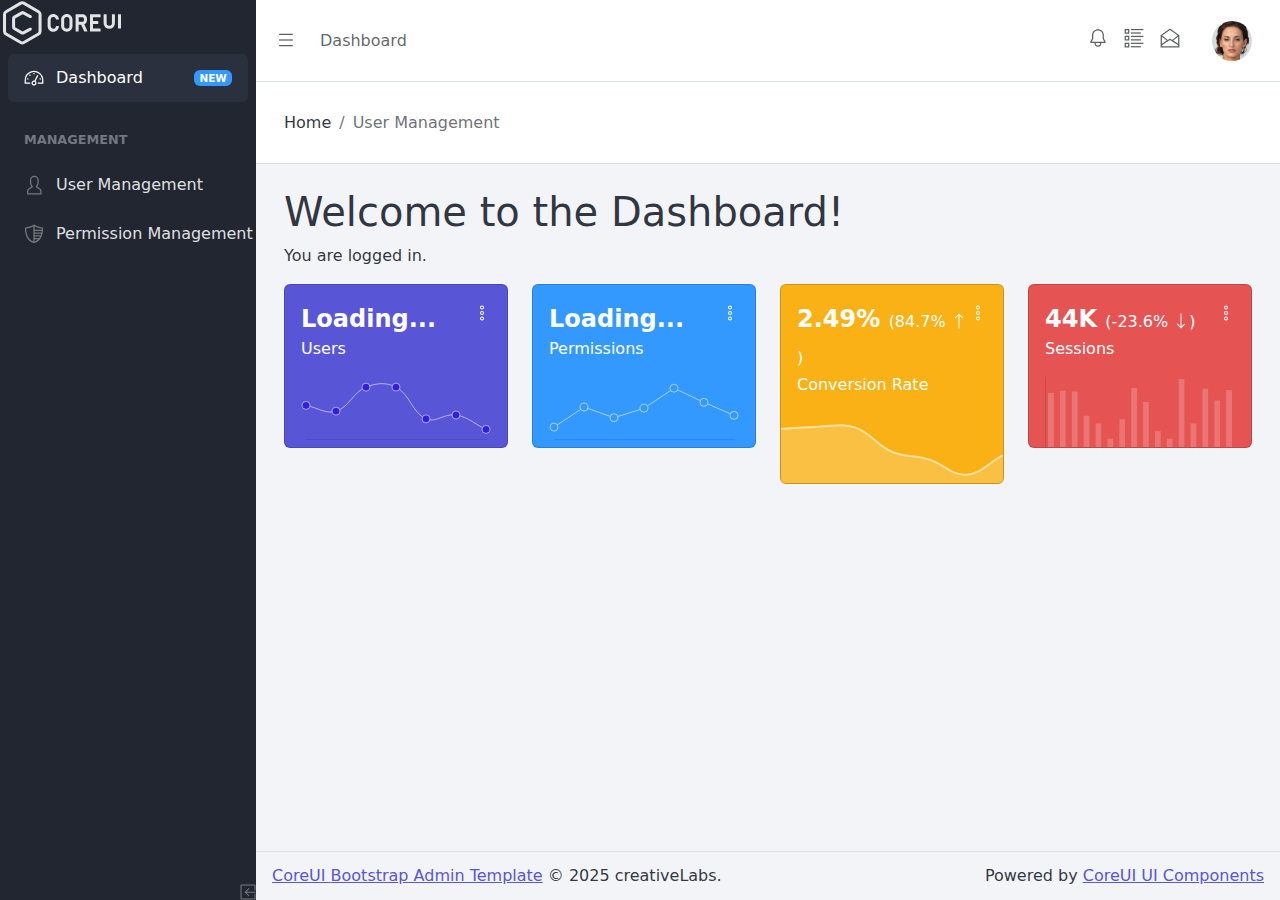
<file: main_dashboard.html>
<!DOCTYPE html>
<html lang="en">
  <head>
    <meta charset="utf-8">
    <meta http-equiv="X-UA-Compatible" content="IE=edge">
    <meta name="viewport" content="width=device-width, initial-scale=1.0, shrink-to-fit=no">
    <title>FastAPI RBAC Dashboard</title>
    <!-- CoreUI CSS -->
    <link rel="stylesheet" href="vendors/simplebar/css/simplebar.css">
    <link rel="stylesheet" href="css/vendors/simplebar.css">
    <link href="css/style.css" rel="stylesheet">
    <link href="css/examples.css" rel="stylesheet">
    <script src="js/config.js"></script>
    <script src="js/color-modes.js"></script>
  </head>
  <body>
    <div class="sidebar sidebar-dark sidebar-fixed" id="sidebar">
      <div class="sidebar-brand d-none d-md-flex">
        <svg class="sidebar-brand-full" width="118" height="46" alt="CoreUI Logo">
          <use xlink:href="assets/brand/coreui.svg#full"></use>
        </svg>
        <svg class="sidebar-brand-narrow" width="46" height="46" alt="CoreUI Logo">
          <use xlink:href="assets/brand/coreui.svg#signet"></use>
        </svg>
      </div>
      <ul class="sidebar-nav" data-coreui="navigation" data-simplebar="">
        <li class="nav-item"><a class="nav-link" href="main_dashboard.html">
            <svg class="nav-icon">
              <use xlink:href="vendors/@coreui/icons/svg/free.svg#cil-speedometer"></use>
            </svg> Dashboard<span class="badge badge-sm bg-info ms-auto">NEW</span></a></li>
        <li class="nav-title">Management</li>
        <li class="nav-item"><a class="nav-link" href="users.html">
            <svg class="nav-icon">
              <use xlink:href="vendors/@coreui/icons/svg/free.svg#cil-user"></use>
            </svg> User Management</a></li>
        <li class="nav-item"><a class="nav-link" href="permissions.html">
            <svg class="nav-icon">
              <use xlink:href="vendors/@coreui/icons/svg/free.svg#cil-shield-alt"></use>
            </svg> Permission Management</a></li>
        <!-- Add other management links here later -->
      </ul>
      <button class="sidebar-toggler" type="button" data-coreui-toggle="unfoldable"></button>
    </div>
    <div class="wrapper d-flex flex-column min-vh-100 bg-light">
      <div id="header-placeholder"></div>
      <div class="body flex-grow-1 px-3">
        <div class="container-lg">
          <h1>Welcome to the Dashboard!</h1>
          <p>You are logged in.</p>
          <!-- Content will go here -->
          <div class="row g-4 mb-4">
            <div class="col-sm-6 col-xl-3">
              <div class="card text-white bg-primary">
                <div class="card-body pb-0 d-flex justify-content-between align-items-start">
                  <div>
                    <div class="fs-4 fw-semibold" id="total-users-card">Loading...</div>
                    <div>Users</div>
                  </div>
                  <div class="dropdown">
                    <button class="btn btn-transparent text-white p-0" type="button" data-coreui-toggle="dropdown" aria-haspopup="true" aria-expanded="false">
                      <svg class="icon">
                        <use xlink:href="vendors/@coreui/icons/svg/free.svg#cil-options"></use>
                      </svg>
                    </button>
                    <div class="dropdown-menu dropdown-menu-end"><a class="dropdown-item" href="#">Action</a><a class="dropdown-item" href="#">Another action</a></div>
                  </div>
                </div>
                <div class="c-chart-wrapper mt-3 mx-3" style="height:70px;">
                  <canvas class="chart" id="card-chart1" height="70"></canvas>
                </div>
              </div>
            </div>
            <!-- /.col-->
            <div class="col-sm-6 col-xl-3">
              <div class="card text-white bg-info">
                <div class="card-body pb-0 d-flex justify-content-between align-items-start">
                  <div>
                    <div class="fs-4 fw-semibold" id="total-permissions-card">Loading...</div>
                    <div>Permissions</div>
                  </div>
                  <div class="dropdown">
                    <button class="btn btn-transparent text-white p-0" type="button" data-coreui-toggle="dropdown" aria-haspopup="true" aria-expanded="false">
                      <svg class="icon">
                        <use xlink:href="vendors/@coreui/icons/svg/free.svg#cil-options"></use>
                      </svg>
                    </button>
                    <div class="dropdown-menu dropdown-menu-end"><a class="dropdown-item" href="#">Action</a><a class="dropdown-item" href="#">Another action</a></div>
                  </div>
                </div>
                <div class="c-chart-wrapper mt-3 mx-3" style="height:70px;">
                  <canvas class="chart" id="card-chart2" height="70"></canvas>
                </div>
              </div>
            </div>
            <!-- /.col-->
            <div class="col-sm-6 col-xl-3">
              <div class="card text-white bg-warning">
                <div class="card-body pb-0 d-flex justify-content-between align-items-start">
                  <div>
                    <div class="fs-4 fw-semibold">2.49% <span class="fs-6 fw-normal">(84.7%
                        <svg class="icon">
                          <use xlink:href="vendors/@coreui/icons/svg/free.svg#cil-arrow-top"></use>
                        </svg>)</span></div>
                    <div>Conversion Rate</div>
                  </div>
                  <div class="dropdown">
                    <button class="btn btn-transparent text-white p-0" type="button" data-coreui-toggle="dropdown" aria-haspopup="true" aria-expanded="false">
                      <svg class="icon">
                        <use xlink:href="vendors/@coreui/icons/svg/free.svg#cil-options"></use>
                      </svg>
                    </button>
                    <div class="dropdown-menu dropdown-menu-end"><a class="dropdown-item" href="#">Action</a><a class="dropdown-item" href="#">Another action</a></div>
                  </div>
                </div>
                <div class="c-chart-wrapper mt-3" style="height:70px;">
                  <canvas class="chart" id="card-chart3" height="70"></canvas>
                </div>
              </div>
            </div>
            <!-- /.col-->
            <div class="col-sm-6 col-xl-3">
              <div class="card text-white bg-danger">
                <div class="card-body pb-0 d-flex justify-content-between align-items-start">
                  <div>
                    <div class="fs-4 fw-semibold">44K <span class="fs-6 fw-normal">(-23.6%
                        <svg class="icon">
                          <use xlink:href="vendors/@coreui/icons/svg/free.svg#cil-arrow-bottom"></use>
                        </svg>)</span></div>
                    <div>Sessions</div>
                  </div>
                  <div class="dropdown">
                    <button class="btn btn-transparent text-white p-0" type="button" data-coreui-toggle="dropdown" aria-haspopup="true" aria-expanded="false">
                      <svg class="icon">
                        <use xlink:href="vendors/@coreui/icons/svg/free.svg#cil-options"></use>
                      </svg>
                    </button>
                    <div class="dropdown-menu dropdown-menu-end"><a class="dropdown-item" href="#">Action</a><a class="dropdown-item" href="#">Another action</a></div>
                  </div>
                </div>
                <div class="c-chart-wrapper mt-3 mx-3" style="height:70px;">
                  <canvas class="chart" id="card-chart4" height="70"></canvas>
                </div>
              </div>
            </div>
            <!-- /.col-->
          </div>
        </div>
      </div>
      <div id="footer-placeholder"></div>
    </div>
    <!-- CoreUI and necessary plugins-->
    <script src="vendors/@coreui/coreui/js/coreui.bundle.min.js"></script>
    <script src="vendors/simplebar/js/simplebar.min.js"></script>
    <script src="js/config.js"></script>
    <script src="js/color-modes.js"></script>
    <script src="assets/js/script.js"></script>
    <script src="assets/js/api.js"></script>
    <script src="assets/js/template_loader.js"></script>
    <script src="vendors/chart.js/js/chart.umd.js"></script>
    <script src="assets/js/dashboard.js"></script>
    <script src="js/charts.js"></script>
    <script>
      document.addEventListener('DOMContentLoaded', async () => {
        await loadAllTemplatesAndInitialize();
      });
    </script>
  </body>
</html>
</file>
<file: vendors/simplebar/css/simplebar.css>
[data-simplebar] {
  position: relative;
  flex-direction: column;
  flex-wrap: wrap;
  justify-content: flex-start;
  align-content: flex-start;
  align-items: flex-start;
}

.simplebar-wrapper {
  overflow: hidden;
  width: inherit;
  height: inherit;
  max-width: inherit;
  max-height: inherit;
}

.simplebar-mask {
  direction: inherit;
  position: absolute;
  overflow: hidden;
  padding: 0;
  margin: 0;
  left: 0;
  top: 0;
  bottom: 0;
  right: 0;
  width: auto !important;
  height: auto !important;
  z-index: 0;
}

.simplebar-offset {
  direction: inherit !important;
  box-sizing: inherit !important;
  resize: none !important;
  position: absolute;
  top: 0;
  left: 0;
  bottom: 0;
  right: 0;
  padding: 0;
  margin: 0;
  -webkit-overflow-scrolling: touch;
}

.simplebar-content-wrapper {
  direction: inherit;
  box-sizing: border-box !important;
  position: relative;
  display: block;
  height: 100%; /* Required for horizontal native scrollbar to not appear if parent is taller than natural height */
  width: auto;
  max-width: 100%; /* Not required for horizontal scroll to trigger */
  max-height: 100%; /* Needed for vertical scroll to trigger */
  overflow: auto;
  scrollbar-width: none;
  -ms-overflow-style: none;
}

.simplebar-content-wrapper::-webkit-scrollbar,
.simplebar-hide-scrollbar::-webkit-scrollbar {
  display: none;
  width: 0;
  height: 0;
}

.simplebar-content:before,
.simplebar-content:after {
  content: ' ';
  display: table;
}

.simplebar-placeholder {
  max-height: 100%;
  max-width: 100%;
  width: 100%;
  pointer-events: none;
}

.simplebar-height-auto-observer-wrapper {
  box-sizing: inherit !important;
  height: 100%;
  width: 100%;
  max-width: 1px;
  position: relative;
  float: left;
  max-height: 1px;
  overflow: hidden;
  z-index: -1;
  padding: 0;
  margin: 0;
  pointer-events: none;
  flex-grow: inherit;
  flex-shrink: 0;
  flex-basis: 0;
}

.simplebar-height-auto-observer {
  box-sizing: inherit;
  display: block;
  opacity: 0;
  position: absolute;
  top: 0;
  left: 0;
  height: 1000%;
  width: 1000%;
  min-height: 1px;
  min-width: 1px;
  overflow: hidden;
  pointer-events: none;
  z-index: -1;
}

.simplebar-track {
  z-index: 1;
  position: absolute;
  right: 0;
  bottom: 0;
  pointer-events: none;
  overflow: hidden;
}

[data-simplebar].simplebar-dragging {
  pointer-events: none;
  -webkit-touch-callout: none;
  -webkit-user-select: none;
  -khtml-user-select: none;
  -moz-user-select: none;
  -ms-user-select: none;
  user-select: none;
}

[data-simplebar].simplebar-dragging .simplebar-content {
  pointer-events: none;
  -webkit-touch-callout: none;
  -webkit-user-select: none;
  -khtml-user-select: none;
  -moz-user-select: none;
  -ms-user-select: none;
  user-select: none;
}

[data-simplebar].simplebar-dragging .simplebar-track {
  pointer-events: all;
}

.simplebar-scrollbar {
  position: absolute;
  left: 0;
  right: 0;
  min-height: 10px;
}

.simplebar-scrollbar:before {
  position: absolute;
  content: '';
  background: black;
  border-radius: 7px;
  left: 2px;
  right: 2px;
  opacity: 0;
  transition: opacity 0.2s 0.5s linear;
}

.simplebar-scrollbar.simplebar-visible:before {
  opacity: 0.5;
  transition-delay: 0s;
  transition-duration: 0s;
}

.simplebar-track.simplebar-vertical {
  top: 0;
  width: 11px;
}

.simplebar-scrollbar:before {
  top: 2px;
  bottom: 2px;
  left: 2px;
  right: 2px;
}

.simplebar-track.simplebar-horizontal {
  left: 0;
  height: 11px;
}

.simplebar-track.simplebar-horizontal .simplebar-scrollbar {
  right: auto;
  left: 0;
  top: 0;
  bottom: 0;
  min-height: 0;
  min-width: 10px;
  width: auto;
}

/* Rtl support */
[data-simplebar-direction='rtl'] .simplebar-track.simplebar-vertical {
  right: auto;
  left: 0;
}

.simplebar-dummy-scrollbar-size {
  direction: rtl;
  position: fixed;
  opacity: 0;
  visibility: hidden;
  height: 500px;
  width: 500px;
  overflow-y: hidden;
  overflow-x: scroll;
  -ms-overflow-style: scrollbar !important;
}

.simplebar-dummy-scrollbar-size > div {
  width: 200%;
  height: 200%;
  margin: 10px 0;
}

.simplebar-hide-scrollbar {
  position: fixed;
  left: 0;
  visibility: hidden;
  overflow-y: scroll;
  scrollbar-width: none;
  -ms-overflow-style: none;
}
</file>
<file: css/vendors/simplebar.css>
.simplebar-content {
  display: flex;
  flex-direction: column;
  min-height: 100%;
}

/*# sourceMappingURL=simplebar.css.map */
</file>
<file: css/style.css>
@charset "UTF-8";
/*!
 * CoreUI  v5.3.0 (https://coreui.io)
 * Copyright (c) 2025 creativeLabs Łukasz Holeczek
 * Licensed under MIT (https://github.com/coreui/coreui/blob/main/LICENSE)
 */
:root,
[data-coreui-theme=light] {
  --cui-blue: #0d6efd;
  --cui-indigo: #6610f2;
  --cui-purple: #6f42c1;
  --cui-pink: #d63384;
  --cui-red: #dc3545;
  --cui-orange: #fd7e14;
  --cui-yellow: #ffc107;
  --cui-green: #198754;
  --cui-teal: #20c997;
  --cui-cyan: #0dcaf0;
  --cui-black: #080a0c;
  --cui-white: #fff;
  --cui-gray: #6d7d9c;
  --cui-gray-dark: #323a49;
  --cui-gray-100: #f3f4f7;
  --cui-gray-200: #e7eaee;
  --cui-gray-300: #dbdfe6;
  --cui-gray-400: #cfd4de;
  --cui-gray-500: #aab3c5;
  --cui-gray-600: #6d7d9c;
  --cui-gray-700: #4a566d;
  --cui-gray-800: #323a49;
  --cui-gray-900: #212631;
  --cui-primary: #5856d6;
  --cui-secondary: #6b7785;
  --cui-success: #1b9e3e;
  --cui-info: #39f;
  --cui-warning: #f9b115;
  --cui-danger: #e55353;
  --cui-light: #f3f4f7;
  --cui-dark: #212631;
  --cui-primary-rgb: 88, 86, 214;
  --cui-secondary-rgb: 107, 119, 133;
  --cui-success-rgb: 27, 158, 62;
  --cui-info-rgb: 51, 153, 255;
  --cui-warning-rgb: 249, 177, 21;
  --cui-danger-rgb: 229, 83, 83;
  --cui-light-rgb: 243, 244, 247;
  --cui-dark-rgb: 33, 38, 49;
  --cui-primary-text-emphasis: #3634a3;
  --cui-secondary-text-emphasis: #212233;
  --cui-success-text-emphasis: #0f5722;
  --cui-info-text-emphasis: #184c77;
  --cui-warning-text-emphasis: #764705;
  --cui-danger-text-emphasis: #671414;
  --cui-light-text-emphasis: #4a566d;
  --cui-dark-text-emphasis: #323a49;
  --cui-primary-bg-subtle: #cfc7f3;
  --cui-secondary-bg-subtle: #ced2d8;
  --cui-success-bg-subtle: #cbedd6;
  --cui-info-bg-subtle: #c0e6ff;
  --cui-warning-bg-subtle: #feecc5;
  --cui-danger-bg-subtle: #f9d4d4;
  --cui-light-bg-subtle: rgb(249, 249.5, 251);
  --cui-dark-bg-subtle: #cfd4de;
  --cui-primary-border-subtle: #9d92e6;
  --cui-secondary-border-subtle: #9da5b1;
  --cui-success-border-subtle: #96dbad;
  --cui-info-border-subtle: #80c6ff;
  --cui-warning-border-subtle: #fcd88a;
  --cui-danger-border-subtle: #f2a9a9;
  --cui-light-border-subtle: #e7eaee;
  --cui-dark-border-subtle: #aab3c5;
  --cui-white-rgb: 255, 255, 255;
  --cui-black-rgb: 8, 10, 12;
  --cui-font-sans-serif: system-ui, -apple-system, "Segoe UI", Roboto, "Helvetica Neue", "Noto Sans", "Liberation Sans", Arial, sans-serif, "Apple Color Emoji", "Segoe UI Emoji", "Segoe UI Symbol", "Noto Color Emoji";
  --cui-font-monospace: SFMono-Regular, Menlo, Monaco, Consolas, "Liberation Mono", "Courier New", monospace;
  --cui-gradient: linear-gradient(180deg, rgba(255, 255, 255, 0.15), rgba(255, 255, 255, 0));
  --cui-body-font-family: var(--cui-font-sans-serif);
  --cui-body-font-size: 1rem;
  --cui-body-font-weight: 400;
  --cui-body-line-height: 1.5;
  --cui-body-color: rgba(37, 42.92, 54.02, 0.95);
  --cui-body-color-rgb: 37, 42.92, 54.02;
  --cui-body-bg: #fff;
  --cui-body-bg-rgb: 255, 255, 255;
  --cui-emphasis-color: #080a0c;
  --cui-emphasis-color-rgb: 8, 10, 12;
  --cui-secondary-color: rgba(37, 42.92, 54.02, 0.681);
  --cui-secondary-color-rgb: 37, 42.92, 54.02;
  --cui-secondary-bg: #e7eaee;
  --cui-secondary-bg-rgb: 231, 234, 238;
  --cui-tertiary-color: rgba(37, 42.92, 54.02, 0.38);
  --cui-tertiary-color-rgb: 37, 42.92, 54.02;
  --cui-tertiary-bg: #f3f4f7;
  --cui-tertiary-bg-rgb: 243, 244, 247;
  --cui-body-color-dark: rgba(255, 255, 255, 0.87);
  --cui-body-color-rgb-dark: 255, 255, 255;
  --cui-body-bg-dark: #212631;
  --cui-body-bg-rgb-dark: 33, 38, 49;
  --cui-emphasis-color-dark: #fff;
  --cui-emphasis-color-rgb-dark: 255, 255, 255;
  --cui-secondary-color-dark: rgba(255, 255, 255, 0.6);
  --cui-secondary-color-rgb-dark: 255, 255, 255;
  --cui-secondary-bg-dark: #323a49;
  --cui-secondary-bg-rgb-dark: 50, 58, 73;
  --cui-tertiary-color-dark: rgba(255, 255, 255, 0.38);
  --cui-tertiary-color-rgb-dark: 255, 255, 255;
  --cui-tertiary-bg-dark: rgb(41.5, 48, 61);
  --cui-tertiary-bg-rgb-dark: 41.5, 48, 61;
  --cui-high-emphasis: rgba(37, 42.92, 54.02, 0.95);
  --cui-medium-emphasis: rgba(37, 42.92, 54.02, 0.681);
  --cui-disabled: rgba(37, 42.92, 54.02, 0.38);
  --cui-high-emphasis-inverse: rgba(255, 255, 255, 0.87);
  --cui-medium-emphasis-inverse: rgba(255, 255, 255, 0.6);
  --cui-disabled-inverse: rgba(255, 255, 255, 0.38);
  --cui-heading-color: inherit;
  --cui-link-color: #5856d6;
  --cui-link-color-rgb: 88, 86, 214;
  --cui-link-decoration: underline;
  --cui-link-hover-color: rgb(70.4, 68.8, 171.2);
  --cui-link-hover-color-rgb: 70.4, 68.8, 171.2;
  --cui-code-color: #d63384;
  --cui-highlight-color: rgba(37, 42.92, 54.02, 0.95);
  --cui-highlight-bg: rgb(255, 242.6, 205.4);
  --cui-border-width: 1px;
  --cui-border-style: solid;
  --cui-border-color: #dbdfe6;
  --cui-border-color-translucent: rgba(8, 10, 12, 0.175);
  --cui-border-radius: 0.375rem;
  --cui-border-radius-sm: 0.25rem;
  --cui-border-radius-lg: 0.5rem;
  --cui-border-radius-xl: 1rem;
  --cui-border-radius-xxl: 2rem;
  --cui-border-radius-2xl: var(--cui-border-radius-xxl);
  --cui-border-radius-pill: 50rem;
  --cui-box-shadow: 0 0.5rem 1rem rgba(8, 10, 12, 0.15);
  --cui-box-shadow-sm: 0 0.125rem 0.25rem rgba(8, 10, 12, 0.075);
  --cui-box-shadow-lg: 0 1rem 3rem rgba(8, 10, 12, 0.175);
  --cui-box-shadow-inset: inset 0 1px 2px rgba(8, 10, 12, 0.075);
  --cui-focus-ring-width: 0.25rem;
  --cui-focus-ring-opacity: 0.25;
  --cui-focus-ring-color: rgba(88, 86, 214, 0.25);
  --cui-form-valid-color: #1b9e3e;
  --cui-form-valid-border-color: #1b9e3e;
  --cui-form-invalid-color: #e55353;
  --cui-form-invalid-border-color: #e55353;
}

[data-coreui-theme=dark] {
  color-scheme: dark;
  --cui-body-color: rgba(255, 255, 255, 0.87);
  --cui-body-color-rgb: 255, 255, 255;
  --cui-body-bg: #212631;
  --cui-body-bg-rgb: 33, 38, 49;
  --cui-emphasis-color: #fff;
  --cui-emphasis-color-rgb: 255, 255, 255;
  --cui-secondary-color: rgba(255, 255, 255, 0.6);
  --cui-secondary-color-rgb: 255, 255, 255;
  --cui-secondary-bg: #323a49;
  --cui-secondary-bg-rgb: 50, 58, 73;
  --cui-tertiary-color: rgba(255, 255, 255, 0.38);
  --cui-tertiary-color-rgb: 255, 255, 255;
  --cui-tertiary-bg: rgb(41.5, 48, 61);
  --cui-tertiary-bg-rgb: 41.5, 48, 61;
  --cui-high-emphasis: rgba(255, 255, 255, 0.87);
  --cui-medium-emphasis: rgba(255, 255, 255, 0.6);
  --cui-disabled: rgba(255, 255, 255, 0.38);
  --cui-primary: rgb(94.2, 92.4, 207.6);
  --cui-secondary: #6b7785;
  --cui-success: rgb(33.55, 151.45, 65.05);
  --cui-info: rgb(61.2, 153, 244.8);
  --cui-warning: rgb(237.6, 172.8, 32.4);
  --cui-danger: rgb(221.7, 90.3, 90.3);
  --cui-light: #f3f4f7;
  --cui-dark: #212631;
  --cui-gray-100: #f3f4f7;
  --cui-gray-200: #e7eaee;
  --cui-gray-300: #dbdfe6;
  --cui-gray-400: #cfd4de;
  --cui-gray-500: #aab3c5;
  --cui-gray-600: #6d7d9c;
  --cui-gray-700: #4a566d;
  --cui-gray-800: #323a49;
  --cui-gray-900: #212631;
  --cui-primary-rgb: 94.2, 92.4, 207.6;
  --cui-secondary-rgb: 107, 119, 133;
  --cui-success-rgb: 33.55, 151.45, 65.05;
  --cui-info-rgb: 61.2, 153, 244.8;
  --cui-warning-rgb: 237.6, 172.8, 32.4;
  --cui-danger-rgb: 221.7, 90.3, 90.3;
  --cui-light-rgb: 243, 244, 247;
  --cui-dark-rgb: 33, 38, 49;
  --cui-primary-text-emphasis: rgb(59.35, 57.55, 157.45);
  --cui-secondary-text-emphasis: #212233;
  --cui-success-text-emphasis: rgb(18.6, 83.4, 35.7);
  --cui-info-text-emphasis: rgb(28.75, 75.55, 114.25);
  --cui-warning-text-emphasis: rgb(112.35, 70.05, 10.65);
  --cui-danger-text-emphasis: rgb(98.85, 24.15, 24.15);
  --cui-light-text-emphasis: #f3f4f7;
  --cui-dark-text-emphasis: #dbdfe6;
  --cui-primary-bg-subtle: #cfc7f3;
  --cui-secondary-bg-subtle: #ced2d8;
  --cui-success-bg-subtle: #cbedd6;
  --cui-info-bg-subtle: #c0e6ff;
  --cui-warning-bg-subtle: #feecc5;
  --cui-danger-bg-subtle: #f9d4d4;
  --cui-light-bg-subtle: #323a49;
  --cui-dark-bg-subtle: rgb(29, 34, 42.5);
  --cui-primary-border-subtle: #9d92e6;
  --cui-secondary-border-subtle: #9da5b1;
  --cui-success-border-subtle: #96dbad;
  --cui-info-border-subtle: #80c6ff;
  --cui-warning-border-subtle: #fcd88a;
  --cui-danger-border-subtle: #f2a9a9;
  --cui-light-border-subtle: #4a566d;
  --cui-dark-border-subtle: #323a49;
  --cui-heading-color: inherit;
  --cui-link-color: rgb(94.2, 92.4, 207.6);
  --cui-link-hover-color: rgb(126.36, 124.92, 217.08);
  --cui-link-color-rgb: 94.2, 92.4, 207.6;
  --cui-link-hover-color-rgb: 126.36, 124.92, 217.08;
  --cui-code-color: rgb(230.4, 132.6, 181.2);
  --cui-highlight-color: rgba(255, 255, 255, 0.87);
  --cui-highlight-bg: rgb(102, 77.2, 2.8);
  --cui-border-color: #323a49;
  --cui-border-color-translucent: rgba(255, 255, 255, 0.1);
  --cui-form-valid-color: rgb(117, 183, 152.4);
  --cui-form-valid-border-color: rgb(117, 183, 152.4);
  --cui-form-invalid-color: rgb(234, 133.8, 143.4);
  --cui-form-invalid-border-color: rgb(234, 133.8, 143.4);
}

*,
*::before,
*::after {
  box-sizing: border-box;
}

@media (prefers-reduced-motion: no-preference) {
  :root {
    scroll-behavior: smooth;
  }
}

body {
  margin: 0;
  font-family: var(--cui-body-font-family);
  font-size: var(--cui-body-font-size);
  font-weight: var(--cui-body-font-weight);
  line-height: var(--cui-body-line-height);
  color: var(--cui-body-color);
  text-align: var(--cui-body-text-align);
  background-color: var(--cui-body-bg);
  -webkit-text-size-adjust: 100%;
  -webkit-tap-highlight-color: rgba(8, 10, 12, 0);
  background-color: var(--cui-tertiary-bg);
}

hr {
  margin: 1rem 0;
  color: inherit;
  border: 0;
  border-top: var(--cui-border-width) solid;
  opacity: 0.25;
}

h6, .h6, h5, .h5, h4, .h4, h3, .h3, h2, .h2, h1, .h1 {
  margin-top: 0;
  margin-bottom: 0.5rem;
  font-weight: 500;
  line-height: 1.2;
  color: var(--cui-heading-color);
}

h1, .h1 {
  font-size: calc(1.375rem + 1.5vw);
}
@media (min-width: 1200px) {
  h1, .h1 {
    font-size: 2.5rem;
  }
}

h2, .h2 {
  font-size: calc(1.325rem + 0.9vw);
}
@media (min-width: 1200px) {
  h2, .h2 {
    font-size: 2rem;
  }
}

h3, .h3 {
  font-size: calc(1.3rem + 0.6vw);
}
@media (min-width: 1200px) {
  h3, .h3 {
    font-size: 1.75rem;
  }
}

h4, .h4 {
  font-size: calc(1.275rem + 0.3vw);
}
@media (min-width: 1200px) {
  h4, .h4 {
    font-size: 1.5rem;
  }
}

h5, .h5 {
  font-size: 1.25rem;
}

h6, .h6 {
  font-size: 1rem;
}

p {
  margin-top: 0;
  margin-bottom: 1rem;
}

abbr[title] {
  -webkit-text-decoration: underline dotted;
  text-decoration: underline dotted;
  cursor: help;
  -webkit-text-decoration-skip-ink: none;
  text-decoration-skip-ink: none;
}

address {
  margin-bottom: 1rem;
  font-style: normal;
  line-height: inherit;
}

ol,
ul {
  -webkit-padding-start: 2rem;
  padding-inline-start: 2rem;
}

ol,
ul,
dl {
  margin-top: 0;
  margin-bottom: 1rem;
}

ol ol,
ul ul,
ol ul,
ul ol {
  margin-bottom: 0;
}

dt {
  font-weight: 700;
}

dd {
  -webkit-margin-start: 0;
  margin-inline-start: 0;
  margin-bottom: 0.5rem;
}

blockquote {
  margin: 0 0 1rem;
}

b,
strong {
  font-weight: bolder;
}

small, .small {
  font-size: 0.875em;
}

mark, .mark {
  padding: 0.1875em;
  color: var(--cui-highlight-color);
  background-color: var(--cui-highlight-bg);
}

sub,
sup {
  position: relative;
  font-size: 0.75em;
  line-height: 0;
  vertical-align: baseline;
}

sub {
  bottom: -0.25em;
}

sup {
  top: -0.5em;
}

a {
  color: rgba(var(--cui-link-color-rgb), var(--cui-link-opacity, 1));
  text-decoration: underline;
}
a:hover {
  --cui-link-color-rgb: var(--cui-link-hover-color-rgb);
}

a:not([href]):not([class]), a:not([href]):not([class]):hover {
  color: inherit;
  text-decoration: none;
}

pre,
code,
kbd,
samp {
  font-family: var(--cui-font-monospace);
  font-size: 1em;
}

pre {
  display: block;
  margin-top: 0;
  margin-bottom: 1rem;
  overflow: auto;
  font-size: 0.875em;
  color: var(--cui-pre-color, );
}
pre code {
  font-size: inherit;
  color: inherit;
  word-break: normal;
}

code {
  font-size: 0.875em;
  color: var(--cui-code-color);
  word-wrap: break-word;
}
a > code {
  color: inherit;
}

kbd {
  padding: 0.1875rem 0.375rem;
  font-size: 0.875em;
  color: var(--cui-kbd-color, var(--cui-body-bg));
  background-color: var(--cui-kbd-bg, var(--cui-body-color));
  border-radius: 0.25rem;
}
kbd kbd {
  padding: 0;
  font-size: 1em;
}

figure {
  margin: 0 0 1rem;
}

img,
svg {
  vertical-align: middle;
}

table {
  caption-side: bottom;
  border-collapse: collapse;
}

caption {
  padding-top: 0.5rem;
  padding-bottom: 0.5rem;
  color: var(--cui-table-caption-color, var(--cui-secondary-color));
  text-align: start;
}

th {
  text-align: inherit;
  text-align: -webkit-match-parent;
}

thead,
tbody,
tfoot,
tr,
td,
th {
  border-color: inherit;
  border-style: solid;
  border-width: 0;
}

label {
  display: inline-block;
}

button {
  border-radius: 0;
}

button:focus:not(:focus-visible) {
  outline: 0;
}

input,
button,
select,
optgroup,
textarea {
  margin: 0;
  font-family: inherit;
  font-size: inherit;
  line-height: inherit;
}

button,
select {
  text-transform: none;
}

[role=button] {
  cursor: pointer;
}

select {
  word-wrap: normal;
}
select:disabled {
  opacity: 1;
}

[list]:not([type=date]):not([type=datetime-local]):not([type=month]):not([type=week]):not([type=time])::-webkit-calendar-picker-indicator {
  display: none !important;
}

button,
[type=button],
[type=reset],
[type=submit] {
  -webkit-appearance: button;
}
button:not(:disabled),
[type=button]:not(:disabled),
[type=reset]:not(:disabled),
[type=submit]:not(:disabled) {
  cursor: pointer;
}

::-moz-focus-inner {
  padding: 0;
  border-style: none;
}

textarea {
  resize: vertical;
}

fieldset {
  min-width: 0;
  padding: 0;
  margin: 0;
  border: 0;
}

legend {
  float: inline-start;
  width: 100%;
  padding: 0;
  margin-bottom: 0.5rem;
  line-height: inherit;
  font-size: calc(1.275rem + 0.3vw);
}
@media (min-width: 1200px) {
  legend {
    font-size: 1.5rem;
  }
}
legend + * {
  clear: left;
}

::-webkit-datetime-edit-fields-wrapper,
::-webkit-datetime-edit-text,
::-webkit-datetime-edit-minute,
::-webkit-datetime-edit-hour-field,
::-webkit-datetime-edit-day-field,
::-webkit-datetime-edit-month-field,
::-webkit-datetime-edit-year-field {
  padding: 0;
}

::-webkit-inner-spin-button {
  height: auto;
}

[type=search] {
  -webkit-appearance: textfield;
  outline-offset: -2px;
}

*[dir=rtl] [type=tel],
*[dir=rtl] [type=url],
*[dir=rtl] [type=email],
*[dir=rtl] [type=number] {
  direction: ltr;
}

::-webkit-search-decoration {
  -webkit-appearance: none;
}

::-webkit-color-swatch-wrapper {
  padding: 0;
}

::-webkit-file-upload-button {
  font: inherit;
  -webkit-appearance: button;
}

::file-selector-button {
  font: inherit;
  -webkit-appearance: button;
}

output {
  display: inline-block;
}

iframe {
  border: 0;
}

summary {
  display: list-item;
  cursor: pointer;
}

progress {
  vertical-align: baseline;
}

[hidden] {
  display: none !important;
}

.lead {
  font-size: 1.25rem;
  font-weight: 300;
}

.display-1 {
  font-weight: 300;
  line-height: 1.2;
  font-size: calc(1.625rem + 4.5vw);
}
@media (min-width: 1200px) {
  .display-1 {
    font-size: 5rem;
  }
}

.display-2 {
  font-weight: 300;
  line-height: 1.2;
  font-size: calc(1.575rem + 3.9vw);
}
@media (min-width: 1200px) {
  .display-2 {
    font-size: 4.5rem;
  }
}

.display-3 {
  font-weight: 300;
  line-height: 1.2;
  font-size: calc(1.525rem + 3.3vw);
}
@media (min-width: 1200px) {
  .display-3 {
    font-size: 4rem;
  }
}

.display-4 {
  font-weight: 300;
  line-height: 1.2;
  font-size: calc(1.475rem + 2.7vw);
}
@media (min-width: 1200px) {
  .display-4 {
    font-size: 3.5rem;
  }
}

.display-5 {
  font-weight: 300;
  line-height: 1.2;
  font-size: calc(1.425rem + 2.1vw);
}
@media (min-width: 1200px) {
  .display-5 {
    font-size: 3rem;
  }
}

.display-6 {
  font-weight: 300;
  line-height: 1.2;
  font-size: calc(1.375rem + 1.5vw);
}
@media (min-width: 1200px) {
  .display-6 {
    font-size: 2.5rem;
  }
}

.list-unstyled {
  -webkit-padding-start: 0;
  padding-inline-start: 0;
  list-style: none;
}

.list-inline {
  -webkit-padding-start: 0;
  padding-inline-start: 0;
  list-style: none;
}

.list-inline-item {
  display: inline-block;
}
.list-inline-item:not(:last-child) {
  -webkit-margin-end: 0.5rem;
  margin-inline-end: 0.5rem;
}

.initialism {
  font-size: 0.875em;
  text-transform: uppercase;
}

.blockquote {
  margin-bottom: 1rem;
  font-size: 1.25rem;
}
.blockquote > :last-child {
  margin-bottom: 0;
}

.blockquote-footer {
  margin-top: -1rem;
  margin-bottom: 1rem;
  font-size: 0.875em;
  color: #6d7d9c;
}
.blockquote-footer::before {
  content: "— ";
}

.img-fluid {
  max-width: 100%;
  height: auto;
}

.img-thumbnail {
  padding: 0.25rem;
  background-color: var(--cui-thumbnail-bg, var(--cui-body-bg));
  border: var(--cui-border-width) solid var(--cui-thumbnail-border-color, var(--cui-border-color));
  border-radius: var(--cui-border-radius);
  max-width: 100%;
  height: auto;
}

.figure {
  display: inline-block;
}

.figure-img {
  margin-bottom: 0.5rem;
  line-height: 1;
}

.figure-caption {
  font-size: 0.875em;
  color: var(--cui-figure-caption-color, var(--cui-secondary-color));
}

.container,
.container-fluid,
.container-xxl,
.container-xl,
.container-lg,
.container-md,
.container-sm {
  --cui-gutter-x: 1.5rem;
  --cui-gutter-y: 0;
  width: 100%;
  padding-right: calc(var(--cui-gutter-x) * 0.5);
  padding-left: calc(var(--cui-gutter-x) * 0.5);
  margin-right: auto;
  margin-left: auto;
}

@media (min-width: 576px) {
  .container-sm, .container {
    max-width: 540px;
  }
}
@media (min-width: 768px) {
  .container-md, .container-sm, .container {
    max-width: 720px;
  }
}
@media (min-width: 992px) {
  .container-lg, .container-md, .container-sm, .container {
    max-width: 960px;
  }
}
@media (min-width: 1200px) {
  .container-xl, .container-lg, .container-md, .container-sm, .container {
    max-width: 1140px;
  }
}
@media (min-width: 1400px) {
  .container-xxl, .container-xl, .container-lg, .container-md, .container-sm, .container {
    max-width: 1320px;
  }
}
:root {
  --cui-breakpoint-xs: 0;
  --cui-breakpoint-sm: 576px;
  --cui-breakpoint-md: 768px;
  --cui-breakpoint-lg: 992px;
  --cui-breakpoint-xl: 1200px;
  --cui-breakpoint-xxl: 1400px;
  --cui-mobile-breakpoint: lg;
}

.row {
  --cui-gutter-x: 1.5rem;
  --cui-gutter-y: 0;
  display: flex;
  flex-wrap: wrap;
  margin-top: calc(-1 * var(--cui-gutter-y));
  margin-right: calc(-0.5 * var(--cui-gutter-x));
  margin-left: calc(-0.5 * var(--cui-gutter-x));
}
.row > * {
  flex-shrink: 0;
  width: 100%;
  max-width: 100%;
  padding-right: calc(var(--cui-gutter-x) * 0.5);
  padding-left: calc(var(--cui-gutter-x) * 0.5);
  margin-top: var(--cui-gutter-y);
}

.col {
  flex: 1 0 0;
}

.row-cols-auto > * {
  flex: 0 0 auto;
  width: auto;
}

.row-cols-1 > * {
  flex: 0 0 auto;
  width: 100%;
}

.row-cols-2 > * {
  flex: 0 0 auto;
  width: 50%;
}

.row-cols-3 > * {
  flex: 0 0 auto;
  width: 33.33333333%;
}

.row-cols-4 > * {
  flex: 0 0 auto;
  width: 25%;
}

.row-cols-5 > * {
  flex: 0 0 auto;
  width: 20%;
}

.row-cols-6 > * {
  flex: 0 0 auto;
  width: 16.66666667%;
}

.col-auto {
  flex: 0 0 auto;
  width: auto;
}

.col-1 {
  flex: 0 0 auto;
  width: 8.33333333%;
}

.col-2 {
  flex: 0 0 auto;
  width: 16.66666667%;
}

.col-3 {
  flex: 0 0 auto;
  width: 25%;
}

.col-4 {
  flex: 0 0 auto;
  width: 33.33333333%;
}

.col-5 {
  flex: 0 0 auto;
  width: 41.66666667%;
}

.col-6 {
  flex: 0 0 auto;
  width: 50%;
}

.col-7 {
  flex: 0 0 auto;
  width: 58.33333333%;
}

.col-8 {
  flex: 0 0 auto;
  width: 66.66666667%;
}

.col-9 {
  flex: 0 0 auto;
  width: 75%;
}

.col-10 {
  flex: 0 0 auto;
  width: 83.33333333%;
}

.col-11 {
  flex: 0 0 auto;
  width: 91.66666667%;
}

.col-12 {
  flex: 0 0 auto;
  width: 100%;
}

.offset-1 {
  -webkit-margin-start: 8.33333333%;
  margin-inline-start: 8.33333333%;
}

.offset-2 {
  -webkit-margin-start: 16.66666667%;
  margin-inline-start: 16.66666667%;
}

.offset-3 {
  -webkit-margin-start: 25%;
  margin-inline-start: 25%;
}

.offset-4 {
  -webkit-margin-start: 33.33333333%;
  margin-inline-start: 33.33333333%;
}

.offset-5 {
  -webkit-margin-start: 41.66666667%;
  margin-inline-start: 41.66666667%;
}

.offset-6 {
  -webkit-margin-start: 50%;
  margin-inline-start: 50%;
}

.offset-7 {
  -webkit-margin-start: 58.33333333%;
  margin-inline-start: 58.33333333%;
}

.offset-8 {
  -webkit-margin-start: 66.66666667%;
  margin-inline-start: 66.66666667%;
}

.offset-9 {
  -webkit-margin-start: 75%;
  margin-inline-start: 75%;
}

.offset-10 {
  -webkit-margin-start: 83.33333333%;
  margin-inline-start: 83.33333333%;
}

.offset-11 {
  -webkit-margin-start: 91.66666667%;
  margin-inline-start: 91.66666667%;
}

.g-0,
.gx-0 {
  --cui-gutter-x: 0;
}

.g-0,
.gy-0 {
  --cui-gutter-y: 0;
}

.g-1,
.gx-1 {
  --cui-gutter-x: 0.25rem;
}

.g-1,
.gy-1 {
  --cui-gutter-y: 0.25rem;
}

.g-2,
.gx-2 {
  --cui-gutter-x: 0.5rem;
}

.g-2,
.gy-2 {
  --cui-gutter-y: 0.5rem;
}

.g-3,
.gx-3 {
  --cui-gutter-x: 1rem;
}

.g-3,
.gy-3 {
  --cui-gutter-y: 1rem;
}

.g-4,
.gx-4 {
  --cui-gutter-x: 1.5rem;
}

.g-4,
.gy-4 {
  --cui-gutter-y: 1.5rem;
}

.g-5,
.gx-5 {
  --cui-gutter-x: 3rem;
}

.g-5,
.gy-5 {
  --cui-gutter-y: 3rem;
}

@media (min-width: 576px) {
  .col-sm {
    flex: 1 0 0;
  }
  .row-cols-sm-auto > * {
    flex: 0 0 auto;
    width: auto;
  }
  .row-cols-sm-1 > * {
    flex: 0 0 auto;
    width: 100%;
  }
  .row-cols-sm-2 > * {
    flex: 0 0 auto;
    width: 50%;
  }
  .row-cols-sm-3 > * {
    flex: 0 0 auto;
    width: 33.33333333%;
  }
  .row-cols-sm-4 > * {
    flex: 0 0 auto;
    width: 25%;
  }
  .row-cols-sm-5 > * {
    flex: 0 0 auto;
    width: 20%;
  }
  .row-cols-sm-6 > * {
    flex: 0 0 auto;
    width: 16.66666667%;
  }
  .col-sm-auto {
    flex: 0 0 auto;
    width: auto;
  }
  .col-sm-1 {
    flex: 0 0 auto;
    width: 8.33333333%;
  }
  .col-sm-2 {
    flex: 0 0 auto;
    width: 16.66666667%;
  }
  .col-sm-3 {
    flex: 0 0 auto;
    width: 25%;
  }
  .col-sm-4 {
    flex: 0 0 auto;
    width: 33.33333333%;
  }
  .col-sm-5 {
    flex: 0 0 auto;
    width: 41.66666667%;
  }
  .col-sm-6 {
    flex: 0 0 auto;
    width: 50%;
  }
  .col-sm-7 {
    flex: 0 0 auto;
    width: 58.33333333%;
  }
  .col-sm-8 {
    flex: 0 0 auto;
    width: 66.66666667%;
  }
  .col-sm-9 {
    flex: 0 0 auto;
    width: 75%;
  }
  .col-sm-10 {
    flex: 0 0 auto;
    width: 83.33333333%;
  }
  .col-sm-11 {
    flex: 0 0 auto;
    width: 91.66666667%;
  }
  .col-sm-12 {
    flex: 0 0 auto;
    width: 100%;
  }
  .offset-sm-0 {
    -webkit-margin-start: 0;
    margin-inline-start: 0;
  }
  .offset-sm-1 {
    -webkit-margin-start: 8.33333333%;
    margin-inline-start: 8.33333333%;
  }
  .offset-sm-2 {
    -webkit-margin-start: 16.66666667%;
    margin-inline-start: 16.66666667%;
  }
  .offset-sm-3 {
    -webkit-margin-start: 25%;
    margin-inline-start: 25%;
  }
  .offset-sm-4 {
    -webkit-margin-start: 33.33333333%;
    margin-inline-start: 33.33333333%;
  }
  .offset-sm-5 {
    -webkit-margin-start: 41.66666667%;
    margin-inline-start: 41.66666667%;
  }
  .offset-sm-6 {
    -webkit-margin-start: 50%;
    margin-inline-start: 50%;
  }
  .offset-sm-7 {
    -webkit-margin-start: 58.33333333%;
    margin-inline-start: 58.33333333%;
  }
  .offset-sm-8 {
    -webkit-margin-start: 66.66666667%;
    margin-inline-start: 66.66666667%;
  }
  .offset-sm-9 {
    -webkit-margin-start: 75%;
    margin-inline-start: 75%;
  }
  .offset-sm-10 {
    -webkit-margin-start: 83.33333333%;
    margin-inline-start: 83.33333333%;
  }
  .offset-sm-11 {
    -webkit-margin-start: 91.66666667%;
    margin-inline-start: 91.66666667%;
  }
  .g-sm-0,
  .gx-sm-0 {
    --cui-gutter-x: 0;
  }
  .g-sm-0,
  .gy-sm-0 {
    --cui-gutter-y: 0;
  }
  .g-sm-1,
  .gx-sm-1 {
    --cui-gutter-x: 0.25rem;
  }
  .g-sm-1,
  .gy-sm-1 {
    --cui-gutter-y: 0.25rem;
  }
  .g-sm-2,
  .gx-sm-2 {
    --cui-gutter-x: 0.5rem;
  }
  .g-sm-2,
  .gy-sm-2 {
    --cui-gutter-y: 0.5rem;
  }
  .g-sm-3,
  .gx-sm-3 {
    --cui-gutter-x: 1rem;
  }
  .g-sm-3,
  .gy-sm-3 {
    --cui-gutter-y: 1rem;
  }
  .g-sm-4,
  .gx-sm-4 {
    --cui-gutter-x: 1.5rem;
  }
  .g-sm-4,
  .gy-sm-4 {
    --cui-gutter-y: 1.5rem;
  }
  .g-sm-5,
  .gx-sm-5 {
    --cui-gutter-x: 3rem;
  }
  .g-sm-5,
  .gy-sm-5 {
    --cui-gutter-y: 3rem;
  }
}
@media (min-width: 768px) {
  .col-md {
    flex: 1 0 0;
  }
  .row-cols-md-auto > * {
    flex: 0 0 auto;
    width: auto;
  }
  .row-cols-md-1 > * {
    flex: 0 0 auto;
    width: 100%;
  }
  .row-cols-md-2 > * {
    flex: 0 0 auto;
    width: 50%;
  }
  .row-cols-md-3 > * {
    flex: 0 0 auto;
    width: 33.33333333%;
  }
  .row-cols-md-4 > * {
    flex: 0 0 auto;
    width: 25%;
  }
  .row-cols-md-5 > * {
    flex: 0 0 auto;
    width: 20%;
  }
  .row-cols-md-6 > * {
    flex: 0 0 auto;
    width: 16.66666667%;
  }
  .col-md-auto {
    flex: 0 0 auto;
    width: auto;
  }
  .col-md-1 {
    flex: 0 0 auto;
    width: 8.33333333%;
  }
  .col-md-2 {
    flex: 0 0 auto;
    width: 16.66666667%;
  }
  .col-md-3 {
    flex: 0 0 auto;
    width: 25%;
  }
  .col-md-4 {
    flex: 0 0 auto;
    width: 33.33333333%;
  }
  .col-md-5 {
    flex: 0 0 auto;
    width: 41.66666667%;
  }
  .col-md-6 {
    flex: 0 0 auto;
    width: 50%;
  }
  .col-md-7 {
    flex: 0 0 auto;
    width: 58.33333333%;
  }
  .col-md-8 {
    flex: 0 0 auto;
    width: 66.66666667%;
  }
  .col-md-9 {
    flex: 0 0 auto;
    width: 75%;
  }
  .col-md-10 {
    flex: 0 0 auto;
    width: 83.33333333%;
  }
  .col-md-11 {
    flex: 0 0 auto;
    width: 91.66666667%;
  }
  .col-md-12 {
    flex: 0 0 auto;
    width: 100%;
  }
  .offset-md-0 {
    -webkit-margin-start: 0;
    margin-inline-start: 0;
  }
  .offset-md-1 {
    -webkit-margin-start: 8.33333333%;
    margin-inline-start: 8.33333333%;
  }
  .offset-md-2 {
    -webkit-margin-start: 16.66666667%;
    margin-inline-start: 16.66666667%;
  }
  .offset-md-3 {
    -webkit-margin-start: 25%;
    margin-inline-start: 25%;
  }
  .offset-md-4 {
    -webkit-margin-start: 33.33333333%;
    margin-inline-start: 33.33333333%;
  }
  .offset-md-5 {
    -webkit-margin-start: 41.66666667%;
    margin-inline-start: 41.66666667%;
  }
  .offset-md-6 {
    -webkit-margin-start: 50%;
    margin-inline-start: 50%;
  }
  .offset-md-7 {
    -webkit-margin-start: 58.33333333%;
    margin-inline-start: 58.33333333%;
  }
  .offset-md-8 {
    -webkit-margin-start: 66.66666667%;
    margin-inline-start: 66.66666667%;
  }
  .offset-md-9 {
    -webkit-margin-start: 75%;
    margin-inline-start: 75%;
  }
  .offset-md-10 {
    -webkit-margin-start: 83.33333333%;
    margin-inline-start: 83.33333333%;
  }
  .offset-md-11 {
    -webkit-margin-start: 91.66666667%;
    margin-inline-start: 91.66666667%;
  }
  .g-md-0,
  .gx-md-0 {
    --cui-gutter-x: 0;
  }
  .g-md-0,
  .gy-md-0 {
    --cui-gutter-y: 0;
  }
  .g-md-1,
  .gx-md-1 {
    --cui-gutter-x: 0.25rem;
  }
  .g-md-1,
  .gy-md-1 {
    --cui-gutter-y: 0.25rem;
  }
  .g-md-2,
  .gx-md-2 {
    --cui-gutter-x: 0.5rem;
  }
  .g-md-2,
  .gy-md-2 {
    --cui-gutter-y: 0.5rem;
  }
  .g-md-3,
  .gx-md-3 {
    --cui-gutter-x: 1rem;
  }
  .g-md-3,
  .gy-md-3 {
    --cui-gutter-y: 1rem;
  }
  .g-md-4,
  .gx-md-4 {
    --cui-gutter-x: 1.5rem;
  }
  .g-md-4,
  .gy-md-4 {
    --cui-gutter-y: 1.5rem;
  }
  .g-md-5,
  .gx-md-5 {
    --cui-gutter-x: 3rem;
  }
  .g-md-5,
  .gy-md-5 {
    --cui-gutter-y: 3rem;
  }
}
@media (min-width: 992px) {
  .col-lg {
    flex: 1 0 0;
  }
  .row-cols-lg-auto > * {
    flex: 0 0 auto;
    width: auto;
  }
  .row-cols-lg-1 > * {
    flex: 0 0 auto;
    width: 100%;
  }
  .row-cols-lg-2 > * {
    flex: 0 0 auto;
    width: 50%;
  }
  .row-cols-lg-3 > * {
    flex: 0 0 auto;
    width: 33.33333333%;
  }
  .row-cols-lg-4 > * {
    flex: 0 0 auto;
    width: 25%;
  }
  .row-cols-lg-5 > * {
    flex: 0 0 auto;
    width: 20%;
  }
  .row-cols-lg-6 > * {
    flex: 0 0 auto;
    width: 16.66666667%;
  }
  .col-lg-auto {
    flex: 0 0 auto;
    width: auto;
  }
  .col-lg-1 {
    flex: 0 0 auto;
    width: 8.33333333%;
  }
  .col-lg-2 {
    flex: 0 0 auto;
    width: 16.66666667%;
  }
  .col-lg-3 {
    flex: 0 0 auto;
    width: 25%;
  }
  .col-lg-4 {
    flex: 0 0 auto;
    width: 33.33333333%;
  }
  .col-lg-5 {
    flex: 0 0 auto;
    width: 41.66666667%;
  }
  .col-lg-6 {
    flex: 0 0 auto;
    width: 50%;
  }
  .col-lg-7 {
    flex: 0 0 auto;
    width: 58.33333333%;
  }
  .col-lg-8 {
    flex: 0 0 auto;
    width: 66.66666667%;
  }
  .col-lg-9 {
    flex: 0 0 auto;
    width: 75%;
  }
  .col-lg-10 {
    flex: 0 0 auto;
    width: 83.33333333%;
  }
  .col-lg-11 {
    flex: 0 0 auto;
    width: 91.66666667%;
  }
  .col-lg-12 {
    flex: 0 0 auto;
    width: 100%;
  }
  .offset-lg-0 {
    -webkit-margin-start: 0;
    margin-inline-start: 0;
  }
  .offset-lg-1 {
    -webkit-margin-start: 8.33333333%;
    margin-inline-start: 8.33333333%;
  }
  .offset-lg-2 {
    -webkit-margin-start: 16.66666667%;
    margin-inline-start: 16.66666667%;
  }
  .offset-lg-3 {
    -webkit-margin-start: 25%;
    margin-inline-start: 25%;
  }
  .offset-lg-4 {
    -webkit-margin-start: 33.33333333%;
    margin-inline-start: 33.33333333%;
  }
  .offset-lg-5 {
    -webkit-margin-start: 41.66666667%;
    margin-inline-start: 41.66666667%;
  }
  .offset-lg-6 {
    -webkit-margin-start: 50%;
    margin-inline-start: 50%;
  }
  .offset-lg-7 {
    -webkit-margin-start: 58.33333333%;
    margin-inline-start: 58.33333333%;
  }
  .offset-lg-8 {
    -webkit-margin-start: 66.66666667%;
    margin-inline-start: 66.66666667%;
  }
  .offset-lg-9 {
    -webkit-margin-start: 75%;
    margin-inline-start: 75%;
  }
  .offset-lg-10 {
    -webkit-margin-start: 83.33333333%;
    margin-inline-start: 83.33333333%;
  }
  .offset-lg-11 {
    -webkit-margin-start: 91.66666667%;
    margin-inline-start: 91.66666667%;
  }
  .g-lg-0,
  .gx-lg-0 {
    --cui-gutter-x: 0;
  }
  .g-lg-0,
  .gy-lg-0 {
    --cui-gutter-y: 0;
  }
  .g-lg-1,
  .gx-lg-1 {
    --cui-gutter-x: 0.25rem;
  }
  .g-lg-1,
  .gy-lg-1 {
    --cui-gutter-y: 0.25rem;
  }
  .g-lg-2,
  .gx-lg-2 {
    --cui-gutter-x: 0.5rem;
  }
  .g-lg-2,
  .gy-lg-2 {
    --cui-gutter-y: 0.5rem;
  }
  .g-lg-3,
  .gx-lg-3 {
    --cui-gutter-x: 1rem;
  }
  .g-lg-3,
  .gy-lg-3 {
    --cui-gutter-y: 1rem;
  }
  .g-lg-4,
  .gx-lg-4 {
    --cui-gutter-x: 1.5rem;
  }
  .g-lg-4,
  .gy-lg-4 {
    --cui-gutter-y: 1.5rem;
  }
  .g-lg-5,
  .gx-lg-5 {
    --cui-gutter-x: 3rem;
  }
  .g-lg-5,
  .gy-lg-5 {
    --cui-gutter-y: 3rem;
  }
}
@media (min-width: 1200px) {
  .col-xl {
    flex: 1 0 0;
  }
  .row-cols-xl-auto > * {
    flex: 0 0 auto;
    width: auto;
  }
  .row-cols-xl-1 > * {
    flex: 0 0 auto;
    width: 100%;
  }
  .row-cols-xl-2 > * {
    flex: 0 0 auto;
    width: 50%;
  }
  .row-cols-xl-3 > * {
    flex: 0 0 auto;
    width: 33.33333333%;
  }
  .row-cols-xl-4 > * {
    flex: 0 0 auto;
    width: 25%;
  }
  .row-cols-xl-5 > * {
    flex: 0 0 auto;
    width: 20%;
  }
  .row-cols-xl-6 > * {
    flex: 0 0 auto;
    width: 16.66666667%;
  }
  .col-xl-auto {
    flex: 0 0 auto;
    width: auto;
  }
  .col-xl-1 {
    flex: 0 0 auto;
    width: 8.33333333%;
  }
  .col-xl-2 {
    flex: 0 0 auto;
    width: 16.66666667%;
  }
  .col-xl-3 {
    flex: 0 0 auto;
    width: 25%;
  }
  .col-xl-4 {
    flex: 0 0 auto;
    width: 33.33333333%;
  }
  .col-xl-5 {
    flex: 0 0 auto;
    width: 41.66666667%;
  }
  .col-xl-6 {
    flex: 0 0 auto;
    width: 50%;
  }
  .col-xl-7 {
    flex: 0 0 auto;
    width: 58.33333333%;
  }
  .col-xl-8 {
    flex: 0 0 auto;
    width: 66.66666667%;
  }
  .col-xl-9 {
    flex: 0 0 auto;
    width: 75%;
  }
  .col-xl-10 {
    flex: 0 0 auto;
    width: 83.33333333%;
  }
  .col-xl-11 {
    flex: 0 0 auto;
    width: 91.66666667%;
  }
  .col-xl-12 {
    flex: 0 0 auto;
    width: 100%;
  }
  .offset-xl-0 {
    -webkit-margin-start: 0;
    margin-inline-start: 0;
  }
  .offset-xl-1 {
    -webkit-margin-start: 8.33333333%;
    margin-inline-start: 8.33333333%;
  }
  .offset-xl-2 {
    -webkit-margin-start: 16.66666667%;
    margin-inline-start: 16.66666667%;
  }
  .offset-xl-3 {
    -webkit-margin-start: 25%;
    margin-inline-start: 25%;
  }
  .offset-xl-4 {
    -webkit-margin-start: 33.33333333%;
    margin-inline-start: 33.33333333%;
  }
  .offset-xl-5 {
    -webkit-margin-start: 41.66666667%;
    margin-inline-start: 41.66666667%;
  }
  .offset-xl-6 {
    -webkit-margin-start: 50%;
    margin-inline-start: 50%;
  }
  .offset-xl-7 {
    -webkit-margin-start: 58.33333333%;
    margin-inline-start: 58.33333333%;
  }
  .offset-xl-8 {
    -webkit-margin-start: 66.66666667%;
    margin-inline-start: 66.66666667%;
  }
  .offset-xl-9 {
    -webkit-margin-start: 75%;
    margin-inline-start: 75%;
  }
  .offset-xl-10 {
    -webkit-margin-start: 83.33333333%;
    margin-inline-start: 83.33333333%;
  }
  .offset-xl-11 {
    -webkit-margin-start: 91.66666667%;
    margin-inline-start: 91.66666667%;
  }
  .g-xl-0,
  .gx-xl-0 {
    --cui-gutter-x: 0;
  }
  .g-xl-0,
  .gy-xl-0 {
    --cui-gutter-y: 0;
  }
  .g-xl-1,
  .gx-xl-1 {
    --cui-gutter-x: 0.25rem;
  }
  .g-xl-1,
  .gy-xl-1 {
    --cui-gutter-y: 0.25rem;
  }
  .g-xl-2,
  .gx-xl-2 {
    --cui-gutter-x: 0.5rem;
  }
  .g-xl-2,
  .gy-xl-2 {
    --cui-gutter-y: 0.5rem;
  }
  .g-xl-3,
  .gx-xl-3 {
    --cui-gutter-x: 1rem;
  }
  .g-xl-3,
  .gy-xl-3 {
    --cui-gutter-y: 1rem;
  }
  .g-xl-4,
  .gx-xl-4 {
    --cui-gutter-x: 1.5rem;
  }
  .g-xl-4,
  .gy-xl-4 {
    --cui-gutter-y: 1.5rem;
  }
  .g-xl-5,
  .gx-xl-5 {
    --cui-gutter-x: 3rem;
  }
  .g-xl-5,
  .gy-xl-5 {
    --cui-gutter-y: 3rem;
  }
}
@media (min-width: 1400px) {
  .col-xxl {
    flex: 1 0 0;
  }
  .row-cols-xxl-auto > * {
    flex: 0 0 auto;
    width: auto;
  }
  .row-cols-xxl-1 > * {
    flex: 0 0 auto;
    width: 100%;
  }
  .row-cols-xxl-2 > * {
    flex: 0 0 auto;
    width: 50%;
  }
  .row-cols-xxl-3 > * {
    flex: 0 0 auto;
    width: 33.33333333%;
  }
  .row-cols-xxl-4 > * {
    flex: 0 0 auto;
    width: 25%;
  }
  .row-cols-xxl-5 > * {
    flex: 0 0 auto;
    width: 20%;
  }
  .row-cols-xxl-6 > * {
    flex: 0 0 auto;
    width: 16.66666667%;
  }
  .col-xxl-auto {
    flex: 0 0 auto;
    width: auto;
  }
  .col-xxl-1 {
    flex: 0 0 auto;
    width: 8.33333333%;
  }
  .col-xxl-2 {
    flex: 0 0 auto;
    width: 16.66666667%;
  }
  .col-xxl-3 {
    flex: 0 0 auto;
    width: 25%;
  }
  .col-xxl-4 {
    flex: 0 0 auto;
    width: 33.33333333%;
  }
  .col-xxl-5 {
    flex: 0 0 auto;
    width: 41.66666667%;
  }
  .col-xxl-6 {
    flex: 0 0 auto;
    width: 50%;
  }
  .col-xxl-7 {
    flex: 0 0 auto;
    width: 58.33333333%;
  }
  .col-xxl-8 {
    flex: 0 0 auto;
    width: 66.66666667%;
  }
  .col-xxl-9 {
    flex: 0 0 auto;
    width: 75%;
  }
  .col-xxl-10 {
    flex: 0 0 auto;
    width: 83.33333333%;
  }
  .col-xxl-11 {
    flex: 0 0 auto;
    width: 91.66666667%;
  }
  .col-xxl-12 {
    flex: 0 0 auto;
    width: 100%;
  }
  .offset-xxl-0 {
    -webkit-margin-start: 0;
    margin-inline-start: 0;
  }
  .offset-xxl-1 {
    -webkit-margin-start: 8.33333333%;
    margin-inline-start: 8.33333333%;
  }
  .offset-xxl-2 {
    -webkit-margin-start: 16.66666667%;
    margin-inline-start: 16.66666667%;
  }
  .offset-xxl-3 {
    -webkit-margin-start: 25%;
    margin-inline-start: 25%;
  }
  .offset-xxl-4 {
    -webkit-margin-start: 33.33333333%;
    margin-inline-start: 33.33333333%;
  }
  .offset-xxl-5 {
    -webkit-margin-start: 41.66666667%;
    margin-inline-start: 41.66666667%;
  }
  .offset-xxl-6 {
    -webkit-margin-start: 50%;
    margin-inline-start: 50%;
  }
  .offset-xxl-7 {
    -webkit-margin-start: 58.33333333%;
    margin-inline-start: 58.33333333%;
  }
  .offset-xxl-8 {
    -webkit-margin-start: 66.66666667%;
    margin-inline-start: 66.66666667%;
  }
  .offset-xxl-9 {
    -webkit-margin-start: 75%;
    margin-inline-start: 75%;
  }
  .offset-xxl-10 {
    -webkit-margin-start: 83.33333333%;
    margin-inline-start: 83.33333333%;
  }
  .offset-xxl-11 {
    -webkit-margin-start: 91.66666667%;
    margin-inline-start: 91.66666667%;
  }
  .g-xxl-0,
  .gx-xxl-0 {
    --cui-gutter-x: 0;
  }
  .g-xxl-0,
  .gy-xxl-0 {
    --cui-gutter-y: 0;
  }
  .g-xxl-1,
  .gx-xxl-1 {
    --cui-gutter-x: 0.25rem;
  }
  .g-xxl-1,
  .gy-xxl-1 {
    --cui-gutter-y: 0.25rem;
  }
  .g-xxl-2,
  .gx-xxl-2 {
    --cui-gutter-x: 0.5rem;
  }
  .g-xxl-2,
  .gy-xxl-2 {
    --cui-gutter-y: 0.5rem;
  }
  .g-xxl-3,
  .gx-xxl-3 {
    --cui-gutter-x: 1rem;
  }
  .g-xxl-3,
  .gy-xxl-3 {
    --cui-gutter-y: 1rem;
  }
  .g-xxl-4,
  .gx-xxl-4 {
    --cui-gutter-x: 1.5rem;
  }
  .g-xxl-4,
  .gy-xxl-4 {
    --cui-gutter-y: 1.5rem;
  }
  .g-xxl-5,
  .gx-xxl-5 {
    --cui-gutter-x: 3rem;
  }
  .g-xxl-5,
  .gy-xxl-5 {
    --cui-gutter-y: 3rem;
  }
}
.table {
  --cui-table-color-type: initial;
  --cui-table-bg-type: initial;
  --cui-table-color-state: initial;
  --cui-table-bg-state: initial;
  --cui-table-color: var(--cui-emphasis-color);
  --cui-table-bg: var(--cui-body-bg);
  --cui-table-border-color: var(--cui-border-color);
  --cui-table-accent-bg: transparent;
  --cui-table-striped-color: var(--cui-emphasis-color);
  --cui-table-striped-bg: rgba(var(--cui-emphasis-color-rgb), 0.05);
  --cui-table-active-color: var(--cui-emphasis-color);
  --cui-table-active-bg: rgba(var(--cui-emphasis-color-rgb), 0.1);
  --cui-table-hover-color: var(--cui-emphasis-color);
  --cui-table-hover-bg: rgba(var(--cui-emphasis-color-rgb), 0.075);
  width: 100%;
  margin-bottom: 1rem;
  vertical-align: top;
  border-color: var(--cui-table-border-color);
}
.table > :not(caption) > * > * {
  padding: 0.5rem 0.5rem;
  color: var(--cui-table-color-state, var(--cui-table-color-type, var(--cui-table-color)));
  background-color: var(--cui-table-bg);
  border-bottom-width: var(--cui-border-width);
  box-shadow: inset 0 0 0 9999px var(--cui-table-bg-state, var(--cui-table-bg-type, var(--cui-table-accent-bg)));
}
.table > tbody {
  vertical-align: inherit;
}
.table > thead {
  vertical-align: bottom;
}

.table-group-divider {
  border-top: calc(var(--cui-border-width) * 2) solid currentcolor;
}

.caption-top {
  caption-side: top;
}

.table-sm > :not(caption) > * > * {
  padding: 0.25rem 0.25rem;
}

.table-bordered > :not(caption) > * {
  border-width: var(--cui-border-width) 0;
}
.table-bordered > :not(caption) > * > * {
  border-width: 0 var(--cui-border-width);
}

.table-borderless > :not(caption) > * > * {
  border-bottom-width: 0;
}
.table-borderless > :not(:first-child) {
  border-top-width: 0;
}

.table-striped > tbody > tr:nth-of-type(odd) > * {
  --cui-table-color-type: var(--cui-table-striped-color);
  --cui-table-bg-type: var(--cui-table-striped-bg);
}

.table-striped-columns > :not(caption) > tr > :nth-child(even) {
  --cui-table-color-type: var(--cui-table-striped-color);
  --cui-table-bg-type: var(--cui-table-striped-bg);
}

.table-active {
  --cui-table-color-state: var(--cui-table-active-color);
  --cui-table-bg-state: var(--cui-table-active-bg);
}

.table-hover > tbody > tr:hover > * {
  --cui-table-color-state: var(--cui-table-hover-color);
  --cui-table-bg-state: var(--cui-table-hover-bg);
}

.table-primary {
  --cui-table-color: #080a0c;
  --cui-table-bg: rgb(221.6, 221.2, 246.8);
  --cui-table-border-color: rgb(178.88, 178.96, 199.84);
  --cui-table-striped-bg: rgb(210.92, 210.64, 235.06);
  --cui-table-striped-color: #080a0c;
  --cui-table-active-bg: rgb(200.24, 200.08, 223.32);
  --cui-table-active-color: #080a0c;
  --cui-table-hover-bg: rgb(205.58, 205.36, 229.19);
  --cui-table-hover-color: #080a0c;
  color: var(--cui-table-color);
  border-color: var(--cui-table-border-color);
}

.table-secondary {
  --cui-table-color: #080a0c;
  --cui-table-bg: rgb(225.4, 227.8, 230.6);
  --cui-table-border-color: rgb(181.92, 184.24, 186.88);
  --cui-table-striped-bg: rgb(214.53, 216.91, 219.67);
  --cui-table-striped-color: #080a0c;
  --cui-table-active-bg: rgb(203.66, 206.02, 208.74);
  --cui-table-active-color: #080a0c;
  --cui-table-hover-bg: rgb(209.095, 211.465, 214.205);
  --cui-table-hover-color: #080a0c;
  color: var(--cui-table-color);
  border-color: var(--cui-table-border-color);
}

.table-success {
  --cui-table-color: #080a0c;
  --cui-table-bg: rgb(209.4, 235.6, 216.4);
  --cui-table-border-color: rgb(169.12, 190.48, 175.52);
  --cui-table-striped-bg: rgb(199.33, 224.32, 206.18);
  --cui-table-striped-color: #080a0c;
  --cui-table-active-bg: rgb(189.26, 213.04, 195.96);
  --cui-table-active-color: #080a0c;
  --cui-table-hover-bg: rgb(194.295, 218.68, 201.07);
  --cui-table-hover-color: #080a0c;
  color: var(--cui-table-color);
  border-color: var(--cui-table-border-color);
}

.table-info {
  --cui-table-color: #080a0c;
  --cui-table-bg: rgb(214.2, 234.6, 255);
  --cui-table-border-color: rgb(172.96, 189.68, 206.4);
  --cui-table-striped-bg: rgb(203.89, 223.37, 242.85);
  --cui-table-striped-color: #080a0c;
  --cui-table-active-bg: rgb(193.58, 212.14, 230.7);
  --cui-table-active-color: #080a0c;
  --cui-table-hover-bg: rgb(198.735, 217.755, 236.775);
  --cui-table-hover-color: #080a0c;
  color: var(--cui-table-color);
  border-color: var(--cui-table-border-color);
}

.table-warning {
  --cui-table-color: #080a0c;
  --cui-table-bg: rgb(253.8, 239.4, 208.2);
  --cui-table-border-color: rgb(204.64, 193.52, 168.96);
  --cui-table-striped-bg: rgb(241.51, 227.93, 198.39);
  --cui-table-striped-color: #080a0c;
  --cui-table-active-bg: rgb(229.22, 216.46, 188.58);
  --cui-table-active-color: #080a0c;
  --cui-table-hover-bg: rgb(235.365, 222.195, 193.485);
  --cui-table-hover-color: #080a0c;
  color: var(--cui-table-color);
  border-color: var(--cui-table-border-color);
}

.table-danger {
  --cui-table-color: #080a0c;
  --cui-table-bg: rgb(249.8, 220.6, 220.6);
  --cui-table-border-color: rgb(201.44, 178.48, 178.88);
  --cui-table-striped-bg: rgb(237.71, 210.07, 210.17);
  --cui-table-striped-color: #080a0c;
  --cui-table-active-bg: rgb(225.62, 199.54, 199.74);
  --cui-table-active-color: #080a0c;
  --cui-table-hover-bg: rgb(231.665, 204.805, 204.955);
  --cui-table-hover-color: #080a0c;
  color: var(--cui-table-color);
  border-color: var(--cui-table-border-color);
}

.table-light {
  --cui-table-color: #080a0c;
  --cui-table-bg: #f3f4f7;
  --cui-table-border-color: rgb(196, 197.2, 200);
  --cui-table-striped-bg: rgb(231.25, 232.3, 235.25);
  --cui-table-striped-color: #080a0c;
  --cui-table-active-bg: rgb(219.5, 220.6, 223.5);
  --cui-table-active-color: #080a0c;
  --cui-table-hover-bg: rgb(225.375, 226.45, 229.375);
  --cui-table-hover-color: #080a0c;
  color: var(--cui-table-color);
  border-color: var(--cui-table-border-color);
}

.table-dark {
  --cui-table-color: #fff;
  --cui-table-bg: #212631;
  --cui-table-border-color: rgb(77.4, 81.4, 90.2);
  --cui-table-striped-bg: rgb(44.1, 48.85, 59.3);
  --cui-table-striped-color: #fff;
  --cui-table-active-bg: rgb(55.2, 59.7, 69.6);
  --cui-table-active-color: #fff;
  --cui-table-hover-bg: rgb(49.65, 54.275, 64.45);
  --cui-table-hover-color: #fff;
  color: var(--cui-table-color);
  border-color: var(--cui-table-border-color);
}

.table-responsive {
  overflow-x: auto;
  -webkit-overflow-scrolling: touch;
}

@media (max-width: 575.98px) {
  .table-responsive-sm {
    overflow-x: auto;
    -webkit-overflow-scrolling: touch;
  }
}
@media (max-width: 767.98px) {
  .table-responsive-md {
    overflow-x: auto;
    -webkit-overflow-scrolling: touch;
  }
}
@media (max-width: 991.98px) {
  .table-responsive-lg {
    overflow-x: auto;
    -webkit-overflow-scrolling: touch;
  }
}
@media (max-width: 1199.98px) {
  .table-responsive-xl {
    overflow-x: auto;
    -webkit-overflow-scrolling: touch;
  }
}
@media (max-width: 1399.98px) {
  .table-responsive-xxl {
    overflow-x: auto;
    -webkit-overflow-scrolling: touch;
  }
}
.form-label {
  margin-bottom: 0.5rem;
}

.col-form-label {
  padding-top: calc(0.375rem + var(--cui-border-width));
  padding-bottom: calc(0.375rem + var(--cui-border-width));
  margin-bottom: 0;
  font-size: inherit;
  line-height: 1.5;
}

.col-form-label-lg {
  padding-top: calc(0.5rem + var(--cui-border-width));
  padding-bottom: calc(0.5rem + var(--cui-border-width));
  font-size: 1.25rem;
}

.col-form-label-sm {
  padding-top: calc(0.25rem + var(--cui-border-width));
  padding-bottom: calc(0.25rem + var(--cui-border-width));
  font-size: 0.875rem;
}

.form-text {
  margin-top: 0.25rem;
  font-size: 0.875em;
  color: var(--cui-secondary-color);
}

.form-control {
  display: block;
  width: 100%;
  padding: 0.375rem 0.75rem;
  font-size: 1rem;
  font-weight: 400;
  line-height: 1.5;
  color: var(--cui-body-color);
  -webkit-appearance: none;
  -moz-appearance: none;
  appearance: none;
  background-color: var(--cui-body-bg);
  background-clip: padding-box;
  border: var(--cui-border-width) solid var(--cui-border-color);
  border-radius: var(--cui-border-radius);
  transition: border-color 0.15s ease-in-out, box-shadow 0.15s ease-in-out;
}
@media (prefers-reduced-motion: reduce) {
  .form-control {
    transition: none;
  }
}
.form-control[type=file] {
  overflow: hidden;
}
.form-control[type=file]:not(:disabled):not([readonly]) {
  cursor: pointer;
}
.form-control:focus {
  color: var(--cui-body-color);
  background-color: var(--cui-body-bg);
  border-color: rgb(171.5, 170.5, 234.5);
  outline: 0;
  box-shadow: 0 0 0 0.25rem rgba(88, 86, 214, 0.25);
}
.form-control::-webkit-date-and-time-value {
  min-width: 85px;
  height: 1.5em;
  margin: 0;
}
.form-control::-webkit-datetime-edit {
  display: block;
  padding: 0;
}
.form-control::-moz-placeholder {
  color: var(--cui-input-placeholder-color, var(--cui-secondary-color));
  opacity: 1;
}
.form-control::placeholder {
  color: var(--cui-input-placeholder-color, var(--cui-secondary-color));
  opacity: 1;
}
.form-control:disabled {
  background-color: var(--cui-secondary-bg);
  opacity: 1;
}
.form-control::-webkit-file-upload-button {
  padding: 0.375rem 0.75rem;
  margin: -0.375rem -0.75rem;
  -webkit-margin-end: 0.75rem;
  margin-inline-end: 0.75rem;
  color: var(--cui-body-color);
  background-color: var(--cui-tertiary-bg);
  pointer-events: none;
  border-color: inherit;
  border-style: solid;
  border-width: 0;
  border-inline-end-width: var(--cui-border-width);
  border-radius: 0;
  -webkit-transition: color 0.15s ease-in-out, background-color 0.15s ease-in-out, border-color 0.15s ease-in-out, box-shadow 0.15s ease-in-out;
  transition: color 0.15s ease-in-out, background-color 0.15s ease-in-out, border-color 0.15s ease-in-out, box-shadow 0.15s ease-in-out;
}
.form-control::file-selector-button {
  padding: 0.375rem 0.75rem;
  margin: -0.375rem -0.75rem;
  -webkit-margin-end: 0.75rem;
  margin-inline-end: 0.75rem;
  color: var(--cui-body-color);
  background-color: var(--cui-tertiary-bg);
  pointer-events: none;
  border-color: inherit;
  border-style: solid;
  border-width: 0;
  border-inline-end-width: var(--cui-border-width);
  border-radius: 0;
  transition: color 0.15s ease-in-out, background-color 0.15s ease-in-out, border-color 0.15s ease-in-out, box-shadow 0.15s ease-in-out;
}
@media (prefers-reduced-motion: reduce) {
  .form-control::-webkit-file-upload-button {
    -webkit-transition: none;
    transition: none;
  }
  .form-control::file-selector-button {
    transition: none;
  }
}
.form-control:hover:not(:disabled):not([readonly])::-webkit-file-upload-button {
  background-color: var(--cui-secondary-bg);
}
.form-control:hover:not(:disabled):not([readonly])::file-selector-button {
  background-color: var(--cui-secondary-bg);
}

.form-control-plaintext {
  display: block;
  width: 100%;
  padding: 0.375rem 0;
  margin-bottom: 0;
  line-height: 1.5;
  color: var(--cui-body-color);
  background-color: transparent;
  border: solid transparent;
  border-width: var(--cui-border-width) 0;
}
.form-control-plaintext:focus {
  outline: 0;
}
.form-control-plaintext.form-control-sm, .form-control-plaintext.form-control-lg {
  padding-right: 0;
  padding-left: 0;
}

.form-control-sm {
  min-height: calc(1.5em + 0.5rem + calc(var(--cui-border-width) * 2));
  padding: 0.25rem 0.5rem;
  font-size: 0.875rem;
  border-radius: var(--cui-border-radius-sm);
}
.form-control-sm::-webkit-file-upload-button {
  padding: 0.25rem 0.5rem;
  margin: -0.25rem -0.5rem;
  -webkit-margin-end: 0.5rem;
  margin-inline-end: 0.5rem;
}
.form-control-sm::file-selector-button {
  padding: 0.25rem 0.5rem;
  margin: -0.25rem -0.5rem;
  -webkit-margin-end: 0.5rem;
  margin-inline-end: 0.5rem;
}

.form-control-lg {
  min-height: calc(1.5em + 1rem + calc(var(--cui-border-width) * 2));
  padding: 0.5rem 1rem;
  font-size: 1.25rem;
  border-radius: var(--cui-border-radius-lg);
}
.form-control-lg::-webkit-file-upload-button {
  padding: 0.5rem 1rem;
  margin: -0.5rem -1rem;
  -webkit-margin-end: 1rem;
  margin-inline-end: 1rem;
}
.form-control-lg::file-selector-button {
  padding: 0.5rem 1rem;
  margin: -0.5rem -1rem;
  -webkit-margin-end: 1rem;
  margin-inline-end: 1rem;
}

textarea.form-control {
  min-height: calc(1.5em + 0.75rem + calc(var(--cui-border-width) * 2));
}
textarea.form-control-sm {
  min-height: calc(1.5em + 0.5rem + calc(var(--cui-border-width) * 2));
}
textarea.form-control-lg {
  min-height: calc(1.5em + 1rem + calc(var(--cui-border-width) * 2));
}

.form-control-color {
  width: 3rem;
  height: calc(1.5em + 0.75rem + calc(var(--cui-border-width) * 2));
  padding: 0.375rem;
}
.form-control-color:not(:disabled):not([readonly]) {
  cursor: pointer;
}
.form-control-color::-moz-color-swatch {
  border: 0 !important;
  border-radius: var(--cui-border-radius);
}
.form-control-color::-webkit-color-swatch {
  border: 0 !important;
  border-radius: var(--cui-border-radius);
}
.form-control-color.form-control-sm {
  height: calc(1.5em + 0.5rem + calc(var(--cui-border-width) * 2));
}
.form-control-color.form-control-lg {
  height: calc(1.5em + 1rem + calc(var(--cui-border-width) * 2));
}

.form-select {
  --cui-form-select-bg-img: url("data:image/svg+xml,%3csvg xmlns='http://www.w3.org/2000/svg' viewBox='0 0 16 16'%3e%3cpath fill='none' stroke='%23323a49' stroke-linecap='round' stroke-linejoin='round' stroke-width='2' d='m2 5 6 6 6-6'/%3e%3c/svg%3e");
  display: block;
  width: 100%;
  -webkit-padding-start: 0.75rem;
  padding-inline-start: 0.75rem;
  -webkit-padding-end: 2.25rem;
  padding-inline-end: 2.25rem;
  padding-top: 0.375rem;
  padding-bottom: 0.375rem;
  font-size: 1rem;
  font-weight: 400;
  line-height: 1.5;
  color: var(--cui-body-color);
  -webkit-appearance: none;
  -moz-appearance: none;
  appearance: none;
  background-color: var(--cui-body-bg);
  background-image: var(--cui-form-select-bg-img), var(--cui-form-select-bg-icon, none);
  background-repeat: no-repeat;
  background-position: right 0.75rem center;
  background-size: 16px 12px;
  border: var(--cui-border-width) solid var(--cui-border-color);
  border-radius: var(--cui-border-radius);
  transition: border-color 0.15s ease-in-out, box-shadow 0.15s ease-in-out;
}
@media (prefers-reduced-motion: reduce) {
  .form-select {
    transition: none;
  }
}
.form-select:focus {
  border-color: rgb(171.5, 170.5, 234.5);
  outline: 0;
  box-shadow: 0 0 0 0.25rem rgba(88, 86, 214, 0.25);
}
.form-select[multiple], .form-select[size]:not([size="1"]) {
  -webkit-padding-end: 0.75rem;
  padding-inline-end: 0.75rem;
  background-image: none;
}
.form-select:disabled {
  background-color: var(--cui-secondary-bg);
}
.form-select:-moz-focusring {
  color: transparent;
  text-shadow: 0 0 0 var(--cui-body-color);
}

.form-select-sm {
  -webkit-padding-start: 0.5rem;
  padding-inline-start: 0.5rem;
  padding-top: 0.25rem;
  padding-bottom: 0.25rem;
  font-size: 0.875rem;
  border-radius: var(--cui-border-radius-sm);
}

.form-select-lg {
  -webkit-padding-start: 1rem;
  padding-inline-start: 1rem;
  padding-top: 0.5rem;
  padding-bottom: 0.5rem;
  font-size: 1.25rem;
  border-radius: var(--cui-border-radius-lg);
}

[data-coreui-theme=dark] .form-select {
  --cui-form-select-bg-img: url("data:image/svg+xml,%3csvg xmlns='http://www.w3.org/2000/svg' viewBox='0 0 16 16'%3e%3cpath fill='none' stroke='rgba%28255, 255, 255, 0.87%29' stroke-linecap='round' stroke-linejoin='round' stroke-width='2' d='m2 5 6 6 6-6'/%3e%3c/svg%3e");
}

.form-check {
  display: block;
  min-height: 1.5rem;
  -webkit-padding-start: 1.5em;
  padding-inline-start: 1.5em;
  margin-bottom: 0.125rem;
}
.form-check .form-check-input {
  float: inline-start;
  -webkit-margin-start: -1.5em;
  margin-inline-start: -1.5em;
}

.form-check-reverse {
  padding-inline: 0 1.5em;
  text-align: end;
}
.form-check-reverse .form-check-input {
  float: inline-end;
  margin-inline: 0 -1.5em;
}

.form-check-input {
  --cui-form-check-bg: var(--cui-body-bg);
  flex-shrink: 0;
  width: 1em;
  height: 1em;
  margin-top: 0.25em;
  vertical-align: top;
  -webkit-appearance: none;
  -moz-appearance: none;
  appearance: none;
  background-color: var(--cui-form-check-bg);
  background-image: var(--cui-form-check-bg-image);
  background-repeat: no-repeat;
  background-position: center;
  background-size: contain;
  border: var(--cui-border-width) solid var(--cui-border-color);
  -webkit-print-color-adjust: exact;
  color-adjust: exact;
  print-color-adjust: exact;
}
.form-check-input[type=checkbox] {
  border-radius: 0.25em;
}
.form-check-input[type=radio] {
  border-radius: 50%;
}
.form-check-input:active {
  filter: brightness(90%);
}
.form-check-input:focus {
  border-color: rgb(171.5, 170.5, 234.5);
  outline: 0;
  box-shadow: 0 0 0 0.25rem rgba(88, 86, 214, 0.25);
}
.form-check-input:checked {
  background-color: var(--cui-form-check-input-checked-bg-color, var(--cui-primary));
  border-color: var(--cui-form-check-input-checked-border-color, var(--cui-primary));
}
.form-check-input:checked[type=checkbox] {
  --cui-form-check-bg-image: url("data:image/svg+xml,%3csvg xmlns='http://www.w3.org/2000/svg' viewBox='0 0 20 20'%3e%3cpath fill='none' stroke='rgba%28255, 255, 255, 0.87%29' stroke-linecap='round' stroke-linejoin='round' stroke-width='3' d='m6 10 3 3 6-6'/%3e%3c/svg%3e");
}
.form-check-input:checked[type=radio] {
  --cui-form-check-bg-image: url("data:image/svg+xml,%3csvg xmlns='http://www.w3.org/2000/svg' viewBox='-4 -4 8 8'%3e%3ccircle r='2' fill='rgba%28255, 255, 255, 0.87%29'/%3e%3c/svg%3e");
}
.form-check-input[type=checkbox]:indeterminate {
  background-color: var(--cui-primary);
  border-color: var(--cui-primary);
  --cui-form-check-bg-image: url("data:image/svg+xml,%3csvg xmlns='http://www.w3.org/2000/svg' viewBox='0 0 20 20'%3e%3cpath fill='none' stroke='rgba%28255, 255, 255, 0.87%29' stroke-linecap='round' stroke-linejoin='round' stroke-width='3' d='M6 10h8'/%3e%3c/svg%3e");
}
.form-check-input:disabled {
  pointer-events: none;
  filter: none;
  opacity: 0.5;
}
.form-check-input[disabled] ~ .form-check-label, .form-check-input:disabled ~ .form-check-label {
  cursor: default;
  opacity: 0.5;
}

.form-check-label {
  color: var(--cui-form-check-label-color, );
}

.form-switch {
  -webkit-padding-start: 2.5em;
  padding-inline-start: 2.5em;
}
.form-switch .form-check-input {
  --cui-form-switch-bg: url("data:image/svg+xml,%3csvg xmlns='http://www.w3.org/2000/svg' viewBox='-4 -4 8 8'%3e%3ccircle r='3' fill='rgba%288, 10, 12, 0.25%29'/%3e%3c/svg%3e");
  width: 2em;
  -webkit-margin-start: -2.5em;
  margin-inline-start: -2.5em;
  background-image: var(--cui-form-switch-bg);
  background-position: left center;
  border-radius: 2em;
  transition: background-position 0.15s ease-in-out;
}
@media (prefers-reduced-motion: reduce) {
  .form-switch .form-check-input {
    transition: none;
  }
}
.form-switch .form-check-input:focus {
  --cui-form-switch-bg: url("data:image/svg+xml,%3csvg xmlns='http://www.w3.org/2000/svg' viewBox='-4 -4 8 8'%3e%3ccircle r='3' fill='rgb%28171.5, 170.5, 234.5%29'/%3e%3c/svg%3e");
}
.form-switch .form-check-input:checked {
  background-position: right center;
  --cui-form-switch-bg: url("data:image/svg+xml,%3csvg xmlns='http://www.w3.org/2000/svg' viewBox='-4 -4 8 8'%3e%3ccircle r='3' fill='rgba%28255, 255, 255, 0.87%29'/%3e%3c/svg%3e");
}
.form-switch.form-check-reverse {
  padding-inline: 0 2.5em;
}
.form-switch.form-check-reverse .form-check-input {
  margin-inline: 0 -2.5em;
}

.form-switch-lg {
  min-height: 1.25em;
  -webkit-padding-start: 3em;
  padding-inline-start: 3em;
}
.form-switch-lg .form-check-input {
  width: 2.5em;
  height: 1.25em;
  -webkit-margin-start: -3em;
  margin-inline-start: -3em;
}
.form-switch-lg .form-check-label {
  padding-top: calc((1.25em - 1rem) / 2);
}

.form-switch-xl {
  min-height: 1.5em;
  -webkit-padding-start: 3.5em;
  padding-inline-start: 3.5em;
}
.form-switch-xl .form-check-input {
  width: 3em;
  height: 1.5em;
  -webkit-margin-start: -3.5em;
  margin-inline-start: -3.5em;
}
.form-switch-xl .form-check-label {
  padding-top: calc((1.5em - 1rem) / 2);
}

.form-check-inline {
  display: inline-block;
  -webkit-margin-end: 1rem;
  margin-inline-end: 1rem;
}

.btn-check {
  position: absolute;
  clip: rect(0, 0, 0, 0);
  pointer-events: none;
}
.btn-check[disabled] + .btn, .btn-check:disabled + .btn {
  pointer-events: none;
  filter: none;
  opacity: 0.65;
}

[data-coreui-theme=dark] .form-switch .form-check-input:not(:checked):not(:focus) {
  --cui-form-switch-bg: url("data:image/svg+xml,%3csvg xmlns='http://www.w3.org/2000/svg' viewBox='-4 -4 8 8'%3e%3ccircle r='3' fill='rgba%28255, 255, 255, 0.25%29'/%3e%3c/svg%3e");
}

.form-range {
  width: 100%;
  height: 1.5rem;
  padding: 0;
  -webkit-appearance: none;
  -moz-appearance: none;
  appearance: none;
  background-color: transparent;
}
.form-range:focus {
  outline: 0;
}
.form-range:focus::-webkit-slider-thumb {
  box-shadow: 0 0 0 1px #fff, 0 0 0 0.25rem rgba(88, 86, 214, 0.25);
}
.form-range:focus::-moz-range-thumb {
  box-shadow: 0 0 0 1px #fff, 0 0 0 0.25rem rgba(88, 86, 214, 0.25);
}
.form-range::-moz-focus-outer {
  border: 0;
}
.form-range::-webkit-slider-thumb {
  width: 1rem;
  height: 1rem;
  margin-top: -0.25rem;
  -webkit-appearance: none;
  appearance: none;
  background-color: var(--cui-primary);
  border: 0;
  border-radius: 1rem;
  -webkit-transition: background-color 0.15s ease-in-out, border-color 0.15s ease-in-out, box-shadow 0.15s ease-in-out;
  transition: background-color 0.15s ease-in-out, border-color 0.15s ease-in-out, box-shadow 0.15s ease-in-out;
}
@media (prefers-reduced-motion: reduce) {
  .form-range::-webkit-slider-thumb {
    -webkit-transition: none;
    transition: none;
  }
}
.form-range::-webkit-slider-thumb:active {
  background-color: rgb(204.9, 204.3, 242.7);
}
.form-range::-webkit-slider-runnable-track {
  width: 100%;
  height: 0.5rem;
  color: transparent;
  cursor: pointer;
  background-color: var(--cui-secondary-bg);
  border-color: transparent;
  border-radius: 1rem;
}
.form-range::-moz-range-thumb {
  width: 1rem;
  height: 1rem;
  -moz-appearance: none;
  appearance: none;
  background-color: var(--cui-primary);
  border: 0;
  border-radius: 1rem;
  -moz-transition: background-color 0.15s ease-in-out, border-color 0.15s ease-in-out, box-shadow 0.15s ease-in-out;
  transition: background-color 0.15s ease-in-out, border-color 0.15s ease-in-out, box-shadow 0.15s ease-in-out;
}
@media (prefers-reduced-motion: reduce) {
  .form-range::-moz-range-thumb {
    -moz-transition: none;
    transition: none;
  }
}
.form-range::-moz-range-thumb:active {
  background-color: rgb(204.9, 204.3, 242.7);
}
.form-range::-moz-range-track {
  width: 100%;
  height: 0.5rem;
  color: transparent;
  cursor: pointer;
  background-color: var(--cui-secondary-bg);
  border-color: transparent;
  border-radius: 1rem;
}
.form-range:disabled {
  pointer-events: none;
}
.form-range:disabled::-webkit-slider-thumb {
  background-color: var(--cui-secondary-color);
}
.form-range:disabled::-moz-range-thumb {
  background-color: var(--cui-secondary-color);
}

.form-floating {
  position: relative;
}
.form-floating > .form-control,
.form-floating > .form-control-plaintext,
.form-floating > .form-select {
  height: calc(3.5rem + calc(var(--cui-border-width) * 2));
  min-height: calc(3.5rem + calc(var(--cui-border-width) * 2));
  line-height: 1.25;
}
.form-floating > label {
  position: absolute;
  inset-inline-start: 0;
  top: 0;
  z-index: 2;
  max-width: 100%;
  height: 100%;
  padding: 1rem 0.75rem;
  overflow: hidden;
  color: rgba(var(--cui-body-color-rgb), 0.65);
  text-align: start;
  text-overflow: ellipsis;
  white-space: nowrap;
  pointer-events: none;
  border: var(--cui-border-width) solid transparent;
  transform-origin: 0 0;
  transition: opacity 0.1s ease-in-out, transform 0.1s ease-in-out;
}
@media (prefers-reduced-motion: reduce) {
  .form-floating > label {
    transition: none;
  }
}
.form-floating > .form-control,
.form-floating > .form-control-plaintext {
  padding: 1rem 0.75rem;
}
.form-floating > .form-control::-moz-placeholder, .form-floating > .form-control-plaintext::-moz-placeholder {
  color: transparent;
}
.form-floating > .form-control::placeholder,
.form-floating > .form-control-plaintext::placeholder {
  color: transparent;
}
.form-floating > .form-control:not(:-moz-placeholder-shown), .form-floating > .form-control-plaintext:not(:-moz-placeholder-shown) {
  padding-top: 1.625rem;
  padding-bottom: 0.625rem;
}
.form-floating > .form-control:focus, .form-floating > .form-control:not(:placeholder-shown),
.form-floating > .form-control-plaintext:focus,
.form-floating > .form-control-plaintext:not(:placeholder-shown) {
  padding-top: 1.625rem;
  padding-bottom: 0.625rem;
}
.form-floating > .form-control:-webkit-autofill,
.form-floating > .form-control-plaintext:-webkit-autofill {
  padding-top: 1.625rem;
  padding-bottom: 0.625rem;
}
.form-floating > .form-select {
  padding-top: 1.625rem;
  padding-bottom: 0.625rem;
}
.form-floating > .form-control:not(:-moz-placeholder-shown) ~ label {
  transform: scale(0.85) translateY(-0.5rem) translateX(0.15rem);
}
.form-floating > .form-control:focus ~ label,
.form-floating > .form-control:not(:placeholder-shown) ~ label,
.form-floating > .form-control-plaintext ~ label,
.form-floating > .form-select ~ label {
  transform: scale(0.85) translateY(-0.5rem) translateX(0.15rem);
}
.form-floating > .form-control:-webkit-autofill ~ label {
  transform: scale(0.85) translateY(-0.5rem) translateX(0.15rem);
}
.form-floating > textarea:not(:-moz-placeholder-shown) ~ label::after {
  position: absolute;
  inset: 1rem 0.375rem;
  z-index: -1;
  height: 1.5em;
  content: "";
  background-color: var(--cui-body-bg);
  border-radius: var(--cui-border-radius);
}
.form-floating > textarea:focus ~ label::after,
.form-floating > textarea:not(:placeholder-shown) ~ label::after {
  position: absolute;
  inset: 1rem 0.375rem;
  z-index: -1;
  height: 1.5em;
  content: "";
  background-color: var(--cui-body-bg);
  border-radius: var(--cui-border-radius);
}
.form-floating > textarea:disabled ~ label::after {
  background-color: var(--cui-secondary-bg);
}
.form-floating > .form-control-plaintext ~ label {
  border-width: var(--cui-border-width) 0;
}
.form-floating > :disabled ~ label,
.form-floating > .form-control:disabled ~ label {
  color: #6d7d9c;
}

.input-group {
  position: relative;
  display: flex;
  flex-wrap: wrap;
  align-items: stretch;
  width: 100%;
}
.input-group > .form-control,
.input-group > .form-select,
.input-group > .form-floating {
  position: relative;
  flex: 1 1 auto;
  width: 1%;
  min-width: 0;
}
.input-group > .form-control:focus,
.input-group > .form-select:focus,
.input-group > .form-floating:focus-within {
  z-index: 5;
}
.input-group .btn {
  position: relative;
  z-index: 2;
}
.input-group .btn:focus {
  z-index: 5;
}

.input-group-text {
  display: flex;
  align-items: center;
  padding: 0.375rem 0.75rem;
  font-size: 1rem;
  font-weight: 400;
  line-height: 1.5;
  color: var(--cui-input-group-addon-color, var(--cui-body-color));
  text-align: center;
  white-space: nowrap;
  background-color: var(--cui-input-group-addon-bg, var(--cui-tertiary-bg));
  border: var(--cui-border-width) solid var(--cui-input-group-addon-border-color, var(--cui-border-color));
  border-radius: var(--cui-border-radius);
}

.input-group-lg > .form-control,
.input-group-lg > .form-select,
.input-group-lg > .input-group-text,
.input-group-lg > .btn {
  padding: 0.5rem 1rem;
  font-size: 1.25rem;
  border-radius: var(--cui-border-radius-lg);
}

.input-group-sm > .form-control,
.input-group-sm > .form-select,
.input-group-sm > .input-group-text,
.input-group-sm > .btn {
  padding: 0.25rem 0.5rem;
  font-size: 0.875rem;
  border-radius: var(--cui-border-radius-sm);
}

.input-group-lg > .form-select,
.input-group-sm > .form-select {
  -webkit-padding-end: 3rem;
  padding-inline-end: 3rem;
}

.input-group:not(.has-validation) > :not(:last-child):not(.dropdown-toggle):not(.dropdown-menu):not(.form-floating),
.input-group:not(.has-validation) > .dropdown-toggle:nth-last-child(n+3),
.input-group:not(.has-validation) > .form-floating:not(:last-child) > .form-control,
.input-group:not(.has-validation) > .form-floating:not(:last-child) > .form-select {
  border-start-end-radius: 0;
  border-end-end-radius: 0;
}
.input-group.has-validation > :nth-last-child(n+3):not(.dropdown-toggle):not(.dropdown-menu):not(.form-floating),
.input-group.has-validation > .dropdown-toggle:nth-last-child(n+4),
.input-group.has-validation > .form-floating:nth-last-child(n+3) > .form-control,
.input-group.has-validation > .form-floating:nth-last-child(n+3) > .form-select {
  border-start-end-radius: 0;
  border-end-end-radius: 0;
}
.input-group > :not(:first-child):not(.dropdown-menu):not(.valid-tooltip):not(.valid-feedback):not(.invalid-tooltip):not(.invalid-feedback) {
  -webkit-margin-start: calc(var(--cui-border-width) * -1);
  margin-inline-start: calc(var(--cui-border-width) * -1);
  border-start-start-radius: 0;
  border-end-start-radius: 0;
}
.input-group > .form-floating:not(:first-child) > .form-control,
.input-group > .form-floating:not(:first-child) > .form-select {
  border-start-start-radius: 0;
  border-end-start-radius: 0;
}

.valid-feedback {
  display: none;
  width: 100%;
  margin-top: 0.25rem;
  font-size: 0.875em;
  color: var(--cui-form-valid-color);
}

.valid-tooltip {
  position: absolute;
  top: 100%;
  z-index: 5;
  display: none;
  max-width: 100%;
  padding: 0.25rem 0.5rem;
  margin-top: 0.1rem;
  font-size: 0.875rem;
  color: #fff;
  background-color: var(--cui-success);
  border-radius: var(--cui-border-radius);
}

.was-validated :valid ~ .valid-feedback,
.was-validated :valid ~ .valid-tooltip,
.is-valid ~ .valid-feedback,
.is-valid ~ .valid-tooltip {
  display: block;
}

.was-validated .form-control:valid, .form-control.is-valid {
  border-color: var(--cui-form-valid-border-color);
  -webkit-padding-end: calc(1.5em + 0.75rem);
  padding-inline-end: calc(1.5em + 0.75rem);
  background-image: url("data:image/svg+xml,%3csvg xmlns='http://www.w3.org/2000/svg' viewBox='0 0 8 8'%3e%3cpath fill='%231b9e3e' d='M2.3 6.73.6 4.53c-.4-1.04.46-1.4 1.1-.8l1.1 1.4 3.4-3.8c.6-.63 1.6-.27 1.2.7l-4 4.6c-.43.5-.8.4-1.1.1'/%3e%3c/svg%3e");
  background-repeat: no-repeat;
  background-position: right calc(0.375em + 0.1875rem) center;
  background-size: calc(0.75em + 0.375rem) calc(0.75em + 0.375rem);
}
.was-validated .form-control:valid:focus, .form-control.is-valid:focus {
  border-color: var(--cui-form-valid-border-color);
  box-shadow: 0 0 0 0.25rem rgba(var(--cui-success-rgb), 0.25);
}

.was-validated textarea.form-control:valid, textarea.form-control.is-valid {
  -webkit-padding-end: calc(1.5em + 0.75rem);
  padding-inline-end: calc(1.5em + 0.75rem);
  background-position: top calc(0.375em + 0.1875rem) right calc(0.375em + 0.1875rem);
}

.was-validated .form-select:valid, .form-select.is-valid {
  border-color: var(--cui-form-valid-border-color);
}
.was-validated .form-select:valid:not([multiple]):not([size]), .was-validated .form-select:valid:not([multiple])[size="1"], .form-select.is-valid:not([multiple]):not([size]), .form-select.is-valid:not([multiple])[size="1"] {
  --cui-form-select-bg-icon: url("data:image/svg+xml,%3csvg xmlns='http://www.w3.org/2000/svg' viewBox='0 0 8 8'%3e%3cpath fill='%231b9e3e' d='M2.3 6.73.6 4.53c-.4-1.04.46-1.4 1.1-.8l1.1 1.4 3.4-3.8c.6-.63 1.6-.27 1.2.7l-4 4.6c-.43.5-.8.4-1.1.1'/%3e%3c/svg%3e");
  -webkit-padding-end: 4.125rem;
  padding-inline-end: 4.125rem;
  background-position: right 0.75rem center, center right 2.25rem;
  background-size: 16px 12px, calc(0.75em + 0.375rem) calc(0.75em + 0.375rem);
}
.was-validated .form-select:valid:focus, .form-select.is-valid:focus {
  border-color: var(--cui-form-valid-border-color);
  box-shadow: 0 0 0 0.25rem rgba(var(--cui-success-rgb), 0.25);
}

.was-validated .form-control-color:valid, .form-control-color.is-valid {
  width: calc(3rem + calc(1.5em + 0.75rem));
}

.was-validated .form-check-input:valid, .form-check-input.is-valid {
  border-color: var(--cui-form-valid-border-color);
}
.was-validated .form-check-input:valid:checked, .form-check-input.is-valid:checked {
  background-color: var(--cui-form-valid-color);
}
.was-validated .form-check-input:valid:focus, .form-check-input.is-valid:focus {
  box-shadow: 0 0 0 0.25rem rgba(var(--cui-success-rgb), 0.25);
}
.was-validated .form-check-input:valid ~ .form-check-label, .form-check-input.is-valid ~ .form-check-label {
  color: var(--cui-form-valid-color);
}

.form-check-inline .form-check-input ~ .valid-feedback {
  -webkit-margin-start: 0.5em;
  margin-inline-start: 0.5em;
}

.was-validated .input-group > .form-control:not(:focus):valid, .input-group > .form-control:not(:focus).is-valid,
.was-validated .input-group > .form-select:not(:focus):valid,
.input-group > .form-select:not(:focus).is-valid,
.was-validated .input-group > .form-floating:not(:focus-within):valid,
.input-group > .form-floating:not(:focus-within).is-valid {
  z-index: 3;
}

.invalid-feedback {
  display: none;
  width: 100%;
  margin-top: 0.25rem;
  font-size: 0.875em;
  color: var(--cui-form-invalid-color);
}

.invalid-tooltip {
  position: absolute;
  top: 100%;
  z-index: 5;
  display: none;
  max-width: 100%;
  padding: 0.25rem 0.5rem;
  margin-top: 0.1rem;
  font-size: 0.875rem;
  color: #fff;
  background-color: var(--cui-danger);
  border-radius: var(--cui-border-radius);
}

.was-validated :invalid ~ .invalid-feedback,
.was-validated :invalid ~ .invalid-tooltip,
.is-invalid ~ .invalid-feedback,
.is-invalid ~ .invalid-tooltip {
  display: block;
}

.was-validated .form-control:invalid, .form-control.is-invalid {
  border-color: var(--cui-form-invalid-border-color);
  -webkit-padding-end: calc(1.5em + 0.75rem);
  padding-inline-end: calc(1.5em + 0.75rem);
  background-image: url("data:image/svg+xml,%3csvg xmlns='http://www.w3.org/2000/svg' viewBox='0 0 12 12' width='12' height='12' fill='none' stroke='%23e55353'%3e%3ccircle cx='6' cy='6' r='4.5'/%3e%3cpath stroke-linejoin='round' d='M5.8 3.6h.4L6 6.5z'/%3e%3ccircle cx='6' cy='8.2' r='.6' fill='%23e55353' stroke='none'/%3e%3c/svg%3e");
  background-repeat: no-repeat;
  background-position: right calc(0.375em + 0.1875rem) center;
  background-size: calc(0.75em + 0.375rem) calc(0.75em + 0.375rem);
}
.was-validated .form-control:invalid:focus, .form-control.is-invalid:focus {
  border-color: var(--cui-form-invalid-border-color);
  box-shadow: 0 0 0 0.25rem rgba(var(--cui-danger-rgb), 0.25);
}

.was-validated textarea.form-control:invalid, textarea.form-control.is-invalid {
  -webkit-padding-end: calc(1.5em + 0.75rem);
  padding-inline-end: calc(1.5em + 0.75rem);
  background-position: top calc(0.375em + 0.1875rem) right calc(0.375em + 0.1875rem);
}

.was-validated .form-select:invalid, .form-select.is-invalid {
  border-color: var(--cui-form-invalid-border-color);
}
.was-validated .form-select:invalid:not([multiple]):not([size]), .was-validated .form-select:invalid:not([multiple])[size="1"], .form-select.is-invalid:not([multiple]):not([size]), .form-select.is-invalid:not([multiple])[size="1"] {
  --cui-form-select-bg-icon: url("data:image/svg+xml,%3csvg xmlns='http://www.w3.org/2000/svg' viewBox='0 0 12 12' width='12' height='12' fill='none' stroke='%23e55353'%3e%3ccircle cx='6' cy='6' r='4.5'/%3e%3cpath stroke-linejoin='round' d='M5.8 3.6h.4L6 6.5z'/%3e%3ccircle cx='6' cy='8.2' r='.6' fill='%23e55353' stroke='none'/%3e%3c/svg%3e");
  -webkit-padding-end: 4.125rem;
  padding-inline-end: 4.125rem;
  background-position: right 0.75rem center, center right 2.25rem;
  background-size: 16px 12px, calc(0.75em + 0.375rem) calc(0.75em + 0.375rem);
}
.was-validated .form-select:invalid:focus, .form-select.is-invalid:focus {
  border-color: var(--cui-form-invalid-border-color);
  box-shadow: 0 0 0 0.25rem rgba(var(--cui-danger-rgb), 0.25);
}

.was-validated .form-control-color:invalid, .form-control-color.is-invalid {
  width: calc(3rem + calc(1.5em + 0.75rem));
}

.was-validated .form-check-input:invalid, .form-check-input.is-invalid {
  border-color: var(--cui-form-invalid-border-color);
}
.was-validated .form-check-input:invalid:checked, .form-check-input.is-invalid:checked {
  background-color: var(--cui-form-invalid-color);
}
.was-validated .form-check-input:invalid:focus, .form-check-input.is-invalid:focus {
  box-shadow: 0 0 0 0.25rem rgba(var(--cui-danger-rgb), 0.25);
}
.was-validated .form-check-input:invalid ~ .form-check-label, .form-check-input.is-invalid ~ .form-check-label {
  color: var(--cui-form-invalid-color);
}

.form-check-inline .form-check-input ~ .invalid-feedback {
  -webkit-margin-start: 0.5em;
  margin-inline-start: 0.5em;
}

.was-validated .input-group > .form-control:not(:focus):invalid, .input-group > .form-control:not(:focus).is-invalid,
.was-validated .input-group > .form-select:not(:focus):invalid,
.input-group > .form-select:not(:focus).is-invalid,
.was-validated .input-group > .form-floating:not(:focus-within):invalid,
.input-group > .form-floating:not(:focus-within).is-invalid {
  z-index: 4;
}

.btn {
  --cui-btn-padding-x: 0.75rem;
  --cui-btn-padding-y: 0.375rem;
  --cui-btn-font-size: 1rem;
  --cui-btn-font-weight: 400;
  --cui-btn-line-height: 1.5;
  --cui-btn-color: var(--cui-body-color);
  --cui-btn-bg: transparent;
  --cui-btn-border-width: var(--cui-border-width);
  --cui-btn-border-color: transparent;
  --cui-btn-border-radius: var(--cui-border-radius);
  --cui-btn-hover-border-color: transparent;
  --cui-btn-box-shadow: inset 0 1px 0 rgba(255, 255, 255, 0.15), 0 1px 1px rgba(8, 10, 12, 0.075);
  --cui-btn-disabled-opacity: 0.65;
  --cui-btn-focus-box-shadow: 0 0 0 0.25rem rgba(var(--cui-btn-focus-shadow-rgb), .5);
  display: inline-block;
  padding: var(--cui-btn-padding-y) var(--cui-btn-padding-x);
  font-family: var(--cui-btn-font-family);
  font-size: var(--cui-btn-font-size);
  font-weight: var(--cui-btn-font-weight);
  line-height: var(--cui-btn-line-height);
  color: var(--cui-btn-color);
  text-align: center;
  text-decoration: none;
  vertical-align: middle;
  cursor: pointer;
  -webkit-user-select: none;
  -moz-user-select: none;
  user-select: none;
  border: var(--cui-btn-border-width) solid var(--cui-btn-border-color);
  border-radius: var(--cui-btn-border-radius);
  background-color: var(--cui-btn-bg);
  transition: color 0.15s ease-in-out, background-color 0.15s ease-in-out, border-color 0.15s ease-in-out, box-shadow 0.15s ease-in-out;
}
@media (prefers-reduced-motion: reduce) {
  .btn {
    transition: none;
  }
}
.btn:hover {
  color: var(--cui-btn-hover-color);
  background-color: var(--cui-btn-hover-bg);
  border-color: var(--cui-btn-hover-border-color);
}
.btn-check + .btn:hover {
  color: var(--cui-btn-color);
  background-color: var(--cui-btn-bg);
  border-color: var(--cui-btn-border-color);
}
.btn:focus-visible {
  color: var(--cui-btn-hover-color);
  background-color: var(--cui-btn-hover-bg);
  border-color: var(--cui-btn-hover-border-color);
  outline: 0;
  box-shadow: var(--cui-btn-focus-box-shadow);
}
.btn-check:focus-visible + .btn {
  border-color: var(--cui-btn-hover-border-color);
  outline: 0;
  box-shadow: var(--cui-btn-focus-box-shadow);
}
.btn-check:checked + .btn, :not(.btn-check) + .btn:active, .btn:first-child:active, .btn.active, .btn.show {
  color: var(--cui-btn-active-color);
  background-color: var(--cui-btn-active-bg);
  border-color: var(--cui-btn-active-border-color);
}
.btn-check:checked + .btn:focus-visible, :not(.btn-check) + .btn:active:focus-visible, .btn:first-child:active:focus-visible, .btn.active:focus-visible, .btn.show:focus-visible {
  box-shadow: var(--cui-btn-focus-box-shadow);
}
.btn-check:checked:focus-visible + .btn {
  box-shadow: var(--cui-btn-focus-box-shadow);
}
.btn:disabled, .btn.disabled, fieldset:disabled .btn {
  color: var(--cui-btn-disabled-color);
  pointer-events: none;
  background-color: var(--cui-btn-disabled-bg);
  border-color: var(--cui-btn-disabled-border-color);
  opacity: var(--cui-btn-disabled-opacity);
}

.btn-transparent {
  --cui-btn-active-border-color: transparent;
  --cui-btn-disabled-border-color: transparent;
  --cui-btn-hover-border-color: transparent;
}

.btn-primary {
  --cui-btn-color: #fff;
  --cui-btn-bg: #5856d6;
  --cui-btn-border-color: #5856d6;
  --cui-btn-hover-color: #fff;
  --cui-btn-hover-bg: rgb(74.8, 73.1, 181.9);
  --cui-btn-hover-border-color: rgb(70.4, 68.8, 171.2);
  --cui-btn-focus-shadow-rgb: 113.05, 111.35, 220.15;
  --cui-btn-active-color: #fff;
  --cui-btn-active-bg: rgb(70.4, 68.8, 171.2);
  --cui-btn-active-border-color: rgb(66, 64.5, 160.5);
  --cui-btn-active-shadow: inset 0 3px 5px rgba(8, 10, 12, 0.125);
  --cui-btn-disabled-color: #fff;
  --cui-btn-disabled-bg: #5856d6;
  --cui-btn-disabled-border-color: #5856d6;
}

.btn-secondary {
  --cui-btn-color: #fff;
  --cui-btn-bg: #6b7785;
  --cui-btn-border-color: #6b7785;
  --cui-btn-hover-color: #fff;
  --cui-btn-hover-bg: rgb(90.95, 101.15, 113.05);
  --cui-btn-hover-border-color: rgb(85.6, 95.2, 106.4);
  --cui-btn-focus-shadow-rgb: 129.2, 139.4, 151.3;
  --cui-btn-active-color: #fff;
  --cui-btn-active-bg: rgb(85.6, 95.2, 106.4);
  --cui-btn-active-border-color: rgb(80.25, 89.25, 99.75);
  --cui-btn-active-shadow: inset 0 3px 5px rgba(8, 10, 12, 0.125);
  --cui-btn-disabled-color: #fff;
  --cui-btn-disabled-bg: #6b7785;
  --cui-btn-disabled-border-color: #6b7785;
}

.btn-success {
  --cui-btn-color: #080a0c;
  --cui-btn-bg: #1b9e3e;
  --cui-btn-border-color: #1b9e3e;
  --cui-btn-hover-color: #080a0c;
  --cui-btn-hover-bg: rgb(61.2, 172.55, 90.95);
  --cui-btn-hover-border-color: rgb(49.8, 167.7, 81.3);
  --cui-btn-focus-shadow-rgb: 24.15, 135.8, 54.5;
  --cui-btn-active-color: #080a0c;
  --cui-btn-active-bg: rgb(72.6, 177.4, 100.6);
  --cui-btn-active-border-color: rgb(49.8, 167.7, 81.3);
  --cui-btn-active-shadow: inset 0 3px 5px rgba(8, 10, 12, 0.125);
  --cui-btn-disabled-color: #080a0c;
  --cui-btn-disabled-bg: #1b9e3e;
  --cui-btn-disabled-border-color: #1b9e3e;
}

.btn-info {
  --cui-btn-color: #080a0c;
  --cui-btn-bg: #39f;
  --cui-btn-border-color: #39f;
  --cui-btn-hover-color: #080a0c;
  --cui-btn-hover-bg: rgb(81.6, 168.3, 255);
  --cui-btn-hover-border-color: rgb(71.4, 163.2, 255);
  --cui-btn-focus-shadow-rgb: 44.55, 131.55, 218.55;
  --cui-btn-active-color: #080a0c;
  --cui-btn-active-bg: rgb(91.8, 173.4, 255);
  --cui-btn-active-border-color: rgb(71.4, 163.2, 255);
  --cui-btn-active-shadow: inset 0 3px 5px rgba(8, 10, 12, 0.125);
  --cui-btn-disabled-color: #080a0c;
  --cui-btn-disabled-bg: #39f;
  --cui-btn-disabled-border-color: #39f;
}

.btn-warning {
  --cui-btn-color: #080a0c;
  --cui-btn-bg: #f9b115;
  --cui-btn-border-color: #f9b115;
  --cui-btn-hover-color: #080a0c;
  --cui-btn-hover-bg: rgb(249.9, 188.7, 56.1);
  --cui-btn-hover-border-color: rgb(249.6, 184.8, 44.4);
  --cui-btn-focus-shadow-rgb: 212.85, 151.95, 19.65;
  --cui-btn-active-color: #080a0c;
  --cui-btn-active-bg: rgb(250.2, 192.6, 67.8);
  --cui-btn-active-border-color: rgb(249.6, 184.8, 44.4);
  --cui-btn-active-shadow: inset 0 3px 5px rgba(8, 10, 12, 0.125);
  --cui-btn-disabled-color: #080a0c;
  --cui-btn-disabled-bg: #f9b115;
  --cui-btn-disabled-border-color: #f9b115;
}

.btn-danger {
  --cui-btn-color: #080a0c;
  --cui-btn-bg: #e55353;
  --cui-btn-border-color: #e55353;
  --cui-btn-hover-color: #080a0c;
  --cui-btn-hover-bg: rgb(232.9, 108.8, 108.8);
  --cui-btn-hover-border-color: rgb(231.6, 100.2, 100.2);
  --cui-btn-focus-shadow-rgb: 195.85, 72.05, 72.35;
  --cui-btn-active-color: #080a0c;
  --cui-btn-active-bg: rgb(234.2, 117.4, 117.4);
  --cui-btn-active-border-color: rgb(231.6, 100.2, 100.2);
  --cui-btn-active-shadow: inset 0 3px 5px rgba(8, 10, 12, 0.125);
  --cui-btn-disabled-color: #080a0c;
  --cui-btn-disabled-bg: #e55353;
  --cui-btn-disabled-border-color: #e55353;
}

.btn-light {
  --cui-btn-color: #080a0c;
  --cui-btn-bg: #f3f4f7;
  --cui-btn-border-color: #f3f4f7;
  --cui-btn-hover-color: #080a0c;
  --cui-btn-hover-bg: rgb(206.55, 207.4, 209.95);
  --cui-btn-hover-border-color: rgb(194.4, 195.2, 197.6);
  --cui-btn-focus-shadow-rgb: 207.75, 208.9, 211.75;
  --cui-btn-active-color: #080a0c;
  --cui-btn-active-bg: rgb(194.4, 195.2, 197.6);
  --cui-btn-active-border-color: rgb(182.25, 183, 185.25);
  --cui-btn-active-shadow: inset 0 3px 5px rgba(8, 10, 12, 0.125);
  --cui-btn-disabled-color: #080a0c;
  --cui-btn-disabled-bg: #f3f4f7;
  --cui-btn-disabled-border-color: #f3f4f7;
}

.btn-dark {
  --cui-btn-color: #fff;
  --cui-btn-bg: #212631;
  --cui-btn-border-color: #212631;
  --cui-btn-hover-color: #fff;
  --cui-btn-hover-bg: rgb(66.3, 70.55, 79.9);
  --cui-btn-hover-border-color: rgb(55.2, 59.7, 69.6);
  --cui-btn-focus-shadow-rgb: 66.3, 70.55, 79.9;
  --cui-btn-active-color: #fff;
  --cui-btn-active-bg: rgb(77.4, 81.4, 90.2);
  --cui-btn-active-border-color: rgb(55.2, 59.7, 69.6);
  --cui-btn-active-shadow: inset 0 3px 5px rgba(8, 10, 12, 0.125);
  --cui-btn-disabled-color: #fff;
  --cui-btn-disabled-bg: #212631;
  --cui-btn-disabled-border-color: #212631;
}

.btn-outline-primary {
  --cui-btn-color: #5856d6;
  --cui-btn-border-color: #5856d6;
  --cui-btn-hover-color: #fff;
  --cui-btn-hover-bg: #5856d6;
  --cui-btn-hover-border-color: #5856d6;
  --cui-btn-focus-shadow-rgb: 88, 86, 214;
  --cui-btn-active-color: #fff;
  --cui-btn-active-bg: #5856d6;
  --cui-btn-active-border-color: #5856d6;
  --cui-btn-active-shadow: inset 0 3px 5px rgba(8, 10, 12, 0.125);
  --cui-btn-disabled-color: #5856d6;
  --cui-btn-disabled-bg: transparent;
  --cui-btn-disabled-border-color: #5856d6;
  --cui-gradient: none;
}

.btn-outline-secondary {
  --cui-btn-color: #6b7785;
  --cui-btn-border-color: #6b7785;
  --cui-btn-hover-color: #fff;
  --cui-btn-hover-bg: #6b7785;
  --cui-btn-hover-border-color: #6b7785;
  --cui-btn-focus-shadow-rgb: 107, 119, 133;
  --cui-btn-active-color: #fff;
  --cui-btn-active-bg: #6b7785;
  --cui-btn-active-border-color: #6b7785;
  --cui-btn-active-shadow: inset 0 3px 5px rgba(8, 10, 12, 0.125);
  --cui-btn-disabled-color: #6b7785;
  --cui-btn-disabled-bg: transparent;
  --cui-btn-disabled-border-color: #6b7785;
  --cui-gradient: none;
}

.btn-outline-success {
  --cui-btn-color: #1b9e3e;
  --cui-btn-border-color: #1b9e3e;
  --cui-btn-hover-color: #080a0c;
  --cui-btn-hover-bg: #1b9e3e;
  --cui-btn-hover-border-color: #1b9e3e;
  --cui-btn-focus-shadow-rgb: 27, 158, 62;
  --cui-btn-active-color: #080a0c;
  --cui-btn-active-bg: #1b9e3e;
  --cui-btn-active-border-color: #1b9e3e;
  --cui-btn-active-shadow: inset 0 3px 5px rgba(8, 10, 12, 0.125);
  --cui-btn-disabled-color: #1b9e3e;
  --cui-btn-disabled-bg: transparent;
  --cui-btn-disabled-border-color: #1b9e3e;
  --cui-gradient: none;
}

.btn-outline-info {
  --cui-btn-color: #39f;
  --cui-btn-border-color: #39f;
  --cui-btn-hover-color: #080a0c;
  --cui-btn-hover-bg: #39f;
  --cui-btn-hover-border-color: #39f;
  --cui-btn-focus-shadow-rgb: 51, 153, 255;
  --cui-btn-active-color: #080a0c;
  --cui-btn-active-bg: #39f;
  --cui-btn-active-border-color: #39f;
  --cui-btn-active-shadow: inset 0 3px 5px rgba(8, 10, 12, 0.125);
  --cui-btn-disabled-color: #39f;
  --cui-btn-disabled-bg: transparent;
  --cui-btn-disabled-border-color: #39f;
  --cui-gradient: none;
}

.btn-outline-warning {
  --cui-btn-color: #f9b115;
  --cui-btn-border-color: #f9b115;
  --cui-btn-hover-color: #080a0c;
  --cui-btn-hover-bg: #f9b115;
  --cui-btn-hover-border-color: #f9b115;
  --cui-btn-focus-shadow-rgb: 249, 177, 21;
  --cui-btn-active-color: #080a0c;
  --cui-btn-active-bg: #f9b115;
  --cui-btn-active-border-color: #f9b115;
  --cui-btn-active-shadow: inset 0 3px 5px rgba(8, 10, 12, 0.125);
  --cui-btn-disabled-color: #f9b115;
  --cui-btn-disabled-bg: transparent;
  --cui-btn-disabled-border-color: #f9b115;
  --cui-gradient: none;
}

.btn-outline-danger {
  --cui-btn-color: #e55353;
  --cui-btn-border-color: #e55353;
  --cui-btn-hover-color: #080a0c;
  --cui-btn-hover-bg: #e55353;
  --cui-btn-hover-border-color: #e55353;
  --cui-btn-focus-shadow-rgb: 229, 83, 83;
  --cui-btn-active-color: #080a0c;
  --cui-btn-active-bg: #e55353;
  --cui-btn-active-border-color: #e55353;
  --cui-btn-active-shadow: inset 0 3px 5px rgba(8, 10, 12, 0.125);
  --cui-btn-disabled-color: #e55353;
  --cui-btn-disabled-bg: transparent;
  --cui-btn-disabled-border-color: #e55353;
  --cui-gradient: none;
}

.btn-outline-light {
  --cui-btn-color: #f3f4f7;
  --cui-btn-border-color: #f3f4f7;
  --cui-btn-hover-color: #080a0c;
  --cui-btn-hover-bg: #f3f4f7;
  --cui-btn-hover-border-color: #f3f4f7;
  --cui-btn-focus-shadow-rgb: 243, 244, 247;
  --cui-btn-active-color: #080a0c;
  --cui-btn-active-bg: #f3f4f7;
  --cui-btn-active-border-color: #f3f4f7;
  --cui-btn-active-shadow: inset 0 3px 5px rgba(8, 10, 12, 0.125);
  --cui-btn-disabled-color: #f3f4f7;
  --cui-btn-disabled-bg: transparent;
  --cui-btn-disabled-border-color: #f3f4f7;
  --cui-gradient: none;
}

.btn-outline-dark {
  --cui-btn-color: #212631;
  --cui-btn-border-color: #212631;
  --cui-btn-hover-color: #fff;
  --cui-btn-hover-bg: #212631;
  --cui-btn-hover-border-color: #212631;
  --cui-btn-focus-shadow-rgb: 33, 38, 49;
  --cui-btn-active-color: #fff;
  --cui-btn-active-bg: #212631;
  --cui-btn-active-border-color: #212631;
  --cui-btn-active-shadow: inset 0 3px 5px rgba(8, 10, 12, 0.125);
  --cui-btn-disabled-color: #212631;
  --cui-btn-disabled-bg: transparent;
  --cui-btn-disabled-border-color: #212631;
  --cui-gradient: none;
}

.btn-ghost-primary {
  --cui-btn-color: #5856d6;
  --cui-btn-border-color: transparent;
  --cui-btn-hover-bg: #5856d6;
  --cui-btn-hover-border-color: #5856d6;
  --cui-btn-hover-color: #fff;
  --cui-btn-active-bg: #5856d6;
  --cui-btn-active-border-color: #5856d6;
  --cui-btn-active-color: #fff;
  --cui-btn-disabled-color: #5856d6;
  --cui-btn-disabled-bg: transparent;
  --cui-btn-disabled-border-color: transparent;
}

.btn-ghost-secondary {
  --cui-btn-color: #6b7785;
  --cui-btn-border-color: transparent;
  --cui-btn-hover-bg: #6b7785;
  --cui-btn-hover-border-color: #6b7785;
  --cui-btn-hover-color: #fff;
  --cui-btn-active-bg: #6b7785;
  --cui-btn-active-border-color: #6b7785;
  --cui-btn-active-color: #fff;
  --cui-btn-disabled-color: #6b7785;
  --cui-btn-disabled-bg: transparent;
  --cui-btn-disabled-border-color: transparent;
}

.btn-ghost-success {
  --cui-btn-color: #1b9e3e;
  --cui-btn-border-color: transparent;
  --cui-btn-hover-bg: #1b9e3e;
  --cui-btn-hover-border-color: #1b9e3e;
  --cui-btn-hover-color: #080a0c;
  --cui-btn-active-bg: #1b9e3e;
  --cui-btn-active-border-color: #1b9e3e;
  --cui-btn-active-color: #080a0c;
  --cui-btn-disabled-color: #1b9e3e;
  --cui-btn-disabled-bg: transparent;
  --cui-btn-disabled-border-color: transparent;
}

.btn-ghost-info {
  --cui-btn-color: #39f;
  --cui-btn-border-color: transparent;
  --cui-btn-hover-bg: #39f;
  --cui-btn-hover-border-color: #39f;
  --cui-btn-hover-color: #080a0c;
  --cui-btn-active-bg: #39f;
  --cui-btn-active-border-color: #39f;
  --cui-btn-active-color: #080a0c;
  --cui-btn-disabled-color: #39f;
  --cui-btn-disabled-bg: transparent;
  --cui-btn-disabled-border-color: transparent;
}

.btn-ghost-warning {
  --cui-btn-color: #f9b115;
  --cui-btn-border-color: transparent;
  --cui-btn-hover-bg: #f9b115;
  --cui-btn-hover-border-color: #f9b115;
  --cui-btn-hover-color: #080a0c;
  --cui-btn-active-bg: #f9b115;
  --cui-btn-active-border-color: #f9b115;
  --cui-btn-active-color: #080a0c;
  --cui-btn-disabled-color: #f9b115;
  --cui-btn-disabled-bg: transparent;
  --cui-btn-disabled-border-color: transparent;
}

.btn-ghost-danger {
  --cui-btn-color: #e55353;
  --cui-btn-border-color: transparent;
  --cui-btn-hover-bg: #e55353;
  --cui-btn-hover-border-color: #e55353;
  --cui-btn-hover-color: #080a0c;
  --cui-btn-active-bg: #e55353;
  --cui-btn-active-border-color: #e55353;
  --cui-btn-active-color: #080a0c;
  --cui-btn-disabled-color: #e55353;
  --cui-btn-disabled-bg: transparent;
  --cui-btn-disabled-border-color: transparent;
}

.btn-ghost-light {
  --cui-btn-color: #f3f4f7;
  --cui-btn-border-color: transparent;
  --cui-btn-hover-bg: #f3f4f7;
  --cui-btn-hover-border-color: #f3f4f7;
  --cui-btn-hover-color: #080a0c;
  --cui-btn-active-bg: #f3f4f7;
  --cui-btn-active-border-color: #f3f4f7;
  --cui-btn-active-color: #080a0c;
  --cui-btn-disabled-color: #f3f4f7;
  --cui-btn-disabled-bg: transparent;
  --cui-btn-disabled-border-color: transparent;
}

.btn-ghost-dark {
  --cui-btn-color: #212631;
  --cui-btn-border-color: transparent;
  --cui-btn-hover-bg: #212631;
  --cui-btn-hover-border-color: #212631;
  --cui-btn-hover-color: #fff;
  --cui-btn-active-bg: #212631;
  --cui-btn-active-border-color: #212631;
  --cui-btn-active-color: #fff;
  --cui-btn-disabled-color: #212631;
  --cui-btn-disabled-bg: transparent;
  --cui-btn-disabled-border-color: transparent;
}

.btn-link {
  --cui-btn-font-weight: 400;
  --cui-btn-color: var(--cui-link-color);
  --cui-btn-bg: transparent;
  --cui-btn-border-color: transparent;
  --cui-btn-hover-color: var(--cui-link-hover-color);
  --cui-btn-hover-border-color: transparent;
  --cui-btn-active-border-color: transparent;
  --cui-btn-disabled-color: #6d7d9c;
  --cui-btn-disabled-border-color: transparent;
  --cui-btn-box-shadow: none;
  --cui-btn-focus-shadow-rgb: 113.05, 111.35, 220.15;
  text-decoration: underline;
}
.btn-link:focus-visible {
  color: var(--cui-btn-color);
}

.btn-lg {
  --cui-btn-padding-y: 0.5rem;
  --cui-btn-padding-x: 1rem;
  --cui-btn-font-size: 1.25rem;
  --cui-btn-border-radius: var(--cui-border-radius-lg);
}

.btn-sm {
  --cui-btn-padding-y: 0.25rem;
  --cui-btn-padding-x: 0.5rem;
  --cui-btn-font-size: 0.875rem;
  --cui-btn-border-radius: var(--cui-border-radius-sm);
}

[data-coreui-theme=dark] .btn-primary {
  --cui-btn-color: #fff;
  --cui-btn-bg: rgb(94.2, 92.4, 207.6);
  --cui-btn-border-color: rgb(94.2, 92.4, 207.6);
  --cui-btn-hover-color: #fff;
  --cui-btn-hover-bg: rgb(80.07, 78.54, 176.46);
  --cui-btn-hover-border-color: rgb(75.36, 73.92, 166.08);
  --cui-btn-focus-shadow-rgb: 118.32, 116.79, 214.71;
  --cui-btn-active-color: #fff;
  --cui-btn-active-bg: rgb(75.36, 73.92, 166.08);
  --cui-btn-active-border-color: rgb(70.65, 69.3, 155.7);
  --cui-btn-active-shadow: inset 0 3px 5px rgba(8, 10, 12, 0.125);
  --cui-btn-disabled-color: #fff;
  --cui-btn-disabled-bg: rgb(94.2, 92.4, 207.6);
  --cui-btn-disabled-border-color: rgb(94.2, 92.4, 207.6);
}
[data-coreui-theme=dark] .btn-secondary {
  --cui-btn-color: #fff;
  --cui-btn-bg: #6b7785;
  --cui-btn-border-color: #6b7785;
  --cui-btn-hover-color: #fff;
  --cui-btn-hover-bg: rgb(90.95, 101.15, 113.05);
  --cui-btn-hover-border-color: rgb(85.6, 95.2, 106.4);
  --cui-btn-focus-shadow-rgb: 129.2, 139.4, 151.3;
  --cui-btn-active-color: #fff;
  --cui-btn-active-bg: rgb(85.6, 95.2, 106.4);
  --cui-btn-active-border-color: rgb(80.25, 89.25, 99.75);
  --cui-btn-active-shadow: inset 0 3px 5px rgba(8, 10, 12, 0.125);
  --cui-btn-disabled-color: #fff;
  --cui-btn-disabled-bg: #6b7785;
  --cui-btn-disabled-border-color: #6b7785;
}
[data-coreui-theme=dark] .btn-success {
  --cui-btn-color: #080a0c;
  --cui-btn-bg: rgb(33.55, 151.45, 65.05);
  --cui-btn-border-color: rgb(33.55, 151.45, 65.05);
  --cui-btn-hover-color: #080a0c;
  --cui-btn-hover-bg: rgb(66.7675, 166.9825, 93.5425);
  --cui-btn-hover-border-color: rgb(55.695, 161.805, 84.045);
  --cui-btn-focus-shadow-rgb: 29.7175, 130.2325, 57.0925;
  --cui-btn-active-color: #080a0c;
  --cui-btn-active-bg: rgb(77.84, 172.16, 103.04);
  --cui-btn-active-border-color: rgb(55.695, 161.805, 84.045);
  --cui-btn-active-shadow: inset 0 3px 5px rgba(8, 10, 12, 0.125);
  --cui-btn-disabled-color: #080a0c;
  --cui-btn-disabled-bg: rgb(33.55, 151.45, 65.05);
  --cui-btn-disabled-border-color: rgb(33.55, 151.45, 65.05);
}
[data-coreui-theme=dark] .btn-info {
  --cui-btn-color: #080a0c;
  --cui-btn-bg: rgb(61.2, 153, 244.8);
  --cui-btn-border-color: rgb(61.2, 153, 244.8);
  --cui-btn-hover-color: #080a0c;
  --cui-btn-hover-bg: rgb(90.27, 168.3, 246.33);
  --cui-btn-hover-border-color: rgb(80.58, 163.2, 245.82);
  --cui-btn-focus-shadow-rgb: 53.22, 131.55, 209.88;
  --cui-btn-active-color: #080a0c;
  --cui-btn-active-bg: rgb(99.96, 173.4, 246.84);
  --cui-btn-active-border-color: rgb(80.58, 163.2, 245.82);
  --cui-btn-active-shadow: inset 0 3px 5px rgba(8, 10, 12, 0.125);
  --cui-btn-disabled-color: #080a0c;
  --cui-btn-disabled-bg: rgb(61.2, 153, 244.8);
  --cui-btn-disabled-border-color: rgb(61.2, 153, 244.8);
}
[data-coreui-theme=dark] .btn-warning {
  --cui-btn-color: #080a0c;
  --cui-btn-bg: rgb(237.6, 172.8, 32.4);
  --cui-btn-border-color: rgb(237.6, 172.8, 32.4);
  --cui-btn-hover-color: #080a0c;
  --cui-btn-hover-bg: rgb(240.21, 185.13, 65.79);
  --cui-btn-hover-border-color: rgb(239.34, 181.02, 54.66);
  --cui-btn-focus-shadow-rgb: 203.16, 148.38, 29.34;
  --cui-btn-active-color: #080a0c;
  --cui-btn-active-bg: rgb(241.08, 189.24, 76.92);
  --cui-btn-active-border-color: rgb(239.34, 181.02, 54.66);
  --cui-btn-active-shadow: inset 0 3px 5px rgba(8, 10, 12, 0.125);
  --cui-btn-disabled-color: #080a0c;
  --cui-btn-disabled-bg: rgb(237.6, 172.8, 32.4);
  --cui-btn-disabled-border-color: rgb(237.6, 172.8, 32.4);
}
[data-coreui-theme=dark] .btn-danger {
  --cui-btn-color: #080a0c;
  --cui-btn-bg: rgb(221.7, 90.3, 90.3);
  --cui-btn-border-color: rgb(221.7, 90.3, 90.3);
  --cui-btn-hover-color: #080a0c;
  --cui-btn-hover-bg: rgb(226.695, 115.005, 115.005);
  --cui-btn-hover-border-color: rgb(225.03, 106.77, 106.77);
  --cui-btn-focus-shadow-rgb: 189.645, 78.255, 78.555;
  --cui-btn-active-color: #080a0c;
  --cui-btn-active-bg: rgb(228.36, 123.24, 123.24);
  --cui-btn-active-border-color: rgb(225.03, 106.77, 106.77);
  --cui-btn-active-shadow: inset 0 3px 5px rgba(8, 10, 12, 0.125);
  --cui-btn-disabled-color: #080a0c;
  --cui-btn-disabled-bg: rgb(221.7, 90.3, 90.3);
  --cui-btn-disabled-border-color: rgb(221.7, 90.3, 90.3);
}
[data-coreui-theme=dark] .btn-light {
  --cui-btn-color: #080a0c;
  --cui-btn-bg: #f3f4f7;
  --cui-btn-border-color: #f3f4f7;
  --cui-btn-hover-color: #080a0c;
  --cui-btn-hover-bg: rgb(244.8, 245.65, 248.2);
  --cui-btn-hover-border-color: rgb(244.2, 245.1, 247.8);
  --cui-btn-focus-shadow-rgb: 207.75, 208.9, 211.75;
  --cui-btn-active-color: #080a0c;
  --cui-btn-active-bg: rgb(245.4, 246.2, 248.6);
  --cui-btn-active-border-color: rgb(244.2, 245.1, 247.8);
  --cui-btn-active-shadow: inset 0 3px 5px rgba(8, 10, 12, 0.125);
  --cui-btn-disabled-color: #080a0c;
  --cui-btn-disabled-bg: #f3f4f7;
  --cui-btn-disabled-border-color: #f3f4f7;
}
[data-coreui-theme=dark] .btn-dark {
  --cui-btn-color: #fff;
  --cui-btn-bg: #212631;
  --cui-btn-border-color: #212631;
  --cui-btn-hover-color: #fff;
  --cui-btn-hover-bg: rgb(28.05, 32.3, 41.65);
  --cui-btn-hover-border-color: rgb(26.4, 30.4, 39.2);
  --cui-btn-focus-shadow-rgb: 66.3, 70.55, 79.9;
  --cui-btn-active-color: #fff;
  --cui-btn-active-bg: rgb(26.4, 30.4, 39.2);
  --cui-btn-active-border-color: rgb(24.75, 28.5, 36.75);
  --cui-btn-active-shadow: inset 0 3px 5px rgba(8, 10, 12, 0.125);
  --cui-btn-disabled-color: #fff;
  --cui-btn-disabled-bg: #212631;
  --cui-btn-disabled-border-color: #212631;
}
[data-coreui-theme=dark] .btn-outline-primary {
  --cui-btn-color: rgb(94.2, 92.4, 207.6);
  --cui-btn-border-color: rgb(94.2, 92.4, 207.6);
  --cui-btn-hover-color: #fff;
  --cui-btn-hover-bg: rgb(94.2, 92.4, 207.6);
  --cui-btn-hover-border-color: rgb(94.2, 92.4, 207.6);
  --cui-btn-focus-shadow-rgb: 94.2, 92.4, 207.6;
  --cui-btn-active-color: #fff;
  --cui-btn-active-bg: rgb(94.2, 92.4, 207.6);
  --cui-btn-active-border-color: rgb(94.2, 92.4, 207.6);
  --cui-btn-active-shadow: inset 0 3px 5px rgba(8, 10, 12, 0.125);
  --cui-btn-disabled-color: rgb(94.2, 92.4, 207.6);
  --cui-btn-disabled-bg: transparent;
  --cui-btn-disabled-border-color: rgb(94.2, 92.4, 207.6);
  --cui-gradient: none;
}
[data-coreui-theme=dark] .btn-outline-secondary {
  --cui-btn-color: #6b7785;
  --cui-btn-border-color: #6b7785;
  --cui-btn-hover-color: #fff;
  --cui-btn-hover-bg: #6b7785;
  --cui-btn-hover-border-color: #6b7785;
  --cui-btn-focus-shadow-rgb: 107, 119, 133;
  --cui-btn-active-color: #fff;
  --cui-btn-active-bg: #6b7785;
  --cui-btn-active-border-color: #6b7785;
  --cui-btn-active-shadow: inset 0 3px 5px rgba(8, 10, 12, 0.125);
  --cui-btn-disabled-color: #6b7785;
  --cui-btn-disabled-bg: transparent;
  --cui-btn-disabled-border-color: #6b7785;
  --cui-gradient: none;
}
[data-coreui-theme=dark] .btn-outline-success {
  --cui-btn-color: rgb(33.55, 151.45, 65.05);
  --cui-btn-border-color: rgb(33.55, 151.45, 65.05);
  --cui-btn-hover-color: #080a0c;
  --cui-btn-hover-bg: rgb(33.55, 151.45, 65.05);
  --cui-btn-hover-border-color: rgb(33.55, 151.45, 65.05);
  --cui-btn-focus-shadow-rgb: 33.55, 151.45, 65.05;
  --cui-btn-active-color: #080a0c;
  --cui-btn-active-bg: rgb(33.55, 151.45, 65.05);
  --cui-btn-active-border-color: rgb(33.55, 151.45, 65.05);
  --cui-btn-active-shadow: inset 0 3px 5px rgba(8, 10, 12, 0.125);
  --cui-btn-disabled-color: rgb(33.55, 151.45, 65.05);
  --cui-btn-disabled-bg: transparent;
  --cui-btn-disabled-border-color: rgb(33.55, 151.45, 65.05);
  --cui-gradient: none;
}
[data-coreui-theme=dark] .btn-outline-info {
  --cui-btn-color: rgb(61.2, 153, 244.8);
  --cui-btn-border-color: rgb(61.2, 153, 244.8);
  --cui-btn-hover-color: #080a0c;
  --cui-btn-hover-bg: rgb(61.2, 153, 244.8);
  --cui-btn-hover-border-color: rgb(61.2, 153, 244.8);
  --cui-btn-focus-shadow-rgb: 61.2, 153, 244.8;
  --cui-btn-active-color: #080a0c;
  --cui-btn-active-bg: rgb(61.2, 153, 244.8);
  --cui-btn-active-border-color: rgb(61.2, 153, 244.8);
  --cui-btn-active-shadow: inset 0 3px 5px rgba(8, 10, 12, 0.125);
  --cui-btn-disabled-color: rgb(61.2, 153, 244.8);
  --cui-btn-disabled-bg: transparent;
  --cui-btn-disabled-border-color: rgb(61.2, 153, 244.8);
  --cui-gradient: none;
}
[data-coreui-theme=dark] .btn-outline-warning {
  --cui-btn-color: rgb(237.6, 172.8, 32.4);
  --cui-btn-border-color: rgb(237.6, 172.8, 32.4);
  --cui-btn-hover-color: #080a0c;
  --cui-btn-hover-bg: rgb(237.6, 172.8, 32.4);
  --cui-btn-hover-border-color: rgb(237.6, 172.8, 32.4);
  --cui-btn-focus-shadow-rgb: 237.6, 172.8, 32.4;
  --cui-btn-active-color: #080a0c;
  --cui-btn-active-bg: rgb(237.6, 172.8, 32.4);
  --cui-btn-active-border-color: rgb(237.6, 172.8, 32.4);
  --cui-btn-active-shadow: inset 0 3px 5px rgba(8, 10, 12, 0.125);
  --cui-btn-disabled-color: rgb(237.6, 172.8, 32.4);
  --cui-btn-disabled-bg: transparent;
  --cui-btn-disabled-border-color: rgb(237.6, 172.8, 32.4);
  --cui-gradient: none;
}
[data-coreui-theme=dark] .btn-outline-danger {
  --cui-btn-color: rgb(221.7, 90.3, 90.3);
  --cui-btn-border-color: rgb(221.7, 90.3, 90.3);
  --cui-btn-hover-color: #080a0c;
  --cui-btn-hover-bg: rgb(221.7, 90.3, 90.3);
  --cui-btn-hover-border-color: rgb(221.7, 90.3, 90.3);
  --cui-btn-focus-shadow-rgb: 221.7, 90.3, 90.3;
  --cui-btn-active-color: #080a0c;
  --cui-btn-active-bg: rgb(221.7, 90.3, 90.3);
  --cui-btn-active-border-color: rgb(221.7, 90.3, 90.3);
  --cui-btn-active-shadow: inset 0 3px 5px rgba(8, 10, 12, 0.125);
  --cui-btn-disabled-color: rgb(221.7, 90.3, 90.3);
  --cui-btn-disabled-bg: transparent;
  --cui-btn-disabled-border-color: rgb(221.7, 90.3, 90.3);
  --cui-gradient: none;
}
[data-coreui-theme=dark] .btn-outline-light {
  --cui-btn-color: #f3f4f7;
  --cui-btn-border-color: #f3f4f7;
  --cui-btn-hover-color: #080a0c;
  --cui-btn-hover-bg: #f3f4f7;
  --cui-btn-hover-border-color: #f3f4f7;
  --cui-btn-focus-shadow-rgb: 243, 244, 247;
  --cui-btn-active-color: #080a0c;
  --cui-btn-active-bg: #f3f4f7;
  --cui-btn-active-border-color: #f3f4f7;
  --cui-btn-active-shadow: inset 0 3px 5px rgba(8, 10, 12, 0.125);
  --cui-btn-disabled-color: #f3f4f7;
  --cui-btn-disabled-bg: transparent;
  --cui-btn-disabled-border-color: #f3f4f7;
  --cui-gradient: none;
}
[data-coreui-theme=dark] .btn-outline-dark {
  --cui-btn-color: #212631;
  --cui-btn-border-color: #212631;
  --cui-btn-hover-color: #fff;
  --cui-btn-hover-bg: #212631;
  --cui-btn-hover-border-color: #212631;
  --cui-btn-focus-shadow-rgb: 33, 38, 49;
  --cui-btn-active-color: #fff;
  --cui-btn-active-bg: #212631;
  --cui-btn-active-border-color: #212631;
  --cui-btn-active-shadow: inset 0 3px 5px rgba(8, 10, 12, 0.125);
  --cui-btn-disabled-color: #212631;
  --cui-btn-disabled-bg: transparent;
  --cui-btn-disabled-border-color: #212631;
  --cui-gradient: none;
}
[data-coreui-theme=dark] .btn-ghost-primary {
  --cui-btn-color: rgb(94.2, 92.4, 207.6);
  --cui-btn-border-color: transparent;
  --cui-btn-hover-bg: rgb(94.2, 92.4, 207.6);
  --cui-btn-hover-border-color: rgb(94.2, 92.4, 207.6);
  --cui-btn-hover-color: #fff;
  --cui-btn-active-bg: rgb(94.2, 92.4, 207.6);
  --cui-btn-active-border-color: rgb(94.2, 92.4, 207.6);
  --cui-btn-active-color: #fff;
  --cui-btn-disabled-color: rgb(94.2, 92.4, 207.6);
  --cui-btn-disabled-bg: transparent;
  --cui-btn-disabled-border-color: transparent;
}
[data-coreui-theme=dark] .btn-ghost-secondary {
  --cui-btn-color: #6b7785;
  --cui-btn-border-color: transparent;
  --cui-btn-hover-bg: #6b7785;
  --cui-btn-hover-border-color: #6b7785;
  --cui-btn-hover-color: #fff;
  --cui-btn-active-bg: #6b7785;
  --cui-btn-active-border-color: #6b7785;
  --cui-btn-active-color: #fff;
  --cui-btn-disabled-color: #6b7785;
  --cui-btn-disabled-bg: transparent;
  --cui-btn-disabled-border-color: transparent;
}
[data-coreui-theme=dark] .btn-ghost-success {
  --cui-btn-color: rgb(33.55, 151.45, 65.05);
  --cui-btn-border-color: transparent;
  --cui-btn-hover-bg: rgb(33.55, 151.45, 65.05);
  --cui-btn-hover-border-color: rgb(33.55, 151.45, 65.05);
  --cui-btn-hover-color: #080a0c;
  --cui-btn-active-bg: rgb(33.55, 151.45, 65.05);
  --cui-btn-active-border-color: rgb(33.55, 151.45, 65.05);
  --cui-btn-active-color: #080a0c;
  --cui-btn-disabled-color: rgb(33.55, 151.45, 65.05);
  --cui-btn-disabled-bg: transparent;
  --cui-btn-disabled-border-color: transparent;
}
[data-coreui-theme=dark] .btn-ghost-info {
  --cui-btn-color: rgb(61.2, 153, 244.8);
  --cui-btn-border-color: transparent;
  --cui-btn-hover-bg: rgb(61.2, 153, 244.8);
  --cui-btn-hover-border-color: rgb(61.2, 153, 244.8);
  --cui-btn-hover-color: #080a0c;
  --cui-btn-active-bg: rgb(61.2, 153, 244.8);
  --cui-btn-active-border-color: rgb(61.2, 153, 244.8);
  --cui-btn-active-color: #080a0c;
  --cui-btn-disabled-color: rgb(61.2, 153, 244.8);
  --cui-btn-disabled-bg: transparent;
  --cui-btn-disabled-border-color: transparent;
}
[data-coreui-theme=dark] .btn-ghost-warning {
  --cui-btn-color: rgb(237.6, 172.8, 32.4);
  --cui-btn-border-color: transparent;
  --cui-btn-hover-bg: rgb(237.6, 172.8, 32.4);
  --cui-btn-hover-border-color: rgb(237.6, 172.8, 32.4);
  --cui-btn-hover-color: #080a0c;
  --cui-btn-active-bg: rgb(237.6, 172.8, 32.4);
  --cui-btn-active-border-color: rgb(237.6, 172.8, 32.4);
  --cui-btn-active-color: #080a0c;
  --cui-btn-disabled-color: rgb(237.6, 172.8, 32.4);
  --cui-btn-disabled-bg: transparent;
  --cui-btn-disabled-border-color: transparent;
}
[data-coreui-theme=dark] .btn-ghost-danger {
  --cui-btn-color: rgb(221.7, 90.3, 90.3);
  --cui-btn-border-color: transparent;
  --cui-btn-hover-bg: rgb(221.7, 90.3, 90.3);
  --cui-btn-hover-border-color: rgb(221.7, 90.3, 90.3);
  --cui-btn-hover-color: #080a0c;
  --cui-btn-active-bg: rgb(221.7, 90.3, 90.3);
  --cui-btn-active-border-color: rgb(221.7, 90.3, 90.3);
  --cui-btn-active-color: #080a0c;
  --cui-btn-disabled-color: rgb(221.7, 90.3, 90.3);
  --cui-btn-disabled-bg: transparent;
  --cui-btn-disabled-border-color: transparent;
}
[data-coreui-theme=dark] .btn-ghost-light {
  --cui-btn-color: #f3f4f7;
  --cui-btn-border-color: transparent;
  --cui-btn-hover-bg: #f3f4f7;
  --cui-btn-hover-border-color: #f3f4f7;
  --cui-btn-hover-color: #080a0c;
  --cui-btn-active-bg: #f3f4f7;
  --cui-btn-active-border-color: #f3f4f7;
  --cui-btn-active-color: #080a0c;
  --cui-btn-disabled-color: #f3f4f7;
  --cui-btn-disabled-bg: transparent;
  --cui-btn-disabled-border-color: transparent;
}
[data-coreui-theme=dark] .btn-ghost-dark {
  --cui-btn-color: #212631;
  --cui-btn-border-color: transparent;
  --cui-btn-hover-bg: #212631;
  --cui-btn-hover-border-color: #212631;
  --cui-btn-hover-color: #fff;
  --cui-btn-active-bg: #212631;
  --cui-btn-active-border-color: #212631;
  --cui-btn-active-color: #fff;
  --cui-btn-disabled-color: #212631;
  --cui-btn-disabled-bg: transparent;
  --cui-btn-disabled-border-color: transparent;
}

.fade {
  transition: opacity 0.15s linear;
}
@media (prefers-reduced-motion: reduce) {
  .fade {
    transition: none;
  }
}
.fade:not(.show) {
  opacity: 0;
}

.collapse:not(.show) {
  display: none;
}

.collapsing {
  height: 0;
  overflow: hidden;
  transition: height 0.35s ease;
}
@media (prefers-reduced-motion: reduce) {
  .collapsing {
    transition: none;
  }
}
.collapsing.collapse-horizontal {
  width: 0;
  height: auto;
  transition: width 0.35s ease;
}
@media (prefers-reduced-motion: reduce) {
  .collapsing.collapse-horizontal {
    transition: none;
  }
}

.dropup,
.dropend,
.dropdown,
.dropstart,
.dropup-center,
.dropdown-center {
  position: relative;
}

.dropdown-toggle {
  white-space: nowrap;
}
.dropdown-toggle::after {
  display: inline-block;
  -webkit-margin-start: 0.255em;
  margin-inline-start: 0.255em;
  vertical-align: 0.255em;
  content: "";
  border-top: 0.3em solid;
  border-right: 0.3em solid transparent;
  border-bottom: 0;
  border-left: 0.3em solid transparent;
}
.dropdown-toggle:empty::after {
  -webkit-margin-start: 0;
  margin-inline-start: 0;
}

.dropdown-menu {
  --cui-dropdown-zindex: 1000;
  --cui-dropdown-min-width: 10rem;
  --cui-dropdown-padding-x: 0;
  --cui-dropdown-padding-y: 0.5rem;
  --cui-dropdown-spacer: 0.125rem;
  --cui-dropdown-font-size: 1rem;
  --cui-dropdown-color: var(--cui-body-color);
  --cui-dropdown-bg: var(--cui-body-bg);
  --cui-dropdown-border-color: var(--cui-border-color-translucent);
  --cui-dropdown-border-radius: var(--cui-border-radius);
  --cui-dropdown-border-width: var(--cui-border-width);
  --cui-dropdown-inner-border-radius: calc(var(--cui-border-radius) - var(--cui-border-width));
  --cui-dropdown-divider-bg: var(--cui-border-color-translucent);
  --cui-dropdown-divider-margin-y: 0.5rem;
  --cui-dropdown-box-shadow: var(--cui-box-shadow);
  --cui-dropdown-link-color: var(--cui-body-color);
  --cui-dropdown-link-hover-color: var(--cui-body-color);
  --cui-dropdown-link-hover-bg: var(--cui-tertiary-bg);
  --cui-dropdown-link-active-color: rgba(255, 255, 255, 0.87);
  --cui-dropdown-link-active-bg: var(--cui-primary);
  --cui-dropdown-link-disabled-color: var(--cui-tertiary-color);
  --cui-dropdown-item-padding-x: 1rem;
  --cui-dropdown-item-padding-y: 0.25rem;
  --cui-dropdown-header-color: #6d7d9c;
  --cui-dropdown-header-padding-x: 1rem;
  --cui-dropdown-header-padding-y: 0.5rem;
  position: absolute;
  z-index: var(--cui-dropdown-zindex);
  display: none;
  min-width: var(--cui-dropdown-min-width);
  padding: var(--cui-dropdown-padding-y) var(--cui-dropdown-padding-x);
  margin: 0;
  font-size: var(--cui-dropdown-font-size);
  color: var(--cui-dropdown-color);
  text-align: start;
  list-style: none;
  background-color: var(--cui-dropdown-bg);
  background-clip: padding-box;
  border: var(--cui-dropdown-border-width) solid var(--cui-dropdown-border-color);
  border-radius: var(--cui-dropdown-border-radius);
}
.dropdown-menu[data-coreui-popper] {
  inset-inline-start: 0;
  top: 100%;
  margin-top: var(--cui-dropdown-spacer);
}

.dropdown-menu-start {
  --cui-position: start;
}
.dropdown-menu-start[data-coreui-popper] {
  inset-inline-start: 0;
  inset-inline-end: auto;
}

.dropdown-menu-end {
  --cui-position: end;
}
.dropdown-menu-end[data-coreui-popper] {
  inset-inline-start: auto;
  inset-inline-end: 0;
}

@media (min-width: 576px) {
  .dropdown-menu-sm-start {
    --cui-position: start;
  }
  .dropdown-menu-sm-start[data-coreui-popper] {
    inset-inline-start: 0;
    inset-inline-end: auto;
  }
  .dropdown-menu-sm-end {
    --cui-position: end;
  }
  .dropdown-menu-sm-end[data-coreui-popper] {
    inset-inline-start: auto;
    inset-inline-end: 0;
  }
}
@media (min-width: 768px) {
  .dropdown-menu-md-start {
    --cui-position: start;
  }
  .dropdown-menu-md-start[data-coreui-popper] {
    inset-inline-start: 0;
    inset-inline-end: auto;
  }
  .dropdown-menu-md-end {
    --cui-position: end;
  }
  .dropdown-menu-md-end[data-coreui-popper] {
    inset-inline-start: auto;
    inset-inline-end: 0;
  }
}
@media (min-width: 992px) {
  .dropdown-menu-lg-start {
    --cui-position: start;
  }
  .dropdown-menu-lg-start[data-coreui-popper] {
    inset-inline-start: 0;
    inset-inline-end: auto;
  }
  .dropdown-menu-lg-end {
    --cui-position: end;
  }
  .dropdown-menu-lg-end[data-coreui-popper] {
    inset-inline-start: auto;
    inset-inline-end: 0;
  }
}
@media (min-width: 1200px) {
  .dropdown-menu-xl-start {
    --cui-position: start;
  }
  .dropdown-menu-xl-start[data-coreui-popper] {
    inset-inline-start: 0;
    inset-inline-end: auto;
  }
  .dropdown-menu-xl-end {
    --cui-position: end;
  }
  .dropdown-menu-xl-end[data-coreui-popper] {
    inset-inline-start: auto;
    inset-inline-end: 0;
  }
}
@media (min-width: 1400px) {
  .dropdown-menu-xxl-start {
    --cui-position: start;
  }
  .dropdown-menu-xxl-start[data-coreui-popper] {
    inset-inline-start: 0;
    inset-inline-end: auto;
  }
  .dropdown-menu-xxl-end {
    --cui-position: end;
  }
  .dropdown-menu-xxl-end[data-coreui-popper] {
    inset-inline-start: auto;
    inset-inline-end: 0;
  }
}
.dropup .dropdown-menu[data-coreui-popper] {
  top: auto;
  bottom: 100%;
  margin-top: 0;
  margin-bottom: var(--cui-dropdown-spacer);
}
.dropup .dropdown-toggle::after {
  display: inline-block;
  -webkit-margin-start: 0.255em;
  margin-inline-start: 0.255em;
  vertical-align: 0.255em;
  content: "";
  border-top: 0;
  border-right: 0.3em solid transparent;
  border-bottom: 0.3em solid;
  border-left: 0.3em solid transparent;
}
.dropup .dropdown-toggle:empty::after {
  -webkit-margin-start: 0;
  margin-inline-start: 0;
}

.dropend .dropdown-menu[data-coreui-popper] {
  inset-inline-start: 100%;
  inset-inline-end: auto;
  top: 0;
  -webkit-margin-start: var(--cui-dropdown-spacer);
  margin-inline-start: var(--cui-dropdown-spacer);
  margin-top: 0;
}
.dropend .dropdown-toggle::after {
  display: inline-block;
  -webkit-margin-start: 0.255em;
  margin-inline-start: 0.255em;
  vertical-align: 0.255em;
  content: "";
  border-top: 0.3em solid transparent;
  border-right: 0;
  border-bottom: 0.3em solid transparent;
  border-left: 0.3em solid;
  vertical-align: 0;
}
.dropend .dropdown-toggle:empty::after {
  -webkit-margin-start: 0;
  margin-inline-start: 0;
}

.dropstart .dropdown-menu[data-coreui-popper] {
  inset-inline-start: auto;
  inset-inline-end: 100%;
  top: 0;
  -webkit-margin-end: var(--cui-dropdown-spacer);
  margin-inline-end: var(--cui-dropdown-spacer);
  margin-top: 0;
}
.dropstart .dropdown-toggle::after {
  display: inline-block;
  -webkit-margin-start: 0.255em;
  margin-inline-start: 0.255em;
  vertical-align: 0.255em;
  content: "";
  display: none;
}
.dropstart .dropdown-toggle::before {
  display: inline-block;
  -webkit-margin-end: 0.255em;
  margin-inline-end: 0.255em;
  vertical-align: 0.255em;
  content: "";
  border-top: 0.3em solid transparent;
  border-right: 0.3em solid;
  border-bottom: 0.3em solid transparent;
  vertical-align: 0;
}
.dropstart .dropdown-toggle:empty::after {
  -webkit-margin-start: 0;
  margin-inline-start: 0;
}

.dropdown-divider {
  height: 0;
  margin: var(--cui-dropdown-divider-margin-y) 0;
  overflow: hidden;
  border-top: 1px solid var(--cui-dropdown-divider-bg);
  opacity: 1;
}

.dropdown-item {
  display: block;
  width: 100%;
  padding: var(--cui-dropdown-item-padding-y) var(--cui-dropdown-item-padding-x);
  clear: both;
  font-weight: 400;
  color: var(--cui-dropdown-link-color);
  text-align: inherit;
  text-decoration: none;
  white-space: nowrap;
  background-color: transparent;
  border: 0;
  border-radius: var(--cui-dropdown-item-border-radius, 0);
}
.dropdown-item:hover, .dropdown-item:focus {
  color: var(--cui-dropdown-link-hover-color);
  background-color: var(--cui-dropdown-link-hover-bg);
}
.dropdown-item.active, .dropdown-item:active {
  color: var(--cui-dropdown-link-active-color);
  text-decoration: none;
  background-color: var(--cui-dropdown-link-active-bg);
}
.dropdown-item.disabled, .dropdown-item:disabled {
  color: var(--cui-dropdown-link-disabled-color);
  pointer-events: none;
  background-color: transparent;
}

.dropdown-menu.show {
  display: block;
}

.dropdown-header {
  display: block;
  padding: var(--cui-dropdown-header-padding-y) var(--cui-dropdown-header-padding-x);
  margin-bottom: 0;
  font-size: 0.875rem;
  color: var(--cui-dropdown-header-color);
  white-space: nowrap;
}

.dropdown-item-text {
  display: block;
  padding: var(--cui-dropdown-item-padding-y) var(--cui-dropdown-item-padding-x);
  color: var(--cui-dropdown-link-color);
}

.dropdown-menu-dark {
  --cui-dropdown-color: #dbdfe6;
  --cui-dropdown-bg: #323a49;
  --cui-dropdown-border-color: var(--cui-border-color-translucent);
  --cui-dropdown-link-color: #dbdfe6;
  --cui-dropdown-link-hover-color: #fff;
  --cui-dropdown-divider-bg: var(--cui-border-color-translucent);
  --cui-dropdown-link-hover-bg: rgba(255, 255, 255, 0.15);
  --cui-dropdown-link-active-color: rgba(255, 255, 255, 0.87);
  --cui-dropdown-link-active-bg: var(--cui-primary);
  --cui-dropdown-link-disabled-color: #aab3c5;
  --cui-dropdown-header-color: #aab3c5;
}

.btn-group,
.btn-group-vertical {
  position: relative;
  display: inline-flex;
  vertical-align: middle;
}
.btn-group > .btn,
.btn-group-vertical > .btn {
  position: relative;
  flex: 1 1 auto;
}
.btn-group > .btn-check:checked + .btn,
.btn-group > .btn-check:focus + .btn,
.btn-group > .btn:hover,
.btn-group > .btn:focus,
.btn-group > .btn:active,
.btn-group > .btn.active,
.btn-group-vertical > .btn-check:checked + .btn,
.btn-group-vertical > .btn-check:focus + .btn,
.btn-group-vertical > .btn:hover,
.btn-group-vertical > .btn:focus,
.btn-group-vertical > .btn:active,
.btn-group-vertical > .btn.active {
  z-index: 1;
}

.btn-toolbar {
  display: flex;
  flex-wrap: wrap;
  justify-content: flex-start;
}
.btn-toolbar .input-group {
  width: auto;
}

.btn-group {
  border-radius: var(--cui-border-radius);
}
.btn-group > :not(.btn-check:first-child) + .btn,
.btn-group > .btn-group:not(:first-child) {
  -webkit-margin-start: calc(var(--cui-border-width) * -1);
  margin-inline-start: calc(var(--cui-border-width) * -1);
}
.btn-group > .btn:not(:last-child):not(.dropdown-toggle),
.btn-group > .btn.dropdown-toggle-split:first-child,
.btn-group > .btn-group:not(:last-child) > .btn {
  border-start-end-radius: 0;
  border-end-end-radius: 0;
}
.btn-group > .btn:nth-child(n+3),
.btn-group > :not(.btn-check) + .btn,
.btn-group > .btn-group:not(:first-child) > .btn {
  border-start-start-radius: 0;
  border-end-start-radius: 0;
}

.dropdown-toggle-split {
  padding-right: 0.5625rem;
  padding-left: 0.5625rem;
}
.dropdown-toggle-split::after, .dropup .dropdown-toggle-split::after, .dropend .dropdown-toggle-split::after {
  -webkit-margin-start: 0;
  margin-inline-start: 0;
}
.dropstart .dropdown-toggle-split::before {
  -webkit-margin-end: 0;
  margin-inline-end: 0;
}

.btn-sm + .dropdown-toggle-split, .btn-group-sm > .btn + .dropdown-toggle-split {
  padding-right: 0.375rem;
  padding-left: 0.375rem;
}

.btn-lg + .dropdown-toggle-split, .btn-group-lg > .btn + .dropdown-toggle-split {
  padding-right: 0.75rem;
  padding-left: 0.75rem;
}

.btn-group-vertical {
  flex-direction: column;
  align-items: flex-start;
  justify-content: center;
}
.btn-group-vertical > .btn,
.btn-group-vertical > .btn-group {
  width: 100%;
}
.btn-group-vertical > .btn:not(:first-child),
.btn-group-vertical > .btn-group:not(:first-child) {
  margin-top: calc(var(--cui-border-width) * -1);
}
.btn-group-vertical > .btn:not(:last-child):not(.dropdown-toggle),
.btn-group-vertical > .btn-group:not(:last-child) > .btn {
  border-bottom-right-radius: 0;
  border-bottom-left-radius: 0;
}
.btn-group-vertical > .btn:nth-child(n+3),
.btn-group-vertical > :not(.btn-check) + .btn,
.btn-group-vertical > .btn-group:not(:first-child) > .btn {
  border-top-left-radius: 0;
  border-top-right-radius: 0;
}

.nav {
  --cui-nav-link-padding-x: 1rem;
  --cui-nav-link-padding-y: 0.5rem;
  --cui-nav-link-color: var(--cui-link-color);
  --cui-nav-link-hover-color: var(--cui-link-hover-color);
  --cui-nav-link-disabled-color: var(--cui-secondary-color);
  display: flex;
  flex-wrap: wrap;
  -webkit-padding-start: 0;
  padding-inline-start: 0;
  margin-bottom: 0;
  list-style: none;
}

.nav-link {
  display: block;
  padding: var(--cui-nav-link-padding-y) var(--cui-nav-link-padding-x);
  font-size: var(--cui-nav-link-font-size);
  font-weight: var(--cui-nav-link-font-weight);
  color: var(--cui-nav-link-color);
  text-decoration: none;
  background: none;
  border: 0;
  transition: color 0.15s ease-in-out, background-color 0.15s ease-in-out, border-color 0.15s ease-in-out;
}
@media (prefers-reduced-motion: reduce) {
  .nav-link {
    transition: none;
  }
}
.nav-link:hover, .nav-link:focus {
  color: var(--cui-nav-link-hover-color);
}
.nav-link:focus-visible {
  outline: 0;
  box-shadow: 0 0 0 0.25rem rgba(88, 86, 214, 0.25);
}
.nav-link.disabled, .nav-link:disabled {
  color: var(--cui-nav-link-disabled-color);
  pointer-events: none;
  cursor: default;
}

.nav-tabs {
  --cui-nav-tabs-border-width: var(--cui-border-width);
  --cui-nav-tabs-border-color: var(--cui-border-color);
  --cui-nav-tabs-border-radius: var(--cui-border-radius);
  --cui-nav-tabs-link-hover-border-color: var(--cui-secondary-bg) var(--cui-secondary-bg) var(--cui-border-color);
  --cui-nav-tabs-link-active-color: var(--cui-emphasis-color);
  --cui-nav-tabs-link-active-bg: var(--cui-body-bg);
  --cui-nav-tabs-link-active-border-color: var(--cui-border-color) var(--cui-border-color) var(--cui-body-bg);
  border-bottom: var(--cui-nav-tabs-border-width) solid var(--cui-nav-tabs-border-color);
}
.nav-tabs .nav-link {
  margin-bottom: calc(-1 * var(--cui-nav-tabs-border-width));
  border: var(--cui-nav-tabs-border-width) solid transparent;
  border-top-left-radius: var(--cui-nav-tabs-border-radius);
  border-top-right-radius: var(--cui-nav-tabs-border-radius);
}
.nav-tabs .nav-link:hover, .nav-tabs .nav-link:focus {
  isolation: isolate;
  border-color: var(--cui-nav-tabs-link-hover-border-color);
}
.nav-tabs .nav-link.active,
.nav-tabs .nav-item.show .nav-link {
  color: var(--cui-nav-tabs-link-active-color);
  background-color: var(--cui-nav-tabs-link-active-bg);
  border-color: var(--cui-nav-tabs-link-active-border-color);
}
.nav-tabs .dropdown-menu {
  margin-top: calc(-1 * var(--cui-nav-tabs-border-width));
  border-top-left-radius: 0;
  border-top-right-radius: 0;
}

.nav-pills {
  --cui-nav-pills-border-radius: var(--cui-border-radius);
  --cui-nav-pills-link-active-color: rgba(255, 255, 255, 0.87);
  --cui-nav-pills-link-active-bg: var(--cui-primary);
}
.nav-pills .nav-link {
  border-radius: var(--cui-nav-pills-border-radius);
}
.nav-pills .nav-link.active,
.nav-pills .show > .nav-link {
  color: var(--cui-nav-pills-link-active-color);
  background-color: var(--cui-nav-pills-link-active-bg);
}

.nav-underline {
  --cui-nav-underline-gap: 1rem;
  --cui-nav-underline-border-width: 0.125rem;
  --cui-nav-underline-link-active-color: var(--cui-emphasis-color);
  gap: var(--cui-nav-underline-gap);
}
.nav-underline .nav-link {
  padding-right: 0;
  padding-left: 0;
  border-bottom: var(--cui-nav-underline-border-width) solid transparent;
}
.nav-underline .nav-link:hover, .nav-underline .nav-link:focus {
  border-bottom-color: currentcolor;
}
.nav-underline .nav-link.active,
.nav-underline .show > .nav-link {
  font-weight: 700;
  color: var(--cui-nav-underline-link-active-color);
  border-bottom-color: currentcolor;
}

.nav-underline-border {
  --cui-nav-underline-border-gap: 0.5rem;
  --cui-nav-underline-border-border-color: var(--cui-border-color);
  --cui-nav-underline-border-border-width: 0.125rem;
  --cui-nav-underline-border-link-padding-x: 0.5rem;
  --cui-nav-underline-border-link-padding-y: 0.5rem;
  --cui-nav-underline-border-link-color: var(--cui-secondary-color);
  --cui-nav-underline-border-link-active-color: var(--cui-primary);
  --cui-nav-underline-border-link-disabled-color: var(--cui-tertiary-color);
  --cui-nav-link-color: var(--cui-nav-underline-border-link-color);
  --cui-nav-link-disabled-color: var(--cui-nav-underline-border-link-disabled-color);
  gap: var(--cui-nav-underline-border-gap);
  border-bottom: var(--cui-nav-underline-border-border-width) solid var(--cui-nav-underline-border-border-color);
}
.nav-underline-border .nav-link {
  padding: var(--cui-nav-underline-border-link-padding-y) var(--cui-nav-underline-border-link-padding-x);
  margin-bottom: calc(-1 * var(--cui-nav-underline-border-border-width));
  border-bottom: var(--cui-nav-underline-border-border-width) solid transparent;
}
.nav-underline-border .nav-link:hover, .nav-underline-border .nav-link:focus {
  border-bottom-color: currentcolor;
}
.nav-underline-border .nav-link.active,
.nav-underline-border .show > .nav-link {
  font-weight: 700;
  color: var(--cui-nav-underline-border-link-active-color);
  border-bottom-color: currentcolor;
}

.nav-fill > .nav-link,
.nav-fill .nav-item {
  flex: 1 1 auto;
  text-align: center;
}

.nav-justified > .nav-link,
.nav-justified .nav-item {
  flex-grow: 1;
  flex-basis: 0;
  text-align: center;
}

.nav-fill .nav-item .nav-link,
.nav-justified .nav-item .nav-link {
  width: 100%;
}

.tab-content > .tab-pane {
  display: none;
}
.tab-content > .active {
  display: block;
}

.navbar {
  --cui-navbar-padding-x: 0;
  --cui-navbar-padding-y: 0.5rem;
  --cui-navbar-color: rgba(var(--cui-emphasis-color-rgb), 0.65);
  --cui-navbar-hover-color: rgba(var(--cui-emphasis-color-rgb), 0.8);
  --cui-navbar-disabled-color: rgba(var(--cui-emphasis-color-rgb), 0.3);
  --cui-navbar-active-color: rgba(var(--cui-emphasis-color-rgb), 1);
  --cui-navbar-brand-padding-y: 0.3125rem;
  --cui-navbar-brand-margin-end: 1rem;
  --cui-navbar-brand-font-size: 1.25rem;
  --cui-navbar-brand-color: rgba(var(--cui-emphasis-color-rgb), 1);
  --cui-navbar-brand-hover-color: rgba(var(--cui-emphasis-color-rgb), 1);
  --cui-navbar-nav-link-padding-x: 0.5rem;
  --cui-navbar-toggler-padding-y: 0.25rem;
  --cui-navbar-toggler-padding-x: 0.75rem;
  --cui-navbar-toggler-font-size: 1.25rem;
  --cui-navbar-toggler-icon-bg: url("data:image/svg+xml,%3csvg xmlns='http://www.w3.org/2000/svg' viewBox='0 0 30 30'%3e%3cpath stroke='rgba%2837, 42.92, 54.02, 0.75%29' stroke-linecap='round' stroke-miterlimit='10' stroke-width='2' d='M4 7h22M4 15h22M4 23h22'/%3e%3c/svg%3e");
  --cui-navbar-toggler-border-color: rgba(var(--cui-emphasis-color-rgb), 0.15);
  --cui-navbar-toggler-border-radius: var(--cui-border-radius);
  --cui-navbar-toggler-focus-width: 0.25rem;
  --cui-navbar-toggler-transition: box-shadow 0.15s ease-in-out;
  position: relative;
  display: flex;
  flex-wrap: wrap;
  align-items: center;
  justify-content: space-between;
  padding: var(--cui-navbar-padding-y) var(--cui-navbar-padding-x);
}
.navbar > .container-xxl, .navbar > .container-xl, .navbar > .container-lg, .navbar > .container-md, .navbar > .container-sm, .navbar > .container,
.navbar > .container-fluid {
  display: flex;
  flex-wrap: inherit;
  align-items: center;
  justify-content: space-between;
}
.navbar-brand {
  padding-top: var(--cui-navbar-brand-padding-y);
  padding-bottom: var(--cui-navbar-brand-padding-y);
  -webkit-margin-end: var(--cui-navbar-brand-margin-end);
  margin-inline-end: var(--cui-navbar-brand-margin-end);
  font-size: var(--cui-navbar-brand-font-size);
  color: var(--cui-navbar-brand-color);
  text-decoration: none;
  white-space: nowrap;
}
.navbar-brand:hover, .navbar-brand:focus {
  color: var(--cui-navbar-brand-hover-color);
}

.navbar-nav {
  --cui-nav-link-padding-x: 0;
  --cui-nav-link-padding-y: 0.5rem;
  --cui-nav-link-color: var(--cui-navbar-color);
  --cui-nav-link-hover-color: var(--cui-navbar-hover-color);
  --cui-nav-link-disabled-color: var(--cui-navbar-disabled-color);
  display: flex;
  flex-direction: column;
  -webkit-padding-start: 0;
  padding-inline-start: 0;
  margin-bottom: 0;
  list-style: none;
}
.navbar-nav .nav-link.active, .navbar-nav .nav-link.show {
  color: var(--cui-navbar-active-color);
}
.navbar-nav .dropdown-menu {
  position: static;
}

.navbar-text {
  padding-top: 0.5rem;
  padding-bottom: 0.5rem;
  color: var(--cui-navbar-color);
}
.navbar-text a,
.navbar-text a:hover,
.navbar-text a:focus {
  color: var(--cui-navbar-active-color);
}

.navbar-collapse {
  flex-grow: 1;
  flex-basis: 100%;
  align-items: center;
}

.navbar-toggler {
  padding: var(--cui-navbar-toggler-padding-y) var(--cui-navbar-toggler-padding-x);
  font-size: var(--cui-navbar-toggler-font-size);
  line-height: 1;
  color: var(--cui-navbar-color);
  background-color: transparent;
  border: var(--cui-border-width) solid var(--cui-navbar-toggler-border-color);
  border-radius: var(--cui-navbar-toggler-border-radius);
  transition: var(--cui-navbar-toggler-transition);
}
@media (prefers-reduced-motion: reduce) {
  .navbar-toggler {
    transition: none;
  }
}
.navbar-toggler:hover {
  text-decoration: none;
}
.navbar-toggler:focus {
  text-decoration: none;
  outline: 0;
  box-shadow: 0 0 0 var(--cui-navbar-toggler-focus-width);
}

.navbar-toggler-icon {
  display: inline-block;
  width: 1.5em;
  height: 1.5em;
  vertical-align: middle;
  background-image: var(--cui-navbar-toggler-icon-bg);
  background-repeat: no-repeat;
  background-position: center;
  background-size: 100%;
}

.navbar-nav-scroll {
  max-height: var(--cui-scroll-height, 75vh);
  overflow-y: auto;
}

@media (min-width: 576px) {
  .navbar-expand-sm {
    flex-wrap: nowrap;
    justify-content: flex-start;
  }
  .navbar-expand-sm .navbar-nav {
    flex-direction: row;
  }
  .navbar-expand-sm .navbar-nav .dropdown-menu {
    position: absolute;
  }
  .navbar-expand-sm .navbar-nav .nav-link {
    padding-right: var(--cui-navbar-nav-link-padding-x);
    padding-left: var(--cui-navbar-nav-link-padding-x);
  }
  .navbar-expand-sm .navbar-nav-scroll {
    overflow: visible;
  }
  .navbar-expand-sm .navbar-collapse {
    display: flex !important;
    flex-basis: auto;
  }
  .navbar-expand-sm .navbar-toggler {
    display: none;
  }
  .navbar-expand-sm .offcanvas {
    position: static;
    z-index: auto;
    flex-grow: 1;
    width: auto !important;
    height: auto !important;
    visibility: visible !important;
    background-color: transparent !important;
    border: 0 !important;
    transform: none !important;
    transition: none;
  }
  .navbar-expand-sm .offcanvas .offcanvas-header {
    display: none;
  }
  .navbar-expand-sm .offcanvas .offcanvas-body {
    display: flex;
    flex-grow: 0;
    padding: 0;
    overflow-y: visible;
  }
}
@media (min-width: 768px) {
  .navbar-expand-md {
    flex-wrap: nowrap;
    justify-content: flex-start;
  }
  .navbar-expand-md .navbar-nav {
    flex-direction: row;
  }
  .navbar-expand-md .navbar-nav .dropdown-menu {
    position: absolute;
  }
  .navbar-expand-md .navbar-nav .nav-link {
    padding-right: var(--cui-navbar-nav-link-padding-x);
    padding-left: var(--cui-navbar-nav-link-padding-x);
  }
  .navbar-expand-md .navbar-nav-scroll {
    overflow: visible;
  }
  .navbar-expand-md .navbar-collapse {
    display: flex !important;
    flex-basis: auto;
  }
  .navbar-expand-md .navbar-toggler {
    display: none;
  }
  .navbar-expand-md .offcanvas {
    position: static;
    z-index: auto;
    flex-grow: 1;
    width: auto !important;
    height: auto !important;
    visibility: visible !important;
    background-color: transparent !important;
    border: 0 !important;
    transform: none !important;
    transition: none;
  }
  .navbar-expand-md .offcanvas .offcanvas-header {
    display: none;
  }
  .navbar-expand-md .offcanvas .offcanvas-body {
    display: flex;
    flex-grow: 0;
    padding: 0;
    overflow-y: visible;
  }
}
@media (min-width: 992px) {
  .navbar-expand-lg {
    flex-wrap: nowrap;
    justify-content: flex-start;
  }
  .navbar-expand-lg .navbar-nav {
    flex-direction: row;
  }
  .navbar-expand-lg .navbar-nav .dropdown-menu {
    position: absolute;
  }
  .navbar-expand-lg .navbar-nav .nav-link {
    padding-right: var(--cui-navbar-nav-link-padding-x);
    padding-left: var(--cui-navbar-nav-link-padding-x);
  }
  .navbar-expand-lg .navbar-nav-scroll {
    overflow: visible;
  }
  .navbar-expand-lg .navbar-collapse {
    display: flex !important;
    flex-basis: auto;
  }
  .navbar-expand-lg .navbar-toggler {
    display: none;
  }
  .navbar-expand-lg .offcanvas {
    position: static;
    z-index: auto;
    flex-grow: 1;
    width: auto !important;
    height: auto !important;
    visibility: visible !important;
    background-color: transparent !important;
    border: 0 !important;
    transform: none !important;
    transition: none;
  }
  .navbar-expand-lg .offcanvas .offcanvas-header {
    display: none;
  }
  .navbar-expand-lg .offcanvas .offcanvas-body {
    display: flex;
    flex-grow: 0;
    padding: 0;
    overflow-y: visible;
  }
}
@media (min-width: 1200px) {
  .navbar-expand-xl {
    flex-wrap: nowrap;
    justify-content: flex-start;
  }
  .navbar-expand-xl .navbar-nav {
    flex-direction: row;
  }
  .navbar-expand-xl .navbar-nav .dropdown-menu {
    position: absolute;
  }
  .navbar-expand-xl .navbar-nav .nav-link {
    padding-right: var(--cui-navbar-nav-link-padding-x);
    padding-left: var(--cui-navbar-nav-link-padding-x);
  }
  .navbar-expand-xl .navbar-nav-scroll {
    overflow: visible;
  }
  .navbar-expand-xl .navbar-collapse {
    display: flex !important;
    flex-basis: auto;
  }
  .navbar-expand-xl .navbar-toggler {
    display: none;
  }
  .navbar-expand-xl .offcanvas {
    position: static;
    z-index: auto;
    flex-grow: 1;
    width: auto !important;
    height: auto !important;
    visibility: visible !important;
    background-color: transparent !important;
    border: 0 !important;
    transform: none !important;
    transition: none;
  }
  .navbar-expand-xl .offcanvas .offcanvas-header {
    display: none;
  }
  .navbar-expand-xl .offcanvas .offcanvas-body {
    display: flex;
    flex-grow: 0;
    padding: 0;
    overflow-y: visible;
  }
}
@media (min-width: 1400px) {
  .navbar-expand-xxl {
    flex-wrap: nowrap;
    justify-content: flex-start;
  }
  .navbar-expand-xxl .navbar-nav {
    flex-direction: row;
  }
  .navbar-expand-xxl .navbar-nav .dropdown-menu {
    position: absolute;
  }
  .navbar-expand-xxl .navbar-nav .nav-link {
    padding-right: var(--cui-navbar-nav-link-padding-x);
    padding-left: var(--cui-navbar-nav-link-padding-x);
  }
  .navbar-expand-xxl .navbar-nav-scroll {
    overflow: visible;
  }
  .navbar-expand-xxl .navbar-collapse {
    display: flex !important;
    flex-basis: auto;
  }
  .navbar-expand-xxl .navbar-toggler {
    display: none;
  }
  .navbar-expand-xxl .offcanvas {
    position: static;
    z-index: auto;
    flex-grow: 1;
    width: auto !important;
    height: auto !important;
    visibility: visible !important;
    background-color: transparent !important;
    border: 0 !important;
    transform: none !important;
    transition: none;
  }
  .navbar-expand-xxl .offcanvas .offcanvas-header {
    display: none;
  }
  .navbar-expand-xxl .offcanvas .offcanvas-body {
    display: flex;
    flex-grow: 0;
    padding: 0;
    overflow-y: visible;
  }
}
.navbar-expand {
  flex-wrap: nowrap;
  justify-content: flex-start;
}
.navbar-expand .navbar-nav {
  flex-direction: row;
}
.navbar-expand .navbar-nav .dropdown-menu {
  position: absolute;
}
.navbar-expand .navbar-nav .nav-link {
  padding-right: var(--cui-navbar-nav-link-padding-x);
  padding-left: var(--cui-navbar-nav-link-padding-x);
}
.navbar-expand .navbar-nav-scroll {
  overflow: visible;
}
.navbar-expand .navbar-collapse {
  display: flex !important;
  flex-basis: auto;
}
.navbar-expand .navbar-toggler {
  display: none;
}
.navbar-expand .offcanvas {
  position: static;
  z-index: auto;
  flex-grow: 1;
  width: auto !important;
  height: auto !important;
  visibility: visible !important;
  background-color: transparent !important;
  border: 0 !important;
  transform: none !important;
  transition: none;
}
.navbar-expand .offcanvas .offcanvas-header {
  display: none;
}
.navbar-expand .offcanvas .offcanvas-body {
  display: flex;
  flex-grow: 0;
  padding: 0;
  overflow-y: visible;
}

.navbar-dark,
.navbar[data-coreui-theme=dark] {
  --cui-navbar-color: rgba(255, 255, 255, 0.55);
  --cui-navbar-hover-color: rgba(255, 255, 255, 0.75);
  --cui-navbar-disabled-color: rgba(255, 255, 255, 0.25);
  --cui-navbar-active-color: #fff;
  --cui-navbar-brand-color: #fff;
  --cui-navbar-brand-hover-color: #fff;
  --cui-navbar-toggler-border-color: rgba(255, 255, 255, 0.1);
  --cui-navbar-toggler-icon-bg: url("data:image/svg+xml,%3csvg xmlns='http://www.w3.org/2000/svg' viewBox='0 0 30 30'%3e%3cpath stroke='rgba%28255, 255, 255, 0.55%29' stroke-linecap='round' stroke-miterlimit='10' stroke-width='2' d='M4 7h22M4 15h22M4 23h22'/%3e%3c/svg%3e");
}

[data-coreui-theme=dark] .navbar-toggler-icon {
  --cui-navbar-toggler-icon-bg: url("data:image/svg+xml,%3csvg xmlns='http://www.w3.org/2000/svg' viewBox='0 0 30 30'%3e%3cpath stroke='rgba%28255, 255, 255, 0.55%29' stroke-linecap='round' stroke-miterlimit='10' stroke-width='2' d='M4 7h22M4 15h22M4 23h22'/%3e%3c/svg%3e");
}

.card {
  --cui-card-spacer-y: 1rem;
  --cui-card-spacer-x: 1rem;
  --cui-card-title-spacer-y: 0.5rem;
  --cui-card-border-width: var(--cui-border-width);
  --cui-card-border-color: var(--cui-border-color-translucent);
  --cui-card-border-radius: var(--cui-border-radius);
  --cui-card-inner-border-radius: calc(var(--cui-border-radius) - (var(--cui-border-width)));
  --cui-card-cap-padding-y: 0.5rem;
  --cui-card-cap-padding-x: 1rem;
  --cui-card-cap-bg: rgba(var(--cui-body-color-rgb), 0.03);
  --cui-card-bg: var(--cui-body-bg);
  --cui-card-img-overlay-padding: 1rem;
  --cui-card-group-margin: 0.75rem;
  position: relative;
  display: flex;
  flex-direction: column;
  min-width: 0;
  height: var(--cui-card-height);
  color: var(--cui-body-color);
  word-wrap: break-word;
  background-color: var(--cui-card-bg);
  background-clip: border-box;
  border: var(--cui-card-border-width) solid var(--cui-card-border-color);
  border-radius: var(--cui-card-border-radius);
}
.card > hr {
  margin-right: 0;
  margin-left: 0;
}
.card > .list-group {
  border-top: inherit;
  border-bottom: inherit;
}
.card > .list-group:first-child {
  border-top-width: 0;
  border-top-left-radius: var(--cui-card-inner-border-radius);
  border-top-right-radius: var(--cui-card-inner-border-radius);
}
.card > .list-group:last-child {
  border-bottom-width: 0;
  border-bottom-right-radius: var(--cui-card-inner-border-radius);
  border-bottom-left-radius: var(--cui-card-inner-border-radius);
}
.card > .card-header + .list-group,
.card > .list-group + .card-footer {
  border-top: 0;
}

.card-body {
  flex: 1 1 auto;
  padding: var(--cui-card-spacer-y) var(--cui-card-spacer-x);
  color: var(--cui-card-color);
}

.card-title {
  margin-bottom: var(--cui-card-title-spacer-y);
  color: var(--cui-card-title-color);
}

.card-subtitle {
  margin-top: calc(-0.5 * var(--cui-card-title-spacer-y));
  margin-bottom: 0;
  color: var(--cui-card-subtitle-color);
}

.card-text:last-child {
  margin-bottom: 0;
}

.card-link + .card-link {
  -webkit-margin-start: var(--cui-card-spacer-x);
  margin-inline-start: var(--cui-card-spacer-x);
}

.card-header {
  padding: var(--cui-card-cap-padding-y) var(--cui-card-cap-padding-x);
  margin-bottom: 0;
  color: var(--cui-card-cap-color);
  background-color: var(--cui-card-cap-bg);
  border-bottom: var(--cui-card-border-width) solid var(--cui-card-border-color);
}
.card-header:first-child {
  border-radius: var(--cui-card-inner-border-radius) var(--cui-card-inner-border-radius) 0 0;
}

.card-footer {
  padding: var(--cui-card-cap-padding-y) var(--cui-card-cap-padding-x);
  color: var(--cui-card-cap-color);
  background-color: var(--cui-card-cap-bg);
  border-top: var(--cui-card-border-width) solid var(--cui-card-border-color);
}
.card-footer:last-child {
  border-radius: 0 0 var(--cui-card-inner-border-radius) var(--cui-card-inner-border-radius);
}

.card-header-tabs {
  margin-right: calc(-0.5 * var(--cui-card-cap-padding-x));
  margin-bottom: calc(-1 * var(--cui-card-cap-padding-y));
  margin-left: calc(-0.5 * var(--cui-card-cap-padding-x));
  border-bottom: 0;
}
.card-header-tabs .nav-link.active {
  background-color: var(--cui-card-bg);
  border-bottom-color: var(--cui-card-bg);
}

.card-header-pills {
  margin-right: calc(-0.5 * var(--cui-card-cap-padding-x));
  margin-left: calc(-0.5 * var(--cui-card-cap-padding-x));
}

.card-img-overlay {
  position: absolute;
  top: 0;
  right: 0;
  bottom: 0;
  left: 0;
  padding: var(--cui-card-img-overlay-padding);
  border-radius: var(--cui-card-inner-border-radius);
}

.card-img,
.card-img-top,
.card-img-bottom {
  width: 100%;
}

.card-img,
.card-img-top {
  border-top-left-radius: var(--cui-card-inner-border-radius);
  border-top-right-radius: var(--cui-card-inner-border-radius);
}

.card-img,
.card-img-bottom {
  border-bottom-right-radius: var(--cui-card-inner-border-radius);
  border-bottom-left-radius: var(--cui-card-inner-border-radius);
}

.card-group > .card {
  margin-bottom: var(--cui-card-group-margin);
}
@media (min-width: 576px) {
  .card-group {
    display: flex;
    flex-flow: row wrap;
  }
  .card-group > .card {
    flex: 1 0 0;
    margin-bottom: 0;
  }
  .card-group > .card + .card {
    -webkit-margin-start: 0;
    margin-inline-start: 0;
    -webkit-border-start: 0;
    border-inline-start: 0;
  }
  .card-group > .card:not(:last-child) {
    border-start-end-radius: 0;
    border-end-end-radius: 0;
  }
  .card-group > .card:not(:last-child) .card-img-top,
  .card-group > .card:not(:last-child) .card-header {
    border-top-right-radius: 0;
  }
  .card-group > .card:not(:last-child) .card-img-bottom,
  .card-group > .card:not(:last-child) .card-footer {
    border-bottom-right-radius: 0;
  }
  .card-group > .card:not(:first-child) {
    border-start-start-radius: 0;
    border-end-start-radius: 0;
  }
  .card-group > .card:not(:first-child) .card-img-top,
  .card-group > .card:not(:first-child) .card-header {
    border-top-left-radius: 0;
  }
  .card-group > .card:not(:first-child) .card-img-bottom,
  .card-group > .card:not(:first-child) .card-footer {
    border-bottom-left-radius: 0;
  }
}

.accordion {
  --cui-accordion-color: var(--cui-body-color);
  --cui-accordion-bg: var(--cui-body-bg);
  --cui-accordion-transition: color 0.15s ease-in-out, background-color 0.15s ease-in-out, border-color 0.15s ease-in-out, box-shadow 0.15s ease-in-out, border-radius 0.15s ease;
  --cui-accordion-border-color: var(--cui-border-color);
  --cui-accordion-border-width: var(--cui-border-width);
  --cui-accordion-border-radius: var(--cui-border-radius);
  --cui-accordion-inner-border-radius: calc(var(--cui-border-radius) - (var(--cui-border-width)));
  --cui-accordion-btn-padding-x: 1.25rem;
  --cui-accordion-btn-padding-y: 1rem;
  --cui-accordion-btn-color: var(--cui-body-color);
  --cui-accordion-btn-bg: var(--cui-accordion-bg);
  --cui-accordion-btn-icon: url("data:image/svg+xml,%3csvg xmlns='http://www.w3.org/2000/svg' viewBox='0 0 16 16' fill='none' stroke='rgba%2837, 42.92, 54.02, 0.95%29' stroke-linecap='round' stroke-linejoin='round'%3e%3cpath d='m2 5 6 6 6-6'/%3e%3c/svg%3e");
  --cui-accordion-btn-icon-width: 1.25rem;
  --cui-accordion-btn-icon-transform: rotate(-180deg);
  --cui-accordion-btn-icon-transition: transform 0.2s ease-in-out;
  --cui-accordion-btn-active-icon: url("data:image/svg+xml,%3csvg xmlns='http://www.w3.org/2000/svg' viewBox='0 0 16 16' fill='none' stroke='%233634a3' stroke-linecap='round' stroke-linejoin='round'%3e%3cpath d='m2 5 6 6 6-6'/%3e%3c/svg%3e");
  --cui-accordion-btn-focus-box-shadow: 0 0 0 0.25rem rgba(88, 86, 214, 0.25);
  --cui-accordion-body-padding-x: 1.25rem;
  --cui-accordion-body-padding-y: 1rem;
  --cui-accordion-active-color: var(--cui-primary-text-emphasis);
  --cui-accordion-active-bg: var(--cui-primary-bg-subtle);
}

.accordion-button {
  position: relative;
  display: flex;
  align-items: center;
  width: 100%;
  padding: var(--cui-accordion-btn-padding-y) var(--cui-accordion-btn-padding-x);
  font-size: 1rem;
  color: var(--cui-accordion-btn-color);
  text-align: start;
  background-color: var(--cui-accordion-btn-bg);
  border: 0;
  border-radius: 0;
  overflow-anchor: none;
  transition: var(--cui-accordion-transition);
}
@media (prefers-reduced-motion: reduce) {
  .accordion-button {
    transition: none;
  }
}
.accordion-button:not(.collapsed) {
  color: var(--cui-accordion-active-color);
  background-color: var(--cui-accordion-active-bg);
  box-shadow: inset 0 calc(-1 * var(--cui-accordion-border-width)) 0 var(--cui-accordion-border-color);
}
.accordion-button:not(.collapsed)::after {
  background-image: var(--cui-accordion-btn-active-icon);
  transform: var(--cui-accordion-btn-icon-transform);
}
.accordion-button::after {
  flex-shrink: 0;
  width: var(--cui-accordion-btn-icon-width);
  height: var(--cui-accordion-btn-icon-width);
  -webkit-margin-start: auto;
  margin-inline-start: auto;
  content: "";
  background-image: var(--cui-accordion-btn-icon);
  background-repeat: no-repeat;
  background-size: var(--cui-accordion-btn-icon-width);
  transition: var(--cui-accordion-btn-icon-transition);
}
@media (prefers-reduced-motion: reduce) {
  .accordion-button::after {
    transition: none;
  }
}
.accordion-button:hover {
  z-index: 2;
}
.accordion-button:focus {
  z-index: 3;
  outline: 0;
  box-shadow: var(--cui-accordion-btn-focus-box-shadow);
}

.accordion-header {
  margin-bottom: 0;
}

.accordion-item {
  color: var(--cui-accordion-color);
  background-color: var(--cui-accordion-bg);
  border: var(--cui-accordion-border-width) solid var(--cui-accordion-border-color);
}
.accordion-item:first-of-type {
  border-top-left-radius: var(--cui-accordion-border-radius);
  border-top-right-radius: var(--cui-accordion-border-radius);
}
.accordion-item:first-of-type > .accordion-header .accordion-button {
  border-top-left-radius: var(--cui-accordion-inner-border-radius);
  border-top-right-radius: var(--cui-accordion-inner-border-radius);
}
.accordion-item:not(:first-of-type) {
  border-top: 0;
}
.accordion-item:last-of-type {
  border-bottom-right-radius: var(--cui-accordion-border-radius);
  border-bottom-left-radius: var(--cui-accordion-border-radius);
}
.accordion-item:last-of-type > .accordion-header .accordion-button.collapsed {
  border-bottom-right-radius: var(--cui-accordion-inner-border-radius);
  border-bottom-left-radius: var(--cui-accordion-inner-border-radius);
}
.accordion-item:last-of-type > .accordion-collapse {
  border-bottom-right-radius: var(--cui-accordion-border-radius);
  border-bottom-left-radius: var(--cui-accordion-border-radius);
}

.accordion-body {
  padding: var(--cui-accordion-body-padding-y) var(--cui-accordion-body-padding-x);
}

.accordion-flush > .accordion-item {
  border-right: 0;
  border-left: 0;
  border-radius: 0;
}
.accordion-flush > .accordion-item:first-child {
  border-top: 0;
}
.accordion-flush > .accordion-item:last-child {
  border-bottom: 0;
}
.accordion-flush > .accordion-item > .accordion-collapse,
.accordion-flush > .accordion-item > .accordion-header .accordion-button,
.accordion-flush > .accordion-item > .accordion-header .accordion-button.collapsed {
  border-radius: 0;
}

[data-coreui-theme=dark] .accordion-button::after {
  --cui-accordion-btn-icon: url("data:image/svg+xml,%3csvg xmlns='http://www.w3.org/2000/svg' viewBox='0 0 16 16' fill='rgba%28255, 255, 255, 0.87%29'%3e%3cpath fill-rule='evenodd' d='M1.646 4.646a.5.5 0 0 1 .708 0L8 10.293l5.646-5.647a.5.5 0 0 1 .708.708l-6 6a.5.5 0 0 1-.708 0l-6-6a.5.5 0 0 1 0-.708'/%3e%3c/svg%3e");
  --cui-accordion-btn-active-icon: url("data:image/svg+xml,%3csvg xmlns='http://www.w3.org/2000/svg' viewBox='0 0 16 16' fill='rgb%2859.35, 57.55, 157.45%29'%3e%3cpath fill-rule='evenodd' d='M1.646 4.646a.5.5 0 0 1 .708 0L8 10.293l5.646-5.647a.5.5 0 0 1 .708.708l-6 6a.5.5 0 0 1-.708 0l-6-6a.5.5 0 0 1 0-.708'/%3e%3c/svg%3e");
}

.breadcrumb {
  --cui-breadcrumb-padding-x: 0;
  --cui-breadcrumb-padding-y: 0;
  --cui-breadcrumb-margin-bottom: 1rem;
  --cui-breadcrumb-divider-color: var(--cui-secondary-color);
  --cui-breadcrumb-item-padding-x: 0.5rem;
  --cui-breadcrumb-item-active-color: var(--cui-secondary-color);
  display: flex;
  flex-wrap: wrap;
  padding: var(--cui-breadcrumb-padding-y) var(--cui-breadcrumb-padding-x);
  margin-bottom: var(--cui-breadcrumb-margin-bottom);
  font-size: var(--cui-breadcrumb-font-size);
  list-style: none;
  background-color: var(--cui-breadcrumb-bg);
  border-radius: var(--cui-breadcrumb-border-radius);
}

.breadcrumb-item + .breadcrumb-item {
  -webkit-padding-start: var(--cui-breadcrumb-item-padding-x);
  padding-inline-start: var(--cui-breadcrumb-item-padding-x);
}
.breadcrumb-item + .breadcrumb-item::before {
  float: inline-start;
  -webkit-padding-end: var(--cui-breadcrumb-item-padding-x);
  padding-inline-end: var(--cui-breadcrumb-item-padding-x);
  color: var(--cui-breadcrumb-divider-color);
  content: var(--cui-breadcrumb-divider, "/");
}
.breadcrumb-item.active {
  color: var(--cui-breadcrumb-item-active-color);
}

.pagination {
  --cui-pagination-padding-x: 0.75rem;
  --cui-pagination-padding-y: 0.375rem;
  --cui-pagination-font-size: 1rem;
  --cui-pagination-color: var(--cui-link-color);
  --cui-pagination-bg: var(--cui-body-bg);
  --cui-pagination-border-width: var(--cui-border-width);
  --cui-pagination-border-color: var(--cui-border-color);
  --cui-pagination-border-radius: var(--cui-border-radius);
  --cui-pagination-hover-color: var(--cui-link-hover-color);
  --cui-pagination-hover-bg: var(--cui-tertiary-bg);
  --cui-pagination-hover-border-color: var(--cui-border-color);
  --cui-pagination-focus-color: var(--cui-link-hover-color);
  --cui-pagination-focus-bg: var(--cui-secondary-bg);
  --cui-pagination-focus-box-shadow: 0 0 0 0.25rem rgba(88, 86, 214, 0.25);
  --cui-pagination-active-color: rgba(255, 255, 255, 0.87);
  --cui-pagination-active-bg: var(--cui-primary);
  --cui-pagination-active-border-color: var(--cui-primary);
  --cui-pagination-disabled-color: var(--cui-secondary-color);
  --cui-pagination-disabled-bg: var(--cui-secondary-bg);
  --cui-pagination-disabled-border-color: var(--cui-border-color);
  display: flex;
  -webkit-padding-start: 0;
  padding-inline-start: 0;
  list-style: none;
}

.page-link {
  position: relative;
  display: block;
  padding: var(--cui-pagination-padding-y) var(--cui-pagination-padding-x);
  font-size: var(--cui-pagination-font-size);
  color: var(--cui-pagination-color);
  text-decoration: none;
  background-color: var(--cui-pagination-bg);
  border: var(--cui-pagination-border-width) solid var(--cui-pagination-border-color);
  transition: color 0.15s ease-in-out, background-color 0.15s ease-in-out, border-color 0.15s ease-in-out, box-shadow 0.15s ease-in-out;
}
@media (prefers-reduced-motion: reduce) {
  .page-link {
    transition: none;
  }
}
.page-link:hover {
  z-index: 2;
  color: var(--cui-pagination-hover-color);
  background-color: var(--cui-pagination-hover-bg);
  border-color: var(--cui-pagination-hover-border-color);
}
.page-link:focus {
  z-index: 3;
  color: var(--cui-pagination-focus-color);
  background-color: var(--cui-pagination-focus-bg);
  outline: 0;
  box-shadow: var(--cui-pagination-focus-box-shadow);
}
.page-link.active, .active > .page-link {
  z-index: 3;
  color: var(--cui-pagination-active-color);
  background-color: var(--cui-pagination-active-bg);
  border-color: var(--cui-pagination-active-border-color);
}
.page-link.disabled, .disabled > .page-link {
  color: var(--cui-pagination-disabled-color);
  pointer-events: none;
  background-color: var(--cui-pagination-disabled-bg);
  border-color: var(--cui-pagination-disabled-border-color);
}

.page-item:not(:first-child) .page-link {
  -webkit-margin-start: calc(var(--cui-border-width) * -1);
  margin-inline-start: calc(var(--cui-border-width) * -1);
}
.page-item:first-child .page-link {
  border-start-start-radius: var(--cui-pagination-border-radius);
  border-end-start-radius: var(--cui-pagination-border-radius);
}
.page-item:last-child .page-link {
  border-start-end-radius: var(--cui-pagination-border-radius);
  border-end-end-radius: var(--cui-pagination-border-radius);
}

.pagination-lg {
  --cui-pagination-padding-x: 1.5rem;
  --cui-pagination-padding-y: 0.75rem;
  --cui-pagination-font-size: 1.25rem;
  --cui-pagination-border-radius: var(--cui-border-radius-lg);
}

.pagination-sm {
  --cui-pagination-padding-x: 0.5rem;
  --cui-pagination-padding-y: 0.25rem;
  --cui-pagination-font-size: 0.875rem;
  --cui-pagination-border-radius: var(--cui-border-radius-sm);
}

.badge {
  --cui-badge-padding-x: 0.65em;
  --cui-badge-padding-y: 0.35em;
  --cui-badge-font-size: 0.75em;
  --cui-badge-font-weight: 700;
  --cui-badge-color: #fff;
  --cui-badge-border-radius: var(--cui-border-radius);
  display: inline-block;
  padding: var(--cui-badge-padding-y) var(--cui-badge-padding-x);
  font-size: var(--cui-badge-font-size);
  font-weight: var(--cui-badge-font-weight);
  line-height: 1;
  color: var(--cui-badge-color);
  text-align: center;
  white-space: nowrap;
  vertical-align: baseline;
  border-radius: var(--cui-badge-border-radius, 0);
}
.badge:empty {
  display: none;
}

.btn .badge {
  position: relative;
  top: -1px;
}

.badge-sm {
  --cui-badge-padding-x: 0.5em;
  --cui-badge-padding-y: 0.3em;
  font-size: 0.65em;
}

.alert {
  --cui-alert-bg: transparent;
  --cui-alert-padding-x: 1rem;
  --cui-alert-padding-y: 1rem;
  --cui-alert-margin-bottom: 1rem;
  --cui-alert-color: inherit;
  --cui-alert-border-color: transparent;
  --cui-alert-border: var(--cui-border-width) solid var(--cui-alert-border-color);
  --cui-alert-border-radius: var(--cui-border-radius);
  --cui-alert-link-color: inherit;
  position: relative;
  padding: var(--cui-alert-padding-y) var(--cui-alert-padding-x);
  margin-bottom: var(--cui-alert-margin-bottom);
  color: var(--cui-alert-color);
  background-color: var(--cui-alert-bg);
  border: var(--cui-alert-border);
  border-radius: var(--cui-alert-border-radius);
}

.alert-heading {
  color: inherit;
}

.alert-link {
  font-weight: 700;
  color: var(--cui-alert-link-color);
}

.alert-dismissible {
  -webkit-padding-end: 3rem;
  padding-inline-end: 3rem;
}
.alert-dismissible .btn-close {
  position: absolute;
  inset-inline-end: 0;
  top: 0;
  z-index: 2;
  padding: 1.25rem 1rem;
}

.alert-primary {
  --cui-alert-color: var(--cui-primary-text-emphasis);
  --cui-alert-bg: var(--cui-primary-bg-subtle);
  --cui-alert-border-color: var(--cui-primary-border-subtle);
  --cui-alert-link-color: var(--cui-primary-text-emphasis);
}

.alert-secondary {
  --cui-alert-color: var(--cui-secondary-text-emphasis);
  --cui-alert-bg: var(--cui-secondary-bg-subtle);
  --cui-alert-border-color: var(--cui-secondary-border-subtle);
  --cui-alert-link-color: var(--cui-secondary-text-emphasis);
}

.alert-success {
  --cui-alert-color: var(--cui-success-text-emphasis);
  --cui-alert-bg: var(--cui-success-bg-subtle);
  --cui-alert-border-color: var(--cui-success-border-subtle);
  --cui-alert-link-color: var(--cui-success-text-emphasis);
}

.alert-info {
  --cui-alert-color: var(--cui-info-text-emphasis);
  --cui-alert-bg: var(--cui-info-bg-subtle);
  --cui-alert-border-color: var(--cui-info-border-subtle);
  --cui-alert-link-color: var(--cui-info-text-emphasis);
}

.alert-warning {
  --cui-alert-color: var(--cui-warning-text-emphasis);
  --cui-alert-bg: var(--cui-warning-bg-subtle);
  --cui-alert-border-color: var(--cui-warning-border-subtle);
  --cui-alert-link-color: var(--cui-warning-text-emphasis);
}

.alert-danger {
  --cui-alert-color: var(--cui-danger-text-emphasis);
  --cui-alert-bg: var(--cui-danger-bg-subtle);
  --cui-alert-border-color: var(--cui-danger-border-subtle);
  --cui-alert-link-color: var(--cui-danger-text-emphasis);
}

.alert-light {
  --cui-alert-color: var(--cui-light-text-emphasis);
  --cui-alert-bg: var(--cui-light-bg-subtle);
  --cui-alert-border-color: var(--cui-light-border-subtle);
  --cui-alert-link-color: var(--cui-light-text-emphasis);
}

.alert-dark {
  --cui-alert-color: var(--cui-dark-text-emphasis);
  --cui-alert-bg: var(--cui-dark-bg-subtle);
  --cui-alert-border-color: var(--cui-dark-border-subtle);
  --cui-alert-link-color: var(--cui-dark-text-emphasis);
}

@keyframes progress-bar-stripes {
  0% {
    background-position-x: 1rem;
  }
}
.progress,
.progress-stacked {
  --cui-progress-height: 1rem;
  --cui-progress-font-size: 0.75rem;
  --cui-progress-bg: var(--cui-secondary-bg);
  --cui-progress-border-radius: var(--cui-border-radius);
  --cui-progress-box-shadow: var(--cui-box-shadow-inset);
  --cui-progress-bar-color: #fff;
  --cui-progress-bar-bg: var(--cui-primary);
  --cui-progress-bar-transition: width 0.6s ease;
  display: flex;
  height: var(--cui-progress-height);
  overflow: hidden;
  font-size: var(--cui-progress-font-size);
  background-color: var(--cui-progress-bg);
  border-radius: var(--cui-progress-border-radius);
}

.progress-bar {
  display: flex;
  flex-direction: column;
  justify-content: center;
  overflow: hidden;
  color: var(--cui-progress-bar-color);
  text-align: center;
  white-space: nowrap;
  background-color: var(--cui-progress-bar-bg);
  transition: var(--cui-progress-bar-transition);
}
@media (prefers-reduced-motion: reduce) {
  .progress-bar {
    transition: none;
  }
}

.progress-bar-striped {
  background-image: linear-gradient(45deg, rgba(255, 255, 255, 0.15) 25%, transparent 25%, transparent 50%, rgba(255, 255, 255, 0.15) 50%, rgba(255, 255, 255, 0.15) 75%, transparent 75%, transparent);
  background-size: var(--cui-progress-height) var(--cui-progress-height);
}

.progress-stacked > .progress {
  overflow: visible;
}

.progress-stacked > .progress > .progress-bar {
  width: 100%;
}

.progress-bar-animated {
  animation: 1s linear infinite progress-bar-stripes;
}
@media (prefers-reduced-motion: reduce) {
  .progress-bar-animated {
    animation: none;
  }
}

.progress-thin {
  height: 4px;
}

.progress.progress-white {
  background-color: rgba(255, 255, 255, 0.2);
}
.progress.progress-white .progress-bar {
  background-color: #fff;
}

.progress-group {
  display: flex;
  flex-flow: row wrap;
  margin-bottom: 1rem;
}

.progress-group-prepend {
  flex: 0 0 100px;
  align-self: center;
}

.progress-group-header {
  display: flex;
  flex-basis: 100%;
  align-items: center;
  margin-bottom: 0.25rem;
}

.progress-group-bars {
  flex-grow: 1;
  align-self: center;
}
.progress-group-bars .progress:not(:last-child) {
  margin-bottom: 2px;
}

.progress-group-header + .progress-group-bars {
  flex-basis: 100%;
}

.list-group {
  --cui-list-group-color: var(--cui-body-color);
  --cui-list-group-bg: var(--cui-body-bg);
  --cui-list-group-border-color: var(--cui-border-color);
  --cui-list-group-border-width: var(--cui-border-width);
  --cui-list-group-border-radius: var(--cui-border-radius);
  --cui-list-group-item-padding-x: 1rem;
  --cui-list-group-item-padding-y: 0.5rem;
  --cui-list-group-action-color: var(--cui-secondary-color);
  --cui-list-group-action-hover-color: var(--cui-emphasis-color);
  --cui-list-group-action-hover-bg: var(--cui-tertiary-bg);
  --cui-list-group-action-active-color: var(--cui-body-color);
  --cui-list-group-action-active-bg: var(--cui-secondary-bg);
  --cui-list-group-disabled-color: var(--cui-secondary-color);
  --cui-list-group-disabled-bg: var(--cui-body-bg);
  --cui-list-group-active-color: rgba(255, 255, 255, 0.87);
  --cui-list-group-active-bg: var(--cui-primary);
  --cui-list-group-active-border-color: var(--cui-primary);
  display: flex;
  flex-direction: column;
  -webkit-padding-start: 0;
  padding-inline-start: 0;
  margin-bottom: 0;
  border-radius: var(--cui-list-group-border-radius);
}

.list-group-numbered {
  list-style-type: none;
  counter-reset: section;
}
.list-group-numbered > .list-group-item::before {
  content: counters(section, ".") ". ";
  counter-increment: section;
}

.list-group-item-action {
  width: 100%;
  color: var(--cui-list-group-action-color);
  text-align: inherit;
}
.list-group-item-action:hover, .list-group-item-action:focus {
  z-index: 1;
  color: var(--cui-list-group-action-hover-color);
  text-decoration: none;
  background-color: var(--cui-list-group-action-hover-bg);
}
.list-group-item-action:active {
  color: var(--cui-list-group-action-active-color);
  background-color: var(--cui-list-group-action-active-bg);
}

.list-group-item {
  position: relative;
  display: block;
  padding: var(--cui-list-group-item-padding-y) var(--cui-list-group-item-padding-x);
  color: var(--cui-list-group-color);
  text-decoration: none;
  background-color: var(--cui-list-group-bg);
  border: var(--cui-list-group-border-width) solid var(--cui-list-group-border-color);
}
.list-group-item:first-child {
  border-top-left-radius: inherit;
  border-top-right-radius: inherit;
}
.list-group-item:last-child {
  border-bottom-right-radius: inherit;
  border-bottom-left-radius: inherit;
}
.list-group-item.disabled, .list-group-item:disabled {
  color: var(--cui-list-group-disabled-color);
  pointer-events: none;
  background-color: var(--cui-list-group-disabled-bg);
}
.list-group-item.active {
  z-index: 2;
  color: var(--cui-list-group-active-color);
  background-color: var(--cui-list-group-active-bg);
  border-color: var(--cui-list-group-active-border-color);
}
.list-group-item + .list-group-item {
  border-top-width: 0;
}
.list-group-item + .list-group-item.active {
  margin-top: calc(-1 * var(--cui-list-group-border-width));
  border-top-width: var(--cui-list-group-border-width);
}

.list-group-horizontal {
  flex-direction: row;
}
.list-group-horizontal > .list-group-item:first-child:not(:last-child) {
  border-end-start-radius: var(--cui-list-group-border-radius);
  border-start-end-radius: 0;
}
.list-group-horizontal > .list-group-item:last-child:not(:first-child) {
  border-start-end-radius: var(--cui-list-group-border-radius);
  border-end-start-radius: 0;
}
.list-group-horizontal > .list-group-item.active {
  margin-top: 0;
}
.list-group-horizontal > .list-group-item + .list-group-item {
  border-inline-start-width: 0;
  border-top-width: var(--cui-list-group-border-width);
}
.list-group-horizontal > .list-group-item + .list-group-item.active {
  -webkit-margin-start: calc(-1 * var(--cui-list-group-border-width));
  margin-inline-start: calc(-1 * var(--cui-list-group-border-width));
  border-inline-start-width: var(--cui-list-group-border-width);
}

@media (min-width: 576px) {
  .list-group-horizontal-sm {
    flex-direction: row;
  }
  .list-group-horizontal-sm > .list-group-item:first-child:not(:last-child) {
    border-end-start-radius: var(--cui-list-group-border-radius);
    border-start-end-radius: 0;
  }
  .list-group-horizontal-sm > .list-group-item:last-child:not(:first-child) {
    border-start-end-radius: var(--cui-list-group-border-radius);
    border-end-start-radius: 0;
  }
  .list-group-horizontal-sm > .list-group-item.active {
    margin-top: 0;
  }
  .list-group-horizontal-sm > .list-group-item + .list-group-item {
    border-inline-start-width: 0;
    border-top-width: var(--cui-list-group-border-width);
  }
  .list-group-horizontal-sm > .list-group-item + .list-group-item.active {
    -webkit-margin-start: calc(-1 * var(--cui-list-group-border-width));
    margin-inline-start: calc(-1 * var(--cui-list-group-border-width));
    border-inline-start-width: var(--cui-list-group-border-width);
  }
}
@media (min-width: 768px) {
  .list-group-horizontal-md {
    flex-direction: row;
  }
  .list-group-horizontal-md > .list-group-item:first-child:not(:last-child) {
    border-end-start-radius: var(--cui-list-group-border-radius);
    border-start-end-radius: 0;
  }
  .list-group-horizontal-md > .list-group-item:last-child:not(:first-child) {
    border-start-end-radius: var(--cui-list-group-border-radius);
    border-end-start-radius: 0;
  }
  .list-group-horizontal-md > .list-group-item.active {
    margin-top: 0;
  }
  .list-group-horizontal-md > .list-group-item + .list-group-item {
    border-inline-start-width: 0;
    border-top-width: var(--cui-list-group-border-width);
  }
  .list-group-horizontal-md > .list-group-item + .list-group-item.active {
    -webkit-margin-start: calc(-1 * var(--cui-list-group-border-width));
    margin-inline-start: calc(-1 * var(--cui-list-group-border-width));
    border-inline-start-width: var(--cui-list-group-border-width);
  }
}
@media (min-width: 992px) {
  .list-group-horizontal-lg {
    flex-direction: row;
  }
  .list-group-horizontal-lg > .list-group-item:first-child:not(:last-child) {
    border-end-start-radius: var(--cui-list-group-border-radius);
    border-start-end-radius: 0;
  }
  .list-group-horizontal-lg > .list-group-item:last-child:not(:first-child) {
    border-start-end-radius: var(--cui-list-group-border-radius);
    border-end-start-radius: 0;
  }
  .list-group-horizontal-lg > .list-group-item.active {
    margin-top: 0;
  }
  .list-group-horizontal-lg > .list-group-item + .list-group-item {
    border-inline-start-width: 0;
    border-top-width: var(--cui-list-group-border-width);
  }
  .list-group-horizontal-lg > .list-group-item + .list-group-item.active {
    -webkit-margin-start: calc(-1 * var(--cui-list-group-border-width));
    margin-inline-start: calc(-1 * var(--cui-list-group-border-width));
    border-inline-start-width: var(--cui-list-group-border-width);
  }
}
@media (min-width: 1200px) {
  .list-group-horizontal-xl {
    flex-direction: row;
  }
  .list-group-horizontal-xl > .list-group-item:first-child:not(:last-child) {
    border-end-start-radius: var(--cui-list-group-border-radius);
    border-start-end-radius: 0;
  }
  .list-group-horizontal-xl > .list-group-item:last-child:not(:first-child) {
    border-start-end-radius: var(--cui-list-group-border-radius);
    border-end-start-radius: 0;
  }
  .list-group-horizontal-xl > .list-group-item.active {
    margin-top: 0;
  }
  .list-group-horizontal-xl > .list-group-item + .list-group-item {
    border-inline-start-width: 0;
    border-top-width: var(--cui-list-group-border-width);
  }
  .list-group-horizontal-xl > .list-group-item + .list-group-item.active {
    -webkit-margin-start: calc(-1 * var(--cui-list-group-border-width));
    margin-inline-start: calc(-1 * var(--cui-list-group-border-width));
    border-inline-start-width: var(--cui-list-group-border-width);
  }
}
@media (min-width: 1400px) {
  .list-group-horizontal-xxl {
    flex-direction: row;
  }
  .list-group-horizontal-xxl > .list-group-item:first-child:not(:last-child) {
    border-end-start-radius: var(--cui-list-group-border-radius);
    border-start-end-radius: 0;
  }
  .list-group-horizontal-xxl > .list-group-item:last-child:not(:first-child) {
    border-start-end-radius: var(--cui-list-group-border-radius);
    border-end-start-radius: 0;
  }
  .list-group-horizontal-xxl > .list-group-item.active {
    margin-top: 0;
  }
  .list-group-horizontal-xxl > .list-group-item + .list-group-item {
    border-inline-start-width: 0;
    border-top-width: var(--cui-list-group-border-width);
  }
  .list-group-horizontal-xxl > .list-group-item + .list-group-item.active {
    -webkit-margin-start: calc(-1 * var(--cui-list-group-border-width));
    margin-inline-start: calc(-1 * var(--cui-list-group-border-width));
    border-inline-start-width: var(--cui-list-group-border-width);
  }
}
.list-group-flush {
  border-radius: 0;
}
.list-group-flush > .list-group-item {
  border-width: 0 0 var(--cui-list-group-border-width);
}
.list-group-flush > .list-group-item:last-child {
  border-bottom-width: 0;
}

.list-group-item-primary {
  --cui-list-group-color: var(--cui-primary-text-emphasis);
  --cui-list-group-bg: var(--cui-primary-bg-subtle);
  --cui-list-group-border-color: var(--cui-primary-border-subtle);
  --cui-list-group-action-hover-color: var(--cui-emphasis-color);
  --cui-list-group-action-hover-bg: var(--cui-primary-border-subtle);
  --cui-list-group-action-active-color: var(--cui-emphasis-color);
  --cui-list-group-action-active-bg: var(--cui-primary-border-subtle);
  --cui-list-group-active-color: var(--cui-primary-bg-subtle);
  --cui-list-group-active-bg: var(--cui-primary-text-emphasis);
  --cui-list-group-active-border-color: var(--cui-primary-text-emphasis);
}

.list-group-item-secondary {
  --cui-list-group-color: var(--cui-secondary-text-emphasis);
  --cui-list-group-bg: var(--cui-secondary-bg-subtle);
  --cui-list-group-border-color: var(--cui-secondary-border-subtle);
  --cui-list-group-action-hover-color: var(--cui-emphasis-color);
  --cui-list-group-action-hover-bg: var(--cui-secondary-border-subtle);
  --cui-list-group-action-active-color: var(--cui-emphasis-color);
  --cui-list-group-action-active-bg: var(--cui-secondary-border-subtle);
  --cui-list-group-active-color: var(--cui-secondary-bg-subtle);
  --cui-list-group-active-bg: var(--cui-secondary-text-emphasis);
  --cui-list-group-active-border-color: var(--cui-secondary-text-emphasis);
}

.list-group-item-success {
  --cui-list-group-color: var(--cui-success-text-emphasis);
  --cui-list-group-bg: var(--cui-success-bg-subtle);
  --cui-list-group-border-color: var(--cui-success-border-subtle);
  --cui-list-group-action-hover-color: var(--cui-emphasis-color);
  --cui-list-group-action-hover-bg: var(--cui-success-border-subtle);
  --cui-list-group-action-active-color: var(--cui-emphasis-color);
  --cui-list-group-action-active-bg: var(--cui-success-border-subtle);
  --cui-list-group-active-color: var(--cui-success-bg-subtle);
  --cui-list-group-active-bg: var(--cui-success-text-emphasis);
  --cui-list-group-active-border-color: var(--cui-success-text-emphasis);
}

.list-group-item-info {
  --cui-list-group-color: var(--cui-info-text-emphasis);
  --cui-list-group-bg: var(--cui-info-bg-subtle);
  --cui-list-group-border-color: var(--cui-info-border-subtle);
  --cui-list-group-action-hover-color: var(--cui-emphasis-color);
  --cui-list-group-action-hover-bg: var(--cui-info-border-subtle);
  --cui-list-group-action-active-color: var(--cui-emphasis-color);
  --cui-list-group-action-active-bg: var(--cui-info-border-subtle);
  --cui-list-group-active-color: var(--cui-info-bg-subtle);
  --cui-list-group-active-bg: var(--cui-info-text-emphasis);
  --cui-list-group-active-border-color: var(--cui-info-text-emphasis);
}

.list-group-item-warning {
  --cui-list-group-color: var(--cui-warning-text-emphasis);
  --cui-list-group-bg: var(--cui-warning-bg-subtle);
  --cui-list-group-border-color: var(--cui-warning-border-subtle);
  --cui-list-group-action-hover-color: var(--cui-emphasis-color);
  --cui-list-group-action-hover-bg: var(--cui-warning-border-subtle);
  --cui-list-group-action-active-color: var(--cui-emphasis-color);
  --cui-list-group-action-active-bg: var(--cui-warning-border-subtle);
  --cui-list-group-active-color: var(--cui-warning-bg-subtle);
  --cui-list-group-active-bg: var(--cui-warning-text-emphasis);
  --cui-list-group-active-border-color: var(--cui-warning-text-emphasis);
}

.list-group-item-danger {
  --cui-list-group-color: var(--cui-danger-text-emphasis);
  --cui-list-group-bg: var(--cui-danger-bg-subtle);
  --cui-list-group-border-color: var(--cui-danger-border-subtle);
  --cui-list-group-action-hover-color: var(--cui-emphasis-color);
  --cui-list-group-action-hover-bg: var(--cui-danger-border-subtle);
  --cui-list-group-action-active-color: var(--cui-emphasis-color);
  --cui-list-group-action-active-bg: var(--cui-danger-border-subtle);
  --cui-list-group-active-color: var(--cui-danger-bg-subtle);
  --cui-list-group-active-bg: var(--cui-danger-text-emphasis);
  --cui-list-group-active-border-color: var(--cui-danger-text-emphasis);
}

.list-group-item-light {
  --cui-list-group-color: var(--cui-light-text-emphasis);
  --cui-list-group-bg: var(--cui-light-bg-subtle);
  --cui-list-group-border-color: var(--cui-light-border-subtle);
  --cui-list-group-action-hover-color: var(--cui-emphasis-color);
  --cui-list-group-action-hover-bg: var(--cui-light-border-subtle);
  --cui-list-group-action-active-color: var(--cui-emphasis-color);
  --cui-list-group-action-active-bg: var(--cui-light-border-subtle);
  --cui-list-group-active-color: var(--cui-light-bg-subtle);
  --cui-list-group-active-bg: var(--cui-light-text-emphasis);
  --cui-list-group-active-border-color: var(--cui-light-text-emphasis);
}

.list-group-item-dark {
  --cui-list-group-color: var(--cui-dark-text-emphasis);
  --cui-list-group-bg: var(--cui-dark-bg-subtle);
  --cui-list-group-border-color: var(--cui-dark-border-subtle);
  --cui-list-group-action-hover-color: var(--cui-emphasis-color);
  --cui-list-group-action-hover-bg: var(--cui-dark-border-subtle);
  --cui-list-group-action-active-color: var(--cui-emphasis-color);
  --cui-list-group-action-active-bg: var(--cui-dark-border-subtle);
  --cui-list-group-active-color: var(--cui-dark-bg-subtle);
  --cui-list-group-active-bg: var(--cui-dark-text-emphasis);
  --cui-list-group-active-border-color: var(--cui-dark-text-emphasis);
}

.btn-close {
  --cui-btn-close-color: #080a0c;
  --cui-btn-close-bg: url("data:image/svg+xml,%3csvg xmlns='http://www.w3.org/2000/svg' viewBox='0 0 16 16' fill='%23080a0c'%3e%3cpath d='M.293.293a1 1 0 0 1 1.414 0L8 6.586 14.293.293a1 1 0 1 1 1.414 1.414L9.414 8l6.293 6.293a1 1 0 0 1-1.414 1.414L8 9.414l-6.293 6.293a1 1 0 0 1-1.414-1.414L6.586 8 .293 1.707a1 1 0 0 1 0-1.414'/%3e%3c/svg%3e");
  --cui-btn-close-opacity: 0.5;
  --cui-btn-close-hover-opacity: 0.75;
  --cui-btn-close-focus-shadow: 0 0 0 0.25rem rgba(88, 86, 214, 0.25);
  --cui-btn-close-focus-opacity: 1;
  --cui-btn-close-disabled-opacity: 0.25;
  --cui-btn-close-white-filter: invert(1) grayscale(100%) brightness(200%);
  box-sizing: content-box;
  width: 1em;
  height: 1em;
  padding: 0.25em 0.25em;
  color: var(--cui-btn-close-color);
  background: transparent var(--cui-btn-close-bg) center/1em auto no-repeat;
  border: 0;
  border-radius: 0.375rem;
  opacity: var(--cui-btn-close-opacity);
}
.btn-close:hover {
  color: var(--cui-btn-close-color);
  text-decoration: none;
  opacity: var(--cui-btn-close-hover-opacity);
}
.btn-close:focus {
  outline: 0;
  box-shadow: var(--cui-btn-close-focus-shadow);
  opacity: var(--cui-btn-close-focus-opacity);
}
.btn-close:disabled, .btn-close.disabled {
  pointer-events: none;
  -webkit-user-select: none;
  -moz-user-select: none;
  user-select: none;
  opacity: var(--cui-btn-close-disabled-opacity);
}

.btn-close[data-coreui-theme=dark],
.btn-close-white {
  filter: var(--cui-btn-close-white-filter);
}

[data-coreui-theme=dark] .btn-close {
  filter: var(--cui-btn-close-white-filter);
}

.toast {
  --cui-toast-zindex: 1090;
  --cui-toast-padding-x: 0.75rem;
  --cui-toast-padding-y: 0.5rem;
  --cui-toast-spacing: 1.5rem;
  --cui-toast-max-width: 350px;
  --cui-toast-font-size: 0.875rem;
  --cui-toast-bg: rgba(var(--cui-body-bg-rgb), 0.85);
  --cui-toast-border-width: var(--cui-border-width);
  --cui-toast-border-color: var(--cui-border-color-translucent);
  --cui-toast-border-radius: var(--cui-border-radius);
  --cui-toast-box-shadow: var(--cui-box-shadow);
  --cui-toast-header-color: var(--cui-secondary-color);
  --cui-toast-header-bg: rgba(var(--cui-body-bg-rgb), 0.85);
  --cui-toast-header-border-color: var(--cui-border-color-translucent);
  width: var(--cui-toast-max-width);
  max-width: 100%;
  font-size: var(--cui-toast-font-size);
  color: var(--cui-toast-color);
  pointer-events: auto;
  background-color: var(--cui-toast-bg);
  background-clip: padding-box;
  border: var(--cui-toast-border-width) solid var(--cui-toast-border-color);
  box-shadow: var(--cui-toast-box-shadow);
  border-radius: var(--cui-toast-border-radius);
}
.toast.showing {
  opacity: 0;
}
.toast:not(.show) {
  display: none;
}

.toast-container {
  --cui-toast-zindex: 1090;
  position: absolute;
  z-index: var(--cui-toast-zindex);
  width: -webkit-max-content;
  width: -moz-max-content;
  width: max-content;
  max-width: 100%;
  pointer-events: none;
}
.toast-container > :not(:last-child) {
  margin-bottom: var(--cui-toast-spacing);
}

.toast-header {
  display: flex;
  align-items: center;
  padding: var(--cui-toast-padding-y) var(--cui-toast-padding-x);
  color: var(--cui-toast-header-color);
  background-color: var(--cui-toast-header-bg);
  background-clip: padding-box;
  border-bottom: var(--cui-toast-border-width) solid var(--cui-toast-header-border-color);
  border-top-left-radius: calc(var(--cui-toast-border-radius) - var(--cui-toast-border-width));
  border-top-right-radius: calc(var(--cui-toast-border-radius) - var(--cui-toast-border-width));
}
.toast-header .btn-close {
  margin-inline: var(--cui-toast-padding-x) calc(-0.5 * var(--cui-toast-padding-x));
}

.toast-body {
  padding: var(--cui-toast-padding-x);
  word-wrap: break-word;
}

.modal {
  --cui-modal-zindex: 1055;
  --cui-modal-width: 500px;
  --cui-modal-padding: 1rem;
  --cui-modal-margin: 0.5rem;
  --cui-modal-bg: var(--cui-body-bg);
  --cui-modal-border-color: var(--cui-border-color-translucent);
  --cui-modal-border-width: var(--cui-border-width);
  --cui-modal-border-radius: var(--cui-border-radius-lg);
  --cui-modal-box-shadow: var(--cui-box-shadow-sm);
  --cui-modal-inner-border-radius: calc(var(--cui-border-radius-lg) - (var(--cui-border-width)));
  --cui-modal-header-padding-x: 1rem;
  --cui-modal-header-padding-y: 1rem;
  --cui-modal-header-padding: 1rem 1rem;
  --cui-modal-header-border-color: var(--cui-border-color);
  --cui-modal-header-border-width: var(--cui-border-width);
  --cui-modal-title-line-height: 1.5;
  --cui-modal-footer-gap: 0.5rem;
  --cui-modal-footer-border-color: var(--cui-border-color);
  --cui-modal-footer-border-width: var(--cui-border-width);
  position: fixed;
  inset-inline-start: 0;
  top: 0;
  z-index: var(--cui-modal-zindex);
  display: none;
  width: 100%;
  height: 100%;
  overflow-x: hidden;
  overflow-y: auto;
  outline: 0;
}

.modal-dialog {
  position: relative;
  width: auto;
  margin: var(--cui-modal-margin);
  pointer-events: none;
}
.modal.fade .modal-dialog {
  transform: translate(0, -50px);
  transition: transform 0.3s ease-out;
}
@media (prefers-reduced-motion: reduce) {
  .modal.fade .modal-dialog {
    transition: none;
  }
}
.modal.show .modal-dialog {
  transform: none;
}
.modal.modal-static .modal-dialog {
  transform: scale(1.02);
}

.modal-dialog-scrollable {
  height: calc(100% - var(--cui-modal-margin) * 2);
}
.modal-dialog-scrollable .modal-content {
  max-height: 100%;
  overflow: hidden;
}
.modal-dialog-scrollable .modal-body {
  overflow-y: auto;
}

.modal-dialog-centered {
  display: flex;
  align-items: center;
  min-height: calc(100% - var(--cui-modal-margin) * 2);
}

.modal-content {
  position: relative;
  display: flex;
  flex-direction: column;
  width: 100%;
  color: var(--cui-modal-color);
  pointer-events: auto;
  background-color: var(--cui-modal-bg);
  background-clip: padding-box;
  border: var(--cui-modal-border-width) solid var(--cui-modal-border-color);
  border-radius: var(--cui-modal-border-radius);
  outline: 0;
}

.modal-backdrop {
  --cui-backdrop-zindex: 1050;
  --cui-backdrop-bg: #080a0c;
  --cui-backdrop-opacity: 0.5;
  position: fixed;
  top: 0;
  left: 0;
  z-index: var(--cui-backdrop-zindex);
  width: 100vw;
  height: 100vh;
  background-color: var(--cui-backdrop-bg);
}
.modal-backdrop.fade {
  opacity: 0;
}
.modal-backdrop.show {
  opacity: var(--cui-backdrop-opacity);
}

.modal-header {
  display: flex;
  flex-shrink: 0;
  align-items: center;
  padding: var(--cui-modal-header-padding);
  border-bottom: var(--cui-modal-header-border-width) solid var(--cui-modal-header-border-color);
  border-top-left-radius: var(--cui-modal-inner-border-radius);
  border-top-right-radius: var(--cui-modal-inner-border-radius);
}
.modal-header .btn-close {
  padding: calc(var(--cui-modal-header-padding-y) * 0.5) calc(var(--cui-modal-header-padding-x) * 0.5);
  margin-inline: auto calc(-0.5 * var(--cui-modal-header-padding-x));
  margin-top: calc(-0.5 * var(--cui-modal-header-padding-y));
  margin-bottom: calc(-0.5 * var(--cui-modal-header-padding-y));
}

.modal-title {
  margin-bottom: 0;
  line-height: var(--cui-modal-title-line-height);
}

.modal-body {
  position: relative;
  flex: 1 1 auto;
  padding: var(--cui-modal-padding);
}

.modal-footer {
  display: flex;
  flex-shrink: 0;
  flex-wrap: wrap;
  align-items: center;
  justify-content: flex-end;
  padding: calc(var(--cui-modal-padding) - var(--cui-modal-footer-gap) * 0.5);
  background-color: var(--cui-modal-footer-bg);
  border-top: var(--cui-modal-footer-border-width) solid var(--cui-modal-footer-border-color);
  border-bottom-right-radius: var(--cui-modal-inner-border-radius);
  border-bottom-left-radius: var(--cui-modal-inner-border-radius);
}
.modal-footer > * {
  margin: calc(var(--cui-modal-footer-gap) * 0.5);
}

@media (min-width: 576px) {
  .modal {
    --cui-modal-margin: 1.75rem;
    --cui-modal-box-shadow: var(--cui-box-shadow);
  }
  .modal-dialog {
    max-width: var(--cui-modal-width);
    margin-right: auto;
    margin-left: auto;
  }
  .modal-sm {
    --cui-modal-width: 300px;
  }
}
@media (min-width: 992px) {
  .modal-lg,
  .modal-xl {
    --cui-modal-width: 800px;
  }
}
@media (min-width: 1200px) {
  .modal-xl {
    --cui-modal-width: 1140px;
  }
}
.modal-fullscreen {
  width: 100vw;
  max-width: none;
  height: 100%;
  margin: 0;
}
.modal-fullscreen .modal-content {
  height: 100%;
  border: 0;
  border-radius: 0;
}
.modal-fullscreen .modal-header,
.modal-fullscreen .modal-footer {
  border-radius: 0;
}
.modal-fullscreen .modal-body {
  overflow-y: auto;
}

@media (max-width: 575.98px) {
  .modal-fullscreen-sm-down {
    width: 100vw;
    max-width: none;
    height: 100%;
    margin: 0;
  }
  .modal-fullscreen-sm-down .modal-content {
    height: 100%;
    border: 0;
    border-radius: 0;
  }
  .modal-fullscreen-sm-down .modal-header,
  .modal-fullscreen-sm-down .modal-footer {
    border-radius: 0;
  }
  .modal-fullscreen-sm-down .modal-body {
    overflow-y: auto;
  }
}
@media (max-width: 767.98px) {
  .modal-fullscreen-md-down {
    width: 100vw;
    max-width: none;
    height: 100%;
    margin: 0;
  }
  .modal-fullscreen-md-down .modal-content {
    height: 100%;
    border: 0;
    border-radius: 0;
  }
  .modal-fullscreen-md-down .modal-header,
  .modal-fullscreen-md-down .modal-footer {
    border-radius: 0;
  }
  .modal-fullscreen-md-down .modal-body {
    overflow-y: auto;
  }
}
@media (max-width: 991.98px) {
  .modal-fullscreen-lg-down {
    width: 100vw;
    max-width: none;
    height: 100%;
    margin: 0;
  }
  .modal-fullscreen-lg-down .modal-content {
    height: 100%;
    border: 0;
    border-radius: 0;
  }
  .modal-fullscreen-lg-down .modal-header,
  .modal-fullscreen-lg-down .modal-footer {
    border-radius: 0;
  }
  .modal-fullscreen-lg-down .modal-body {
    overflow-y: auto;
  }
}
@media (max-width: 1199.98px) {
  .modal-fullscreen-xl-down {
    width: 100vw;
    max-width: none;
    height: 100%;
    margin: 0;
  }
  .modal-fullscreen-xl-down .modal-content {
    height: 100%;
    border: 0;
    border-radius: 0;
  }
  .modal-fullscreen-xl-down .modal-header,
  .modal-fullscreen-xl-down .modal-footer {
    border-radius: 0;
  }
  .modal-fullscreen-xl-down .modal-body {
    overflow-y: auto;
  }
}
@media (max-width: 1399.98px) {
  .modal-fullscreen-xxl-down {
    width: 100vw;
    max-width: none;
    height: 100%;
    margin: 0;
  }
  .modal-fullscreen-xxl-down .modal-content {
    height: 100%;
    border: 0;
    border-radius: 0;
  }
  .modal-fullscreen-xxl-down .modal-header,
  .modal-fullscreen-xxl-down .modal-footer {
    border-radius: 0;
  }
  .modal-fullscreen-xxl-down .modal-body {
    overflow-y: auto;
  }
}
.tooltip {
  --cui-tooltip-zindex: 1080;
  --cui-tooltip-max-width: 200px;
  --cui-tooltip-padding-x: 0.5rem;
  --cui-tooltip-padding-y: 0.25rem;
  --cui-tooltip-font-size: 0.875rem;
  --cui-tooltip-color: var(--cui-body-bg);
  --cui-tooltip-bg: var(--cui-emphasis-color);
  --cui-tooltip-border-radius: var(--cui-border-radius);
  --cui-tooltip-opacity: 0.9;
  --cui-tooltip-arrow-width: 0.8rem;
  --cui-tooltip-arrow-height: 0.4rem;
  z-index: var(--cui-tooltip-zindex);
  display: block;
  margin: var(--cui-tooltip-margin);
  font-family: var(--cui-font-sans-serif);
  font-style: normal;
  font-weight: 400;
  line-height: 1.5;
  text-align: start;
  text-decoration: none;
  text-shadow: none;
  text-transform: none;
  letter-spacing: normal;
  word-break: normal;
  white-space: normal;
  word-spacing: normal;
  line-break: auto;
  font-size: var(--cui-tooltip-font-size);
  word-wrap: break-word;
  opacity: 0;
}
.tooltip.show {
  opacity: var(--cui-tooltip-opacity);
}
.tooltip .tooltip-arrow {
  display: block;
  width: var(--cui-tooltip-arrow-width);
  height: var(--cui-tooltip-arrow-height);
}
.tooltip .tooltip-arrow::before {
  position: absolute;
  content: "";
  border-color: transparent;
  border-style: solid;
}

.bs-tooltip-top .tooltip-arrow, .bs-tooltip-auto[data-popper-placement^=top] .tooltip-arrow {
  bottom: calc(-1 * var(--cui-tooltip-arrow-height));
}
.bs-tooltip-top .tooltip-arrow::before, .bs-tooltip-auto[data-popper-placement^=top] .tooltip-arrow::before {
  top: -1px;
  border-width: var(--cui-tooltip-arrow-height) calc(var(--cui-tooltip-arrow-width) * 0.5) 0;
  border-top-color: var(--cui-tooltip-bg);
}

/* rtl:begin:ignore */
.bs-tooltip-end .tooltip-arrow, .bs-tooltip-auto[data-popper-placement^=right] .tooltip-arrow {
  left: calc(-1 * var(--cui-tooltip-arrow-height));
  width: var(--cui-tooltip-arrow-height);
  height: var(--cui-tooltip-arrow-width);
}
.bs-tooltip-end .tooltip-arrow::before, .bs-tooltip-auto[data-popper-placement^=right] .tooltip-arrow::before {
  right: -1px;
  border-width: calc(var(--cui-tooltip-arrow-width) * 0.5) var(--cui-tooltip-arrow-height) calc(var(--cui-tooltip-arrow-width) * 0.5) 0;
  border-right-color: var(--cui-tooltip-bg);
}

/* rtl:end:ignore */
.bs-tooltip-bottom .tooltip-arrow, .bs-tooltip-auto[data-popper-placement^=bottom] .tooltip-arrow {
  top: calc(-1 * var(--cui-tooltip-arrow-height));
}
.bs-tooltip-bottom .tooltip-arrow::before, .bs-tooltip-auto[data-popper-placement^=bottom] .tooltip-arrow::before {
  bottom: -1px;
  border-width: 0 calc(var(--cui-tooltip-arrow-width) * 0.5) var(--cui-tooltip-arrow-height);
  border-bottom-color: var(--cui-tooltip-bg);
}

/* rtl:begin:ignore */
.bs-tooltip-start .tooltip-arrow, .bs-tooltip-auto[data-popper-placement^=left] .tooltip-arrow {
  right: calc(-1 * var(--cui-tooltip-arrow-height));
  width: var(--cui-tooltip-arrow-height);
  height: var(--cui-tooltip-arrow-width);
}
.bs-tooltip-start .tooltip-arrow::before, .bs-tooltip-auto[data-popper-placement^=left] .tooltip-arrow::before {
  left: -1px;
  border-width: calc(var(--cui-tooltip-arrow-width) * 0.5) 0 calc(var(--cui-tooltip-arrow-width) * 0.5) var(--cui-tooltip-arrow-height);
  border-left-color: var(--cui-tooltip-bg);
}

/* rtl:end:ignore */
.tooltip-inner {
  max-width: var(--cui-tooltip-max-width);
  padding: var(--cui-tooltip-padding-y) var(--cui-tooltip-padding-x);
  color: var(--cui-tooltip-color);
  text-align: center;
  background-color: var(--cui-tooltip-bg);
  border-radius: var(--cui-tooltip-border-radius);
}

.popover {
  --cui-popover-zindex: 1070;
  --cui-popover-max-width: 276px;
  --cui-popover-font-size: 0.875rem;
  --cui-popover-bg: var(--cui-body-bg);
  --cui-popover-border-width: var(--cui-border-width);
  --cui-popover-border-color: var(--cui-border-color-translucent);
  --cui-popover-border-radius: var(--cui-border-radius-lg);
  --cui-popover-inner-border-radius: calc(var(--cui-border-radius-lg) - var(--cui-border-width));
  --cui-popover-box-shadow: var(--cui-box-shadow);
  --cui-popover-header-padding-x: 1rem;
  --cui-popover-header-padding-y: 0.5rem;
  --cui-popover-header-font-size: 1rem;
  --cui-popover-header-color: inherit;
  --cui-popover-header-bg: var(--cui-secondary-bg);
  --cui-popover-body-padding-x: 1rem;
  --cui-popover-body-padding-y: 1rem;
  --cui-popover-body-color: var(--cui-body-color);
  --cui-popover-arrow-width: 1rem;
  --cui-popover-arrow-height: 0.5rem;
  --cui-popover-arrow-border: var(--cui-popover-border-color);
  z-index: var(--cui-popover-zindex);
  display: block;
  max-width: var(--cui-popover-max-width);
  font-family: var(--cui-font-sans-serif);
  font-style: normal;
  font-weight: 400;
  line-height: 1.5;
  text-align: start;
  text-decoration: none;
  text-shadow: none;
  text-transform: none;
  letter-spacing: normal;
  word-break: normal;
  white-space: normal;
  word-spacing: normal;
  line-break: auto;
  font-size: var(--cui-popover-font-size);
  word-wrap: break-word;
  background-color: var(--cui-popover-bg);
  background-clip: padding-box;
  border: var(--cui-popover-border-width) solid var(--cui-popover-border-color);
  border-radius: var(--cui-popover-border-radius);
}
.popover .popover-arrow {
  display: block;
  width: var(--cui-popover-arrow-width);
  height: var(--cui-popover-arrow-height);
}
.popover .popover-arrow::before, .popover .popover-arrow::after {
  position: absolute;
  display: block;
  content: "";
  border-color: transparent;
  border-style: solid;
  border-width: 0;
}

.bs-popover-top > .popover-arrow, .bs-popover-auto[data-popper-placement^=top] > .popover-arrow {
  bottom: calc(-1 * (var(--cui-popover-arrow-height)) - var(--cui-popover-border-width));
}
.bs-popover-top > .popover-arrow::before, .bs-popover-auto[data-popper-placement^=top] > .popover-arrow::before, .bs-popover-top > .popover-arrow::after, .bs-popover-auto[data-popper-placement^=top] > .popover-arrow::after {
  border-width: var(--cui-popover-arrow-height) calc(var(--cui-popover-arrow-width) * 0.5) 0;
}
.bs-popover-top > .popover-arrow::before, .bs-popover-auto[data-popper-placement^=top] > .popover-arrow::before {
  bottom: 0;
  border-top-color: var(--cui-popover-arrow-border);
}
.bs-popover-top > .popover-arrow::after, .bs-popover-auto[data-popper-placement^=top] > .popover-arrow::after {
  bottom: var(--cui-popover-border-width);
  border-top-color: var(--cui-popover-bg);
}

/* rtl:begin:ignore */
.bs-popover-end > .popover-arrow, .bs-popover-auto[data-popper-placement^=right] > .popover-arrow {
  left: calc(-1 * (var(--cui-popover-arrow-height)) - var(--cui-popover-border-width));
  width: var(--cui-popover-arrow-height);
  height: var(--cui-popover-arrow-width);
}
.bs-popover-end > .popover-arrow::before, .bs-popover-auto[data-popper-placement^=right] > .popover-arrow::before, .bs-popover-end > .popover-arrow::after, .bs-popover-auto[data-popper-placement^=right] > .popover-arrow::after {
  border-width: calc(var(--cui-popover-arrow-width) * 0.5) var(--cui-popover-arrow-height) calc(var(--cui-popover-arrow-width) * 0.5) 0;
}
.bs-popover-end > .popover-arrow::before, .bs-popover-auto[data-popper-placement^=right] > .popover-arrow::before {
  left: 0;
  border-right-color: var(--cui-popover-arrow-border);
}
.bs-popover-end > .popover-arrow::after, .bs-popover-auto[data-popper-placement^=right] > .popover-arrow::after {
  left: var(--cui-popover-border-width);
  border-right-color: var(--cui-popover-bg);
}

/* rtl:end:ignore */
.bs-popover-bottom > .popover-arrow, .bs-popover-auto[data-popper-placement^=bottom] > .popover-arrow {
  top: calc(-1 * (var(--cui-popover-arrow-height)) - var(--cui-popover-border-width));
}
.bs-popover-bottom > .popover-arrow::before, .bs-popover-auto[data-popper-placement^=bottom] > .popover-arrow::before, .bs-popover-bottom > .popover-arrow::after, .bs-popover-auto[data-popper-placement^=bottom] > .popover-arrow::after {
  border-width: 0 calc(var(--cui-popover-arrow-width) * 0.5) var(--cui-popover-arrow-height);
}
.bs-popover-bottom > .popover-arrow::before, .bs-popover-auto[data-popper-placement^=bottom] > .popover-arrow::before {
  top: 0;
  border-bottom-color: var(--cui-popover-arrow-border);
}
.bs-popover-bottom > .popover-arrow::after, .bs-popover-auto[data-popper-placement^=bottom] > .popover-arrow::after {
  top: var(--cui-popover-border-width);
  border-bottom-color: var(--cui-popover-bg);
}
.bs-popover-bottom .popover-header::before, .bs-popover-auto[data-popper-placement^=bottom] .popover-header::before {
  position: absolute;
  top: 0;
  left: 50%;
  display: block;
  width: var(--cui-popover-arrow-width);
  margin-left: calc(-0.5 * var(--cui-popover-arrow-width));
  content: "";
  border-bottom: var(--cui-popover-border-width) solid var(--cui-popover-header-bg);
}

/* rtl:begin:ignore */
.bs-popover-start > .popover-arrow, .bs-popover-auto[data-popper-placement^=left] > .popover-arrow {
  right: calc(-1 * (var(--cui-popover-arrow-height)) - var(--cui-popover-border-width));
  width: var(--cui-popover-arrow-height);
  height: var(--cui-popover-arrow-width);
}
.bs-popover-start > .popover-arrow::before, .bs-popover-auto[data-popper-placement^=left] > .popover-arrow::before, .bs-popover-start > .popover-arrow::after, .bs-popover-auto[data-popper-placement^=left] > .popover-arrow::after {
  border-width: calc(var(--cui-popover-arrow-width) * 0.5) 0 calc(var(--cui-popover-arrow-width) * 0.5) var(--cui-popover-arrow-height);
}
.bs-popover-start > .popover-arrow::before, .bs-popover-auto[data-popper-placement^=left] > .popover-arrow::before {
  right: 0;
  border-left-color: var(--cui-popover-arrow-border);
}
.bs-popover-start > .popover-arrow::after, .bs-popover-auto[data-popper-placement^=left] > .popover-arrow::after {
  right: var(--cui-popover-border-width);
  border-left-color: var(--cui-popover-bg);
}

/* rtl:end:ignore */
.popover-header {
  padding: var(--cui-popover-header-padding-y) var(--cui-popover-header-padding-x);
  margin-bottom: 0;
  font-size: var(--cui-popover-header-font-size);
  color: var(--cui-popover-header-color);
  background-color: var(--cui-popover-header-bg);
  border-bottom: var(--cui-popover-border-width) solid var(--cui-popover-border-color);
  border-top-left-radius: var(--cui-popover-inner-border-radius);
  border-top-right-radius: var(--cui-popover-inner-border-radius);
}
.popover-header:empty {
  display: none;
}

.popover-body {
  padding: var(--cui-popover-body-padding-y) var(--cui-popover-body-padding-x);
  color: var(--cui-popover-body-color);
}

.carousel {
  position: relative;
}

.carousel.pointer-event {
  touch-action: pan-y;
}

.carousel-inner {
  position: relative;
  width: 100%;
  overflow: hidden;
}
.carousel-inner::after {
  display: block;
  clear: both;
  content: "";
}

.carousel-item {
  position: relative;
  display: none;
  float: left;
  width: 100%;
  margin-right: -100%;
  -webkit-backface-visibility: hidden;
  backface-visibility: hidden;
  transition: transform 0.6s ease-in-out;
}
@media (prefers-reduced-motion: reduce) {
  .carousel-item {
    transition: none;
  }
}

.carousel-item.active,
.carousel-item-next,
.carousel-item-prev {
  display: block;
}

.carousel-item-next:not(.carousel-item-start),
.active.carousel-item-end {
  transform: translateX(100%);
}

.carousel-item-prev:not(.carousel-item-end),
.active.carousel-item-start {
  transform: translateX(-100%);
}

.carousel-fade .carousel-item {
  opacity: 0;
  transition-property: opacity;
  transform: none;
}
.carousel-fade .carousel-item.active,
.carousel-fade .carousel-item-next.carousel-item-start,
.carousel-fade .carousel-item-prev.carousel-item-end {
  z-index: 1;
  opacity: 1;
}
.carousel-fade .active.carousel-item-start,
.carousel-fade .active.carousel-item-end {
  z-index: 0;
  opacity: 0;
  transition: opacity 0s 0.6s;
}
@media (prefers-reduced-motion: reduce) {
  .carousel-fade .active.carousel-item-start,
  .carousel-fade .active.carousel-item-end {
    transition: none;
  }
}

.carousel-control-prev,
.carousel-control-next {
  position: absolute;
  top: 0;
  bottom: 0;
  z-index: 1;
  display: flex;
  align-items: center;
  justify-content: center;
  width: 15%;
  padding: 0;
  color: #fff;
  text-align: center;
  background: none;
  border: 0;
  opacity: 0.5;
  transition: opacity 0.15s ease;
}
@media (prefers-reduced-motion: reduce) {
  .carousel-control-prev,
  .carousel-control-next {
    transition: none;
  }
}
.carousel-control-prev:hover, .carousel-control-prev:focus,
.carousel-control-next:hover,
.carousel-control-next:focus {
  color: #fff;
  text-decoration: none;
  outline: 0;
  opacity: 0.9;
}

.carousel-control-prev {
  left: 0;
}

.carousel-control-next {
  right: 0;
}

.carousel-control-prev-icon,
.carousel-control-next-icon {
  display: inline-block;
  width: 2rem;
  height: 2rem;
  background-repeat: no-repeat;
  background-position: 50%;
  background-size: 100% 100%;
}

/* rtl:options: {
  "autoRename": true,
  "stringMap":[ {
    "name"    : "prev-next",
    "search"  : "prev",
    "replace" : "next"
  } ]
} */
.carousel-control-prev-icon {
  background-image: url("data:image/svg+xml,%3csvg xmlns='http://www.w3.org/2000/svg' viewBox='0 0 16 16' fill='%23fff'%3e%3cpath d='M11.354 1.646a.5.5 0 0 1 0 .708L5.707 8l5.647 5.646a.5.5 0 0 1-.708.708l-6-6a.5.5 0 0 1 0-.708l6-6a.5.5 0 0 1 .708 0'/%3e%3c/svg%3e");
}

.carousel-control-next-icon {
  background-image: url("data:image/svg+xml,%3csvg xmlns='http://www.w3.org/2000/svg' viewBox='0 0 16 16' fill='%23fff'%3e%3cpath d='M4.646 1.646a.5.5 0 0 1 .708 0l6 6a.5.5 0 0 1 0 .708l-6 6a.5.5 0 0 1-.708-.708L10.293 8 4.646 2.354a.5.5 0 0 1 0-.708'/%3e%3c/svg%3e");
}

.carousel-indicators {
  position: absolute;
  right: 0;
  bottom: 0;
  left: 0;
  z-index: 2;
  display: flex;
  justify-content: center;
  padding: 0;
  margin-right: 15%;
  margin-bottom: 1rem;
  margin-left: 15%;
}
.carousel-indicators [data-coreui-target] {
  box-sizing: content-box;
  flex: 0 1 auto;
  width: 30px;
  height: 3px;
  padding: 0;
  margin-right: 3px;
  margin-left: 3px;
  text-indent: -999px;
  cursor: pointer;
  background-color: #fff;
  background-clip: padding-box;
  border: 0;
  border-top: 10px solid transparent;
  border-bottom: 10px solid transparent;
  opacity: 0.5;
  transition: opacity 0.6s ease;
}
@media (prefers-reduced-motion: reduce) {
  .carousel-indicators [data-coreui-target] {
    transition: none;
  }
}
.carousel-indicators .active {
  opacity: 1;
}

.carousel-caption {
  position: absolute;
  right: 15%;
  bottom: 1.25rem;
  left: 15%;
  padding-top: 1.25rem;
  padding-bottom: 1.25rem;
  color: #fff;
  text-align: center;
}

.carousel-dark .carousel-control-prev-icon,
.carousel-dark .carousel-control-next-icon {
  filter: invert(1) grayscale(100);
}
.carousel-dark .carousel-indicators [data-coreui-target] {
  background-color: #080a0c;
}
.carousel-dark .carousel-caption {
  color: #080a0c;
}

[data-coreui-theme=dark] .carousel .carousel-control-prev-icon,
[data-coreui-theme=dark] .carousel .carousel-control-next-icon, [data-coreui-theme=dark].carousel .carousel-control-prev-icon,
[data-coreui-theme=dark].carousel .carousel-control-next-icon {
  filter: invert(1) grayscale(100);
}
[data-coreui-theme=dark] .carousel .carousel-indicators [data-coreui-target], [data-coreui-theme=dark].carousel .carousel-indicators [data-coreui-target] {
  background-color: #080a0c;
}
[data-coreui-theme=dark] .carousel .carousel-caption, [data-coreui-theme=dark].carousel .carousel-caption {
  color: #080a0c;
}

.spinner-grow,
.spinner-border {
  display: inline-block;
  width: var(--cui-spinner-width);
  height: var(--cui-spinner-height);
  vertical-align: var(--cui-spinner-vertical-align);
  border-radius: 50%;
  animation: var(--cui-spinner-animation-speed) linear infinite var(--cui-spinner-animation-name);
}

@keyframes spinner-border {
  to {
    transform: rotate(360deg) /* rtl:ignore */;
  }
}
.spinner-border {
  --cui-spinner-width: 2rem;
  --cui-spinner-height: 2rem;
  --cui-spinner-vertical-align: -0.125em;
  --cui-spinner-border-width: 0.25em;
  --cui-spinner-animation-speed: 0.75s;
  --cui-spinner-animation-name: spinner-border;
  border: var(--cui-spinner-border-width) solid currentcolor;
  border-right-color: transparent;
}

.spinner-border-sm {
  --cui-spinner-width: 1rem;
  --cui-spinner-height: 1rem;
  --cui-spinner-border-width: 0.2em;
}

@keyframes spinner-grow {
  0% {
    transform: scale(0);
  }
  50% {
    opacity: 1;
    transform: none;
  }
}
.spinner-grow {
  --cui-spinner-width: 2rem;
  --cui-spinner-height: 2rem;
  --cui-spinner-vertical-align: -0.125em;
  --cui-spinner-animation-speed: 0.75s;
  --cui-spinner-animation-name: spinner-grow;
  background-color: currentcolor;
  opacity: 0;
}

.spinner-grow-sm {
  --cui-spinner-width: 1rem;
  --cui-spinner-height: 1rem;
}

@media (prefers-reduced-motion: reduce) {
  .spinner-border,
  .spinner-grow {
    --cui-spinner-animation-speed: 1.5s;
  }
}
.offcanvas, .offcanvas-xxl, .offcanvas-xl, .offcanvas-lg, .offcanvas-md, .offcanvas-sm {
  --cui-offcanvas-zindex: 1045;
  --cui-offcanvas-width: 400px;
  --cui-offcanvas-height: 30vh;
  --cui-offcanvas-padding-x: 1rem;
  --cui-offcanvas-padding-y: 1rem;
  --cui-offcanvas-color: var(--cui-body-color);
  --cui-offcanvas-bg: var(--cui-body-bg);
  --cui-offcanvas-border-width: var(--cui-border-width);
  --cui-offcanvas-border-color: var(--cui-border-color-translucent);
  --cui-offcanvas-box-shadow: var(--cui-box-shadow-sm);
  --cui-offcanvas-transition: transform 0.3s ease-in-out;
  --cui-offcanvas-title-line-height: 1.5;
}

@media (max-width: 575.98px) {
  .offcanvas-sm {
    position: fixed;
    bottom: 0;
    z-index: var(--cui-offcanvas-zindex);
    display: flex;
    flex-direction: column;
    max-width: 100%;
    color: var(--cui-offcanvas-color);
    visibility: hidden;
    background-color: var(--cui-offcanvas-bg);
    background-clip: padding-box;
    outline: 0;
    transition: var(--cui-offcanvas-transition);
  }
}
@media (max-width: 575.98px) and (prefers-reduced-motion: reduce) {
  .offcanvas-sm {
    transition: none;
  }
}
@media (max-width: 575.98px) {
  .offcanvas-sm.offcanvas-start {
    inset-inline-start: 0;
    top: 0;
    width: var(--cui-offcanvas-width);
    -webkit-border-end: var(--cui-offcanvas-border-width) solid var(--cui-offcanvas-border-color);
    border-inline-end: var(--cui-offcanvas-border-width) solid var(--cui-offcanvas-border-color);
    transform: translateX(-100%);
  }
  .offcanvas-sm.offcanvas-end {
    inset-inline-end: 0;
    top: 0;
    width: var(--cui-offcanvas-width);
    -webkit-border-start: var(--cui-offcanvas-border-width) solid var(--cui-offcanvas-border-color);
    border-inline-start: var(--cui-offcanvas-border-width) solid var(--cui-offcanvas-border-color);
    transform: translateX(100%);
  }
  .offcanvas-sm.offcanvas-top {
    top: 0;
    right: 0;
    left: 0;
    height: var(--cui-offcanvas-height);
    max-height: 100%;
    border-bottom: var(--cui-offcanvas-border-width) solid var(--cui-offcanvas-border-color);
    transform: translateY(-100%);
  }
  .offcanvas-sm.offcanvas-bottom {
    right: 0;
    left: 0;
    height: var(--cui-offcanvas-height);
    max-height: 100%;
    border-top: var(--cui-offcanvas-border-width) solid var(--cui-offcanvas-border-color);
    transform: translateY(100%);
  }
  .offcanvas-sm.showing, .offcanvas-sm.show:not(.hiding) {
    transform: none !important;
  }
  .offcanvas-sm.showing, .offcanvas-sm.hiding, .offcanvas-sm.show {
    visibility: visible;
  }
}
@media (min-width: 576px) {
  .offcanvas-sm {
    --cui-offcanvas-height: auto;
    --cui-offcanvas-border-width: 0;
    background-color: transparent !important;
  }
  .offcanvas-sm .offcanvas-header {
    display: none;
  }
  .offcanvas-sm .offcanvas-body {
    display: flex;
    flex-grow: 0;
    padding: 0;
    overflow-y: visible;
    background-color: transparent !important;
  }
}

@media (max-width: 767.98px) {
  .offcanvas-md {
    position: fixed;
    bottom: 0;
    z-index: var(--cui-offcanvas-zindex);
    display: flex;
    flex-direction: column;
    max-width: 100%;
    color: var(--cui-offcanvas-color);
    visibility: hidden;
    background-color: var(--cui-offcanvas-bg);
    background-clip: padding-box;
    outline: 0;
    transition: var(--cui-offcanvas-transition);
  }
}
@media (max-width: 767.98px) and (prefers-reduced-motion: reduce) {
  .offcanvas-md {
    transition: none;
  }
}
@media (max-width: 767.98px) {
  .offcanvas-md.offcanvas-start {
    inset-inline-start: 0;
    top: 0;
    width: var(--cui-offcanvas-width);
    -webkit-border-end: var(--cui-offcanvas-border-width) solid var(--cui-offcanvas-border-color);
    border-inline-end: var(--cui-offcanvas-border-width) solid var(--cui-offcanvas-border-color);
    transform: translateX(-100%);
  }
  .offcanvas-md.offcanvas-end {
    inset-inline-end: 0;
    top: 0;
    width: var(--cui-offcanvas-width);
    -webkit-border-start: var(--cui-offcanvas-border-width) solid var(--cui-offcanvas-border-color);
    border-inline-start: var(--cui-offcanvas-border-width) solid var(--cui-offcanvas-border-color);
    transform: translateX(100%);
  }
  .offcanvas-md.offcanvas-top {
    top: 0;
    right: 0;
    left: 0;
    height: var(--cui-offcanvas-height);
    max-height: 100%;
    border-bottom: var(--cui-offcanvas-border-width) solid var(--cui-offcanvas-border-color);
    transform: translateY(-100%);
  }
  .offcanvas-md.offcanvas-bottom {
    right: 0;
    left: 0;
    height: var(--cui-offcanvas-height);
    max-height: 100%;
    border-top: var(--cui-offcanvas-border-width) solid var(--cui-offcanvas-border-color);
    transform: translateY(100%);
  }
  .offcanvas-md.showing, .offcanvas-md.show:not(.hiding) {
    transform: none !important;
  }
  .offcanvas-md.showing, .offcanvas-md.hiding, .offcanvas-md.show {
    visibility: visible;
  }
}
@media (min-width: 768px) {
  .offcanvas-md {
    --cui-offcanvas-height: auto;
    --cui-offcanvas-border-width: 0;
    background-color: transparent !important;
  }
  .offcanvas-md .offcanvas-header {
    display: none;
  }
  .offcanvas-md .offcanvas-body {
    display: flex;
    flex-grow: 0;
    padding: 0;
    overflow-y: visible;
    background-color: transparent !important;
  }
}

@media (max-width: 991.98px) {
  .offcanvas-lg {
    position: fixed;
    bottom: 0;
    z-index: var(--cui-offcanvas-zindex);
    display: flex;
    flex-direction: column;
    max-width: 100%;
    color: var(--cui-offcanvas-color);
    visibility: hidden;
    background-color: var(--cui-offcanvas-bg);
    background-clip: padding-box;
    outline: 0;
    transition: var(--cui-offcanvas-transition);
  }
}
@media (max-width: 991.98px) and (prefers-reduced-motion: reduce) {
  .offcanvas-lg {
    transition: none;
  }
}
@media (max-width: 991.98px) {
  .offcanvas-lg.offcanvas-start {
    inset-inline-start: 0;
    top: 0;
    width: var(--cui-offcanvas-width);
    -webkit-border-end: var(--cui-offcanvas-border-width) solid var(--cui-offcanvas-border-color);
    border-inline-end: var(--cui-offcanvas-border-width) solid var(--cui-offcanvas-border-color);
    transform: translateX(-100%);
  }
  .offcanvas-lg.offcanvas-end {
    inset-inline-end: 0;
    top: 0;
    width: var(--cui-offcanvas-width);
    -webkit-border-start: var(--cui-offcanvas-border-width) solid var(--cui-offcanvas-border-color);
    border-inline-start: var(--cui-offcanvas-border-width) solid var(--cui-offcanvas-border-color);
    transform: translateX(100%);
  }
  .offcanvas-lg.offcanvas-top {
    top: 0;
    right: 0;
    left: 0;
    height: var(--cui-offcanvas-height);
    max-height: 100%;
    border-bottom: var(--cui-offcanvas-border-width) solid var(--cui-offcanvas-border-color);
    transform: translateY(-100%);
  }
  .offcanvas-lg.offcanvas-bottom {
    right: 0;
    left: 0;
    height: var(--cui-offcanvas-height);
    max-height: 100%;
    border-top: var(--cui-offcanvas-border-width) solid var(--cui-offcanvas-border-color);
    transform: translateY(100%);
  }
  .offcanvas-lg.showing, .offcanvas-lg.show:not(.hiding) {
    transform: none !important;
  }
  .offcanvas-lg.showing, .offcanvas-lg.hiding, .offcanvas-lg.show {
    visibility: visible;
  }
}
@media (min-width: 992px) {
  .offcanvas-lg {
    --cui-offcanvas-height: auto;
    --cui-offcanvas-border-width: 0;
    background-color: transparent !important;
  }
  .offcanvas-lg .offcanvas-header {
    display: none;
  }
  .offcanvas-lg .offcanvas-body {
    display: flex;
    flex-grow: 0;
    padding: 0;
    overflow-y: visible;
    background-color: transparent !important;
  }
}

@media (max-width: 1199.98px) {
  .offcanvas-xl {
    position: fixed;
    bottom: 0;
    z-index: var(--cui-offcanvas-zindex);
    display: flex;
    flex-direction: column;
    max-width: 100%;
    color: var(--cui-offcanvas-color);
    visibility: hidden;
    background-color: var(--cui-offcanvas-bg);
    background-clip: padding-box;
    outline: 0;
    transition: var(--cui-offcanvas-transition);
  }
}
@media (max-width: 1199.98px) and (prefers-reduced-motion: reduce) {
  .offcanvas-xl {
    transition: none;
  }
}
@media (max-width: 1199.98px) {
  .offcanvas-xl.offcanvas-start {
    inset-inline-start: 0;
    top: 0;
    width: var(--cui-offcanvas-width);
    -webkit-border-end: var(--cui-offcanvas-border-width) solid var(--cui-offcanvas-border-color);
    border-inline-end: var(--cui-offcanvas-border-width) solid var(--cui-offcanvas-border-color);
    transform: translateX(-100%);
  }
  .offcanvas-xl.offcanvas-end {
    inset-inline-end: 0;
    top: 0;
    width: var(--cui-offcanvas-width);
    -webkit-border-start: var(--cui-offcanvas-border-width) solid var(--cui-offcanvas-border-color);
    border-inline-start: var(--cui-offcanvas-border-width) solid var(--cui-offcanvas-border-color);
    transform: translateX(100%);
  }
  .offcanvas-xl.offcanvas-top {
    top: 0;
    right: 0;
    left: 0;
    height: var(--cui-offcanvas-height);
    max-height: 100%;
    border-bottom: var(--cui-offcanvas-border-width) solid var(--cui-offcanvas-border-color);
    transform: translateY(-100%);
  }
  .offcanvas-xl.offcanvas-bottom {
    right: 0;
    left: 0;
    height: var(--cui-offcanvas-height);
    max-height: 100%;
    border-top: var(--cui-offcanvas-border-width) solid var(--cui-offcanvas-border-color);
    transform: translateY(100%);
  }
  .offcanvas-xl.showing, .offcanvas-xl.show:not(.hiding) {
    transform: none !important;
  }
  .offcanvas-xl.showing, .offcanvas-xl.hiding, .offcanvas-xl.show {
    visibility: visible;
  }
}
@media (min-width: 1200px) {
  .offcanvas-xl {
    --cui-offcanvas-height: auto;
    --cui-offcanvas-border-width: 0;
    background-color: transparent !important;
  }
  .offcanvas-xl .offcanvas-header {
    display: none;
  }
  .offcanvas-xl .offcanvas-body {
    display: flex;
    flex-grow: 0;
    padding: 0;
    overflow-y: visible;
    background-color: transparent !important;
  }
}

@media (max-width: 1399.98px) {
  .offcanvas-xxl {
    position: fixed;
    bottom: 0;
    z-index: var(--cui-offcanvas-zindex);
    display: flex;
    flex-direction: column;
    max-width: 100%;
    color: var(--cui-offcanvas-color);
    visibility: hidden;
    background-color: var(--cui-offcanvas-bg);
    background-clip: padding-box;
    outline: 0;
    transition: var(--cui-offcanvas-transition);
  }
}
@media (max-width: 1399.98px) and (prefers-reduced-motion: reduce) {
  .offcanvas-xxl {
    transition: none;
  }
}
@media (max-width: 1399.98px) {
  .offcanvas-xxl.offcanvas-start {
    inset-inline-start: 0;
    top: 0;
    width: var(--cui-offcanvas-width);
    -webkit-border-end: var(--cui-offcanvas-border-width) solid var(--cui-offcanvas-border-color);
    border-inline-end: var(--cui-offcanvas-border-width) solid var(--cui-offcanvas-border-color);
    transform: translateX(-100%);
  }
  .offcanvas-xxl.offcanvas-end {
    inset-inline-end: 0;
    top: 0;
    width: var(--cui-offcanvas-width);
    -webkit-border-start: var(--cui-offcanvas-border-width) solid var(--cui-offcanvas-border-color);
    border-inline-start: var(--cui-offcanvas-border-width) solid var(--cui-offcanvas-border-color);
    transform: translateX(100%);
  }
  .offcanvas-xxl.offcanvas-top {
    top: 0;
    right: 0;
    left: 0;
    height: var(--cui-offcanvas-height);
    max-height: 100%;
    border-bottom: var(--cui-offcanvas-border-width) solid var(--cui-offcanvas-border-color);
    transform: translateY(-100%);
  }
  .offcanvas-xxl.offcanvas-bottom {
    right: 0;
    left: 0;
    height: var(--cui-offcanvas-height);
    max-height: 100%;
    border-top: var(--cui-offcanvas-border-width) solid var(--cui-offcanvas-border-color);
    transform: translateY(100%);
  }
  .offcanvas-xxl.showing, .offcanvas-xxl.show:not(.hiding) {
    transform: none !important;
  }
  .offcanvas-xxl.showing, .offcanvas-xxl.hiding, .offcanvas-xxl.show {
    visibility: visible;
  }
}
@media (min-width: 1400px) {
  .offcanvas-xxl {
    --cui-offcanvas-height: auto;
    --cui-offcanvas-border-width: 0;
    background-color: transparent !important;
  }
  .offcanvas-xxl .offcanvas-header {
    display: none;
  }
  .offcanvas-xxl .offcanvas-body {
    display: flex;
    flex-grow: 0;
    padding: 0;
    overflow-y: visible;
    background-color: transparent !important;
  }
}

.offcanvas {
  position: fixed;
  bottom: 0;
  z-index: var(--cui-offcanvas-zindex);
  display: flex;
  flex-direction: column;
  max-width: 100%;
  color: var(--cui-offcanvas-color);
  visibility: hidden;
  background-color: var(--cui-offcanvas-bg);
  background-clip: padding-box;
  outline: 0;
  transition: var(--cui-offcanvas-transition);
}
@media (prefers-reduced-motion: reduce) {
  .offcanvas {
    transition: none;
  }
}
.offcanvas.offcanvas-start {
  inset-inline-start: 0;
  top: 0;
  width: var(--cui-offcanvas-width);
  -webkit-border-end: var(--cui-offcanvas-border-width) solid var(--cui-offcanvas-border-color);
  border-inline-end: var(--cui-offcanvas-border-width) solid var(--cui-offcanvas-border-color);
  transform: translateX(-100%);
}
.offcanvas.offcanvas-end {
  inset-inline-end: 0;
  top: 0;
  width: var(--cui-offcanvas-width);
  -webkit-border-start: var(--cui-offcanvas-border-width) solid var(--cui-offcanvas-border-color);
  border-inline-start: var(--cui-offcanvas-border-width) solid var(--cui-offcanvas-border-color);
  transform: translateX(100%);
}
.offcanvas.offcanvas-top {
  top: 0;
  right: 0;
  left: 0;
  height: var(--cui-offcanvas-height);
  max-height: 100%;
  border-bottom: var(--cui-offcanvas-border-width) solid var(--cui-offcanvas-border-color);
  transform: translateY(-100%);
}
.offcanvas.offcanvas-bottom {
  right: 0;
  left: 0;
  height: var(--cui-offcanvas-height);
  max-height: 100%;
  border-top: var(--cui-offcanvas-border-width) solid var(--cui-offcanvas-border-color);
  transform: translateY(100%);
}
.offcanvas.showing, .offcanvas.show:not(.hiding) {
  transform: none !important;
}
.offcanvas.showing, .offcanvas.hiding, .offcanvas.show {
  visibility: visible;
}

.offcanvas-backdrop {
  position: fixed;
  top: 0;
  left: 0;
  z-index: 1040;
  width: 100vw;
  height: 100vh;
  background-color: var(--cui-offcanvas-backdrop-bg, #080a0c);
}
.offcanvas-backdrop.fade {
  opacity: 0;
}
.offcanvas-backdrop.show {
  opacity: 0.5;
}

.offcanvas-header {
  display: flex;
  align-items: center;
  padding: var(--cui-offcanvas-padding-y) var(--cui-offcanvas-padding-x);
}
.offcanvas-header .btn-close {
  padding: calc(var(--cui-offcanvas-padding-y) * 0.5) calc(var(--cui-offcanvas-padding-x) * 0.5);
  margin-inline: auto calc(-0.5 * var(--cui-offcanvas-padding-x));
  margin-top: calc(-0.5 * var(--cui-offcanvas-padding-y));
  margin-bottom: calc(-0.5 * var(--cui-offcanvas-padding-y));
}

.offcanvas-title {
  margin-bottom: 0;
  line-height: var(--cui-offcanvas-title-line-height);
}

.offcanvas-body {
  flex-grow: 1;
  padding: var(--cui-offcanvas-padding-y) var(--cui-offcanvas-padding-x);
  overflow-y: auto;
}

.placeholder {
  display: inline-block;
  min-height: 1em;
  vertical-align: middle;
  cursor: wait;
  background-color: currentcolor;
  opacity: 0.5;
}
.placeholder.btn::before {
  display: inline-block;
  content: "";
}

.placeholder-xs {
  min-height: 0.6em;
}

.placeholder-sm {
  min-height: 0.8em;
}

.placeholder-lg {
  min-height: 1.2em;
}

.placeholder-glow .placeholder {
  animation: placeholder-glow 2s ease-in-out infinite;
}

@keyframes placeholder-glow {
  50% {
    opacity: 0.2;
  }
}
.placeholder-wave {
  -webkit-mask-image: linear-gradient(130deg, #080a0c 55%, rgba(0, 0, 0, 0.8) 75%, #080a0c 95%);
  mask-image: linear-gradient(130deg, #080a0c 55%, rgba(0, 0, 0, 0.8) 75%, #080a0c 95%);
  -webkit-mask-size: 200% 100%;
  mask-size: 200% 100%;
  animation: placeholder-wave 2s linear infinite;
}

@keyframes placeholder-wave {
  100% {
    -webkit-mask-position: -200% 0%;
    mask-position: -200% 0%;
  }
}
.avatar {
  --cui-avatar-width: 2rem;
  --cui-avatar-height: 2rem;
  --cui-avatar-font-size: 0.8rem;
  --cui-avatar-border-radius: 50em;
  --cui-avatar-status-width: 0.5rem;
  --cui-avatar-status-height: 0.5rem;
  --cui-avatar-status-border-radius: 50em;
  position: relative;
  display: inline-flex;
  align-items: center;
  justify-content: center;
  width: var(--cui-avatar-width);
  height: var(--cui-avatar-height);
  font-size: var(--cui-avatar-font-size);
  vertical-align: middle;
  border-radius: var(--cui-avatar-border-radius);
  transition: margin 0.15s;
}
@media (prefers-reduced-motion: reduce) {
  .avatar {
    transition: none;
  }
}

.avatar-img {
  width: 100%;
  height: auto;
  border-radius: var(--cui-avatar-border-radius);
}

.avatar-status {
  position: absolute;
  inset-inline-end: 0;
  bottom: 0;
  display: block;
  width: var(--cui-avatar-status-width);
  height: var(--cui-avatar-status-height);
  border: 1px solid #fff;
  border-radius: var(--cui-avatar-status-border-radius);
}

.avatar-sm {
  --cui-avatar-width: 1.5rem;
  --cui-avatar-height: 1.5rem;
  --cui-avatar-font-size: 0.6rem;
  --cui-avatar-status-width: 0.4rem;
  --cui-avatar-status-height: 0.4rem;
}

.avatar-md {
  --cui-avatar-width: 2.5rem;
  --cui-avatar-height: 2.5rem;
  --cui-avatar-font-size: 1rem;
  --cui-avatar-status-width: 0.7rem;
  --cui-avatar-status-height: 0.7rem;
}

.avatar-lg {
  --cui-avatar-width: 3rem;
  --cui-avatar-height: 3rem;
  --cui-avatar-font-size: 1.2rem;
  --cui-avatar-status-width: 0.8rem;
  --cui-avatar-status-height: 0.8rem;
}

.avatar-xl {
  --cui-avatar-width: 4rem;
  --cui-avatar-height: 4rem;
  --cui-avatar-font-size: 1.6rem;
  --cui-avatar-status-width: 1rem;
  --cui-avatar-status-height: 1rem;
}

.avatars-stack {
  display: flex;
}
.avatars-stack .avatar {
  -webkit-margin-end: calc(-0.4 * var(--cui-avatar-width));
  margin-inline-end: calc(-0.4 * var(--cui-avatar-width));
}
.avatars-stack .avatar:hover {
  -webkit-margin-end: 0;
  margin-inline-end: 0;
}

.callout {
  --cui-callout-padding-x: 1rem;
  --cui-callout-padding-y: 1rem;
  --cui-callout-margin-x: 0;
  --cui-callout-margin-y: 1rem;
  --cui-callout-border-width: var(--cui-border-width);
  --cui-callout-border-color: var(--cui-border-color);
  --cui-callout-border-left-width: calc(var(--cui-border-width) * 4);
  --cui-callout-border-radius: var(--cui-border-radius);
  padding: var(--cui-callout-padding-y) var(--cui-callout-padding-x);
  margin: var(--cui-callout-margin-y) var(--cui-callout-margin-x);
  border: var(--cui-callout-border-width) solid var(--cui-callout-border-color);
  border-inline-start-color: var(--cui-callout-border-left-color);
  border-inline-start-width: var(--cui-callout-border-left-width);
  border-radius: var(--cui-callout-border-radius);
}

.callout-primary {
  --cui-callout-border-left-color: #5856d6;
}

.callout-secondary {
  --cui-callout-border-left-color: #6b7785;
}

.callout-success {
  --cui-callout-border-left-color: #1b9e3e;
}

.callout-danger {
  --cui-callout-border-left-color: #e55353;
}

.callout-warning {
  --cui-callout-border-left-color: #f9b115;
}

.callout-info {
  --cui-callout-border-left-color: #39f;
}

.callout-light {
  --cui-callout-border-left-color: #f3f4f7;
}

.callout-dark {
  --cui-callout-border-left-color: #212631;
}

.footer {
  --cui-footer-min-height: 3rem;
  --cui-footer-padding-x: 1rem;
  --cui-footer-padding-y: 0.5rem;
  --cui-footer-color: var(--cui-body-color);
  --cui-footer-bg: var(--cui-tertiary-bg);
  --cui-footer-border-color: var(--cui-border-color);
  --cui-footer-border: var(--cui-border-width) solid var(--cui-footer-border-color);
  display: flex;
  flex-wrap: wrap;
  align-items: center;
  justify-content: space-between;
  min-height: var(--cui-footer-min-height);
  padding: var(--cui-footer-padding-y) var(--cui-footer-padding-x);
  color: var(--cui-footer-color);
  background: var(--cui-footer-bg);
  border-top: var(--cui-footer-border);
  min-height: calc(3rem + 1px);
}

.footer-fixed {
  position: fixed;
  right: 0;
  bottom: 0;
  left: 0;
  z-index: 1030;
}

.footer-sticky {
  position: -webkit-sticky;
  position: sticky;
  bottom: 0;
  z-index: 1030;
}

.header {
  --cui-header-padding-x: 0.5rem;
  --cui-header-padding-y: 0.5rem;
  --cui-header-bg: var(--cui-body-bg);
  --cui-header-color: rgba(var(--cui-emphasis-color-rgb), 0.65);
  --cui-header-border-color: var(--cui-border-color);
  --cui-header-border: var(--cui-border-width) solid var(--cui-header-border-color);
  --cui-header-hover-color: rgba(var(--cui-emphasis-color-rgb), 0.8);
  --cui-header-disabled-color: rgba(var(--cui-emphasis-color-rgb), 0.3);
  --cui-header-active-color: rgba(var(--cui-emphasis-color-rgb), 1);
  --cui-header-transition: box-shadow 0.15s ease-in-out;
  --cui-header-brand-padding-y: 0.3125rem;
  --cui-header-brand-color: #212631;
  --cui-header-brand-hover-color: rgb(29.7, 34.2, 44.1);
  --cui-header-toggler-padding-x: 0.75rem;
  --cui-header-toggler-padding-y: 0.25rem;
  --cui-header-toggler-bg: transparent;
  --cui-header-toggler-color: rgba(var(--cui-emphasis-color-rgb), 0.65);
  --cui-header-toggler-border-radius: var(--cui-border-radius);
  --cui-header-toggler-hover-color: rgba(var(--cui-emphasis-color-rgb), 1);
  --cui-header-toggler-icon-bg: url("data:image/svg+xml;charset=utf8,%3Csvg viewBox='0 0 30 30' xmlns='http://www.w3.org/2000/svg'%3E%3Cpath stroke='rgba%28var%28--cui-emphasis-color-rgb%29, 0.65%29' stroke-width='2.25' stroke-linecap='round' stroke-miterlimit='10' d='M4 7h22M4 15h22M4 23h22'/%3E%3C/svg%3E");
  --cui-header-toggler-hover-icon-bg: url("data:image/svg+xml;charset=utf8,%3Csvg viewBox='0 0 30 30' xmlns='http://www.w3.org/2000/svg'%3E%3Cpath stroke='rgba%28var%28--cui-emphasis-color-rgb%29, 0.8%29' stroke-width='2.25' stroke-linecap='round' stroke-miterlimit='10' d='M4 7h22M4 15h22M4 23h22'/%3E%3C/svg%3E");
  --cui-header-nav-link-padding-x: 0.5rem;
  --cui-header-nav-link-padding-y: 0.5rem;
  --cui-header-divider-border-color: var(--cui-border-color);
  --cui-header-divider-border: var(--cui-border-width) solid var(--cui-header-divider-border-color);
  position: relative;
  display: flex;
  flex-wrap: wrap;
  align-items: center;
  justify-content: space-between;
  padding: var(--cui-header-padding-y) var(--cui-header-padding-x);
  background: var(--cui-header-bg);
  border-bottom: var(--cui-header-border);
  transition: var(--cui-header-transition);
}
@media (prefers-reduced-motion: reduce) {
  .header {
    transition: none;
  }
}
.header > .container-xxl, .header > .container-xl, .header > .container-lg, .header > .container-md, .header > .container-sm, .header > .container,
.header > .container-fluid {
  display: flex;
  flex-wrap: inherit;
  align-items: center;
  justify-content: space-between;
}
.header.header-sticky {
  position: -webkit-sticky;
  position: sticky;
  top: 0;
  z-index: 1020;
}

.header-divider {
  flex-basis: calc(100% + 2 * var(--cui-header-padding-x));
  height: 0;
  margin: var(--cui-header-padding-y) calc(var(--cui-header-padding-x) * -1);
  border-top: var(--cui-header-divider-border);
}

.header-brand {
  padding-top: var(--cui-header-brand-padding-y);
  padding-bottom: var(--cui-header-brand-padding-y);
  -webkit-margin-end: 1rem;
  margin-inline-end: 1rem;
  font-size: 1.25rem;
  color: var(--cui-header-brand-color);
  text-decoration: none;
  white-space: nowrap;
}
.header-brand:hover, .header-brand:focus {
  color: var(--cui-header-brand-hover-color);
}

.header-nav {
  display: flex;
  flex-direction: row;
  -webkit-padding-start: 0;
  padding-inline-start: 0;
  margin-bottom: 0;
  list-style: none;
}
.header-nav .nav-link {
  padding: var(--cui-header-nav-link-padding-y) var(--cui-header-nav-link-padding-x);
  color: var(--cui-header-color);
}
.header-nav .nav-link:hover, .header-nav .nav-link:focus {
  color: var(--cui-header-hover-color);
}
.header-nav .nav-link.disabled {
  color: var(--cui-header-disabled-color);
}
.header-nav .show > .nav-link,
.header-nav .nav-link.active {
  color: var(--cui-header-active-color);
}
.header-nav .dropdown-menu {
  position: absolute;
}

.header-text {
  padding-top: var(--cui-header-nav-link-padding-y);
  padding-bottom: var(--cui-header-nav-link-padding-y);
  color: var(--cui-header-color);
}
.header-text a {
  color: var(--cui-header-active-color);
}
.header-text a:hover, .header-text a:focus {
  color: var(--cui-header-active-color);
}

.header-toggler {
  padding: var(--cui-header-toggler-padding-y) var(--cui-header-toggler-padding-x);
  font-size: 1.25rem;
  color: var(--cui-header-toggler-color);
  background-color: var(--cui-header-toggler-bg);
  border: 0;
  border-radius: var(--cui-header-toggler-border-radius);
}
.header-toggler:hover {
  color: var(--cui-header-toggler-hover-color);
  text-decoration: none;
}
.header-toggler:focus {
  outline: 0;
}
.header-toggler:not(:disabled) {
  cursor: pointer;
}

.header-toggler-icon {
  display: block;
  height: 1.5625rem;
  background-image: var(--cui-header-toggler-icon-bg);
  background-repeat: no-repeat;
  background-position: center center;
  background-size: 100% 100%;
}
.header-toggler-icon:hover {
  background-image: var(--cui-header-toggler-hover-icon-bg);
}

.icon {
  display: inline-block;
  color: inherit;
  text-align: center;
  vertical-align: -0.125rem;
  fill: currentcolor;
}
.icon:not(.icon-c-s):not(.icon-custom-size) {
  width: 1rem;
  height: 1rem;
  font-size: 1rem;
}
.icon:not(.icon-c-s):not(.icon-custom-size).icon-xxl {
  width: 2rem;
  height: 2rem;
  font-size: 2rem;
}
.icon:not(.icon-c-s):not(.icon-custom-size).icon-xl {
  width: 1.5rem;
  height: 1.5rem;
  font-size: 1.5rem;
}
.icon:not(.icon-c-s):not(.icon-custom-size).icon-lg {
  width: 1.25rem;
  height: 1.25rem;
  font-size: 1.25rem;
}
.icon:not(.icon-c-s):not(.icon-custom-size).icon-sm {
  width: 0.875rem;
  height: 0.875rem;
  font-size: 0.875rem;
}
.icon:not(.icon-c-s):not(.icon-custom-size).icon-3xl {
  width: 3rem;
  height: 3rem;
  font-size: 3rem;
}
.icon:not(.icon-c-s):not(.icon-custom-size).icon-4xl {
  width: 4rem;
  height: 4rem;
  font-size: 4rem;
}
.icon:not(.icon-c-s):not(.icon-custom-size).icon-5xl {
  width: 5rem;
  height: 5rem;
  font-size: 5rem;
}
.icon:not(.icon-c-s):not(.icon-custom-size).icon-6xl {
  width: 6rem;
  height: 6rem;
  font-size: 6rem;
}
.icon:not(.icon-c-s):not(.icon-custom-size).icon-7xl {
  width: 7rem;
  height: 7rem;
  font-size: 7rem;
}
.icon:not(.icon-c-s):not(.icon-custom-size).icon-8xl {
  width: 8rem;
  height: 8rem;
  font-size: 8rem;
}
.icon:not(.icon-c-s):not(.icon-custom-size).icon-9xl {
  width: 9rem;
  height: 9rem;
  font-size: 9rem;
}

.sidebar {
  --cui-sidebar-zindex: 1035;
  --cui-sidebar-width: 16rem;
  --cui-sidebar-bg: var(--cui-body-bg);
  --cui-sidebar-padding-x: 1rem;
  --cui-sidebar-padding-y: 1rem;
  --cui-sidebar-color: var(--cui-body-color);
  --cui-sidebar-brand-color: var(--cui-body-color);
  --cui-sidebar-brand-bg: rgba(8, 10, 12, 0.2);
  position: relative;
  display: flex;
  flex: 0 0 var(--cui-sidebar-width);
  flex-direction: column;
  order: -1;
  width: var(--cui-sidebar-width);
  color: var(--cui-sidebar-color);
  background: var(--cui-sidebar-bg);
  box-shadow: none;
  transition: margin-left 0.15s, margin-right 0.15s, box-shadow 0.075s, transform 0.15s, width 0.15s, z-index 0s ease 0.15s;
}
@media (prefers-reduced-motion: reduce) {
  .sidebar {
    transition: none;
  }
}
.sidebar:not(.sidebar-end) {
  -webkit-margin-start: 0;
  margin-inline-start: 0;
}
.sidebar.sidebar-end {
  order: 99;
  -webkit-margin-end: 0;
  margin-inline-end: 0;
}
@media (min-width: 992px) {
  .sidebar:not(.hide):not(.sidebar-narrow):not(.sidebar-narrow-unfoldable:not(:hover)):not(.sidebar-narrow-unfoldable):not(.sidebar-overlaid):not(.sidebar-end) ~ * {
    --cui-sidebar-occupy-start: 16rem;
  }
  .sidebar:not(.hide):not(.sidebar-narrow):not(.sidebar-narrow-unfoldable:not(:hover)):not(.sidebar-narrow-unfoldable):not(.sidebar-overlaid).sidebar-end ~ * {
    --cui-sidebar-occupy-end: 16rem;
  }
  .sidebar.hide:not(.sidebar-end) {
    -webkit-margin-start: calc(-1 * var(--cui-sidebar-width));
    margin-inline-start: calc(-1 * var(--cui-sidebar-width));
  }
  .sidebar.hide.sidebar-end {
    -webkit-margin-end: calc(-1 * var(--cui-sidebar-width));
    margin-inline-end: calc(-1 * var(--cui-sidebar-width));
  }
}
@media (max-width: 991.98px) {
  .sidebar {
    --cui-is-mobile: true;
    position: fixed;
    top: 0;
    bottom: 0;
    z-index: var(--cui-sidebar-zindex);
  }
  .sidebar:not(.sidebar-end) {
    inset-inline-start: 0;
  }
  .sidebar:not(.sidebar-end):not(.show) {
    -webkit-margin-start: calc(-1 * var(--cui-sidebar-width));
    margin-inline-start: calc(-1 * var(--cui-sidebar-width));
  }
  .sidebar.sidebar-end {
    inset-inline-end: 0;
  }
  .sidebar.sidebar-end:not(.show) {
    -webkit-margin-end: calc(-1 * var(--cui-sidebar-width));
    margin-inline-end: calc(-1 * var(--cui-sidebar-width));
  }
}

.sidebar-fixed, .sidebar-narrow-unfoldable, .sidebar-overlaid {
  position: fixed;
  top: 0;
  bottom: 0;
  z-index: var(--cui-sidebar-zindex);
}
.sidebar-fixed:not(.sidebar-end), .sidebar-narrow-unfoldable:not(.sidebar-end), .sidebar-overlaid:not(.sidebar-end) {
  inset-inline-start: 0;
}
.sidebar-fixed.sidebar-end, .sidebar-end.sidebar-narrow-unfoldable, .sidebar-end.sidebar-overlaid {
  inset-inline-end: 0;
}

.sidebar-overlaid {
  --cui-sidebar-overlaid-box-shadow: var(--cui-box-shadow);
}
.sidebar-overlaid:not(.sidebar-end) {
  -webkit-margin-start: calc(-1 * var(--cui-sidebar-width));
  margin-inline-start: calc(-1 * var(--cui-sidebar-width));
}
.sidebar-overlaid.sidebar-end {
  -webkit-margin-end: calc(-1 * var(--cui-sidebar-width));
  margin-inline-end: calc(-1 * var(--cui-sidebar-width));
}
.sidebar-overlaid.show {
  box-shadow: var(--cui-sidebar-overlaid-box-shadow);
}
.sidebar-overlaid.show:not(.sidebar-end) {
  -webkit-margin-start: 0;
  margin-inline-start: 0;
}
.sidebar-overlaid.show.sidebar-end {
  -webkit-margin-end: 0;
  margin-inline-end: 0;
}

.sidebar-sm {
  --cui-sidebar-width: 12rem;
}
@media (min-width: 992px) {
  .sidebar-sm:not(.hide):not(.sidebar-narrow):not(.sidebar-narrow-unfoldable:not(:hover)):not(.sidebar-narrow-unfoldable):not(.sidebar-overlaid):not(.sidebar-end) ~ * {
    --cui-sidebar-occupy-start: 12rem;
  }
  .sidebar-sm:not(.hide):not(.sidebar-narrow):not(.sidebar-narrow-unfoldable:not(:hover)):not(.sidebar-narrow-unfoldable):not(.sidebar-overlaid).sidebar-end ~ * {
    --cui-sidebar-occupy-end: 12rem;
  }
}

.sidebar-lg {
  --cui-sidebar-width: 20rem;
}
@media (min-width: 992px) {
  .sidebar-lg:not(.hide):not(.sidebar-narrow):not(.sidebar-narrow-unfoldable:not(:hover)):not(.sidebar-narrow-unfoldable):not(.sidebar-overlaid):not(.sidebar-end) ~ * {
    --cui-sidebar-occupy-start: 20rem;
  }
  .sidebar-lg:not(.hide):not(.sidebar-narrow):not(.sidebar-narrow-unfoldable:not(:hover)):not(.sidebar-narrow-unfoldable):not(.sidebar-overlaid).sidebar-end ~ * {
    --cui-sidebar-occupy-end: 20rem;
  }
}

.sidebar-xl {
  --cui-sidebar-width: 24rem;
}
@media (min-width: 992px) {
  .sidebar-xl:not(.hide):not(.sidebar-narrow):not(.sidebar-narrow-unfoldable:not(:hover)):not(.sidebar-narrow-unfoldable):not(.sidebar-overlaid):not(.sidebar-end) ~ * {
    --cui-sidebar-occupy-start: 24rem;
  }
  .sidebar-xl:not(.hide):not(.sidebar-narrow):not(.sidebar-narrow-unfoldable:not(:hover)):not(.sidebar-narrow-unfoldable):not(.sidebar-overlaid).sidebar-end ~ * {
    --cui-sidebar-occupy-end: 24rem;
  }
}

.sidebar-brand {
  color: var(--cui-sidebar-brand-color);
  white-space: nowrap;
}
.sidebar-brand .sidebar-brand-narrow {
  display: none;
}

.sidebar-header {
  display: flex;
  align-items: center;
  justify-content: space-between;
  padding: var(--cui-sidebar-padding-y) var(--cui-sidebar-padding-x);
}
.sidebar-header .btn-close {
  padding: calc(var(--cui-sidebar-padding-y) * 0.5) calc(var(--cui-sidebar-padding-x) * 0.5);
  -webkit-margin-end: calc(-0.5 * var(--cui-sidebar-padding-x));
  margin-inline-end: calc(-0.5 * var(--cui-sidebar-padding-x));
  margin-top: calc(-0.5 * var(--cui-sidebar-padding-y));
  margin-bottom: calc(-0.5 * var(--cui-sidebar-padding-y));
}

.sidebar-body {
  padding: var(--cui-sidebar-padding-y) var(--cui-sidebar-padding-x);
}

.sidebar-footer {
  display: flex;
  align-items: center;
  justify-content: space-between;
  padding: var(--cui-sidebar-padding-y) var(--cui-sidebar-padding-x);
}

.sidebar-toggler {
  --cui-sidebar-toggler-width: 0.5rem;
  --cui-sidebar-toggler-height: 0.5rem;
  --cui-sidebar-toggler-bg: transparent;
  --cui-sidebar-toggler-color: var(--cui-tertiary-color);
  --cui-sidebar-toggler-icon: url("data:image/svg+xml,%0A%3Csvg xmlns='http://www.w3.org/2000/svg' viewBox='0 0 512 512'%3E%3Cg xmlns='http://www.w3.org/2000/svg' transform='matrix%28-1 0 0 -1 512 512%29'%3E%3Cpath fill='%23000' d='M472,16H40A24.028,24.028,0,0,0,16,40V200H48V48H464V464H48V304H16V472a24.028,24.028,0,0,0,24,24H472a24.028,24.028,0,0,0,24-24V40A24.028,24.028,0,0,0,472,16Z'/%3E%3Cpolygon fill='%23000' points='209.377 363.306 232.004 385.933 366.627 251.31 232.004 116.687 209.377 139.313 305.374 235.311 16 235.311 16 267.311 305.372 267.311 209.377 363.306'/%3E%3C/g%3E%3C/svg%3E");
  --cui-sidebar-toggler-hover-color: var(--cui-secondary-color);
  --cui-sidebar-toggler-focus-shadow: 0 0 0 0.25rem rgba(88, 86, 214, 0.25);
  --cui-sidebar-toggler-focus-color: var(--cui-secondary-color);
  --cui-sidebar-toggler-transition: transform 0.15s;
  position: relative;
  box-sizing: content-box;
  width: var(--cui-sidebar-toggler-width);
  height: var(--cui-sidebar-toggler-height);
  padding: 0.25rem 0.25rem;
  background-color: var(--cui-sidebar-toggler-bg);
  border: 0;
  border-radius: 0.375rem;
  -webkit-margin-start: auto;
  margin-inline-start: auto;
}
.sidebar-toggler::before {
  position: absolute;
  top: 0;
  left: 0;
  width: 100%;
  height: 100%;
  content: "";
  background-color: var(--cui-sidebar-toggler-color);
  -webkit-mask: var(--cui-sidebar-toggler-icon) no-repeat center;
  mask: var(--cui-sidebar-toggler-icon) no-repeat center;
  transition: var(--cui-sidebar-toggler-transition);
}
@media (prefers-reduced-motion: reduce) {
  .sidebar-toggler::before {
    transition: none;
  }
}
.sidebar-toggler:hover {
  text-decoration: none;
}
.sidebar-toggler:hover::before {
  background-color: var(--cui-sidebar-toggler-hover-color);
}
.sidebar-toggler:focus {
  position: relative;
  outline: 0;
  box-shadow: var(--cui-sidebar-toggler-focus-shadow);
}
.sidebar-toggler:focus::before {
  background-color: var(--cui-sidebar-toggler-focus-color);
}
@media (max-width: 991.98px) {
  .sidebar-toggler {
    display: none;
  }
}

.sidebar-backdrop {
  --cui-backdrop-zindex: 1034;
  --cui-backdrop-bg: #080a0c;
  --cui-backdrop-opacity: 0.5;
}
@media (max-width: 991.98px) {
  .sidebar-backdrop {
    position: fixed;
    top: 0;
    left: 0;
    z-index: var(--cui-backdrop-zindex);
    width: 100vw;
    height: 100vh;
    background-color: var(--cui-backdrop-bg);
  }
  .sidebar-backdrop.fade {
    opacity: 0;
  }
  .sidebar-backdrop.show {
    opacity: var(--cui-backdrop-opacity);
  }
}

.sidebar-dark {
  --cui-body-color: rgba(255, 255, 255, 0.87);
  --cui-body-bg: #212631;
  --cui-emphasis-color: #fff;
  --cui-secondary-color: rgba(255, 255, 255, 0.6);
  --cui-secondary-bg: #323a49;
  --cui-tertiary-color: rgba(255, 255, 255, 0.38);
  --cui-tertiary-bg: rgb(41.5, 48, 61);
  --cui-border-color: #323a49;
}
.sidebar-dark .sidebar-toggler {
  filter: var(--cui-sidebar-toggler-white-filter);
}

.sidebar-nav {
  --cui-sidebar-nav-padding-x: 0.5rem;
  --cui-sidebar-nav-padding-y: 0.5rem;
  --cui-sidebar-nav-gap: 1px;
  --cui-sidebar-nav-title-padding-x: 1rem;
  --cui-sidebar-nav-title-padding-y: 0.75rem;
  --cui-sidebar-nav-title-margin-top: 1rem;
  --cui-sidebar-nav-title-color: var(--cui-tertiary-color);
  --cui-sidebar-nav-link-padding-x: 1rem;
  --cui-sidebar-nav-link-padding-y: 0.75rem;
  --cui-sidebar-nav-link-color: var(--cui-body-color);
  --cui-sidebar-nav-link-bg: transparent;
  --cui-sidebar-nav-link-border-color: transparent;
  --cui-sidebar-nav-link-border-radius: var(--cui-border-radius);
  --cui-sidebar-nav-link-border-width: 0;
  --cui-sidebar-nav-link-active-color: var(--cui-emphasis-color);
  --cui-sidebar-nav-link-active-bg: var(--cui-tertiary-bg);
  --cui-sidebar-nav-link-disabled-color: var(--cui-tertiary-color);
  --cui-sidebar-nav-link-hover-color: var(--cui-emphasis-color);
  --cui-sidebar-nav-link-hover-bg: var(--cui-tertiary-bg);
  --cui-sidebar-nav-link-icon-margin: 0.75rem;
  --cui-sidebar-nav-link-icon-color: var(--cui-tertiary-color);
  --cui-sidebar-nav-link-icon-width: 1.25rem;
  --cui-sidebar-nav-link-icon-height: 1.25rem;
  --cui-sidebar-nav-link-icon-font-size: 1.25rem;
  --cui-sidebar-nav-link-active-icon-color: var(--cui-emphasis-color);
  --cui-sidebar-nav-link-disabled-icon-color: var(--cui-tertiary-color);
  --cui-sidebar-nav-link-hover-icon-color: var(--cui-body-color);
  --cui-sidebar-nav-link-icon-bullet-size: 0.3125rem;
  --cui-sidebar-nav-link-icon-bullet-bg: transparent;
  --cui-sidebar-nav-link-icon-bullet-border-width: 1px;
  --cui-sidebar-nav-link-icon-bullet-border-radius: 50rem;
  --cui-sidebar-nav-link-icon-bullet-border-color: var(--cui-tertiary-color);
  --cui-sidebar-nav-link-active-icon-bullet-bg: transparent;
  --cui-sidebar-nav-link-active-icon-bullet-border-color: var(--cui-emphasis-color);
  --cui-sidebar-nav-link-disabled-icon-bullet-bg: transparent;
  --cui-sidebar-nav-link-disabled-icon-bullet-border-color: var(--cui-tertiary-color);
  --cui-sidebar-nav-link-hover-icon-bullet-bg: transparent;
  --cui-sidebar-nav-link-hover-icon-bullet-border-color: var(--cui-body-color);
  --cui-sidebar-nav-group-bg: transparent;
  --cui-sidebar-nav-group-border-width: 0;
  --cui-sidebar-nav-group-border-radius: var(--cui-border-radius);
  --cui-sidebar-nav-group-border-color: transparent;
  --cui-sidebar-nav-group-items-padding-y: 0;
  --cui-sidebar-nav-group-items-padding-x: 0;
  --cui-sidebar-nav-group-indicator-color: var(--cui-tertiary-color);
  --cui-sidebar-nav-group-indicator-icon: url("data:image/svg+xml,%3csvg xmlns='http://www.w3.org/2000/svg' viewBox='0 0 16 16'%3e%3cpath fill-rule='evenodd' d='M1.646 4.646a.5.5 0 0 1 .708 0L8 10.293l5.646-5.647a.5.5 0 0 1 .708.708l-6 6a.5.5 0 0 1-.708 0l-6-6a.5.5 0 0 1 0-.708'/%3e%3c/svg%3e");
  --cui-sidebar-nav-group-indicator-hover-color: var(--cui-emphasis-color);
  --cui-sidebar-nav-group-indicator-hover-icon: url("data:image/svg+xml,%3csvg xmlns='http://www.w3.org/2000/svg' viewBox='0 0 16 16'%3e%3cpath fill-rule='evenodd' d='M1.646 4.646a.5.5 0 0 1 .708 0L8 10.293l5.646-5.647a.5.5 0 0 1 .708.708l-6 6a.5.5 0 0 1-.708 0l-6-6a.5.5 0 0 1 0-.708'/%3e%3c/svg%3e");
  --cui-sidebar-nav-group-toggle-show-color: var(--cui-body-color);
  position: relative;
  display: flex;
  flex: 1;
  flex-direction: column;
  padding: var(--cui-sidebar-nav-padding-y) var(--cui-sidebar-nav-padding-x);
  margin-bottom: 0;
  overflow-x: hidden;
  overflow-y: auto;
  list-style: none;
}
.sidebar-nav .nav-item + .nav-item,
.sidebar-nav .nav-item + .nav-group,
.sidebar-nav .nav-group + .nav-item {
  margin-top: var(--cui-sidebar-nav-gap);
}
.sidebar-nav .nav-title {
  padding: var(--cui-sidebar-nav-title-padding-y) var(--cui-sidebar-nav-title-padding-x);
  margin-top: var(--cui-sidebar-nav-title-margin-top);
  font-size: 80%;
  font-weight: 700;
  color: var(--cui-sidebar-nav-title-color);
  text-transform: uppercase;
  transition: height 0.15s, margin 0.15s;
}
@media (prefers-reduced-motion: reduce) {
  .sidebar-nav .nav-title {
    transition: none;
  }
}
.sidebar-nav .nav-link {
  display: flex;
  flex: 1;
  align-items: center;
  padding: var(--cui-sidebar-nav-link-padding-y) var(--cui-sidebar-nav-link-padding-x);
  color: var(--cui-sidebar-nav-link-color);
  text-decoration: none;
  white-space: nowrap;
  background: var(--cui-sidebar-nav-link-bg);
  border: var(--cui-sidebar-nav-link-border-width) solid var(--cui-sidebar-nav-link-border-color);
  border-radius: var(--cui-sidebar-nav-link-border-radius);
  transition: background 0.15s ease, color 0.15s ease, gap 0.15s ease;
}
@media (prefers-reduced-motion: reduce) {
  .sidebar-nav .nav-link {
    transition: none;
  }
}
.sidebar-nav .nav-link.active {
  color: var(--cui-sidebar-nav-link-active-color);
  background: var(--cui-sidebar-nav-link-active-bg);
}
.sidebar-nav .nav-link.active .nav-icon {
  color: var(--cui-sidebar-nav-link-active-icon-color);
}
.sidebar-nav .nav-link.active .nav-icon-bullet {
  background: var(--cui-sidebar-link-active-icon-bullet-bg);
  border-color: var(--cui-sidebar-link-active-icon-bullet-border-color);
}
.sidebar-nav .nav-link.disabled {
  color: var(--cui-sidebar-nav-link-disabled-color);
  pointer-events: none;
  cursor: not-allowed;
  background: transparent;
}
.sidebar-nav .nav-link.disabled .nav-icon {
  color: var(--cui-sidebar-nav-link-disabled-icon-color);
}
.sidebar-nav .nav-link.disabled .nav-icon-bullet {
  background: var(--cui-sidebar-link-disabled-icon-bullet-bg);
  border-color: var(--cui-sidebar-link-disabled-icon-bullet-border-color);
}
.sidebar-nav .nav-link.disabled:hover {
  color: var(--cui-sidebar-nav-link-disabled-color);
}
.sidebar-nav .nav-link.disabled:hover .nav-icon {
  color: var(--cui-sidebar-nav-link-disabled-icon-color);
}
.sidebar-nav .nav-link.disabled:hover .nav-icon-bullet {
  background: var(--cui-sidebar-link-disabled-icon-bullet-bg);
  border-color: var(--cui-sidebar-link-disabled-icon-bullet-border-color);
}
.sidebar-nav .nav-link.disabled:hover.nav-dropdown-toggle::after {
  background-color: var(--cui-sidebar-nav-group-indicator-hover-color);
  -webkit-mask-image: var(--cui-sidebar-nav-group-indicator-hover-icon);
  mask-image: var(--cui-sidebar-nav-group-indicator-hover-icon);
}
@media (hover: hover), (-ms-high-contrast: none) {
  .sidebar-nav .nav-link:hover {
    color: var(--cui-sidebar-nav-link-hover-color);
    text-decoration: none;
    background: var(--cui-sidebar-nav-link-hover-bg);
  }
  .sidebar-nav .nav-link:hover .nav-icon {
    color: var(--cui-sidebar-nav-link-hover-icon-color);
  }
  .sidebar-nav .nav-link:hover .nav-icon-bullet {
    background: var(--cui-sidebar-link-hover-icon-bullet-bg);
    border-color: var(--cui-sidebar-link-hover-icon-bullet-border-color);
  }
  .sidebar-nav .nav-link:hover.nav-group-toggle::after {
    background-color: var(--cui-sidebar-nav-group-indicator-hover-color);
    -webkit-mask-image: var(--cui-sidebar-nav-group-indicator-hover-icon);
    mask-image: var(--cui-sidebar-nav-group-indicator-hover-icon);
  }
}
.sidebar-nav .nav-icon {
  display: flex;
  flex: 0 0 var(--cui-sidebar-nav-link-icon-width);
  align-items: center;
  justify-content: center;
  height: var(--cui-sidebar-nav-link-icon-height);
  -webkit-margin-end: var(--cui-sidebar-nav-link-icon-margin);
  margin-inline-end: var(--cui-sidebar-nav-link-icon-margin);
  font-size: var(--cui-sidebar-nav-link-icon-font-size);
  color: var(--cui-sidebar-nav-link-icon-color);
  text-align: center;
  pointer-events: none;
  fill: currentcolor;
  transition: inherit;
}
@media (prefers-reduced-motion: reduce) {
  .sidebar-nav .nav-icon {
    transition: none;
  }
}
.sidebar-nav .nav-icon-bullet {
  display: inline-block;
  width: var(--cui-sidebar-nav-link-icon-bullet-size);
  height: var(--cui-sidebar-nav-link-icon-bullet-size);
  background: var(--cui-sidebar-nav-link-icon-bullet-bg);
  border: var(--cui-sidebar-nav-link-icon-bullet-border-width) solid var(--cui-sidebar-nav-link-icon-bullet-border-color);
  border-radius: var(--cui-sidebar-nav-link-icon-bullet-border-radius);
}
.sidebar-nav svg.nav-icon {
  overflow: hidden;
}
.sidebar-nav .nav-group {
  position: relative;
  border: var(--cui-sidebar-nav-group-border-width) solid var(--cui-sidebar-nav-group-border-color);
  border-radius: var(--cui-sidebar-nav-group-border-radius);
  transition: background 0.15s ease-in-out;
}
@media (prefers-reduced-motion: reduce) {
  .sidebar-nav .nav-group {
    transition: none;
  }
}
.sidebar-nav .nav-group .nav-group-items {
  padding: var(--cui-sidebar-nav-group-items-padding-y) var(--cui-sidebar-nav-group-items-padding-x);
  overflow: hidden;
  transition: height 0.15s ease;
}
@media (prefers-reduced-motion: reduce) {
  .sidebar-nav .nav-group .nav-group-items {
    transition: none;
  }
}
.sidebar-nav .nav-group:not(.show) .nav-group-items {
  display: none;
}
.sidebar-nav .nav-group.show {
  background: var(--cui-sidebar-nav-group-bg);
}
.sidebar-nav .nav-group.show .nav-group-toggle {
  color: var(--cui-sidebar-nav-group-toggle-show-color);
}
.sidebar-nav .nav-group.show > .nav-group-toggle::after {
  transform: rotate(180deg);
}
.sidebar-nav .nav-group.show + .show {
  margin-top: var(--cui-sidebar-nav-gap);
}
.sidebar-nav .nav-group-toggle {
  cursor: pointer;
}
.sidebar-nav .nav-group-toggle::after {
  display: block;
  flex: 0 12px;
  height: 12px;
  -webkit-margin-start: auto;
  margin-inline-start: auto;
  content: "";
  background-color: var(--cui-sidebar-nav-group-indicator-color);
  -webkit-mask-image: var(--cui-sidebar-nav-group-indicator-icon);
  mask-image: var(--cui-sidebar-nav-group-indicator-icon);
  transition: transform 0.15s;
}
@media (prefers-reduced-motion: reduce) {
  .sidebar-nav .nav-group-toggle::after {
    transition: none;
  }
}
.sidebar-nav .nav-group-items {
  padding: 0;
  list-style: none;
}
.sidebar-nav .nav-group-items .nav-link {
  -webkit-padding-start: calc(var(--cui-sidebar-nav-link-padding-x) + var(--cui-sidebar-nav-link-icon-width) + var(--cui-sidebar-nav-link-icon-margin));
  padding-inline-start: calc(var(--cui-sidebar-nav-link-padding-x) + var(--cui-sidebar-nav-link-icon-width) + var(--cui-sidebar-nav-link-icon-margin));
}
.sidebar-nav .nav-group-items .nav-icon {
  -webkit-margin-start: calc((var(--cui-sidebar-nav-link-icon-width) + var(--cui-sidebar-nav-link-icon-margin)) * -1);
  margin-inline-start: calc((var(--cui-sidebar-nav-link-icon-width) + var(--cui-sidebar-nav-link-icon-margin)) * -1);
}
.sidebar-nav.compact .nav-link,
.sidebar-nav .compact .nav-link {
  --cui-sidebar-nav-link-padding-y: 0.5625rem;
}

.sidebar-narrow, .sidebar-narrow-unfoldable:not(:hover) {
  --cui-sidebar-narrow-width: 4rem;
}
@media (min-width: 992px) {
  .sidebar-narrow, .sidebar-narrow-unfoldable:not(:hover) {
    flex: 0 0 var(--cui-sidebar-narrow-width);
    width: var(--cui-sidebar-narrow-width);
    padding-bottom: var(--cui-sidebar-toggler-height);
    overflow: visible;
  }
  .sidebar-narrow .sidebar-brand-full, .sidebar-narrow-unfoldable:not(:hover) .sidebar-brand-full {
    display: none;
  }
  .sidebar-narrow .sidebar-brand-narrow, .sidebar-narrow-unfoldable:not(:hover) .sidebar-brand-narrow {
    display: block;
  }
  .sidebar-narrow .sidebar-header, .sidebar-narrow-unfoldable:not(:hover) .sidebar-header {
    justify-content: center;
    padding-right: 0;
    padding-left: 0;
  }
  .sidebar-narrow .sidebar-nav, .sidebar-narrow-unfoldable:not(:hover) .sidebar-nav {
    --cui-sidebar-nav-link-padding-x: 0.5rem;
    --cui-sidebar-nav-link-padding-y: 0.75rem;
  }
  .sidebar-narrow .nav-link, .sidebar-narrow-unfoldable:not(:hover) .nav-link {
    overflow: hidden;
  }
  .sidebar-narrow .nav-icon, .sidebar-narrow-unfoldable:not(:hover) .nav-icon {
    flex: 0 0 calc(var(--cui-sidebar-narrow-width) - var(--cui-sidebar-nav-padding-x) * 2 - var(--cui-sidebar-nav-link-padding-x) * 2);
  }
  .sidebar-narrow .d-narrow-none, .sidebar-narrow-unfoldable:not(:hover) .d-narrow-none,
  .sidebar-narrow .nav-label,
  .sidebar-narrow-unfoldable:not(:hover) .nav-label,
  .sidebar-narrow .nav-title,
  .sidebar-narrow-unfoldable:not(:hover) .nav-title,
  .sidebar-narrow .nav-group-items,
  .sidebar-narrow-unfoldable:not(:hover) .nav-group-items,
  .sidebar-narrow .nav-group.show .nav-group-items,
  .sidebar-narrow .sidebar-form,
  .sidebar-narrow-unfoldable:not(:hover) .sidebar-form {
    height: 0 !important;
    padding: 0 !important;
    margin: 0 !important;
    visibility: hidden;
    opacity: 0;
  }
  .sidebar-narrow .sidebar-toggler::before, .sidebar-narrow-unfoldable:not(:hover) .sidebar-toggler::before {
    transform: rotate(-180deg);
  }
  .sidebar-narrow.sidebar-end .sidebar-toggler::before, .sidebar-end.sidebar-narrow-unfoldable:not(:hover) .sidebar-toggler::before {
    transform: rotate(0deg);
  }
}

.sidebar-narrow-unfoldable {
  --cui-sidebar-narrow-unfoldable-box-shadow: var(--cui-box-shadow);
}
.sidebar-narrow-unfoldable:hover {
  box-shadow: var(--cui-sidebar-narrow-unfoldable-box-shadow);
  box-shadow: 0 0.5rem 1rem rgba(8, 10, 12, 0.15);
}
.sidebar-narrow-unfoldable:hover .sidebar-toggler::before {
  transform: rotate(-180deg);
}
.sidebar-narrow-unfoldable:hover.sidebar-end .sidebar-toggler::before {
  transform: rotate(0deg);
}

@media (min-width: 992px) {
  .sidebar-narrow:not(.sidebar-end):not(.hide) ~ *,
  .sidebar-narrow-unfoldable:not(.sidebar-end):not(.hide) ~ * {
    --cui-sidebar-occupy-start: 4rem;
  }
  .sidebar-narrow.sidebar-end:not(.hide) ~ *,
  .sidebar-narrow-unfoldable.sidebar-end:not(.hide) ~ * {
    --cui-sidebar-occupy-end: 4rem;
  }
}

.clearfix::after {
  display: block;
  clear: both;
  content: "";
}

.text-bg-primary {
  color: #fff !important;
  background-color: rgba(var(--cui-primary-rgb), var(--cui-bg-opacity, 1)) !important;
}

.text-bg-secondary {
  color: #fff !important;
  background-color: rgba(var(--cui-secondary-rgb), var(--cui-bg-opacity, 1)) !important;
}

.text-bg-success {
  color: #080a0c !important;
  background-color: rgba(var(--cui-success-rgb), var(--cui-bg-opacity, 1)) !important;
}

.text-bg-info {
  color: #080a0c !important;
  background-color: rgba(var(--cui-info-rgb), var(--cui-bg-opacity, 1)) !important;
}

.text-bg-warning {
  color: #080a0c !important;
  background-color: rgba(var(--cui-warning-rgb), var(--cui-bg-opacity, 1)) !important;
}

.text-bg-danger {
  color: #080a0c !important;
  background-color: rgba(var(--cui-danger-rgb), var(--cui-bg-opacity, 1)) !important;
}

.text-bg-light {
  color: #080a0c !important;
  background-color: rgba(var(--cui-light-rgb), var(--cui-bg-opacity, 1)) !important;
}

.text-bg-dark {
  color: #fff !important;
  background-color: rgba(var(--cui-dark-rgb), var(--cui-bg-opacity, 1)) !important;
}

[data-coreui-theme=dark] .text-bg-primary {
  color: #fff !important;
  background-color: rgba(94.2, 92.4, 207.6, var(--cui-bg-opacity, 1)) !important;
}
[data-coreui-theme=dark] .text-bg-secondary {
  color: #fff !important;
  background-color: rgba(107, 119, 133, var(--cui-bg-opacity, 1)) !important;
}
[data-coreui-theme=dark] .text-bg-success {
  color: #080a0c !important;
  background-color: rgba(33.55, 151.45, 65.05, var(--cui-bg-opacity, 1)) !important;
}
[data-coreui-theme=dark] .text-bg-info {
  color: #080a0c !important;
  background-color: rgba(61.2, 153, 244.8, var(--cui-bg-opacity, 1)) !important;
}
[data-coreui-theme=dark] .text-bg-warning {
  color: #080a0c !important;
  background-color: rgba(237.6, 172.8, 32.4, var(--cui-bg-opacity, 1)) !important;
}
[data-coreui-theme=dark] .text-bg-danger {
  color: #080a0c !important;
  background-color: rgba(221.7, 90.3, 90.3, var(--cui-bg-opacity, 1)) !important;
}
[data-coreui-theme=dark] .text-bg-light {
  color: #080a0c !important;
  background-color: rgba(243, 244, 247, var(--cui-bg-opacity, 1)) !important;
}
[data-coreui-theme=dark] .text-bg-dark {
  color: #fff !important;
  background-color: rgba(33, 38, 49, var(--cui-bg-opacity, 1)) !important;
}

.link-primary {
  color: rgba(var(--cui-primary-rgb), var(--cui-link-opacity, 1)) !important;
  -webkit-text-decoration-color: rgba(var(--cui-primary-rgb), var(--cui-link-underline-opacity, 1)) !important;
  text-decoration-color: rgba(var(--cui-primary-rgb), var(--cui-link-underline-opacity, 1)) !important;
}
.link-primary:hover, .link-primary:focus {
  color: rgba(70.4, 68.8, 171.2, var(--cui-link-opacity, 1)) !important;
  -webkit-text-decoration-color: rgba(70.4, 68.8, 171.2, var(--cui-link-underline-opacity, 1)) !important;
  text-decoration-color: rgba(70.4, 68.8, 171.2, var(--cui-link-underline-opacity, 1)) !important;
}

.link-secondary {
  color: rgba(var(--cui-secondary-rgb), var(--cui-link-opacity, 1)) !important;
  -webkit-text-decoration-color: rgba(var(--cui-secondary-rgb), var(--cui-link-underline-opacity, 1)) !important;
  text-decoration-color: rgba(var(--cui-secondary-rgb), var(--cui-link-underline-opacity, 1)) !important;
}
.link-secondary:hover, .link-secondary:focus {
  color: rgba(85.6, 95.2, 106.4, var(--cui-link-opacity, 1)) !important;
  -webkit-text-decoration-color: rgba(85.6, 95.2, 106.4, var(--cui-link-underline-opacity, 1)) !important;
  text-decoration-color: rgba(85.6, 95.2, 106.4, var(--cui-link-underline-opacity, 1)) !important;
}

.link-success {
  color: rgba(var(--cui-success-rgb), var(--cui-link-opacity, 1)) !important;
  -webkit-text-decoration-color: rgba(var(--cui-success-rgb), var(--cui-link-underline-opacity, 1)) !important;
  text-decoration-color: rgba(var(--cui-success-rgb), var(--cui-link-underline-opacity, 1)) !important;
}
.link-success:hover, .link-success:focus {
  color: rgba(72.6, 177.4, 100.6, var(--cui-link-opacity, 1)) !important;
  -webkit-text-decoration-color: rgba(72.6, 177.4, 100.6, var(--cui-link-underline-opacity, 1)) !important;
  text-decoration-color: rgba(72.6, 177.4, 100.6, var(--cui-link-underline-opacity, 1)) !important;
}

.link-info {
  color: rgba(var(--cui-info-rgb), var(--cui-link-opacity, 1)) !important;
  -webkit-text-decoration-color: rgba(var(--cui-info-rgb), var(--cui-link-underline-opacity, 1)) !important;
  text-decoration-color: rgba(var(--cui-info-rgb), var(--cui-link-underline-opacity, 1)) !important;
}
.link-info:hover, .link-info:focus {
  color: rgba(91.8, 173.4, 255, var(--cui-link-opacity, 1)) !important;
  -webkit-text-decoration-color: rgba(91.8, 173.4, 255, var(--cui-link-underline-opacity, 1)) !important;
  text-decoration-color: rgba(91.8, 173.4, 255, var(--cui-link-underline-opacity, 1)) !important;
}

.link-warning {
  color: rgba(var(--cui-warning-rgb), var(--cui-link-opacity, 1)) !important;
  -webkit-text-decoration-color: rgba(var(--cui-warning-rgb), var(--cui-link-underline-opacity, 1)) !important;
  text-decoration-color: rgba(var(--cui-warning-rgb), var(--cui-link-underline-opacity, 1)) !important;
}
.link-warning:hover, .link-warning:focus {
  color: rgba(250.2, 192.6, 67.8, var(--cui-link-opacity, 1)) !important;
  -webkit-text-decoration-color: rgba(250.2, 192.6, 67.8, var(--cui-link-underline-opacity, 1)) !important;
  text-decoration-color: rgba(250.2, 192.6, 67.8, var(--cui-link-underline-opacity, 1)) !important;
}

.link-danger {
  color: rgba(var(--cui-danger-rgb), var(--cui-link-opacity, 1)) !important;
  -webkit-text-decoration-color: rgba(var(--cui-danger-rgb), var(--cui-link-underline-opacity, 1)) !important;
  text-decoration-color: rgba(var(--cui-danger-rgb), var(--cui-link-underline-opacity, 1)) !important;
}
.link-danger:hover, .link-danger:focus {
  color: rgba(234.2, 117.4, 117.4, var(--cui-link-opacity, 1)) !important;
  -webkit-text-decoration-color: rgba(234.2, 117.4, 117.4, var(--cui-link-underline-opacity, 1)) !important;
  text-decoration-color: rgba(234.2, 117.4, 117.4, var(--cui-link-underline-opacity, 1)) !important;
}

.link-light {
  color: rgba(var(--cui-light-rgb), var(--cui-link-opacity, 1)) !important;
  -webkit-text-decoration-color: rgba(var(--cui-light-rgb), var(--cui-link-underline-opacity, 1)) !important;
  text-decoration-color: rgba(var(--cui-light-rgb), var(--cui-link-underline-opacity, 1)) !important;
}
.link-light:hover, .link-light:focus {
  color: rgba(245.4, 246.2, 248.6, var(--cui-link-opacity, 1)) !important;
  -webkit-text-decoration-color: rgba(245.4, 246.2, 248.6, var(--cui-link-underline-opacity, 1)) !important;
  text-decoration-color: rgba(245.4, 246.2, 248.6, var(--cui-link-underline-opacity, 1)) !important;
}

.link-dark {
  color: rgba(var(--cui-dark-rgb), var(--cui-link-opacity, 1)) !important;
  -webkit-text-decoration-color: rgba(var(--cui-dark-rgb), var(--cui-link-underline-opacity, 1)) !important;
  text-decoration-color: rgba(var(--cui-dark-rgb), var(--cui-link-underline-opacity, 1)) !important;
}
.link-dark:hover, .link-dark:focus {
  color: rgba(26.4, 30.4, 39.2, var(--cui-link-opacity, 1)) !important;
  -webkit-text-decoration-color: rgba(26.4, 30.4, 39.2, var(--cui-link-underline-opacity, 1)) !important;
  text-decoration-color: rgba(26.4, 30.4, 39.2, var(--cui-link-underline-opacity, 1)) !important;
}

.link-body-emphasis {
  color: rgba(var(--cui-emphasis-color-rgb), var(--cui-link-opacity, 1)) !important;
  -webkit-text-decoration-color: rgba(var(--cui-emphasis-color-rgb), var(--cui-link-underline-opacity, 1)) !important;
  text-decoration-color: rgba(var(--cui-emphasis-color-rgb), var(--cui-link-underline-opacity, 1)) !important;
}
.link-body-emphasis:hover, .link-body-emphasis:focus {
  color: rgba(var(--cui-emphasis-color-rgb), var(--cui-link-opacity, 0.75)) !important;
  -webkit-text-decoration-color: rgba(var(--cui-emphasis-color-rgb), var(--cui-link-underline-opacity, 0.75)) !important;
  text-decoration-color: rgba(var(--cui-emphasis-color-rgb), var(--cui-link-underline-opacity, 0.75)) !important;
}

.focus-ring:focus {
  outline: 0;
  box-shadow: var(--cui-focus-ring-x, 0) var(--cui-focus-ring-y, 0) var(--cui-focus-ring-blur, 0) var(--cui-focus-ring-width) var(--cui-focus-ring-color);
}

.icon-link {
  display: inline-flex;
  gap: 0.375rem;
  align-items: center;
  -webkit-text-decoration-color: rgba(var(--cui-link-color-rgb), var(--cui-link-opacity, 0.5));
  text-decoration-color: rgba(var(--cui-link-color-rgb), var(--cui-link-opacity, 0.5));
  text-underline-offset: 0.25em;
  -webkit-backface-visibility: hidden;
  backface-visibility: hidden;
}
.icon-link > .bi {
  flex-shrink: 0;
  width: 1em;
  height: 1em;
  fill: currentcolor;
  transition: 0.2s ease-in-out transform;
}
@media (prefers-reduced-motion: reduce) {
  .icon-link > .bi {
    transition: none;
  }
}

.icon-link-hover:hover > .bi, .icon-link-hover:focus-visible > .bi {
  transform: var(--cui-icon-link-transform, translate3d(0.25em, 0, 0));
}

.ratio {
  position: relative;
  width: 100%;
}
.ratio::before {
  display: block;
  padding-top: var(--cui-aspect-ratio);
  content: "";
}
.ratio > * {
  position: absolute;
  inset-inline-start: 0;
  top: 0;
  width: 100%;
  height: 100%;
}

.ratio-1x1 {
  --cui-aspect-ratio: 100%;
}

.ratio-4x3 {
  --cui-aspect-ratio: 75%;
}

.ratio-16x9 {
  --cui-aspect-ratio: 56.25%;
}

.ratio-21x9 {
  --cui-aspect-ratio: 42.8571428571%;
}

.fixed-top {
  position: fixed;
  top: 0;
  right: 0;
  left: 0;
  z-index: 1030;
}

.fixed-bottom {
  position: fixed;
  right: 0;
  bottom: 0;
  left: 0;
  z-index: 1030;
}

.sticky-top {
  position: -webkit-sticky;
  position: sticky;
  top: 0;
  z-index: 1020;
}

.sticky-bottom {
  position: -webkit-sticky;
  position: sticky;
  bottom: 0;
  z-index: 1020;
}

@media (min-width: 576px) {
  .sticky-sm-top {
    position: -webkit-sticky;
    position: sticky;
    top: 0;
    z-index: 1020;
  }
  .sticky-sm-bottom {
    position: -webkit-sticky;
    position: sticky;
    bottom: 0;
    z-index: 1020;
  }
}
@media (min-width: 768px) {
  .sticky-md-top {
    position: -webkit-sticky;
    position: sticky;
    top: 0;
    z-index: 1020;
  }
  .sticky-md-bottom {
    position: -webkit-sticky;
    position: sticky;
    bottom: 0;
    z-index: 1020;
  }
}
@media (min-width: 992px) {
  .sticky-lg-top {
    position: -webkit-sticky;
    position: sticky;
    top: 0;
    z-index: 1020;
  }
  .sticky-lg-bottom {
    position: -webkit-sticky;
    position: sticky;
    bottom: 0;
    z-index: 1020;
  }
}
@media (min-width: 1200px) {
  .sticky-xl-top {
    position: -webkit-sticky;
    position: sticky;
    top: 0;
    z-index: 1020;
  }
  .sticky-xl-bottom {
    position: -webkit-sticky;
    position: sticky;
    bottom: 0;
    z-index: 1020;
  }
}
@media (min-width: 1400px) {
  .sticky-xxl-top {
    position: -webkit-sticky;
    position: sticky;
    top: 0;
    z-index: 1020;
  }
  .sticky-xxl-bottom {
    position: -webkit-sticky;
    position: sticky;
    bottom: 0;
    z-index: 1020;
  }
}
.hstack {
  display: flex;
  flex-direction: row;
  align-items: center;
  align-self: stretch;
}

.vstack {
  display: flex;
  flex: 1 1 auto;
  flex-direction: column;
  align-self: stretch;
}

.visually-hidden,
.visually-hidden-focusable:not(:focus):not(:focus-within) {
  width: 1px !important;
  height: 1px !important;
  padding: 0 !important;
  margin: -1px !important;
  overflow: hidden !important;
  clip: rect(0, 0, 0, 0) !important;
  white-space: nowrap !important;
  border: 0 !important;
}
.visually-hidden:not(caption),
.visually-hidden-focusable:not(:focus):not(:focus-within):not(caption) {
  position: absolute !important;
}

.stretched-link::after {
  position: absolute;
  top: 0;
  right: 0;
  bottom: 0;
  left: 0;
  z-index: 1;
  content: "";
}

.text-truncate {
  overflow: hidden;
  text-overflow: ellipsis;
  white-space: nowrap;
}

.vr {
  display: inline-block;
  align-self: stretch;
  width: var(--cui-border-width);
  min-height: 1em;
  padding: 0;
  background-color: currentcolor;
  opacity: 0.25;
}

.align-baseline {
  vertical-align: baseline !important;
}

.align-top {
  vertical-align: top !important;
}

.align-middle {
  vertical-align: middle !important;
}

.align-bottom {
  vertical-align: bottom !important;
}

.align-text-bottom {
  vertical-align: text-bottom !important;
}

.align-text-top {
  vertical-align: text-top !important;
}

.float-start {
  float: inline-start !important;
}

.float-end {
  float: inline-end !important;
}

.float-none {
  float: none !important;
}

.object-fit-contain {
  -o-object-fit: contain !important;
  object-fit: contain !important;
}

.object-fit-cover {
  -o-object-fit: cover !important;
  object-fit: cover !important;
}

.object-fit-fill {
  -o-object-fit: fill !important;
  object-fit: fill !important;
}

.object-fit-scale {
  -o-object-fit: scale-down !important;
  object-fit: scale-down !important;
}

.object-fit-none {
  -o-object-fit: none !important;
  object-fit: none !important;
}

.opacity-0 {
  opacity: 0 !important;
}

.opacity-25 {
  opacity: 0.25 !important;
}

.opacity-50 {
  opacity: 0.5 !important;
}

.opacity-75 {
  opacity: 0.75 !important;
}

.opacity-100 {
  opacity: 1 !important;
}

.overflow-auto {
  overflow: auto !important;
}

.overflow-hidden {
  overflow: hidden !important;
}

.overflow-visible {
  overflow: visible !important;
}

.overflow-scroll {
  overflow: scroll !important;
}

.overflow-x-auto {
  overflow-x: auto !important;
}

.overflow-x-hidden {
  overflow-x: hidden !important;
}

.overflow-x-visible {
  overflow-x: visible !important;
}

.overflow-x-scroll {
  overflow-x: scroll !important;
}

.overflow-y-auto {
  overflow-y: auto !important;
}

.overflow-y-hidden {
  overflow-y: hidden !important;
}

.overflow-y-visible {
  overflow-y: visible !important;
}

.overflow-y-scroll {
  overflow-y: scroll !important;
}

.d-inline {
  display: inline !important;
}

.d-inline-block {
  display: inline-block !important;
}

.d-block {
  display: block !important;
}

.d-grid {
  display: grid !important;
}

.d-inline-grid {
  display: inline-grid !important;
}

.d-table {
  display: table !important;
}

.d-table-row {
  display: table-row !important;
}

.d-table-cell {
  display: table-cell !important;
}

.d-flex {
  display: flex !important;
}

.d-inline-flex {
  display: inline-flex !important;
}

.d-none {
  display: none !important;
}

.shadow {
  box-shadow: var(--cui-box-shadow) !important;
}

.shadow-sm {
  box-shadow: var(--cui-box-shadow-sm) !important;
}

.shadow-lg {
  box-shadow: var(--cui-box-shadow-lg) !important;
}

.shadow-none {
  box-shadow: none !important;
}

.focus-ring-primary {
  --cui-focus-ring-color: rgba(var(--cui-primary-rgb), var(--cui-focus-ring-opacity));
}

.focus-ring-secondary {
  --cui-focus-ring-color: rgba(var(--cui-secondary-rgb), var(--cui-focus-ring-opacity));
}

.focus-ring-success {
  --cui-focus-ring-color: rgba(var(--cui-success-rgb), var(--cui-focus-ring-opacity));
}

.focus-ring-info {
  --cui-focus-ring-color: rgba(var(--cui-info-rgb), var(--cui-focus-ring-opacity));
}

.focus-ring-warning {
  --cui-focus-ring-color: rgba(var(--cui-warning-rgb), var(--cui-focus-ring-opacity));
}

.focus-ring-danger {
  --cui-focus-ring-color: rgba(var(--cui-danger-rgb), var(--cui-focus-ring-opacity));
}

.focus-ring-light {
  --cui-focus-ring-color: rgba(var(--cui-light-rgb), var(--cui-focus-ring-opacity));
}

.focus-ring-dark {
  --cui-focus-ring-color: rgba(var(--cui-dark-rgb), var(--cui-focus-ring-opacity));
}

.position-static {
  position: static !important;
}

.position-relative {
  position: relative !important;
}

.position-absolute {
  position: absolute !important;
}

.position-fixed {
  position: fixed !important;
}

.position-sticky {
  position: -webkit-sticky !important;
  position: sticky !important;
}

.top-0 {
  top: 0 !important;
}

.top-50 {
  top: 50% !important;
}

.top-100 {
  top: 100% !important;
}

.bottom-0 {
  bottom: 0 !important;
}

.bottom-50 {
  bottom: 50% !important;
}

.bottom-100 {
  bottom: 100% !important;
}

.start-0 {
  inset-inline-start: 0 !important;
}

.start-50 {
  inset-inline-start: 50% !important;
}

.start-100 {
  inset-inline-start: 100% !important;
}

.end-0 {
  inset-inline-end: 0 !important;
}

.end-50 {
  inset-inline-end: 50% !important;
}

.end-100 {
  inset-inline-end: 100% !important;
}

.translate-middle {
  transform: translate(-50%, -50%) !important;
}

.translate-middle-x {
  transform: translateX(-50%) !important;
}

.translate-middle-y {
  transform: translateY(-50%) !important;
}

.border {
  border: var(--cui-border-width) var(--cui-border-style) var(--cui-border-color) !important;
}

.border-0 {
  border: 0 !important;
}

.border-top {
  border-top: var(--cui-border-width) var(--cui-border-style) var(--cui-border-color) !important;
}

.border-top-0 {
  border-top: 0 !important;
}

.border-end {
  -webkit-border-end: var(--cui-border-width) var(--cui-border-style) var(--cui-border-color) !important;
  border-inline-end: var(--cui-border-width) var(--cui-border-style) var(--cui-border-color) !important;
}

.border-end-0 {
  -webkit-border-end: 0 !important;
  border-inline-end: 0 !important;
}

.border-bottom {
  border-bottom: var(--cui-border-width) var(--cui-border-style) var(--cui-border-color) !important;
}

.border-bottom-0 {
  border-bottom: 0 !important;
}

.border-start {
  -webkit-border-start: var(--cui-border-width) var(--cui-border-style) var(--cui-border-color) !important;
  border-inline-start: var(--cui-border-width) var(--cui-border-style) var(--cui-border-color) !important;
}

.border-start-0 {
  -webkit-border-start: 0 !important;
  border-inline-start: 0 !important;
}

.border-primary {
  --cui-border-opacity: 1;
  border-color: rgba(var(--cui-primary-rgb), var(--cui-border-opacity)) !important;
}

.border-secondary {
  --cui-border-opacity: 1;
  border-color: rgba(var(--cui-secondary-rgb), var(--cui-border-opacity)) !important;
}

.border-success {
  --cui-border-opacity: 1;
  border-color: rgba(var(--cui-success-rgb), var(--cui-border-opacity)) !important;
}

.border-info {
  --cui-border-opacity: 1;
  border-color: rgba(var(--cui-info-rgb), var(--cui-border-opacity)) !important;
}

.border-warning {
  --cui-border-opacity: 1;
  border-color: rgba(var(--cui-warning-rgb), var(--cui-border-opacity)) !important;
}

.border-danger {
  --cui-border-opacity: 1;
  border-color: rgba(var(--cui-danger-rgb), var(--cui-border-opacity)) !important;
}

.border-light {
  --cui-border-opacity: 1;
  border-color: rgba(var(--cui-light-rgb), var(--cui-border-opacity)) !important;
}

.border-dark {
  --cui-border-opacity: 1;
  border-color: rgba(var(--cui-dark-rgb), var(--cui-border-opacity)) !important;
}

.border-black {
  --cui-border-opacity: 1;
  border-color: rgba(var(--cui-black-rgb), var(--cui-border-opacity)) !important;
}

.border-white {
  --cui-border-opacity: 1;
  border-color: rgba(var(--cui-white-rgb), var(--cui-border-opacity)) !important;
}

.border-top-primary {
  border-top-color: #5856d6 !important;
}

.border-top-secondary {
  border-top-color: #6b7785 !important;
}

.border-top-success {
  border-top-color: #1b9e3e !important;
}

.border-top-info {
  border-top-color: #39f !important;
}

.border-top-warning {
  border-top-color: #f9b115 !important;
}

.border-top-danger {
  border-top-color: #e55353 !important;
}

.border-top-light {
  border-top-color: #f3f4f7 !important;
}

.border-top-dark {
  border-top-color: #212631 !important;
}

.border-top-white {
  border-top-color: #fff !important;
}

.border-end-primary {
  border-inline-end-color: #5856d6 !important;
}

.border-end-secondary {
  border-inline-end-color: #6b7785 !important;
}

.border-end-success {
  border-inline-end-color: #1b9e3e !important;
}

.border-end-info {
  border-inline-end-color: #39f !important;
}

.border-end-warning {
  border-inline-end-color: #f9b115 !important;
}

.border-end-danger {
  border-inline-end-color: #e55353 !important;
}

.border-end-light {
  border-inline-end-color: #f3f4f7 !important;
}

.border-end-dark {
  border-inline-end-color: #212631 !important;
}

.border-end-white {
  border-inline-end-color: #fff !important;
}

.border-bottom-primary {
  border-bottom-color: #5856d6 !important;
}

.border-bottom-secondary {
  border-bottom-color: #6b7785 !important;
}

.border-bottom-success {
  border-bottom-color: #1b9e3e !important;
}

.border-bottom-info {
  border-bottom-color: #39f !important;
}

.border-bottom-warning {
  border-bottom-color: #f9b115 !important;
}

.border-bottom-danger {
  border-bottom-color: #e55353 !important;
}

.border-bottom-light {
  border-bottom-color: #f3f4f7 !important;
}

.border-bottom-dark {
  border-bottom-color: #212631 !important;
}

.border-bottom-white {
  border-bottom-color: #fff !important;
}

.border-start-primary {
  border-inline-start-color: #5856d6 !important;
}

.border-start-secondary {
  border-inline-start-color: #6b7785 !important;
}

.border-start-success {
  border-inline-start-color: #1b9e3e !important;
}

.border-start-info {
  border-inline-start-color: #39f !important;
}

.border-start-warning {
  border-inline-start-color: #f9b115 !important;
}

.border-start-danger {
  border-inline-start-color: #e55353 !important;
}

.border-start-light {
  border-inline-start-color: #f3f4f7 !important;
}

.border-start-dark {
  border-inline-start-color: #212631 !important;
}

.border-start-white {
  border-inline-start-color: #fff !important;
}

.border-1 {
  border-width: 1px !important;
}

.border-2 {
  border-width: 2px !important;
}

.border-3 {
  border-width: 3px !important;
}

.border-4 {
  border-width: 4px !important;
}

.border-5 {
  border-width: 5px !important;
}

.border-top-1 {
  border-top-width: 1px !important;
}

.border-top-2 {
  border-top-width: 2px !important;
}

.border-top-3 {
  border-top-width: 3px !important;
}

.border-top-4 {
  border-top-width: 4px !important;
}

.border-top-5 {
  border-top-width: 5px !important;
}

.border-end-1 {
  border-inline-end-width: 1px !important;
}

.border-end-2 {
  border-inline-end-width: 2px !important;
}

.border-end-3 {
  border-inline-end-width: 3px !important;
}

.border-end-4 {
  border-inline-end-width: 4px !important;
}

.border-end-5 {
  border-inline-end-width: 5px !important;
}

.border-bottom-1 {
  border-bottom-width: 1px !important;
}

.border-bottom-2 {
  border-bottom-width: 2px !important;
}

.border-bottom-3 {
  border-bottom-width: 3px !important;
}

.border-bottom-4 {
  border-bottom-width: 4px !important;
}

.border-bottom-5 {
  border-bottom-width: 5px !important;
}

.border-start-1 {
  border-inline-start-width: 1px !important;
}

.border-start-2 {
  border-inline-start-width: 2px !important;
}

.border-start-3 {
  border-inline-start-width: 3px !important;
}

.border-start-4 {
  border-inline-start-width: 4px !important;
}

.border-start-5 {
  border-inline-start-width: 5px !important;
}

.border-primary-subtle {
  border-color: var(--cui-primary-border-subtle) !important;
}

.border-secondary-subtle {
  border-color: var(--cui-secondary-border-subtle) !important;
}

.border-success-subtle {
  border-color: var(--cui-success-border-subtle) !important;
}

.border-info-subtle {
  border-color: var(--cui-info-border-subtle) !important;
}

.border-warning-subtle {
  border-color: var(--cui-warning-border-subtle) !important;
}

.border-danger-subtle {
  border-color: var(--cui-danger-border-subtle) !important;
}

.border-light-subtle {
  border-color: var(--cui-light-border-subtle) !important;
}

.border-dark-subtle {
  border-color: var(--cui-dark-border-subtle) !important;
}

.border-opacity-10 {
  --cui-border-opacity: 0.1;
}

.border-opacity-25 {
  --cui-border-opacity: 0.25;
}

.border-opacity-50 {
  --cui-border-opacity: 0.5;
}

.border-opacity-75 {
  --cui-border-opacity: 0.75;
}

.border-opacity-100 {
  --cui-border-opacity: 1;
}

.w-25 {
  width: 25% !important;
}

.w-50 {
  width: 50% !important;
}

.w-75 {
  width: 75% !important;
}

.w-100 {
  width: 100% !important;
}

.w-auto {
  width: auto !important;
}

.mw-100 {
  max-width: 100% !important;
}

.vw-100 {
  width: 100vw !important;
}

.min-vw-100 {
  min-width: 100vw !important;
}

.h-25 {
  height: 25% !important;
}

.h-50 {
  height: 50% !important;
}

.h-75 {
  height: 75% !important;
}

.h-100 {
  height: 100% !important;
}

.h-auto {
  height: auto !important;
}

.mh-100 {
  max-height: 100% !important;
}

.vh-100 {
  height: 100vh !important;
}

.min-vh-100 {
  min-height: 100vh !important;
}

.flex-fill {
  flex: 1 1 auto !important;
}

.flex-row {
  flex-direction: row !important;
}

.flex-column {
  flex-direction: column !important;
}

.flex-row-reverse {
  flex-direction: row-reverse !important;
}

.flex-column-reverse {
  flex-direction: column-reverse !important;
}

.flex-grow-0 {
  flex-grow: 0 !important;
}

.flex-grow-1 {
  flex-grow: 1 !important;
}

.flex-shrink-0 {
  flex-shrink: 0 !important;
}

.flex-shrink-1 {
  flex-shrink: 1 !important;
}

.flex-wrap {
  flex-wrap: wrap !important;
}

.flex-nowrap {
  flex-wrap: nowrap !important;
}

.flex-wrap-reverse {
  flex-wrap: wrap-reverse !important;
}

.justify-content-start {
  justify-content: flex-start !important;
}

.justify-content-end {
  justify-content: flex-end !important;
}

.justify-content-center {
  justify-content: center !important;
}

.justify-content-between {
  justify-content: space-between !important;
}

.justify-content-around {
  justify-content: space-around !important;
}

.justify-content-evenly {
  justify-content: space-evenly !important;
}

.align-items-start {
  align-items: flex-start !important;
}

.align-items-end {
  align-items: flex-end !important;
}

.align-items-center {
  align-items: center !important;
}

.align-items-baseline {
  align-items: baseline !important;
}

.align-items-stretch {
  align-items: stretch !important;
}

.align-content-start {
  align-content: flex-start !important;
}

.align-content-end {
  align-content: flex-end !important;
}

.align-content-center {
  align-content: center !important;
}

.align-content-between {
  align-content: space-between !important;
}

.align-content-around {
  align-content: space-around !important;
}

.align-content-stretch {
  align-content: stretch !important;
}

.align-self-auto {
  align-self: auto !important;
}

.align-self-start {
  align-self: flex-start !important;
}

.align-self-end {
  align-self: flex-end !important;
}

.align-self-center {
  align-self: center !important;
}

.align-self-baseline {
  align-self: baseline !important;
}

.align-self-stretch {
  align-self: stretch !important;
}

.order-first {
  order: -1 !important;
}

.order-0 {
  order: 0 !important;
}

.order-1 {
  order: 1 !important;
}

.order-2 {
  order: 2 !important;
}

.order-3 {
  order: 3 !important;
}

.order-4 {
  order: 4 !important;
}

.order-5 {
  order: 5 !important;
}

.order-last {
  order: 6 !important;
}

.m-0 {
  margin: 0 !important;
}

.m-1 {
  margin: 0.25rem !important;
}

.m-2 {
  margin: 0.5rem !important;
}

.m-3 {
  margin: 1rem !important;
}

.m-4 {
  margin: 1.5rem !important;
}

.m-5 {
  margin: 3rem !important;
}

.m-auto {
  margin: auto !important;
}

.mx-0 {
  margin-right: 0 !important;
  margin-left: 0 !important;
}

.mx-1 {
  margin-right: 0.25rem !important;
  margin-left: 0.25rem !important;
}

.mx-2 {
  margin-right: 0.5rem !important;
  margin-left: 0.5rem !important;
}

.mx-3 {
  margin-right: 1rem !important;
  margin-left: 1rem !important;
}

.mx-4 {
  margin-right: 1.5rem !important;
  margin-left: 1.5rem !important;
}

.mx-5 {
  margin-right: 3rem !important;
  margin-left: 3rem !important;
}

.mx-auto {
  margin-right: auto !important;
  margin-left: auto !important;
}

.my-0 {
  margin-top: 0 !important;
  margin-bottom: 0 !important;
}

.my-1 {
  margin-top: 0.25rem !important;
  margin-bottom: 0.25rem !important;
}

.my-2 {
  margin-top: 0.5rem !important;
  margin-bottom: 0.5rem !important;
}

.my-3 {
  margin-top: 1rem !important;
  margin-bottom: 1rem !important;
}

.my-4 {
  margin-top: 1.5rem !important;
  margin-bottom: 1.5rem !important;
}

.my-5 {
  margin-top: 3rem !important;
  margin-bottom: 3rem !important;
}

.my-auto {
  margin-top: auto !important;
  margin-bottom: auto !important;
}

.mt-0 {
  margin-top: 0 !important;
}

.mt-1 {
  margin-top: 0.25rem !important;
}

.mt-2 {
  margin-top: 0.5rem !important;
}

.mt-3 {
  margin-top: 1rem !important;
}

.mt-4 {
  margin-top: 1.5rem !important;
}

.mt-5 {
  margin-top: 3rem !important;
}

.mt-auto {
  margin-top: auto !important;
}

.me-0 {
  -webkit-margin-end: 0 !important;
  margin-inline-end: 0 !important;
}

.me-1 {
  -webkit-margin-end: 0.25rem !important;
  margin-inline-end: 0.25rem !important;
}

.me-2 {
  -webkit-margin-end: 0.5rem !important;
  margin-inline-end: 0.5rem !important;
}

.me-3 {
  -webkit-margin-end: 1rem !important;
  margin-inline-end: 1rem !important;
}

.me-4 {
  -webkit-margin-end: 1.5rem !important;
  margin-inline-end: 1.5rem !important;
}

.me-5 {
  -webkit-margin-end: 3rem !important;
  margin-inline-end: 3rem !important;
}

.me-auto {
  -webkit-margin-end: auto !important;
  margin-inline-end: auto !important;
}

.mb-0 {
  margin-bottom: 0 !important;
}

.mb-1 {
  margin-bottom: 0.25rem !important;
}

.mb-2 {
  margin-bottom: 0.5rem !important;
}

.mb-3 {
  margin-bottom: 1rem !important;
}

.mb-4 {
  margin-bottom: 1.5rem !important;
}

.mb-5 {
  margin-bottom: 3rem !important;
}

.mb-auto {
  margin-bottom: auto !important;
}

.ms-0 {
  -webkit-margin-start: 0 !important;
  margin-inline-start: 0 !important;
}

.ms-1 {
  -webkit-margin-start: 0.25rem !important;
  margin-inline-start: 0.25rem !important;
}

.ms-2 {
  -webkit-margin-start: 0.5rem !important;
  margin-inline-start: 0.5rem !important;
}

.ms-3 {
  -webkit-margin-start: 1rem !important;
  margin-inline-start: 1rem !important;
}

.ms-4 {
  -webkit-margin-start: 1.5rem !important;
  margin-inline-start: 1.5rem !important;
}

.ms-5 {
  -webkit-margin-start: 3rem !important;
  margin-inline-start: 3rem !important;
}

.ms-auto {
  -webkit-margin-start: auto !important;
  margin-inline-start: auto !important;
}

.p-0 {
  padding: 0 !important;
}

.p-1 {
  padding: 0.25rem !important;
}

.p-2 {
  padding: 0.5rem !important;
}

.p-3 {
  padding: 1rem !important;
}

.p-4 {
  padding: 1.5rem !important;
}

.p-5 {
  padding: 3rem !important;
}

.px-0 {
  padding-right: 0 !important;
  padding-left: 0 !important;
}

.px-1 {
  padding-right: 0.25rem !important;
  padding-left: 0.25rem !important;
}

.px-2 {
  padding-right: 0.5rem !important;
  padding-left: 0.5rem !important;
}

.px-3 {
  padding-right: 1rem !important;
  padding-left: 1rem !important;
}

.px-4 {
  padding-right: 1.5rem !important;
  padding-left: 1.5rem !important;
}

.px-5 {
  padding-right: 3rem !important;
  padding-left: 3rem !important;
}

.py-0 {
  padding-top: 0 !important;
  padding-bottom: 0 !important;
}

.py-1 {
  padding-top: 0.25rem !important;
  padding-bottom: 0.25rem !important;
}

.py-2 {
  padding-top: 0.5rem !important;
  padding-bottom: 0.5rem !important;
}

.py-3 {
  padding-top: 1rem !important;
  padding-bottom: 1rem !important;
}

.py-4 {
  padding-top: 1.5rem !important;
  padding-bottom: 1.5rem !important;
}

.py-5 {
  padding-top: 3rem !important;
  padding-bottom: 3rem !important;
}

.pt-0 {
  padding-top: 0 !important;
}

.pt-1 {
  padding-top: 0.25rem !important;
}

.pt-2 {
  padding-top: 0.5rem !important;
}

.pt-3 {
  padding-top: 1rem !important;
}

.pt-4 {
  padding-top: 1.5rem !important;
}

.pt-5 {
  padding-top: 3rem !important;
}

.pe-0 {
  -webkit-padding-end: 0 !important;
  padding-inline-end: 0 !important;
}

.pe-1 {
  -webkit-padding-end: 0.25rem !important;
  padding-inline-end: 0.25rem !important;
}

.pe-2 {
  -webkit-padding-end: 0.5rem !important;
  padding-inline-end: 0.5rem !important;
}

.pe-3 {
  -webkit-padding-end: 1rem !important;
  padding-inline-end: 1rem !important;
}

.pe-4 {
  -webkit-padding-end: 1.5rem !important;
  padding-inline-end: 1.5rem !important;
}

.pe-5 {
  -webkit-padding-end: 3rem !important;
  padding-inline-end: 3rem !important;
}

.pb-0 {
  padding-bottom: 0 !important;
}

.pb-1 {
  padding-bottom: 0.25rem !important;
}

.pb-2 {
  padding-bottom: 0.5rem !important;
}

.pb-3 {
  padding-bottom: 1rem !important;
}

.pb-4 {
  padding-bottom: 1.5rem !important;
}

.pb-5 {
  padding-bottom: 3rem !important;
}

.ps-0 {
  -webkit-padding-start: 0 !important;
  padding-inline-start: 0 !important;
}

.ps-1 {
  -webkit-padding-start: 0.25rem !important;
  padding-inline-start: 0.25rem !important;
}

.ps-2 {
  -webkit-padding-start: 0.5rem !important;
  padding-inline-start: 0.5rem !important;
}

.ps-3 {
  -webkit-padding-start: 1rem !important;
  padding-inline-start: 1rem !important;
}

.ps-4 {
  -webkit-padding-start: 1.5rem !important;
  padding-inline-start: 1.5rem !important;
}

.ps-5 {
  -webkit-padding-start: 3rem !important;
  padding-inline-start: 3rem !important;
}

.gap-0 {
  gap: 0 !important;
}

.gap-1 {
  gap: 0.25rem !important;
}

.gap-2 {
  gap: 0.5rem !important;
}

.gap-3 {
  gap: 1rem !important;
}

.gap-4 {
  gap: 1.5rem !important;
}

.gap-5 {
  gap: 3rem !important;
}

.row-gap-0 {
  row-gap: 0 !important;
}

.row-gap-1 {
  row-gap: 0.25rem !important;
}

.row-gap-2 {
  row-gap: 0.5rem !important;
}

.row-gap-3 {
  row-gap: 1rem !important;
}

.row-gap-4 {
  row-gap: 1.5rem !important;
}

.row-gap-5 {
  row-gap: 3rem !important;
}

.column-gap-0 {
  -moz-column-gap: 0 !important;
  column-gap: 0 !important;
}

.column-gap-1 {
  -moz-column-gap: 0.25rem !important;
  column-gap: 0.25rem !important;
}

.column-gap-2 {
  -moz-column-gap: 0.5rem !important;
  column-gap: 0.5rem !important;
}

.column-gap-3 {
  -moz-column-gap: 1rem !important;
  column-gap: 1rem !important;
}

.column-gap-4 {
  -moz-column-gap: 1.5rem !important;
  column-gap: 1.5rem !important;
}

.column-gap-5 {
  -moz-column-gap: 3rem !important;
  column-gap: 3rem !important;
}

.font-monospace {
  font-family: var(--cui-font-monospace) !important;
}

.fs-1 {
  font-size: calc(1.375rem + 1.5vw) !important;
}

.fs-2 {
  font-size: calc(1.325rem + 0.9vw) !important;
}

.fs-3 {
  font-size: calc(1.3rem + 0.6vw) !important;
}

.fs-4 {
  font-size: calc(1.275rem + 0.3vw) !important;
}

.fs-5 {
  font-size: 1.25rem !important;
}

.fs-6 {
  font-size: 1rem !important;
}

.fst-italic {
  font-style: italic !important;
}

.fst-normal {
  font-style: normal !important;
}

.fw-lighter {
  font-weight: lighter !important;
}

.fw-light {
  font-weight: 300 !important;
}

.fw-normal {
  font-weight: 400 !important;
}

.fw-medium {
  font-weight: 500 !important;
}

.fw-semibold {
  font-weight: 600 !important;
}

.fw-bold {
  font-weight: 700 !important;
}

.fw-bolder {
  font-weight: bolder !important;
}

.lh-1 {
  line-height: 1 !important;
}

.lh-sm {
  line-height: 1.25 !important;
}

.lh-base {
  line-height: 1.5 !important;
}

.lh-lg {
  line-height: 2 !important;
}

.text-start {
  text-align: start !important;
}

.text-end {
  text-align: end !important;
}

.text-center {
  text-align: center !important;
}

.text-decoration-none {
  text-decoration: none !important;
}

.text-decoration-underline {
  text-decoration: underline !important;
}

.text-decoration-line-through {
  text-decoration: line-through !important;
}

.text-lowercase {
  text-transform: lowercase !important;
}

.text-uppercase {
  text-transform: uppercase !important;
}

.text-capitalize {
  text-transform: capitalize !important;
}

.text-wrap {
  white-space: normal !important;
}

.text-nowrap {
  white-space: nowrap !important;
}

/* rtl:begin:remove */
.text-break {
  word-wrap: break-word !important;
  word-break: break-word !important;
}

/* rtl:end:remove */
[data-coreui-theme=dark] .dark\:text-primary, [data-coreui-theme=dark] .dark\:text-primary:not([class*="dark:"]),
.text-primary {
  --cui-text-opacity: 1;
  color: rgba(var(--cui-primary-rgb), var(--cui-text-opacity)) !important;
}

[data-coreui-theme=dark] .dark\:text-secondary, [data-coreui-theme=dark] .dark\:text-secondary:not([class*="dark:"]),
.text-secondary {
  --cui-text-opacity: 1;
  color: rgba(var(--cui-secondary-rgb), var(--cui-text-opacity)) !important;
}

[data-coreui-theme=dark] .dark\:text-success, [data-coreui-theme=dark] .dark\:text-success:not([class*="dark:"]),
.text-success {
  --cui-text-opacity: 1;
  color: rgba(var(--cui-success-rgb), var(--cui-text-opacity)) !important;
}

[data-coreui-theme=dark] .dark\:text-info, [data-coreui-theme=dark] .dark\:text-info:not([class*="dark:"]),
.text-info {
  --cui-text-opacity: 1;
  color: rgba(var(--cui-info-rgb), var(--cui-text-opacity)) !important;
}

[data-coreui-theme=dark] .dark\:text-warning, [data-coreui-theme=dark] .dark\:text-warning:not([class*="dark:"]),
.text-warning {
  --cui-text-opacity: 1;
  color: rgba(var(--cui-warning-rgb), var(--cui-text-opacity)) !important;
}

[data-coreui-theme=dark] .dark\:text-danger, [data-coreui-theme=dark] .dark\:text-danger:not([class*="dark:"]),
.text-danger {
  --cui-text-opacity: 1;
  color: rgba(var(--cui-danger-rgb), var(--cui-text-opacity)) !important;
}

[data-coreui-theme=dark] .dark\:text-light, [data-coreui-theme=dark] .dark\:text-light:not([class*="dark:"]),
.text-light {
  --cui-text-opacity: 1;
  color: rgba(var(--cui-light-rgb), var(--cui-text-opacity)) !important;
}

[data-coreui-theme=dark] .dark\:text-dark, [data-coreui-theme=dark] .dark\:text-dark:not([class*="dark:"]),
.text-dark {
  --cui-text-opacity: 1;
  color: rgba(var(--cui-dark-rgb), var(--cui-text-opacity)) !important;
}

[data-coreui-theme=dark] .dark\:text-black, [data-coreui-theme=dark] .dark\:text-black:not([class*="dark:"]),
.text-black {
  --cui-text-opacity: 1;
  color: rgba(var(--cui-black-rgb), var(--cui-text-opacity)) !important;
}

[data-coreui-theme=dark] .dark\:text-white, [data-coreui-theme=dark] .dark\:text-white:not([class*="dark:"]),
.text-white {
  --cui-text-opacity: 1;
  color: rgba(var(--cui-white-rgb), var(--cui-text-opacity)) !important;
}

[data-coreui-theme=dark] .dark\:text-body, [data-coreui-theme=dark] .dark\:text-body:not([class*="dark:"]),
.text-body {
  --cui-text-opacity: 1;
  color: rgba(var(--cui-body-color-rgb), var(--cui-text-opacity)) !important;
}

[data-coreui-theme=dark] .dark\:text-muted, [data-coreui-theme=dark] .dark\:text-muted:not([class*="dark:"]),
.text-muted {
  --cui-text-opacity: 1;
  color: var(--cui-secondary-color) !important;
}

[data-coreui-theme=dark] .dark\:text-black-50, [data-coreui-theme=dark] .dark\:text-black-50:not([class*="dark:"]),
.text-black-50 {
  --cui-text-opacity: 1;
  color: rgba(8, 10, 12, 0.5) !important;
}

[data-coreui-theme=dark] .dark\:text-white-50, [data-coreui-theme=dark] .dark\:text-white-50:not([class*="dark:"]),
.text-white-50 {
  --cui-text-opacity: 1;
  color: rgba(255, 255, 255, 0.5) !important;
}

[data-coreui-theme=dark] .dark\:text-body-secondary, [data-coreui-theme=dark] .dark\:text-body-secondary:not([class*="dark:"]),
.text-body-secondary {
  --cui-text-opacity: 1;
  color: var(--cui-secondary-color) !important;
}

[data-coreui-theme=dark] .dark\:text-body-tertiary, [data-coreui-theme=dark] .dark\:text-body-tertiary:not([class*="dark:"]),
.text-body-tertiary {
  --cui-text-opacity: 1;
  color: var(--cui-tertiary-color) !important;
}

[data-coreui-theme=dark] .dark\:text-body-emphasis, [data-coreui-theme=dark] .dark\:text-body-emphasis:not([class*="dark:"]),
.text-body-emphasis {
  --cui-text-opacity: 1;
  color: var(--cui-emphasis-color) !important;
}

[data-coreui-theme=dark] .dark\:text-reset, [data-coreui-theme=dark] .dark\:text-reset:not([class*="dark:"]),
.text-reset {
  --cui-text-opacity: 1;
  color: inherit !important;
}

[data-coreui-theme=dark] .dark\:text-high-emphasis-inverse, [data-coreui-theme=dark] .dark\:text-high-emphasis-inverse:not([class*="dark:"]),
.text-high-emphasis-inverse {
  --cui-text-opacity: 1;
  color: var(--cui-high-emphasis-inverse) !important;
}

[data-coreui-theme=dark] .dark\:text-medium-emphasis-inverse, [data-coreui-theme=dark] .dark\:text-medium-emphasis-inverse:not([class*="dark:"]),
.text-medium-emphasis-inverse {
  --cui-text-opacity: 1;
  color: var(--cui-medium-emphasis-inverse) !important;
}

[data-coreui-theme=dark] .dark\:text-disabled-inverse, [data-coreui-theme=dark] .dark\:text-disabled-inverse:not([class*="dark:"]),
.text-disabled-inverse {
  --cui-text-opacity: 1;
  color: var(--cui-disabled-inverse) !important;
}

[data-coreui-theme=dark] .dark\:text-high-emphasis, [data-coreui-theme=dark] .dark\:text-high-emphasis:not([class*="dark:"]),
.text-high-emphasis {
  --cui-text-opacity: 1;
  color: var(--cui-high-emphasis) !important;
}

[data-coreui-theme=dark] .dark\:text-medium-emphasis, [data-coreui-theme=dark] .dark\:text-medium-emphasis:not([class*="dark:"]),
.text-medium-emphasis {
  --cui-text-opacity: 1;
  color: var(--cui-medium-emphasis) !important;
}

[data-coreui-theme=dark] .dark\:text-disabled, [data-coreui-theme=dark] .dark\:text-disabled:not([class*="dark:"]),
.text-disabled {
  --cui-text-opacity: 1;
  color: var(--cui-disabled) !important;
}

.text-opacity-25 {
  --cui-text-opacity: 0.25;
}

.text-opacity-50 {
  --cui-text-opacity: 0.5;
}

.text-opacity-75 {
  --cui-text-opacity: 0.75;
}

.text-opacity-100 {
  --cui-text-opacity: 1;
}

.text-primary-emphasis {
  color: var(--cui-primary-text-emphasis) !important;
}

.text-secondary-emphasis {
  color: var(--cui-secondary-text-emphasis) !important;
}

.text-success-emphasis {
  color: var(--cui-success-text-emphasis) !important;
}

.text-info-emphasis {
  color: var(--cui-info-text-emphasis) !important;
}

.text-warning-emphasis {
  color: var(--cui-warning-text-emphasis) !important;
}

.text-danger-emphasis {
  color: var(--cui-danger-text-emphasis) !important;
}

.text-light-emphasis {
  color: var(--cui-light-text-emphasis) !important;
}

.text-dark-emphasis {
  color: var(--cui-dark-text-emphasis) !important;
}

.link-opacity-10 {
  --cui-link-opacity: 0.1;
}

.link-opacity-10-hover:hover {
  --cui-link-opacity: 0.1;
}

.link-opacity-25 {
  --cui-link-opacity: 0.25;
}

.link-opacity-25-hover:hover {
  --cui-link-opacity: 0.25;
}

.link-opacity-50 {
  --cui-link-opacity: 0.5;
}

.link-opacity-50-hover:hover {
  --cui-link-opacity: 0.5;
}

.link-opacity-75 {
  --cui-link-opacity: 0.75;
}

.link-opacity-75-hover:hover {
  --cui-link-opacity: 0.75;
}

.link-opacity-100 {
  --cui-link-opacity: 1;
}

.link-opacity-100-hover:hover {
  --cui-link-opacity: 1;
}

.link-offset-1 {
  text-underline-offset: 0.125em !important;
}

.link-offset-1-hover:hover {
  text-underline-offset: 0.125em !important;
}

.link-offset-2 {
  text-underline-offset: 0.25em !important;
}

.link-offset-2-hover:hover {
  text-underline-offset: 0.25em !important;
}

.link-offset-3 {
  text-underline-offset: 0.375em !important;
}

.link-offset-3-hover:hover {
  text-underline-offset: 0.375em !important;
}

.link-underline-primary {
  --cui-link-underline-opacity: 1;
  -webkit-text-decoration-color: rgba(var(--cui-primary-rgb), var(--cui-link-underline-opacity)) !important;
  text-decoration-color: rgba(var(--cui-primary-rgb), var(--cui-link-underline-opacity)) !important;
}

.link-underline-secondary {
  --cui-link-underline-opacity: 1;
  -webkit-text-decoration-color: rgba(var(--cui-secondary-rgb), var(--cui-link-underline-opacity)) !important;
  text-decoration-color: rgba(var(--cui-secondary-rgb), var(--cui-link-underline-opacity)) !important;
}

.link-underline-success {
  --cui-link-underline-opacity: 1;
  -webkit-text-decoration-color: rgba(var(--cui-success-rgb), var(--cui-link-underline-opacity)) !important;
  text-decoration-color: rgba(var(--cui-success-rgb), var(--cui-link-underline-opacity)) !important;
}

.link-underline-info {
  --cui-link-underline-opacity: 1;
  -webkit-text-decoration-color: rgba(var(--cui-info-rgb), var(--cui-link-underline-opacity)) !important;
  text-decoration-color: rgba(var(--cui-info-rgb), var(--cui-link-underline-opacity)) !important;
}

.link-underline-warning {
  --cui-link-underline-opacity: 1;
  -webkit-text-decoration-color: rgba(var(--cui-warning-rgb), var(--cui-link-underline-opacity)) !important;
  text-decoration-color: rgba(var(--cui-warning-rgb), var(--cui-link-underline-opacity)) !important;
}

.link-underline-danger {
  --cui-link-underline-opacity: 1;
  -webkit-text-decoration-color: rgba(var(--cui-danger-rgb), var(--cui-link-underline-opacity)) !important;
  text-decoration-color: rgba(var(--cui-danger-rgb), var(--cui-link-underline-opacity)) !important;
}

.link-underline-light {
  --cui-link-underline-opacity: 1;
  -webkit-text-decoration-color: rgba(var(--cui-light-rgb), var(--cui-link-underline-opacity)) !important;
  text-decoration-color: rgba(var(--cui-light-rgb), var(--cui-link-underline-opacity)) !important;
}

.link-underline-dark {
  --cui-link-underline-opacity: 1;
  -webkit-text-decoration-color: rgba(var(--cui-dark-rgb), var(--cui-link-underline-opacity)) !important;
  text-decoration-color: rgba(var(--cui-dark-rgb), var(--cui-link-underline-opacity)) !important;
}

.link-underline {
  --cui-link-underline-opacity: 1;
  -webkit-text-decoration-color: rgba(var(--cui-link-color-rgb), var(--cui-link-underline-opacity, 1)) !important;
  text-decoration-color: rgba(var(--cui-link-color-rgb), var(--cui-link-underline-opacity, 1)) !important;
}

.link-underline-opacity-0 {
  --cui-link-underline-opacity: 0;
}

.link-underline-opacity-0-hover:hover {
  --cui-link-underline-opacity: 0;
}

.link-underline-opacity-10 {
  --cui-link-underline-opacity: 0.1;
}

.link-underline-opacity-10-hover:hover {
  --cui-link-underline-opacity: 0.1;
}

.link-underline-opacity-25 {
  --cui-link-underline-opacity: 0.25;
}

.link-underline-opacity-25-hover:hover {
  --cui-link-underline-opacity: 0.25;
}

.link-underline-opacity-50 {
  --cui-link-underline-opacity: 0.5;
}

.link-underline-opacity-50-hover:hover {
  --cui-link-underline-opacity: 0.5;
}

.link-underline-opacity-75 {
  --cui-link-underline-opacity: 0.75;
}

.link-underline-opacity-75-hover:hover {
  --cui-link-underline-opacity: 0.75;
}

.link-underline-opacity-100 {
  --cui-link-underline-opacity: 1;
}

.link-underline-opacity-100-hover:hover {
  --cui-link-underline-opacity: 1;
}

[data-coreui-theme=dark] .dark\:bg-primary, [data-coreui-theme=dark] .dark\:bg-primary:not([class*="dark:"]),
.bg-primary {
  --cui-bg-opacity: 1;
  background-color: rgba(var(--cui-primary-rgb), var(--cui-bg-opacity)) !important;
}

[data-coreui-theme=dark] .dark\:bg-secondary, [data-coreui-theme=dark] .dark\:bg-secondary:not([class*="dark:"]),
.bg-secondary {
  --cui-bg-opacity: 1;
  background-color: rgba(var(--cui-secondary-rgb), var(--cui-bg-opacity)) !important;
}

[data-coreui-theme=dark] .dark\:bg-success, [data-coreui-theme=dark] .dark\:bg-success:not([class*="dark:"]),
.bg-success {
  --cui-bg-opacity: 1;
  background-color: rgba(var(--cui-success-rgb), var(--cui-bg-opacity)) !important;
}

[data-coreui-theme=dark] .dark\:bg-info, [data-coreui-theme=dark] .dark\:bg-info:not([class*="dark:"]),
.bg-info {
  --cui-bg-opacity: 1;
  background-color: rgba(var(--cui-info-rgb), var(--cui-bg-opacity)) !important;
}

[data-coreui-theme=dark] .dark\:bg-warning, [data-coreui-theme=dark] .dark\:bg-warning:not([class*="dark:"]),
.bg-warning {
  --cui-bg-opacity: 1;
  background-color: rgba(var(--cui-warning-rgb), var(--cui-bg-opacity)) !important;
}

[data-coreui-theme=dark] .dark\:bg-danger, [data-coreui-theme=dark] .dark\:bg-danger:not([class*="dark:"]),
.bg-danger {
  --cui-bg-opacity: 1;
  background-color: rgba(var(--cui-danger-rgb), var(--cui-bg-opacity)) !important;
}

[data-coreui-theme=dark] .dark\:bg-light, [data-coreui-theme=dark] .dark\:bg-light:not([class*="dark:"]),
.bg-light {
  --cui-bg-opacity: 1;
  background-color: rgba(var(--cui-light-rgb), var(--cui-bg-opacity)) !important;
}

[data-coreui-theme=dark] .dark\:bg-dark, [data-coreui-theme=dark] .dark\:bg-dark:not([class*="dark:"]),
.bg-dark {
  --cui-bg-opacity: 1;
  background-color: rgba(var(--cui-dark-rgb), var(--cui-bg-opacity)) !important;
}

[data-coreui-theme=dark] .dark\:bg-black, [data-coreui-theme=dark] .dark\:bg-black:not([class*="dark:"]),
.bg-black {
  --cui-bg-opacity: 1;
  background-color: rgba(var(--cui-black-rgb), var(--cui-bg-opacity)) !important;
}

[data-coreui-theme=dark] .dark\:bg-white, [data-coreui-theme=dark] .dark\:bg-white:not([class*="dark:"]),
.bg-white {
  --cui-bg-opacity: 1;
  background-color: rgba(var(--cui-white-rgb), var(--cui-bg-opacity)) !important;
}

[data-coreui-theme=dark] .dark\:bg-body, [data-coreui-theme=dark] .dark\:bg-body:not([class*="dark:"]),
.bg-body {
  --cui-bg-opacity: 1;
  background-color: rgba(var(--cui-body-bg-rgb), var(--cui-bg-opacity)) !important;
}

[data-coreui-theme=dark] .dark\:bg-transparent, [data-coreui-theme=dark] .dark\:bg-transparent:not([class*="dark:"]),
.bg-transparent {
  --cui-bg-opacity: 1;
  background-color: transparent !important;
}

[data-coreui-theme=dark] .dark\:bg-body-secondary, [data-coreui-theme=dark] .dark\:bg-body-secondary:not([class*="dark:"]),
.bg-body-secondary {
  --cui-bg-opacity: 1;
  background-color: rgba(var(--cui-secondary-bg-rgb), var(--cui-bg-opacity)) !important;
}

[data-coreui-theme=dark] .dark\:bg-body-tertiary, [data-coreui-theme=dark] .dark\:bg-body-tertiary:not([class*="dark:"]),
.bg-body-tertiary {
  --cui-bg-opacity: 1;
  background-color: rgba(var(--cui-tertiary-bg-rgb), var(--cui-bg-opacity)) !important;
}

.bg-opacity-10 {
  --cui-bg-opacity: 0.1;
}

.bg-opacity-25 {
  --cui-bg-opacity: 0.25;
}

.bg-opacity-50 {
  --cui-bg-opacity: 0.5;
}

.bg-opacity-75 {
  --cui-bg-opacity: 0.75;
}

.bg-opacity-100 {
  --cui-bg-opacity: 1;
}

[data-coreui-theme=dark] .dark\:bg-primary-subtle, [data-coreui-theme=dark] .dark\:bg-primary-subtle:not([class*="dark:"]),
.bg-primary-subtle {
  background-color: var(--cui-primary-bg-subtle) !important;
}

[data-coreui-theme=dark] .dark\:bg-secondary-subtle, [data-coreui-theme=dark] .dark\:bg-secondary-subtle:not([class*="dark:"]),
.bg-secondary-subtle {
  background-color: var(--cui-secondary-bg-subtle) !important;
}

[data-coreui-theme=dark] .dark\:bg-success-subtle, [data-coreui-theme=dark] .dark\:bg-success-subtle:not([class*="dark:"]),
.bg-success-subtle {
  background-color: var(--cui-success-bg-subtle) !important;
}

[data-coreui-theme=dark] .dark\:bg-info-subtle, [data-coreui-theme=dark] .dark\:bg-info-subtle:not([class*="dark:"]),
.bg-info-subtle {
  background-color: var(--cui-info-bg-subtle) !important;
}

[data-coreui-theme=dark] .dark\:bg-warning-subtle, [data-coreui-theme=dark] .dark\:bg-warning-subtle:not([class*="dark:"]),
.bg-warning-subtle {
  background-color: var(--cui-warning-bg-subtle) !important;
}

[data-coreui-theme=dark] .dark\:bg-danger-subtle, [data-coreui-theme=dark] .dark\:bg-danger-subtle:not([class*="dark:"]),
.bg-danger-subtle {
  background-color: var(--cui-danger-bg-subtle) !important;
}

[data-coreui-theme=dark] .dark\:bg-light-subtle, [data-coreui-theme=dark] .dark\:bg-light-subtle:not([class*="dark:"]),
.bg-light-subtle {
  background-color: var(--cui-light-bg-subtle) !important;
}

[data-coreui-theme=dark] .dark\:bg-dark-subtle, [data-coreui-theme=dark] .dark\:bg-dark-subtle:not([class*="dark:"]),
.bg-dark-subtle {
  background-color: var(--cui-dark-bg-subtle) !important;
}

.bg-gradient {
  background-image: var(--cui-gradient) !important;
}

.user-select-all {
  -webkit-user-select: all !important;
  -moz-user-select: all !important;
  user-select: all !important;
}

.user-select-auto {
  -webkit-user-select: auto !important;
  -moz-user-select: auto !important;
  user-select: auto !important;
}

.user-select-none {
  -webkit-user-select: none !important;
  -moz-user-select: none !important;
  user-select: none !important;
}

.pe-none {
  pointer-events: none !important;
}

.pe-auto {
  pointer-events: auto !important;
}

.rounded {
  border-radius: var(--cui-border-radius) !important;
}

.rounded-0 {
  border-radius: 0 !important;
}

.rounded-1 {
  border-radius: var(--cui-border-radius-sm) !important;
}

.rounded-2 {
  border-radius: var(--cui-border-radius) !important;
}

.rounded-3 {
  border-radius: var(--cui-border-radius-lg) !important;
}

.rounded-4 {
  border-radius: var(--cui-border-radius-xl) !important;
}

.rounded-5 {
  border-radius: var(--cui-border-radius-xxl) !important;
}

.rounded-circle {
  border-radius: 50% !important;
}

.rounded-pill {
  border-radius: var(--cui-border-radius-pill) !important;
}

.rounded-top {
  border-top-left-radius: var(--cui-border-radius) !important;
  border-top-right-radius: var(--cui-border-radius) !important;
}

.rounded-top-0 {
  border-top-left-radius: 0 !important;
  border-top-right-radius: 0 !important;
}

.rounded-top-1 {
  border-top-left-radius: var(--cui-border-radius-sm) !important;
  border-top-right-radius: var(--cui-border-radius-sm) !important;
}

.rounded-top-2 {
  border-top-left-radius: var(--cui-border-radius) !important;
  border-top-right-radius: var(--cui-border-radius) !important;
}

.rounded-top-3 {
  border-top-left-radius: var(--cui-border-radius-lg) !important;
  border-top-right-radius: var(--cui-border-radius-lg) !important;
}

.rounded-top-4 {
  border-top-left-radius: var(--cui-border-radius-xl) !important;
  border-top-right-radius: var(--cui-border-radius-xl) !important;
}

.rounded-top-5 {
  border-top-left-radius: var(--cui-border-radius-xxl) !important;
  border-top-right-radius: var(--cui-border-radius-xxl) !important;
}

.rounded-top-circle {
  border-top-left-radius: 50% !important;
  border-top-right-radius: 50% !important;
}

.rounded-top-pill {
  border-top-left-radius: var(--cui-border-radius-pill) !important;
  border-top-right-radius: var(--cui-border-radius-pill) !important;
}

.rounded-end {
  border-start-end-radius: var(--cui-border-radius) !important;
  border-end-end-radius: var(--cui-border-radius) !important;
}

.rounded-end-0 {
  border-start-end-radius: 0 !important;
  border-end-end-radius: 0 !important;
}

.rounded-end-1 {
  border-start-end-radius: var(--cui-border-radius-sm) !important;
  border-end-end-radius: var(--cui-border-radius-sm) !important;
}

.rounded-end-2 {
  border-start-end-radius: var(--cui-border-radius) !important;
  border-end-end-radius: var(--cui-border-radius) !important;
}

.rounded-end-3 {
  border-start-end-radius: var(--cui-border-radius-lg) !important;
  border-end-end-radius: var(--cui-border-radius-lg) !important;
}

.rounded-end-4 {
  border-start-end-radius: var(--cui-border-radius-xl) !important;
  border-end-end-radius: var(--cui-border-radius-xl) !important;
}

.rounded-end-5 {
  border-start-end-radius: var(--cui-border-radius-xxl) !important;
  border-end-end-radius: var(--cui-border-radius-xxl) !important;
}

.rounded-end-circle {
  border-start-end-radius: 50% !important;
  border-end-end-radius: 50% !important;
}

.rounded-end-pill {
  border-start-end-radius: var(--cui-border-radius-pill) !important;
  border-end-end-radius: var(--cui-border-radius-pill) !important;
}

.rounded-bottom {
  border-bottom-right-radius: var(--cui-border-radius) !important;
  border-bottom-left-radius: var(--cui-border-radius) !important;
}

.rounded-bottom-0 {
  border-bottom-right-radius: 0 !important;
  border-bottom-left-radius: 0 !important;
}

.rounded-bottom-1 {
  border-bottom-right-radius: var(--cui-border-radius-sm) !important;
  border-bottom-left-radius: var(--cui-border-radius-sm) !important;
}

.rounded-bottom-2 {
  border-bottom-right-radius: var(--cui-border-radius) !important;
  border-bottom-left-radius: var(--cui-border-radius) !important;
}

.rounded-bottom-3 {
  border-bottom-right-radius: var(--cui-border-radius-lg) !important;
  border-bottom-left-radius: var(--cui-border-radius-lg) !important;
}

.rounded-bottom-4 {
  border-bottom-right-radius: var(--cui-border-radius-xl) !important;
  border-bottom-left-radius: var(--cui-border-radius-xl) !important;
}

.rounded-bottom-5 {
  border-bottom-right-radius: var(--cui-border-radius-xxl) !important;
  border-bottom-left-radius: var(--cui-border-radius-xxl) !important;
}

.rounded-bottom-circle {
  border-bottom-right-radius: 50% !important;
  border-bottom-left-radius: 50% !important;
}

.rounded-bottom-pill {
  border-bottom-right-radius: var(--cui-border-radius-pill) !important;
  border-bottom-left-radius: var(--cui-border-radius-pill) !important;
}

.rounded-start {
  border-end-start-radius: var(--cui-border-radius) !important;
  border-start-start-radius: var(--cui-border-radius) !important;
}

.rounded-start-0 {
  border-end-start-radius: 0 !important;
  border-start-start-radius: 0 !important;
}

.rounded-start-1 {
  border-end-start-radius: var(--cui-border-radius-sm) !important;
  border-start-start-radius: var(--cui-border-radius-sm) !important;
}

.rounded-start-2 {
  border-end-start-radius: var(--cui-border-radius) !important;
  border-start-start-radius: var(--cui-border-radius) !important;
}

.rounded-start-3 {
  border-end-start-radius: var(--cui-border-radius-lg) !important;
  border-start-start-radius: var(--cui-border-radius-lg) !important;
}

.rounded-start-4 {
  border-end-start-radius: var(--cui-border-radius-xl) !important;
  border-start-start-radius: var(--cui-border-radius-xl) !important;
}

.rounded-start-5 {
  border-end-start-radius: var(--cui-border-radius-xxl) !important;
  border-start-start-radius: var(--cui-border-radius-xxl) !important;
}

.rounded-start-circle {
  border-end-start-radius: 50% !important;
  border-start-start-radius: 50% !important;
}

.rounded-start-pill {
  border-end-start-radius: var(--cui-border-radius-pill) !important;
  border-start-start-radius: var(--cui-border-radius-pill) !important;
}

.visible {
  visibility: visible !important;
}

.invisible {
  visibility: hidden !important;
}

.z-n1 {
  z-index: -1 !important;
}

.z-0 {
  z-index: 0 !important;
}

.z-1 {
  z-index: 1 !important;
}

.z-2 {
  z-index: 2 !important;
}

.z-3 {
  z-index: 3 !important;
}

@media (min-width: 576px) {
  .float-sm-start {
    float: inline-start !important;
  }
  .float-sm-end {
    float: inline-end !important;
  }
  .float-sm-none {
    float: none !important;
  }
  .object-fit-sm-contain {
    -o-object-fit: contain !important;
    object-fit: contain !important;
  }
  .object-fit-sm-cover {
    -o-object-fit: cover !important;
    object-fit: cover !important;
  }
  .object-fit-sm-fill {
    -o-object-fit: fill !important;
    object-fit: fill !important;
  }
  .object-fit-sm-scale {
    -o-object-fit: scale-down !important;
    object-fit: scale-down !important;
  }
  .object-fit-sm-none {
    -o-object-fit: none !important;
    object-fit: none !important;
  }
  .d-sm-inline {
    display: inline !important;
  }
  .d-sm-inline-block {
    display: inline-block !important;
  }
  .d-sm-block {
    display: block !important;
  }
  .d-sm-grid {
    display: grid !important;
  }
  .d-sm-inline-grid {
    display: inline-grid !important;
  }
  .d-sm-table {
    display: table !important;
  }
  .d-sm-table-row {
    display: table-row !important;
  }
  .d-sm-table-cell {
    display: table-cell !important;
  }
  .d-sm-flex {
    display: flex !important;
  }
  .d-sm-inline-flex {
    display: inline-flex !important;
  }
  .d-sm-none {
    display: none !important;
  }
  .flex-sm-fill {
    flex: 1 1 auto !important;
  }
  .flex-sm-row {
    flex-direction: row !important;
  }
  .flex-sm-column {
    flex-direction: column !important;
  }
  .flex-sm-row-reverse {
    flex-direction: row-reverse !important;
  }
  .flex-sm-column-reverse {
    flex-direction: column-reverse !important;
  }
  .flex-sm-grow-0 {
    flex-grow: 0 !important;
  }
  .flex-sm-grow-1 {
    flex-grow: 1 !important;
  }
  .flex-sm-shrink-0 {
    flex-shrink: 0 !important;
  }
  .flex-sm-shrink-1 {
    flex-shrink: 1 !important;
  }
  .flex-sm-wrap {
    flex-wrap: wrap !important;
  }
  .flex-sm-nowrap {
    flex-wrap: nowrap !important;
  }
  .flex-sm-wrap-reverse {
    flex-wrap: wrap-reverse !important;
  }
  .justify-content-sm-start {
    justify-content: flex-start !important;
  }
  .justify-content-sm-end {
    justify-content: flex-end !important;
  }
  .justify-content-sm-center {
    justify-content: center !important;
  }
  .justify-content-sm-between {
    justify-content: space-between !important;
  }
  .justify-content-sm-around {
    justify-content: space-around !important;
  }
  .justify-content-sm-evenly {
    justify-content: space-evenly !important;
  }
  .align-items-sm-start {
    align-items: flex-start !important;
  }
  .align-items-sm-end {
    align-items: flex-end !important;
  }
  .align-items-sm-center {
    align-items: center !important;
  }
  .align-items-sm-baseline {
    align-items: baseline !important;
  }
  .align-items-sm-stretch {
    align-items: stretch !important;
  }
  .align-content-sm-start {
    align-content: flex-start !important;
  }
  .align-content-sm-end {
    align-content: flex-end !important;
  }
  .align-content-sm-center {
    align-content: center !important;
  }
  .align-content-sm-between {
    align-content: space-between !important;
  }
  .align-content-sm-around {
    align-content: space-around !important;
  }
  .align-content-sm-stretch {
    align-content: stretch !important;
  }
  .align-self-sm-auto {
    align-self: auto !important;
  }
  .align-self-sm-start {
    align-self: flex-start !important;
  }
  .align-self-sm-end {
    align-self: flex-end !important;
  }
  .align-self-sm-center {
    align-self: center !important;
  }
  .align-self-sm-baseline {
    align-self: baseline !important;
  }
  .align-self-sm-stretch {
    align-self: stretch !important;
  }
  .order-sm-first {
    order: -1 !important;
  }
  .order-sm-0 {
    order: 0 !important;
  }
  .order-sm-1 {
    order: 1 !important;
  }
  .order-sm-2 {
    order: 2 !important;
  }
  .order-sm-3 {
    order: 3 !important;
  }
  .order-sm-4 {
    order: 4 !important;
  }
  .order-sm-5 {
    order: 5 !important;
  }
  .order-sm-last {
    order: 6 !important;
  }
  .m-sm-0 {
    margin: 0 !important;
  }
  .m-sm-1 {
    margin: 0.25rem !important;
  }
  .m-sm-2 {
    margin: 0.5rem !important;
  }
  .m-sm-3 {
    margin: 1rem !important;
  }
  .m-sm-4 {
    margin: 1.5rem !important;
  }
  .m-sm-5 {
    margin: 3rem !important;
  }
  .m-sm-auto {
    margin: auto !important;
  }
  .mx-sm-0 {
    margin-right: 0 !important;
    margin-left: 0 !important;
  }
  .mx-sm-1 {
    margin-right: 0.25rem !important;
    margin-left: 0.25rem !important;
  }
  .mx-sm-2 {
    margin-right: 0.5rem !important;
    margin-left: 0.5rem !important;
  }
  .mx-sm-3 {
    margin-right: 1rem !important;
    margin-left: 1rem !important;
  }
  .mx-sm-4 {
    margin-right: 1.5rem !important;
    margin-left: 1.5rem !important;
  }
  .mx-sm-5 {
    margin-right: 3rem !important;
    margin-left: 3rem !important;
  }
  .mx-sm-auto {
    margin-right: auto !important;
    margin-left: auto !important;
  }
  .my-sm-0 {
    margin-top: 0 !important;
    margin-bottom: 0 !important;
  }
  .my-sm-1 {
    margin-top: 0.25rem !important;
    margin-bottom: 0.25rem !important;
  }
  .my-sm-2 {
    margin-top: 0.5rem !important;
    margin-bottom: 0.5rem !important;
  }
  .my-sm-3 {
    margin-top: 1rem !important;
    margin-bottom: 1rem !important;
  }
  .my-sm-4 {
    margin-top: 1.5rem !important;
    margin-bottom: 1.5rem !important;
  }
  .my-sm-5 {
    margin-top: 3rem !important;
    margin-bottom: 3rem !important;
  }
  .my-sm-auto {
    margin-top: auto !important;
    margin-bottom: auto !important;
  }
  .mt-sm-0 {
    margin-top: 0 !important;
  }
  .mt-sm-1 {
    margin-top: 0.25rem !important;
  }
  .mt-sm-2 {
    margin-top: 0.5rem !important;
  }
  .mt-sm-3 {
    margin-top: 1rem !important;
  }
  .mt-sm-4 {
    margin-top: 1.5rem !important;
  }
  .mt-sm-5 {
    margin-top: 3rem !important;
  }
  .mt-sm-auto {
    margin-top: auto !important;
  }
  .me-sm-0 {
    -webkit-margin-end: 0 !important;
    margin-inline-end: 0 !important;
  }
  .me-sm-1 {
    -webkit-margin-end: 0.25rem !important;
    margin-inline-end: 0.25rem !important;
  }
  .me-sm-2 {
    -webkit-margin-end: 0.5rem !important;
    margin-inline-end: 0.5rem !important;
  }
  .me-sm-3 {
    -webkit-margin-end: 1rem !important;
    margin-inline-end: 1rem !important;
  }
  .me-sm-4 {
    -webkit-margin-end: 1.5rem !important;
    margin-inline-end: 1.5rem !important;
  }
  .me-sm-5 {
    -webkit-margin-end: 3rem !important;
    margin-inline-end: 3rem !important;
  }
  .me-sm-auto {
    -webkit-margin-end: auto !important;
    margin-inline-end: auto !important;
  }
  .mb-sm-0 {
    margin-bottom: 0 !important;
  }
  .mb-sm-1 {
    margin-bottom: 0.25rem !important;
  }
  .mb-sm-2 {
    margin-bottom: 0.5rem !important;
  }
  .mb-sm-3 {
    margin-bottom: 1rem !important;
  }
  .mb-sm-4 {
    margin-bottom: 1.5rem !important;
  }
  .mb-sm-5 {
    margin-bottom: 3rem !important;
  }
  .mb-sm-auto {
    margin-bottom: auto !important;
  }
  .ms-sm-0 {
    -webkit-margin-start: 0 !important;
    margin-inline-start: 0 !important;
  }
  .ms-sm-1 {
    -webkit-margin-start: 0.25rem !important;
    margin-inline-start: 0.25rem !important;
  }
  .ms-sm-2 {
    -webkit-margin-start: 0.5rem !important;
    margin-inline-start: 0.5rem !important;
  }
  .ms-sm-3 {
    -webkit-margin-start: 1rem !important;
    margin-inline-start: 1rem !important;
  }
  .ms-sm-4 {
    -webkit-margin-start: 1.5rem !important;
    margin-inline-start: 1.5rem !important;
  }
  .ms-sm-5 {
    -webkit-margin-start: 3rem !important;
    margin-inline-start: 3rem !important;
  }
  .ms-sm-auto {
    -webkit-margin-start: auto !important;
    margin-inline-start: auto !important;
  }
  .p-sm-0 {
    padding: 0 !important;
  }
  .p-sm-1 {
    padding: 0.25rem !important;
  }
  .p-sm-2 {
    padding: 0.5rem !important;
  }
  .p-sm-3 {
    padding: 1rem !important;
  }
  .p-sm-4 {
    padding: 1.5rem !important;
  }
  .p-sm-5 {
    padding: 3rem !important;
  }
  .px-sm-0 {
    padding-right: 0 !important;
    padding-left: 0 !important;
  }
  .px-sm-1 {
    padding-right: 0.25rem !important;
    padding-left: 0.25rem !important;
  }
  .px-sm-2 {
    padding-right: 0.5rem !important;
    padding-left: 0.5rem !important;
  }
  .px-sm-3 {
    padding-right: 1rem !important;
    padding-left: 1rem !important;
  }
  .px-sm-4 {
    padding-right: 1.5rem !important;
    padding-left: 1.5rem !important;
  }
  .px-sm-5 {
    padding-right: 3rem !important;
    padding-left: 3rem !important;
  }
  .py-sm-0 {
    padding-top: 0 !important;
    padding-bottom: 0 !important;
  }
  .py-sm-1 {
    padding-top: 0.25rem !important;
    padding-bottom: 0.25rem !important;
  }
  .py-sm-2 {
    padding-top: 0.5rem !important;
    padding-bottom: 0.5rem !important;
  }
  .py-sm-3 {
    padding-top: 1rem !important;
    padding-bottom: 1rem !important;
  }
  .py-sm-4 {
    padding-top: 1.5rem !important;
    padding-bottom: 1.5rem !important;
  }
  .py-sm-5 {
    padding-top: 3rem !important;
    padding-bottom: 3rem !important;
  }
  .pt-sm-0 {
    padding-top: 0 !important;
  }
  .pt-sm-1 {
    padding-top: 0.25rem !important;
  }
  .pt-sm-2 {
    padding-top: 0.5rem !important;
  }
  .pt-sm-3 {
    padding-top: 1rem !important;
  }
  .pt-sm-4 {
    padding-top: 1.5rem !important;
  }
  .pt-sm-5 {
    padding-top: 3rem !important;
  }
  .pe-sm-0 {
    -webkit-padding-end: 0 !important;
    padding-inline-end: 0 !important;
  }
  .pe-sm-1 {
    -webkit-padding-end: 0.25rem !important;
    padding-inline-end: 0.25rem !important;
  }
  .pe-sm-2 {
    -webkit-padding-end: 0.5rem !important;
    padding-inline-end: 0.5rem !important;
  }
  .pe-sm-3 {
    -webkit-padding-end: 1rem !important;
    padding-inline-end: 1rem !important;
  }
  .pe-sm-4 {
    -webkit-padding-end: 1.5rem !important;
    padding-inline-end: 1.5rem !important;
  }
  .pe-sm-5 {
    -webkit-padding-end: 3rem !important;
    padding-inline-end: 3rem !important;
  }
  .pb-sm-0 {
    padding-bottom: 0 !important;
  }
  .pb-sm-1 {
    padding-bottom: 0.25rem !important;
  }
  .pb-sm-2 {
    padding-bottom: 0.5rem !important;
  }
  .pb-sm-3 {
    padding-bottom: 1rem !important;
  }
  .pb-sm-4 {
    padding-bottom: 1.5rem !important;
  }
  .pb-sm-5 {
    padding-bottom: 3rem !important;
  }
  .ps-sm-0 {
    -webkit-padding-start: 0 !important;
    padding-inline-start: 0 !important;
  }
  .ps-sm-1 {
    -webkit-padding-start: 0.25rem !important;
    padding-inline-start: 0.25rem !important;
  }
  .ps-sm-2 {
    -webkit-padding-start: 0.5rem !important;
    padding-inline-start: 0.5rem !important;
  }
  .ps-sm-3 {
    -webkit-padding-start: 1rem !important;
    padding-inline-start: 1rem !important;
  }
  .ps-sm-4 {
    -webkit-padding-start: 1.5rem !important;
    padding-inline-start: 1.5rem !important;
  }
  .ps-sm-5 {
    -webkit-padding-start: 3rem !important;
    padding-inline-start: 3rem !important;
  }
  .gap-sm-0 {
    gap: 0 !important;
  }
  .gap-sm-1 {
    gap: 0.25rem !important;
  }
  .gap-sm-2 {
    gap: 0.5rem !important;
  }
  .gap-sm-3 {
    gap: 1rem !important;
  }
  .gap-sm-4 {
    gap: 1.5rem !important;
  }
  .gap-sm-5 {
    gap: 3rem !important;
  }
  .row-gap-sm-0 {
    row-gap: 0 !important;
  }
  .row-gap-sm-1 {
    row-gap: 0.25rem !important;
  }
  .row-gap-sm-2 {
    row-gap: 0.5rem !important;
  }
  .row-gap-sm-3 {
    row-gap: 1rem !important;
  }
  .row-gap-sm-4 {
    row-gap: 1.5rem !important;
  }
  .row-gap-sm-5 {
    row-gap: 3rem !important;
  }
  .column-gap-sm-0 {
    -moz-column-gap: 0 !important;
    column-gap: 0 !important;
  }
  .column-gap-sm-1 {
    -moz-column-gap: 0.25rem !important;
    column-gap: 0.25rem !important;
  }
  .column-gap-sm-2 {
    -moz-column-gap: 0.5rem !important;
    column-gap: 0.5rem !important;
  }
  .column-gap-sm-3 {
    -moz-column-gap: 1rem !important;
    column-gap: 1rem !important;
  }
  .column-gap-sm-4 {
    -moz-column-gap: 1.5rem !important;
    column-gap: 1.5rem !important;
  }
  .column-gap-sm-5 {
    -moz-column-gap: 3rem !important;
    column-gap: 3rem !important;
  }
  .text-sm-start {
    text-align: start !important;
  }
  .text-sm-end {
    text-align: end !important;
  }
  .text-sm-center {
    text-align: center !important;
  }
}
@media (min-width: 768px) {
  .float-md-start {
    float: inline-start !important;
  }
  .float-md-end {
    float: inline-end !important;
  }
  .float-md-none {
    float: none !important;
  }
  .object-fit-md-contain {
    -o-object-fit: contain !important;
    object-fit: contain !important;
  }
  .object-fit-md-cover {
    -o-object-fit: cover !important;
    object-fit: cover !important;
  }
  .object-fit-md-fill {
    -o-object-fit: fill !important;
    object-fit: fill !important;
  }
  .object-fit-md-scale {
    -o-object-fit: scale-down !important;
    object-fit: scale-down !important;
  }
  .object-fit-md-none {
    -o-object-fit: none !important;
    object-fit: none !important;
  }
  .d-md-inline {
    display: inline !important;
  }
  .d-md-inline-block {
    display: inline-block !important;
  }
  .d-md-block {
    display: block !important;
  }
  .d-md-grid {
    display: grid !important;
  }
  .d-md-inline-grid {
    display: inline-grid !important;
  }
  .d-md-table {
    display: table !important;
  }
  .d-md-table-row {
    display: table-row !important;
  }
  .d-md-table-cell {
    display: table-cell !important;
  }
  .d-md-flex {
    display: flex !important;
  }
  .d-md-inline-flex {
    display: inline-flex !important;
  }
  .d-md-none {
    display: none !important;
  }
  .flex-md-fill {
    flex: 1 1 auto !important;
  }
  .flex-md-row {
    flex-direction: row !important;
  }
  .flex-md-column {
    flex-direction: column !important;
  }
  .flex-md-row-reverse {
    flex-direction: row-reverse !important;
  }
  .flex-md-column-reverse {
    flex-direction: column-reverse !important;
  }
  .flex-md-grow-0 {
    flex-grow: 0 !important;
  }
  .flex-md-grow-1 {
    flex-grow: 1 !important;
  }
  .flex-md-shrink-0 {
    flex-shrink: 0 !important;
  }
  .flex-md-shrink-1 {
    flex-shrink: 1 !important;
  }
  .flex-md-wrap {
    flex-wrap: wrap !important;
  }
  .flex-md-nowrap {
    flex-wrap: nowrap !important;
  }
  .flex-md-wrap-reverse {
    flex-wrap: wrap-reverse !important;
  }
  .justify-content-md-start {
    justify-content: flex-start !important;
  }
  .justify-content-md-end {
    justify-content: flex-end !important;
  }
  .justify-content-md-center {
    justify-content: center !important;
  }
  .justify-content-md-between {
    justify-content: space-between !important;
  }
  .justify-content-md-around {
    justify-content: space-around !important;
  }
  .justify-content-md-evenly {
    justify-content: space-evenly !important;
  }
  .align-items-md-start {
    align-items: flex-start !important;
  }
  .align-items-md-end {
    align-items: flex-end !important;
  }
  .align-items-md-center {
    align-items: center !important;
  }
  .align-items-md-baseline {
    align-items: baseline !important;
  }
  .align-items-md-stretch {
    align-items: stretch !important;
  }
  .align-content-md-start {
    align-content: flex-start !important;
  }
  .align-content-md-end {
    align-content: flex-end !important;
  }
  .align-content-md-center {
    align-content: center !important;
  }
  .align-content-md-between {
    align-content: space-between !important;
  }
  .align-content-md-around {
    align-content: space-around !important;
  }
  .align-content-md-stretch {
    align-content: stretch !important;
  }
  .align-self-md-auto {
    align-self: auto !important;
  }
  .align-self-md-start {
    align-self: flex-start !important;
  }
  .align-self-md-end {
    align-self: flex-end !important;
  }
  .align-self-md-center {
    align-self: center !important;
  }
  .align-self-md-baseline {
    align-self: baseline !important;
  }
  .align-self-md-stretch {
    align-self: stretch !important;
  }
  .order-md-first {
    order: -1 !important;
  }
  .order-md-0 {
    order: 0 !important;
  }
  .order-md-1 {
    order: 1 !important;
  }
  .order-md-2 {
    order: 2 !important;
  }
  .order-md-3 {
    order: 3 !important;
  }
  .order-md-4 {
    order: 4 !important;
  }
  .order-md-5 {
    order: 5 !important;
  }
  .order-md-last {
    order: 6 !important;
  }
  .m-md-0 {
    margin: 0 !important;
  }
  .m-md-1 {
    margin: 0.25rem !important;
  }
  .m-md-2 {
    margin: 0.5rem !important;
  }
  .m-md-3 {
    margin: 1rem !important;
  }
  .m-md-4 {
    margin: 1.5rem !important;
  }
  .m-md-5 {
    margin: 3rem !important;
  }
  .m-md-auto {
    margin: auto !important;
  }
  .mx-md-0 {
    margin-right: 0 !important;
    margin-left: 0 !important;
  }
  .mx-md-1 {
    margin-right: 0.25rem !important;
    margin-left: 0.25rem !important;
  }
  .mx-md-2 {
    margin-right: 0.5rem !important;
    margin-left: 0.5rem !important;
  }
  .mx-md-3 {
    margin-right: 1rem !important;
    margin-left: 1rem !important;
  }
  .mx-md-4 {
    margin-right: 1.5rem !important;
    margin-left: 1.5rem !important;
  }
  .mx-md-5 {
    margin-right: 3rem !important;
    margin-left: 3rem !important;
  }
  .mx-md-auto {
    margin-right: auto !important;
    margin-left: auto !important;
  }
  .my-md-0 {
    margin-top: 0 !important;
    margin-bottom: 0 !important;
  }
  .my-md-1 {
    margin-top: 0.25rem !important;
    margin-bottom: 0.25rem !important;
  }
  .my-md-2 {
    margin-top: 0.5rem !important;
    margin-bottom: 0.5rem !important;
  }
  .my-md-3 {
    margin-top: 1rem !important;
    margin-bottom: 1rem !important;
  }
  .my-md-4 {
    margin-top: 1.5rem !important;
    margin-bottom: 1.5rem !important;
  }
  .my-md-5 {
    margin-top: 3rem !important;
    margin-bottom: 3rem !important;
  }
  .my-md-auto {
    margin-top: auto !important;
    margin-bottom: auto !important;
  }
  .mt-md-0 {
    margin-top: 0 !important;
  }
  .mt-md-1 {
    margin-top: 0.25rem !important;
  }
  .mt-md-2 {
    margin-top: 0.5rem !important;
  }
  .mt-md-3 {
    margin-top: 1rem !important;
  }
  .mt-md-4 {
    margin-top: 1.5rem !important;
  }
  .mt-md-5 {
    margin-top: 3rem !important;
  }
  .mt-md-auto {
    margin-top: auto !important;
  }
  .me-md-0 {
    -webkit-margin-end: 0 !important;
    margin-inline-end: 0 !important;
  }
  .me-md-1 {
    -webkit-margin-end: 0.25rem !important;
    margin-inline-end: 0.25rem !important;
  }
  .me-md-2 {
    -webkit-margin-end: 0.5rem !important;
    margin-inline-end: 0.5rem !important;
  }
  .me-md-3 {
    -webkit-margin-end: 1rem !important;
    margin-inline-end: 1rem !important;
  }
  .me-md-4 {
    -webkit-margin-end: 1.5rem !important;
    margin-inline-end: 1.5rem !important;
  }
  .me-md-5 {
    -webkit-margin-end: 3rem !important;
    margin-inline-end: 3rem !important;
  }
  .me-md-auto {
    -webkit-margin-end: auto !important;
    margin-inline-end: auto !important;
  }
  .mb-md-0 {
    margin-bottom: 0 !important;
  }
  .mb-md-1 {
    margin-bottom: 0.25rem !important;
  }
  .mb-md-2 {
    margin-bottom: 0.5rem !important;
  }
  .mb-md-3 {
    margin-bottom: 1rem !important;
  }
  .mb-md-4 {
    margin-bottom: 1.5rem !important;
  }
  .mb-md-5 {
    margin-bottom: 3rem !important;
  }
  .mb-md-auto {
    margin-bottom: auto !important;
  }
  .ms-md-0 {
    -webkit-margin-start: 0 !important;
    margin-inline-start: 0 !important;
  }
  .ms-md-1 {
    -webkit-margin-start: 0.25rem !important;
    margin-inline-start: 0.25rem !important;
  }
  .ms-md-2 {
    -webkit-margin-start: 0.5rem !important;
    margin-inline-start: 0.5rem !important;
  }
  .ms-md-3 {
    -webkit-margin-start: 1rem !important;
    margin-inline-start: 1rem !important;
  }
  .ms-md-4 {
    -webkit-margin-start: 1.5rem !important;
    margin-inline-start: 1.5rem !important;
  }
  .ms-md-5 {
    -webkit-margin-start: 3rem !important;
    margin-inline-start: 3rem !important;
  }
  .ms-md-auto {
    -webkit-margin-start: auto !important;
    margin-inline-start: auto !important;
  }
  .p-md-0 {
    padding: 0 !important;
  }
  .p-md-1 {
    padding: 0.25rem !important;
  }
  .p-md-2 {
    padding: 0.5rem !important;
  }
  .p-md-3 {
    padding: 1rem !important;
  }
  .p-md-4 {
    padding: 1.5rem !important;
  }
  .p-md-5 {
    padding: 3rem !important;
  }
  .px-md-0 {
    padding-right: 0 !important;
    padding-left: 0 !important;
  }
  .px-md-1 {
    padding-right: 0.25rem !important;
    padding-left: 0.25rem !important;
  }
  .px-md-2 {
    padding-right: 0.5rem !important;
    padding-left: 0.5rem !important;
  }
  .px-md-3 {
    padding-right: 1rem !important;
    padding-left: 1rem !important;
  }
  .px-md-4 {
    padding-right: 1.5rem !important;
    padding-left: 1.5rem !important;
  }
  .px-md-5 {
    padding-right: 3rem !important;
    padding-left: 3rem !important;
  }
  .py-md-0 {
    padding-top: 0 !important;
    padding-bottom: 0 !important;
  }
  .py-md-1 {
    padding-top: 0.25rem !important;
    padding-bottom: 0.25rem !important;
  }
  .py-md-2 {
    padding-top: 0.5rem !important;
    padding-bottom: 0.5rem !important;
  }
  .py-md-3 {
    padding-top: 1rem !important;
    padding-bottom: 1rem !important;
  }
  .py-md-4 {
    padding-top: 1.5rem !important;
    padding-bottom: 1.5rem !important;
  }
  .py-md-5 {
    padding-top: 3rem !important;
    padding-bottom: 3rem !important;
  }
  .pt-md-0 {
    padding-top: 0 !important;
  }
  .pt-md-1 {
    padding-top: 0.25rem !important;
  }
  .pt-md-2 {
    padding-top: 0.5rem !important;
  }
  .pt-md-3 {
    padding-top: 1rem !important;
  }
  .pt-md-4 {
    padding-top: 1.5rem !important;
  }
  .pt-md-5 {
    padding-top: 3rem !important;
  }
  .pe-md-0 {
    -webkit-padding-end: 0 !important;
    padding-inline-end: 0 !important;
  }
  .pe-md-1 {
    -webkit-padding-end: 0.25rem !important;
    padding-inline-end: 0.25rem !important;
  }
  .pe-md-2 {
    -webkit-padding-end: 0.5rem !important;
    padding-inline-end: 0.5rem !important;
  }
  .pe-md-3 {
    -webkit-padding-end: 1rem !important;
    padding-inline-end: 1rem !important;
  }
  .pe-md-4 {
    -webkit-padding-end: 1.5rem !important;
    padding-inline-end: 1.5rem !important;
  }
  .pe-md-5 {
    -webkit-padding-end: 3rem !important;
    padding-inline-end: 3rem !important;
  }
  .pb-md-0 {
    padding-bottom: 0 !important;
  }
  .pb-md-1 {
    padding-bottom: 0.25rem !important;
  }
  .pb-md-2 {
    padding-bottom: 0.5rem !important;
  }
  .pb-md-3 {
    padding-bottom: 1rem !important;
  }
  .pb-md-4 {
    padding-bottom: 1.5rem !important;
  }
  .pb-md-5 {
    padding-bottom: 3rem !important;
  }
  .ps-md-0 {
    -webkit-padding-start: 0 !important;
    padding-inline-start: 0 !important;
  }
  .ps-md-1 {
    -webkit-padding-start: 0.25rem !important;
    padding-inline-start: 0.25rem !important;
  }
  .ps-md-2 {
    -webkit-padding-start: 0.5rem !important;
    padding-inline-start: 0.5rem !important;
  }
  .ps-md-3 {
    -webkit-padding-start: 1rem !important;
    padding-inline-start: 1rem !important;
  }
  .ps-md-4 {
    -webkit-padding-start: 1.5rem !important;
    padding-inline-start: 1.5rem !important;
  }
  .ps-md-5 {
    -webkit-padding-start: 3rem !important;
    padding-inline-start: 3rem !important;
  }
  .gap-md-0 {
    gap: 0 !important;
  }
  .gap-md-1 {
    gap: 0.25rem !important;
  }
  .gap-md-2 {
    gap: 0.5rem !important;
  }
  .gap-md-3 {
    gap: 1rem !important;
  }
  .gap-md-4 {
    gap: 1.5rem !important;
  }
  .gap-md-5 {
    gap: 3rem !important;
  }
  .row-gap-md-0 {
    row-gap: 0 !important;
  }
  .row-gap-md-1 {
    row-gap: 0.25rem !important;
  }
  .row-gap-md-2 {
    row-gap: 0.5rem !important;
  }
  .row-gap-md-3 {
    row-gap: 1rem !important;
  }
  .row-gap-md-4 {
    row-gap: 1.5rem !important;
  }
  .row-gap-md-5 {
    row-gap: 3rem !important;
  }
  .column-gap-md-0 {
    -moz-column-gap: 0 !important;
    column-gap: 0 !important;
  }
  .column-gap-md-1 {
    -moz-column-gap: 0.25rem !important;
    column-gap: 0.25rem !important;
  }
  .column-gap-md-2 {
    -moz-column-gap: 0.5rem !important;
    column-gap: 0.5rem !important;
  }
  .column-gap-md-3 {
    -moz-column-gap: 1rem !important;
    column-gap: 1rem !important;
  }
  .column-gap-md-4 {
    -moz-column-gap: 1.5rem !important;
    column-gap: 1.5rem !important;
  }
  .column-gap-md-5 {
    -moz-column-gap: 3rem !important;
    column-gap: 3rem !important;
  }
  .text-md-start {
    text-align: start !important;
  }
  .text-md-end {
    text-align: end !important;
  }
  .text-md-center {
    text-align: center !important;
  }
}
@media (min-width: 992px) {
  .float-lg-start {
    float: inline-start !important;
  }
  .float-lg-end {
    float: inline-end !important;
  }
  .float-lg-none {
    float: none !important;
  }
  .object-fit-lg-contain {
    -o-object-fit: contain !important;
    object-fit: contain !important;
  }
  .object-fit-lg-cover {
    -o-object-fit: cover !important;
    object-fit: cover !important;
  }
  .object-fit-lg-fill {
    -o-object-fit: fill !important;
    object-fit: fill !important;
  }
  .object-fit-lg-scale {
    -o-object-fit: scale-down !important;
    object-fit: scale-down !important;
  }
  .object-fit-lg-none {
    -o-object-fit: none !important;
    object-fit: none !important;
  }
  .d-lg-inline {
    display: inline !important;
  }
  .d-lg-inline-block {
    display: inline-block !important;
  }
  .d-lg-block {
    display: block !important;
  }
  .d-lg-grid {
    display: grid !important;
  }
  .d-lg-inline-grid {
    display: inline-grid !important;
  }
  .d-lg-table {
    display: table !important;
  }
  .d-lg-table-row {
    display: table-row !important;
  }
  .d-lg-table-cell {
    display: table-cell !important;
  }
  .d-lg-flex {
    display: flex !important;
  }
  .d-lg-inline-flex {
    display: inline-flex !important;
  }
  .d-lg-none {
    display: none !important;
  }
  .flex-lg-fill {
    flex: 1 1 auto !important;
  }
  .flex-lg-row {
    flex-direction: row !important;
  }
  .flex-lg-column {
    flex-direction: column !important;
  }
  .flex-lg-row-reverse {
    flex-direction: row-reverse !important;
  }
  .flex-lg-column-reverse {
    flex-direction: column-reverse !important;
  }
  .flex-lg-grow-0 {
    flex-grow: 0 !important;
  }
  .flex-lg-grow-1 {
    flex-grow: 1 !important;
  }
  .flex-lg-shrink-0 {
    flex-shrink: 0 !important;
  }
  .flex-lg-shrink-1 {
    flex-shrink: 1 !important;
  }
  .flex-lg-wrap {
    flex-wrap: wrap !important;
  }
  .flex-lg-nowrap {
    flex-wrap: nowrap !important;
  }
  .flex-lg-wrap-reverse {
    flex-wrap: wrap-reverse !important;
  }
  .justify-content-lg-start {
    justify-content: flex-start !important;
  }
  .justify-content-lg-end {
    justify-content: flex-end !important;
  }
  .justify-content-lg-center {
    justify-content: center !important;
  }
  .justify-content-lg-between {
    justify-content: space-between !important;
  }
  .justify-content-lg-around {
    justify-content: space-around !important;
  }
  .justify-content-lg-evenly {
    justify-content: space-evenly !important;
  }
  .align-items-lg-start {
    align-items: flex-start !important;
  }
  .align-items-lg-end {
    align-items: flex-end !important;
  }
  .align-items-lg-center {
    align-items: center !important;
  }
  .align-items-lg-baseline {
    align-items: baseline !important;
  }
  .align-items-lg-stretch {
    align-items: stretch !important;
  }
  .align-content-lg-start {
    align-content: flex-start !important;
  }
  .align-content-lg-end {
    align-content: flex-end !important;
  }
  .align-content-lg-center {
    align-content: center !important;
  }
  .align-content-lg-between {
    align-content: space-between !important;
  }
  .align-content-lg-around {
    align-content: space-around !important;
  }
  .align-content-lg-stretch {
    align-content: stretch !important;
  }
  .align-self-lg-auto {
    align-self: auto !important;
  }
  .align-self-lg-start {
    align-self: flex-start !important;
  }
  .align-self-lg-end {
    align-self: flex-end !important;
  }
  .align-self-lg-center {
    align-self: center !important;
  }
  .align-self-lg-baseline {
    align-self: baseline !important;
  }
  .align-self-lg-stretch {
    align-self: stretch !important;
  }
  .order-lg-first {
    order: -1 !important;
  }
  .order-lg-0 {
    order: 0 !important;
  }
  .order-lg-1 {
    order: 1 !important;
  }
  .order-lg-2 {
    order: 2 !important;
  }
  .order-lg-3 {
    order: 3 !important;
  }
  .order-lg-4 {
    order: 4 !important;
  }
  .order-lg-5 {
    order: 5 !important;
  }
  .order-lg-last {
    order: 6 !important;
  }
  .m-lg-0 {
    margin: 0 !important;
  }
  .m-lg-1 {
    margin: 0.25rem !important;
  }
  .m-lg-2 {
    margin: 0.5rem !important;
  }
  .m-lg-3 {
    margin: 1rem !important;
  }
  .m-lg-4 {
    margin: 1.5rem !important;
  }
  .m-lg-5 {
    margin: 3rem !important;
  }
  .m-lg-auto {
    margin: auto !important;
  }
  .mx-lg-0 {
    margin-right: 0 !important;
    margin-left: 0 !important;
  }
  .mx-lg-1 {
    margin-right: 0.25rem !important;
    margin-left: 0.25rem !important;
  }
  .mx-lg-2 {
    margin-right: 0.5rem !important;
    margin-left: 0.5rem !important;
  }
  .mx-lg-3 {
    margin-right: 1rem !important;
    margin-left: 1rem !important;
  }
  .mx-lg-4 {
    margin-right: 1.5rem !important;
    margin-left: 1.5rem !important;
  }
  .mx-lg-5 {
    margin-right: 3rem !important;
    margin-left: 3rem !important;
  }
  .mx-lg-auto {
    margin-right: auto !important;
    margin-left: auto !important;
  }
  .my-lg-0 {
    margin-top: 0 !important;
    margin-bottom: 0 !important;
  }
  .my-lg-1 {
    margin-top: 0.25rem !important;
    margin-bottom: 0.25rem !important;
  }
  .my-lg-2 {
    margin-top: 0.5rem !important;
    margin-bottom: 0.5rem !important;
  }
  .my-lg-3 {
    margin-top: 1rem !important;
    margin-bottom: 1rem !important;
  }
  .my-lg-4 {
    margin-top: 1.5rem !important;
    margin-bottom: 1.5rem !important;
  }
  .my-lg-5 {
    margin-top: 3rem !important;
    margin-bottom: 3rem !important;
  }
  .my-lg-auto {
    margin-top: auto !important;
    margin-bottom: auto !important;
  }
  .mt-lg-0 {
    margin-top: 0 !important;
  }
  .mt-lg-1 {
    margin-top: 0.25rem !important;
  }
  .mt-lg-2 {
    margin-top: 0.5rem !important;
  }
  .mt-lg-3 {
    margin-top: 1rem !important;
  }
  .mt-lg-4 {
    margin-top: 1.5rem !important;
  }
  .mt-lg-5 {
    margin-top: 3rem !important;
  }
  .mt-lg-auto {
    margin-top: auto !important;
  }
  .me-lg-0 {
    -webkit-margin-end: 0 !important;
    margin-inline-end: 0 !important;
  }
  .me-lg-1 {
    -webkit-margin-end: 0.25rem !important;
    margin-inline-end: 0.25rem !important;
  }
  .me-lg-2 {
    -webkit-margin-end: 0.5rem !important;
    margin-inline-end: 0.5rem !important;
  }
  .me-lg-3 {
    -webkit-margin-end: 1rem !important;
    margin-inline-end: 1rem !important;
  }
  .me-lg-4 {
    -webkit-margin-end: 1.5rem !important;
    margin-inline-end: 1.5rem !important;
  }
  .me-lg-5 {
    -webkit-margin-end: 3rem !important;
    margin-inline-end: 3rem !important;
  }
  .me-lg-auto {
    -webkit-margin-end: auto !important;
    margin-inline-end: auto !important;
  }
  .mb-lg-0 {
    margin-bottom: 0 !important;
  }
  .mb-lg-1 {
    margin-bottom: 0.25rem !important;
  }
  .mb-lg-2 {
    margin-bottom: 0.5rem !important;
  }
  .mb-lg-3 {
    margin-bottom: 1rem !important;
  }
  .mb-lg-4 {
    margin-bottom: 1.5rem !important;
  }
  .mb-lg-5 {
    margin-bottom: 3rem !important;
  }
  .mb-lg-auto {
    margin-bottom: auto !important;
  }
  .ms-lg-0 {
    -webkit-margin-start: 0 !important;
    margin-inline-start: 0 !important;
  }
  .ms-lg-1 {
    -webkit-margin-start: 0.25rem !important;
    margin-inline-start: 0.25rem !important;
  }
  .ms-lg-2 {
    -webkit-margin-start: 0.5rem !important;
    margin-inline-start: 0.5rem !important;
  }
  .ms-lg-3 {
    -webkit-margin-start: 1rem !important;
    margin-inline-start: 1rem !important;
  }
  .ms-lg-4 {
    -webkit-margin-start: 1.5rem !important;
    margin-inline-start: 1.5rem !important;
  }
  .ms-lg-5 {
    -webkit-margin-start: 3rem !important;
    margin-inline-start: 3rem !important;
  }
  .ms-lg-auto {
    -webkit-margin-start: auto !important;
    margin-inline-start: auto !important;
  }
  .p-lg-0 {
    padding: 0 !important;
  }
  .p-lg-1 {
    padding: 0.25rem !important;
  }
  .p-lg-2 {
    padding: 0.5rem !important;
  }
  .p-lg-3 {
    padding: 1rem !important;
  }
  .p-lg-4 {
    padding: 1.5rem !important;
  }
  .p-lg-5 {
    padding: 3rem !important;
  }
  .px-lg-0 {
    padding-right: 0 !important;
    padding-left: 0 !important;
  }
  .px-lg-1 {
    padding-right: 0.25rem !important;
    padding-left: 0.25rem !important;
  }
  .px-lg-2 {
    padding-right: 0.5rem !important;
    padding-left: 0.5rem !important;
  }
  .px-lg-3 {
    padding-right: 1rem !important;
    padding-left: 1rem !important;
  }
  .px-lg-4 {
    padding-right: 1.5rem !important;
    padding-left: 1.5rem !important;
  }
  .px-lg-5 {
    padding-right: 3rem !important;
    padding-left: 3rem !important;
  }
  .py-lg-0 {
    padding-top: 0 !important;
    padding-bottom: 0 !important;
  }
  .py-lg-1 {
    padding-top: 0.25rem !important;
    padding-bottom: 0.25rem !important;
  }
  .py-lg-2 {
    padding-top: 0.5rem !important;
    padding-bottom: 0.5rem !important;
  }
  .py-lg-3 {
    padding-top: 1rem !important;
    padding-bottom: 1rem !important;
  }
  .py-lg-4 {
    padding-top: 1.5rem !important;
    padding-bottom: 1.5rem !important;
  }
  .py-lg-5 {
    padding-top: 3rem !important;
    padding-bottom: 3rem !important;
  }
  .pt-lg-0 {
    padding-top: 0 !important;
  }
  .pt-lg-1 {
    padding-top: 0.25rem !important;
  }
  .pt-lg-2 {
    padding-top: 0.5rem !important;
  }
  .pt-lg-3 {
    padding-top: 1rem !important;
  }
  .pt-lg-4 {
    padding-top: 1.5rem !important;
  }
  .pt-lg-5 {
    padding-top: 3rem !important;
  }
  .pe-lg-0 {
    -webkit-padding-end: 0 !important;
    padding-inline-end: 0 !important;
  }
  .pe-lg-1 {
    -webkit-padding-end: 0.25rem !important;
    padding-inline-end: 0.25rem !important;
  }
  .pe-lg-2 {
    -webkit-padding-end: 0.5rem !important;
    padding-inline-end: 0.5rem !important;
  }
  .pe-lg-3 {
    -webkit-padding-end: 1rem !important;
    padding-inline-end: 1rem !important;
  }
  .pe-lg-4 {
    -webkit-padding-end: 1.5rem !important;
    padding-inline-end: 1.5rem !important;
  }
  .pe-lg-5 {
    -webkit-padding-end: 3rem !important;
    padding-inline-end: 3rem !important;
  }
  .pb-lg-0 {
    padding-bottom: 0 !important;
  }
  .pb-lg-1 {
    padding-bottom: 0.25rem !important;
  }
  .pb-lg-2 {
    padding-bottom: 0.5rem !important;
  }
  .pb-lg-3 {
    padding-bottom: 1rem !important;
  }
  .pb-lg-4 {
    padding-bottom: 1.5rem !important;
  }
  .pb-lg-5 {
    padding-bottom: 3rem !important;
  }
  .ps-lg-0 {
    -webkit-padding-start: 0 !important;
    padding-inline-start: 0 !important;
  }
  .ps-lg-1 {
    -webkit-padding-start: 0.25rem !important;
    padding-inline-start: 0.25rem !important;
  }
  .ps-lg-2 {
    -webkit-padding-start: 0.5rem !important;
    padding-inline-start: 0.5rem !important;
  }
  .ps-lg-3 {
    -webkit-padding-start: 1rem !important;
    padding-inline-start: 1rem !important;
  }
  .ps-lg-4 {
    -webkit-padding-start: 1.5rem !important;
    padding-inline-start: 1.5rem !important;
  }
  .ps-lg-5 {
    -webkit-padding-start: 3rem !important;
    padding-inline-start: 3rem !important;
  }
  .gap-lg-0 {
    gap: 0 !important;
  }
  .gap-lg-1 {
    gap: 0.25rem !important;
  }
  .gap-lg-2 {
    gap: 0.5rem !important;
  }
  .gap-lg-3 {
    gap: 1rem !important;
  }
  .gap-lg-4 {
    gap: 1.5rem !important;
  }
  .gap-lg-5 {
    gap: 3rem !important;
  }
  .row-gap-lg-0 {
    row-gap: 0 !important;
  }
  .row-gap-lg-1 {
    row-gap: 0.25rem !important;
  }
  .row-gap-lg-2 {
    row-gap: 0.5rem !important;
  }
  .row-gap-lg-3 {
    row-gap: 1rem !important;
  }
  .row-gap-lg-4 {
    row-gap: 1.5rem !important;
  }
  .row-gap-lg-5 {
    row-gap: 3rem !important;
  }
  .column-gap-lg-0 {
    -moz-column-gap: 0 !important;
    column-gap: 0 !important;
  }
  .column-gap-lg-1 {
    -moz-column-gap: 0.25rem !important;
    column-gap: 0.25rem !important;
  }
  .column-gap-lg-2 {
    -moz-column-gap: 0.5rem !important;
    column-gap: 0.5rem !important;
  }
  .column-gap-lg-3 {
    -moz-column-gap: 1rem !important;
    column-gap: 1rem !important;
  }
  .column-gap-lg-4 {
    -moz-column-gap: 1.5rem !important;
    column-gap: 1.5rem !important;
  }
  .column-gap-lg-5 {
    -moz-column-gap: 3rem !important;
    column-gap: 3rem !important;
  }
  .text-lg-start {
    text-align: start !important;
  }
  .text-lg-end {
    text-align: end !important;
  }
  .text-lg-center {
    text-align: center !important;
  }
}
@media (min-width: 1200px) {
  .float-xl-start {
    float: inline-start !important;
  }
  .float-xl-end {
    float: inline-end !important;
  }
  .float-xl-none {
    float: none !important;
  }
  .object-fit-xl-contain {
    -o-object-fit: contain !important;
    object-fit: contain !important;
  }
  .object-fit-xl-cover {
    -o-object-fit: cover !important;
    object-fit: cover !important;
  }
  .object-fit-xl-fill {
    -o-object-fit: fill !important;
    object-fit: fill !important;
  }
  .object-fit-xl-scale {
    -o-object-fit: scale-down !important;
    object-fit: scale-down !important;
  }
  .object-fit-xl-none {
    -o-object-fit: none !important;
    object-fit: none !important;
  }
  .d-xl-inline {
    display: inline !important;
  }
  .d-xl-inline-block {
    display: inline-block !important;
  }
  .d-xl-block {
    display: block !important;
  }
  .d-xl-grid {
    display: grid !important;
  }
  .d-xl-inline-grid {
    display: inline-grid !important;
  }
  .d-xl-table {
    display: table !important;
  }
  .d-xl-table-row {
    display: table-row !important;
  }
  .d-xl-table-cell {
    display: table-cell !important;
  }
  .d-xl-flex {
    display: flex !important;
  }
  .d-xl-inline-flex {
    display: inline-flex !important;
  }
  .d-xl-none {
    display: none !important;
  }
  .flex-xl-fill {
    flex: 1 1 auto !important;
  }
  .flex-xl-row {
    flex-direction: row !important;
  }
  .flex-xl-column {
    flex-direction: column !important;
  }
  .flex-xl-row-reverse {
    flex-direction: row-reverse !important;
  }
  .flex-xl-column-reverse {
    flex-direction: column-reverse !important;
  }
  .flex-xl-grow-0 {
    flex-grow: 0 !important;
  }
  .flex-xl-grow-1 {
    flex-grow: 1 !important;
  }
  .flex-xl-shrink-0 {
    flex-shrink: 0 !important;
  }
  .flex-xl-shrink-1 {
    flex-shrink: 1 !important;
  }
  .flex-xl-wrap {
    flex-wrap: wrap !important;
  }
  .flex-xl-nowrap {
    flex-wrap: nowrap !important;
  }
  .flex-xl-wrap-reverse {
    flex-wrap: wrap-reverse !important;
  }
  .justify-content-xl-start {
    justify-content: flex-start !important;
  }
  .justify-content-xl-end {
    justify-content: flex-end !important;
  }
  .justify-content-xl-center {
    justify-content: center !important;
  }
  .justify-content-xl-between {
    justify-content: space-between !important;
  }
  .justify-content-xl-around {
    justify-content: space-around !important;
  }
  .justify-content-xl-evenly {
    justify-content: space-evenly !important;
  }
  .align-items-xl-start {
    align-items: flex-start !important;
  }
  .align-items-xl-end {
    align-items: flex-end !important;
  }
  .align-items-xl-center {
    align-items: center !important;
  }
  .align-items-xl-baseline {
    align-items: baseline !important;
  }
  .align-items-xl-stretch {
    align-items: stretch !important;
  }
  .align-content-xl-start {
    align-content: flex-start !important;
  }
  .align-content-xl-end {
    align-content: flex-end !important;
  }
  .align-content-xl-center {
    align-content: center !important;
  }
  .align-content-xl-between {
    align-content: space-between !important;
  }
  .align-content-xl-around {
    align-content: space-around !important;
  }
  .align-content-xl-stretch {
    align-content: stretch !important;
  }
  .align-self-xl-auto {
    align-self: auto !important;
  }
  .align-self-xl-start {
    align-self: flex-start !important;
  }
  .align-self-xl-end {
    align-self: flex-end !important;
  }
  .align-self-xl-center {
    align-self: center !important;
  }
  .align-self-xl-baseline {
    align-self: baseline !important;
  }
  .align-self-xl-stretch {
    align-self: stretch !important;
  }
  .order-xl-first {
    order: -1 !important;
  }
  .order-xl-0 {
    order: 0 !important;
  }
  .order-xl-1 {
    order: 1 !important;
  }
  .order-xl-2 {
    order: 2 !important;
  }
  .order-xl-3 {
    order: 3 !important;
  }
  .order-xl-4 {
    order: 4 !important;
  }
  .order-xl-5 {
    order: 5 !important;
  }
  .order-xl-last {
    order: 6 !important;
  }
  .m-xl-0 {
    margin: 0 !important;
  }
  .m-xl-1 {
    margin: 0.25rem !important;
  }
  .m-xl-2 {
    margin: 0.5rem !important;
  }
  .m-xl-3 {
    margin: 1rem !important;
  }
  .m-xl-4 {
    margin: 1.5rem !important;
  }
  .m-xl-5 {
    margin: 3rem !important;
  }
  .m-xl-auto {
    margin: auto !important;
  }
  .mx-xl-0 {
    margin-right: 0 !important;
    margin-left: 0 !important;
  }
  .mx-xl-1 {
    margin-right: 0.25rem !important;
    margin-left: 0.25rem !important;
  }
  .mx-xl-2 {
    margin-right: 0.5rem !important;
    margin-left: 0.5rem !important;
  }
  .mx-xl-3 {
    margin-right: 1rem !important;
    margin-left: 1rem !important;
  }
  .mx-xl-4 {
    margin-right: 1.5rem !important;
    margin-left: 1.5rem !important;
  }
  .mx-xl-5 {
    margin-right: 3rem !important;
    margin-left: 3rem !important;
  }
  .mx-xl-auto {
    margin-right: auto !important;
    margin-left: auto !important;
  }
  .my-xl-0 {
    margin-top: 0 !important;
    margin-bottom: 0 !important;
  }
  .my-xl-1 {
    margin-top: 0.25rem !important;
    margin-bottom: 0.25rem !important;
  }
  .my-xl-2 {
    margin-top: 0.5rem !important;
    margin-bottom: 0.5rem !important;
  }
  .my-xl-3 {
    margin-top: 1rem !important;
    margin-bottom: 1rem !important;
  }
  .my-xl-4 {
    margin-top: 1.5rem !important;
    margin-bottom: 1.5rem !important;
  }
  .my-xl-5 {
    margin-top: 3rem !important;
    margin-bottom: 3rem !important;
  }
  .my-xl-auto {
    margin-top: auto !important;
    margin-bottom: auto !important;
  }
  .mt-xl-0 {
    margin-top: 0 !important;
  }
  .mt-xl-1 {
    margin-top: 0.25rem !important;
  }
  .mt-xl-2 {
    margin-top: 0.5rem !important;
  }
  .mt-xl-3 {
    margin-top: 1rem !important;
  }
  .mt-xl-4 {
    margin-top: 1.5rem !important;
  }
  .mt-xl-5 {
    margin-top: 3rem !important;
  }
  .mt-xl-auto {
    margin-top: auto !important;
  }
  .me-xl-0 {
    -webkit-margin-end: 0 !important;
    margin-inline-end: 0 !important;
  }
  .me-xl-1 {
    -webkit-margin-end: 0.25rem !important;
    margin-inline-end: 0.25rem !important;
  }
  .me-xl-2 {
    -webkit-margin-end: 0.5rem !important;
    margin-inline-end: 0.5rem !important;
  }
  .me-xl-3 {
    -webkit-margin-end: 1rem !important;
    margin-inline-end: 1rem !important;
  }
  .me-xl-4 {
    -webkit-margin-end: 1.5rem !important;
    margin-inline-end: 1.5rem !important;
  }
  .me-xl-5 {
    -webkit-margin-end: 3rem !important;
    margin-inline-end: 3rem !important;
  }
  .me-xl-auto {
    -webkit-margin-end: auto !important;
    margin-inline-end: auto !important;
  }
  .mb-xl-0 {
    margin-bottom: 0 !important;
  }
  .mb-xl-1 {
    margin-bottom: 0.25rem !important;
  }
  .mb-xl-2 {
    margin-bottom: 0.5rem !important;
  }
  .mb-xl-3 {
    margin-bottom: 1rem !important;
  }
  .mb-xl-4 {
    margin-bottom: 1.5rem !important;
  }
  .mb-xl-5 {
    margin-bottom: 3rem !important;
  }
  .mb-xl-auto {
    margin-bottom: auto !important;
  }
  .ms-xl-0 {
    -webkit-margin-start: 0 !important;
    margin-inline-start: 0 !important;
  }
  .ms-xl-1 {
    -webkit-margin-start: 0.25rem !important;
    margin-inline-start: 0.25rem !important;
  }
  .ms-xl-2 {
    -webkit-margin-start: 0.5rem !important;
    margin-inline-start: 0.5rem !important;
  }
  .ms-xl-3 {
    -webkit-margin-start: 1rem !important;
    margin-inline-start: 1rem !important;
  }
  .ms-xl-4 {
    -webkit-margin-start: 1.5rem !important;
    margin-inline-start: 1.5rem !important;
  }
  .ms-xl-5 {
    -webkit-margin-start: 3rem !important;
    margin-inline-start: 3rem !important;
  }
  .ms-xl-auto {
    -webkit-margin-start: auto !important;
    margin-inline-start: auto !important;
  }
  .p-xl-0 {
    padding: 0 !important;
  }
  .p-xl-1 {
    padding: 0.25rem !important;
  }
  .p-xl-2 {
    padding: 0.5rem !important;
  }
  .p-xl-3 {
    padding: 1rem !important;
  }
  .p-xl-4 {
    padding: 1.5rem !important;
  }
  .p-xl-5 {
    padding: 3rem !important;
  }
  .px-xl-0 {
    padding-right: 0 !important;
    padding-left: 0 !important;
  }
  .px-xl-1 {
    padding-right: 0.25rem !important;
    padding-left: 0.25rem !important;
  }
  .px-xl-2 {
    padding-right: 0.5rem !important;
    padding-left: 0.5rem !important;
  }
  .px-xl-3 {
    padding-right: 1rem !important;
    padding-left: 1rem !important;
  }
  .px-xl-4 {
    padding-right: 1.5rem !important;
    padding-left: 1.5rem !important;
  }
  .px-xl-5 {
    padding-right: 3rem !important;
    padding-left: 3rem !important;
  }
  .py-xl-0 {
    padding-top: 0 !important;
    padding-bottom: 0 !important;
  }
  .py-xl-1 {
    padding-top: 0.25rem !important;
    padding-bottom: 0.25rem !important;
  }
  .py-xl-2 {
    padding-top: 0.5rem !important;
    padding-bottom: 0.5rem !important;
  }
  .py-xl-3 {
    padding-top: 1rem !important;
    padding-bottom: 1rem !important;
  }
  .py-xl-4 {
    padding-top: 1.5rem !important;
    padding-bottom: 1.5rem !important;
  }
  .py-xl-5 {
    padding-top: 3rem !important;
    padding-bottom: 3rem !important;
  }
  .pt-xl-0 {
    padding-top: 0 !important;
  }
  .pt-xl-1 {
    padding-top: 0.25rem !important;
  }
  .pt-xl-2 {
    padding-top: 0.5rem !important;
  }
  .pt-xl-3 {
    padding-top: 1rem !important;
  }
  .pt-xl-4 {
    padding-top: 1.5rem !important;
  }
  .pt-xl-5 {
    padding-top: 3rem !important;
  }
  .pe-xl-0 {
    -webkit-padding-end: 0 !important;
    padding-inline-end: 0 !important;
  }
  .pe-xl-1 {
    -webkit-padding-end: 0.25rem !important;
    padding-inline-end: 0.25rem !important;
  }
  .pe-xl-2 {
    -webkit-padding-end: 0.5rem !important;
    padding-inline-end: 0.5rem !important;
  }
  .pe-xl-3 {
    -webkit-padding-end: 1rem !important;
    padding-inline-end: 1rem !important;
  }
  .pe-xl-4 {
    -webkit-padding-end: 1.5rem !important;
    padding-inline-end: 1.5rem !important;
  }
  .pe-xl-5 {
    -webkit-padding-end: 3rem !important;
    padding-inline-end: 3rem !important;
  }
  .pb-xl-0 {
    padding-bottom: 0 !important;
  }
  .pb-xl-1 {
    padding-bottom: 0.25rem !important;
  }
  .pb-xl-2 {
    padding-bottom: 0.5rem !important;
  }
  .pb-xl-3 {
    padding-bottom: 1rem !important;
  }
  .pb-xl-4 {
    padding-bottom: 1.5rem !important;
  }
  .pb-xl-5 {
    padding-bottom: 3rem !important;
  }
  .ps-xl-0 {
    -webkit-padding-start: 0 !important;
    padding-inline-start: 0 !important;
  }
  .ps-xl-1 {
    -webkit-padding-start: 0.25rem !important;
    padding-inline-start: 0.25rem !important;
  }
  .ps-xl-2 {
    -webkit-padding-start: 0.5rem !important;
    padding-inline-start: 0.5rem !important;
  }
  .ps-xl-3 {
    -webkit-padding-start: 1rem !important;
    padding-inline-start: 1rem !important;
  }
  .ps-xl-4 {
    -webkit-padding-start: 1.5rem !important;
    padding-inline-start: 1.5rem !important;
  }
  .ps-xl-5 {
    -webkit-padding-start: 3rem !important;
    padding-inline-start: 3rem !important;
  }
  .gap-xl-0 {
    gap: 0 !important;
  }
  .gap-xl-1 {
    gap: 0.25rem !important;
  }
  .gap-xl-2 {
    gap: 0.5rem !important;
  }
  .gap-xl-3 {
    gap: 1rem !important;
  }
  .gap-xl-4 {
    gap: 1.5rem !important;
  }
  .gap-xl-5 {
    gap: 3rem !important;
  }
  .row-gap-xl-0 {
    row-gap: 0 !important;
  }
  .row-gap-xl-1 {
    row-gap: 0.25rem !important;
  }
  .row-gap-xl-2 {
    row-gap: 0.5rem !important;
  }
  .row-gap-xl-3 {
    row-gap: 1rem !important;
  }
  .row-gap-xl-4 {
    row-gap: 1.5rem !important;
  }
  .row-gap-xl-5 {
    row-gap: 3rem !important;
  }
  .column-gap-xl-0 {
    -moz-column-gap: 0 !important;
    column-gap: 0 !important;
  }
  .column-gap-xl-1 {
    -moz-column-gap: 0.25rem !important;
    column-gap: 0.25rem !important;
  }
  .column-gap-xl-2 {
    -moz-column-gap: 0.5rem !important;
    column-gap: 0.5rem !important;
  }
  .column-gap-xl-3 {
    -moz-column-gap: 1rem !important;
    column-gap: 1rem !important;
  }
  .column-gap-xl-4 {
    -moz-column-gap: 1.5rem !important;
    column-gap: 1.5rem !important;
  }
  .column-gap-xl-5 {
    -moz-column-gap: 3rem !important;
    column-gap: 3rem !important;
  }
  .text-xl-start {
    text-align: start !important;
  }
  .text-xl-end {
    text-align: end !important;
  }
  .text-xl-center {
    text-align: center !important;
  }
}
@media (min-width: 1400px) {
  .float-xxl-start {
    float: inline-start !important;
  }
  .float-xxl-end {
    float: inline-end !important;
  }
  .float-xxl-none {
    float: none !important;
  }
  .object-fit-xxl-contain {
    -o-object-fit: contain !important;
    object-fit: contain !important;
  }
  .object-fit-xxl-cover {
    -o-object-fit: cover !important;
    object-fit: cover !important;
  }
  .object-fit-xxl-fill {
    -o-object-fit: fill !important;
    object-fit: fill !important;
  }
  .object-fit-xxl-scale {
    -o-object-fit: scale-down !important;
    object-fit: scale-down !important;
  }
  .object-fit-xxl-none {
    -o-object-fit: none !important;
    object-fit: none !important;
  }
  .d-xxl-inline {
    display: inline !important;
  }
  .d-xxl-inline-block {
    display: inline-block !important;
  }
  .d-xxl-block {
    display: block !important;
  }
  .d-xxl-grid {
    display: grid !important;
  }
  .d-xxl-inline-grid {
    display: inline-grid !important;
  }
  .d-xxl-table {
    display: table !important;
  }
  .d-xxl-table-row {
    display: table-row !important;
  }
  .d-xxl-table-cell {
    display: table-cell !important;
  }
  .d-xxl-flex {
    display: flex !important;
  }
  .d-xxl-inline-flex {
    display: inline-flex !important;
  }
  .d-xxl-none {
    display: none !important;
  }
  .flex-xxl-fill {
    flex: 1 1 auto !important;
  }
  .flex-xxl-row {
    flex-direction: row !important;
  }
  .flex-xxl-column {
    flex-direction: column !important;
  }
  .flex-xxl-row-reverse {
    flex-direction: row-reverse !important;
  }
  .flex-xxl-column-reverse {
    flex-direction: column-reverse !important;
  }
  .flex-xxl-grow-0 {
    flex-grow: 0 !important;
  }
  .flex-xxl-grow-1 {
    flex-grow: 1 !important;
  }
  .flex-xxl-shrink-0 {
    flex-shrink: 0 !important;
  }
  .flex-xxl-shrink-1 {
    flex-shrink: 1 !important;
  }
  .flex-xxl-wrap {
    flex-wrap: wrap !important;
  }
  .flex-xxl-nowrap {
    flex-wrap: nowrap !important;
  }
  .flex-xxl-wrap-reverse {
    flex-wrap: wrap-reverse !important;
  }
  .justify-content-xxl-start {
    justify-content: flex-start !important;
  }
  .justify-content-xxl-end {
    justify-content: flex-end !important;
  }
  .justify-content-xxl-center {
    justify-content: center !important;
  }
  .justify-content-xxl-between {
    justify-content: space-between !important;
  }
  .justify-content-xxl-around {
    justify-content: space-around !important;
  }
  .justify-content-xxl-evenly {
    justify-content: space-evenly !important;
  }
  .align-items-xxl-start {
    align-items: flex-start !important;
  }
  .align-items-xxl-end {
    align-items: flex-end !important;
  }
  .align-items-xxl-center {
    align-items: center !important;
  }
  .align-items-xxl-baseline {
    align-items: baseline !important;
  }
  .align-items-xxl-stretch {
    align-items: stretch !important;
  }
  .align-content-xxl-start {
    align-content: flex-start !important;
  }
  .align-content-xxl-end {
    align-content: flex-end !important;
  }
  .align-content-xxl-center {
    align-content: center !important;
  }
  .align-content-xxl-between {
    align-content: space-between !important;
  }
  .align-content-xxl-around {
    align-content: space-around !important;
  }
  .align-content-xxl-stretch {
    align-content: stretch !important;
  }
  .align-self-xxl-auto {
    align-self: auto !important;
  }
  .align-self-xxl-start {
    align-self: flex-start !important;
  }
  .align-self-xxl-end {
    align-self: flex-end !important;
  }
  .align-self-xxl-center {
    align-self: center !important;
  }
  .align-self-xxl-baseline {
    align-self: baseline !important;
  }
  .align-self-xxl-stretch {
    align-self: stretch !important;
  }
  .order-xxl-first {
    order: -1 !important;
  }
  .order-xxl-0 {
    order: 0 !important;
  }
  .order-xxl-1 {
    order: 1 !important;
  }
  .order-xxl-2 {
    order: 2 !important;
  }
  .order-xxl-3 {
    order: 3 !important;
  }
  .order-xxl-4 {
    order: 4 !important;
  }
  .order-xxl-5 {
    order: 5 !important;
  }
  .order-xxl-last {
    order: 6 !important;
  }
  .m-xxl-0 {
    margin: 0 !important;
  }
  .m-xxl-1 {
    margin: 0.25rem !important;
  }
  .m-xxl-2 {
    margin: 0.5rem !important;
  }
  .m-xxl-3 {
    margin: 1rem !important;
  }
  .m-xxl-4 {
    margin: 1.5rem !important;
  }
  .m-xxl-5 {
    margin: 3rem !important;
  }
  .m-xxl-auto {
    margin: auto !important;
  }
  .mx-xxl-0 {
    margin-right: 0 !important;
    margin-left: 0 !important;
  }
  .mx-xxl-1 {
    margin-right: 0.25rem !important;
    margin-left: 0.25rem !important;
  }
  .mx-xxl-2 {
    margin-right: 0.5rem !important;
    margin-left: 0.5rem !important;
  }
  .mx-xxl-3 {
    margin-right: 1rem !important;
    margin-left: 1rem !important;
  }
  .mx-xxl-4 {
    margin-right: 1.5rem !important;
    margin-left: 1.5rem !important;
  }
  .mx-xxl-5 {
    margin-right: 3rem !important;
    margin-left: 3rem !important;
  }
  .mx-xxl-auto {
    margin-right: auto !important;
    margin-left: auto !important;
  }
  .my-xxl-0 {
    margin-top: 0 !important;
    margin-bottom: 0 !important;
  }
  .my-xxl-1 {
    margin-top: 0.25rem !important;
    margin-bottom: 0.25rem !important;
  }
  .my-xxl-2 {
    margin-top: 0.5rem !important;
    margin-bottom: 0.5rem !important;
  }
  .my-xxl-3 {
    margin-top: 1rem !important;
    margin-bottom: 1rem !important;
  }
  .my-xxl-4 {
    margin-top: 1.5rem !important;
    margin-bottom: 1.5rem !important;
  }
  .my-xxl-5 {
    margin-top: 3rem !important;
    margin-bottom: 3rem !important;
  }
  .my-xxl-auto {
    margin-top: auto !important;
    margin-bottom: auto !important;
  }
  .mt-xxl-0 {
    margin-top: 0 !important;
  }
  .mt-xxl-1 {
    margin-top: 0.25rem !important;
  }
  .mt-xxl-2 {
    margin-top: 0.5rem !important;
  }
  .mt-xxl-3 {
    margin-top: 1rem !important;
  }
  .mt-xxl-4 {
    margin-top: 1.5rem !important;
  }
  .mt-xxl-5 {
    margin-top: 3rem !important;
  }
  .mt-xxl-auto {
    margin-top: auto !important;
  }
  .me-xxl-0 {
    -webkit-margin-end: 0 !important;
    margin-inline-end: 0 !important;
  }
  .me-xxl-1 {
    -webkit-margin-end: 0.25rem !important;
    margin-inline-end: 0.25rem !important;
  }
  .me-xxl-2 {
    -webkit-margin-end: 0.5rem !important;
    margin-inline-end: 0.5rem !important;
  }
  .me-xxl-3 {
    -webkit-margin-end: 1rem !important;
    margin-inline-end: 1rem !important;
  }
  .me-xxl-4 {
    -webkit-margin-end: 1.5rem !important;
    margin-inline-end: 1.5rem !important;
  }
  .me-xxl-5 {
    -webkit-margin-end: 3rem !important;
    margin-inline-end: 3rem !important;
  }
  .me-xxl-auto {
    -webkit-margin-end: auto !important;
    margin-inline-end: auto !important;
  }
  .mb-xxl-0 {
    margin-bottom: 0 !important;
  }
  .mb-xxl-1 {
    margin-bottom: 0.25rem !important;
  }
  .mb-xxl-2 {
    margin-bottom: 0.5rem !important;
  }
  .mb-xxl-3 {
    margin-bottom: 1rem !important;
  }
  .mb-xxl-4 {
    margin-bottom: 1.5rem !important;
  }
  .mb-xxl-5 {
    margin-bottom: 3rem !important;
  }
  .mb-xxl-auto {
    margin-bottom: auto !important;
  }
  .ms-xxl-0 {
    -webkit-margin-start: 0 !important;
    margin-inline-start: 0 !important;
  }
  .ms-xxl-1 {
    -webkit-margin-start: 0.25rem !important;
    margin-inline-start: 0.25rem !important;
  }
  .ms-xxl-2 {
    -webkit-margin-start: 0.5rem !important;
    margin-inline-start: 0.5rem !important;
  }
  .ms-xxl-3 {
    -webkit-margin-start: 1rem !important;
    margin-inline-start: 1rem !important;
  }
  .ms-xxl-4 {
    -webkit-margin-start: 1.5rem !important;
    margin-inline-start: 1.5rem !important;
  }
  .ms-xxl-5 {
    -webkit-margin-start: 3rem !important;
    margin-inline-start: 3rem !important;
  }
  .ms-xxl-auto {
    -webkit-margin-start: auto !important;
    margin-inline-start: auto !important;
  }
  .p-xxl-0 {
    padding: 0 !important;
  }
  .p-xxl-1 {
    padding: 0.25rem !important;
  }
  .p-xxl-2 {
    padding: 0.5rem !important;
  }
  .p-xxl-3 {
    padding: 1rem !important;
  }
  .p-xxl-4 {
    padding: 1.5rem !important;
  }
  .p-xxl-5 {
    padding: 3rem !important;
  }
  .px-xxl-0 {
    padding-right: 0 !important;
    padding-left: 0 !important;
  }
  .px-xxl-1 {
    padding-right: 0.25rem !important;
    padding-left: 0.25rem !important;
  }
  .px-xxl-2 {
    padding-right: 0.5rem !important;
    padding-left: 0.5rem !important;
  }
  .px-xxl-3 {
    padding-right: 1rem !important;
    padding-left: 1rem !important;
  }
  .px-xxl-4 {
    padding-right: 1.5rem !important;
    padding-left: 1.5rem !important;
  }
  .px-xxl-5 {
    padding-right: 3rem !important;
    padding-left: 3rem !important;
  }
  .py-xxl-0 {
    padding-top: 0 !important;
    padding-bottom: 0 !important;
  }
  .py-xxl-1 {
    padding-top: 0.25rem !important;
    padding-bottom: 0.25rem !important;
  }
  .py-xxl-2 {
    padding-top: 0.5rem !important;
    padding-bottom: 0.5rem !important;
  }
  .py-xxl-3 {
    padding-top: 1rem !important;
    padding-bottom: 1rem !important;
  }
  .py-xxl-4 {
    padding-top: 1.5rem !important;
    padding-bottom: 1.5rem !important;
  }
  .py-xxl-5 {
    padding-top: 3rem !important;
    padding-bottom: 3rem !important;
  }
  .pt-xxl-0 {
    padding-top: 0 !important;
  }
  .pt-xxl-1 {
    padding-top: 0.25rem !important;
  }
  .pt-xxl-2 {
    padding-top: 0.5rem !important;
  }
  .pt-xxl-3 {
    padding-top: 1rem !important;
  }
  .pt-xxl-4 {
    padding-top: 1.5rem !important;
  }
  .pt-xxl-5 {
    padding-top: 3rem !important;
  }
  .pe-xxl-0 {
    -webkit-padding-end: 0 !important;
    padding-inline-end: 0 !important;
  }
  .pe-xxl-1 {
    -webkit-padding-end: 0.25rem !important;
    padding-inline-end: 0.25rem !important;
  }
  .pe-xxl-2 {
    -webkit-padding-end: 0.5rem !important;
    padding-inline-end: 0.5rem !important;
  }
  .pe-xxl-3 {
    -webkit-padding-end: 1rem !important;
    padding-inline-end: 1rem !important;
  }
  .pe-xxl-4 {
    -webkit-padding-end: 1.5rem !important;
    padding-inline-end: 1.5rem !important;
  }
  .pe-xxl-5 {
    -webkit-padding-end: 3rem !important;
    padding-inline-end: 3rem !important;
  }
  .pb-xxl-0 {
    padding-bottom: 0 !important;
  }
  .pb-xxl-1 {
    padding-bottom: 0.25rem !important;
  }
  .pb-xxl-2 {
    padding-bottom: 0.5rem !important;
  }
  .pb-xxl-3 {
    padding-bottom: 1rem !important;
  }
  .pb-xxl-4 {
    padding-bottom: 1.5rem !important;
  }
  .pb-xxl-5 {
    padding-bottom: 3rem !important;
  }
  .ps-xxl-0 {
    -webkit-padding-start: 0 !important;
    padding-inline-start: 0 !important;
  }
  .ps-xxl-1 {
    -webkit-padding-start: 0.25rem !important;
    padding-inline-start: 0.25rem !important;
  }
  .ps-xxl-2 {
    -webkit-padding-start: 0.5rem !important;
    padding-inline-start: 0.5rem !important;
  }
  .ps-xxl-3 {
    -webkit-padding-start: 1rem !important;
    padding-inline-start: 1rem !important;
  }
  .ps-xxl-4 {
    -webkit-padding-start: 1.5rem !important;
    padding-inline-start: 1.5rem !important;
  }
  .ps-xxl-5 {
    -webkit-padding-start: 3rem !important;
    padding-inline-start: 3rem !important;
  }
  .gap-xxl-0 {
    gap: 0 !important;
  }
  .gap-xxl-1 {
    gap: 0.25rem !important;
  }
  .gap-xxl-2 {
    gap: 0.5rem !important;
  }
  .gap-xxl-3 {
    gap: 1rem !important;
  }
  .gap-xxl-4 {
    gap: 1.5rem !important;
  }
  .gap-xxl-5 {
    gap: 3rem !important;
  }
  .row-gap-xxl-0 {
    row-gap: 0 !important;
  }
  .row-gap-xxl-1 {
    row-gap: 0.25rem !important;
  }
  .row-gap-xxl-2 {
    row-gap: 0.5rem !important;
  }
  .row-gap-xxl-3 {
    row-gap: 1rem !important;
  }
  .row-gap-xxl-4 {
    row-gap: 1.5rem !important;
  }
  .row-gap-xxl-5 {
    row-gap: 3rem !important;
  }
  .column-gap-xxl-0 {
    -moz-column-gap: 0 !important;
    column-gap: 0 !important;
  }
  .column-gap-xxl-1 {
    -moz-column-gap: 0.25rem !important;
    column-gap: 0.25rem !important;
  }
  .column-gap-xxl-2 {
    -moz-column-gap: 0.5rem !important;
    column-gap: 0.5rem !important;
  }
  .column-gap-xxl-3 {
    -moz-column-gap: 1rem !important;
    column-gap: 1rem !important;
  }
  .column-gap-xxl-4 {
    -moz-column-gap: 1.5rem !important;
    column-gap: 1.5rem !important;
  }
  .column-gap-xxl-5 {
    -moz-column-gap: 3rem !important;
    column-gap: 3rem !important;
  }
  .text-xxl-start {
    text-align: start !important;
  }
  .text-xxl-end {
    text-align: end !important;
  }
  .text-xxl-center {
    text-align: center !important;
  }
}
@media (min-width: 1200px) {
  .fs-1 {
    font-size: 2.5rem !important;
  }
  .fs-2 {
    font-size: 2rem !important;
  }
  .fs-3 {
    font-size: 1.75rem !important;
  }
  .fs-4 {
    font-size: 1.5rem !important;
  }
}
@media print {
  .d-print-inline {
    display: inline !important;
  }
  .d-print-inline-block {
    display: inline-block !important;
  }
  .d-print-block {
    display: block !important;
  }
  .d-print-grid {
    display: grid !important;
  }
  .d-print-inline-grid {
    display: inline-grid !important;
  }
  .d-print-table {
    display: table !important;
  }
  .d-print-table-row {
    display: table-row !important;
  }
  .d-print-table-cell {
    display: table-cell !important;
  }
  .d-print-flex {
    display: flex !important;
  }
  .d-print-inline-flex {
    display: inline-flex !important;
  }
  .d-print-none {
    display: none !important;
  }
}
.simplebar-content {
  display: flex;
  flex-direction: column;
  min-height: 100%;
}

.wrapper {
  width: 100%;
  padding-inline: var(--cui-sidebar-occupy-start, 0) var(--cui-sidebar-occupy-end, 0);
  will-change: auto;
  transition: padding 0.15s;
}
@media (prefers-reduced-motion: reduce) {
  .wrapper {
    transition: none;
  }
}

/* New CSS for sidebar positioning */
body.has-sidebar .wrapper {
  margin-left: var(--cui-sidebar-width, 16rem); /* Default sidebar width */
}

@media (max-width: 991.98px) {
  body.has-sidebar .wrapper {
    margin-left: 0; /* On smaller screens, sidebar overlays, so no margin needed */
  }
}

.header > .container-fluid,
.sidebar-header {
  min-height: calc(4rem + 1px);
}

.sidebar-brand-full {
  margin-left: 3px;
}

.sidebar-header .nav-underline-border {
  --cui-nav-underline-border-link-padding-x: 1rem;
  --cui-nav-underline-border-gap: 0;
}
.sidebar-header .nav-link {
  display: flex;
  align-items: center;
  min-height: calc(4rem + 1px);
}

.sidebar-narrow .sidebar-toggler,
.sidebar-narrow-unfoldable:not(:hover) .sidebar-toggler {
  -webkit-margin-end: auto;
  margin-inline-end: auto;
}

.header > .container-fluid + .container-fluid {
  min-height: 3rem;
}

[data-coreui-theme=dark] body {
  background-color: var(--cui-dark-bg-subtle);
}
[data-coreui-theme=dark] .footer {
  --cui-footer-bg: var(--cui-body-bg);
}

/*# sourceMappingURL=style.css.map */
</file>
<file: css/examples.css>
/* stylelint-disable scss/selector-no-redundant-nesting-selector */
.example:not(:first-child) {
  margin-top: 1.5rem;
}
.example .tab-content {
  background-color: var(--cui-tertiary-bg);
}
.example + p {
  margin-top: 1.5rem;
}
.example .preview + p {
  margin-top: 2rem;
}
.example .preview > .form-control + .form-control {
  margin-top: 0.5rem;
}
.example .preview > .nav + .nav,
.example .preview > .alert + .alert,
.example .preview > .navbar + .navbar,
.example .preview > .progress + .progress {
  margin-top: 1rem;
}
.example .preview > .dropdown-menu {
  position: static;
  display: block;
}
.example .preview > :last-child {
  margin-bottom: 0;
}
.example .preview > svg + svg,
.example .preview > img + img {
  margin-left: 0.5rem;
}
.example .preview > .btn,
.example .preview > .btn-group {
  margin: 0.25rem 0.125rem;
}
.example .preview > .btn-toolbar + .btn-toolbar {
  margin-top: 0.5rem;
}
.example .preview > .list-group {
  max-width: 400px;
}
.example .preview > [class*=list-group-horizontal] {
  max-width: 100%;
}
.example .preview .fixed-top,
.example .preview .sticky-top {
  position: static;
  margin: -1rem -1rem 1rem;
}
.example .preview .fixed-bottom {
  position: static;
  margin: 1rem -1rem -1rem;
}
@media (min-width: 576px) {
  .example .preview .fixed-top,
  .example .preview .sticky-top {
    margin: -1.5rem -1.5rem 1rem;
  }
  .example .preview .fixed-bottom {
    margin: 1rem -1.5rem -1.5rem;
  }
}
.example .preview .pagination {
  margin-top: 0.5rem;
  margin-bottom: 0.5rem;
}
.example .preview .docs-example-modal .modal {
  position: static;
  display: block;
}

[data-coreui-theme=dark] .example .tab-content {
  background-color: var(--cui-secondary-bg);
}

/*# sourceMappingURL=examples.css.map */
</file>
